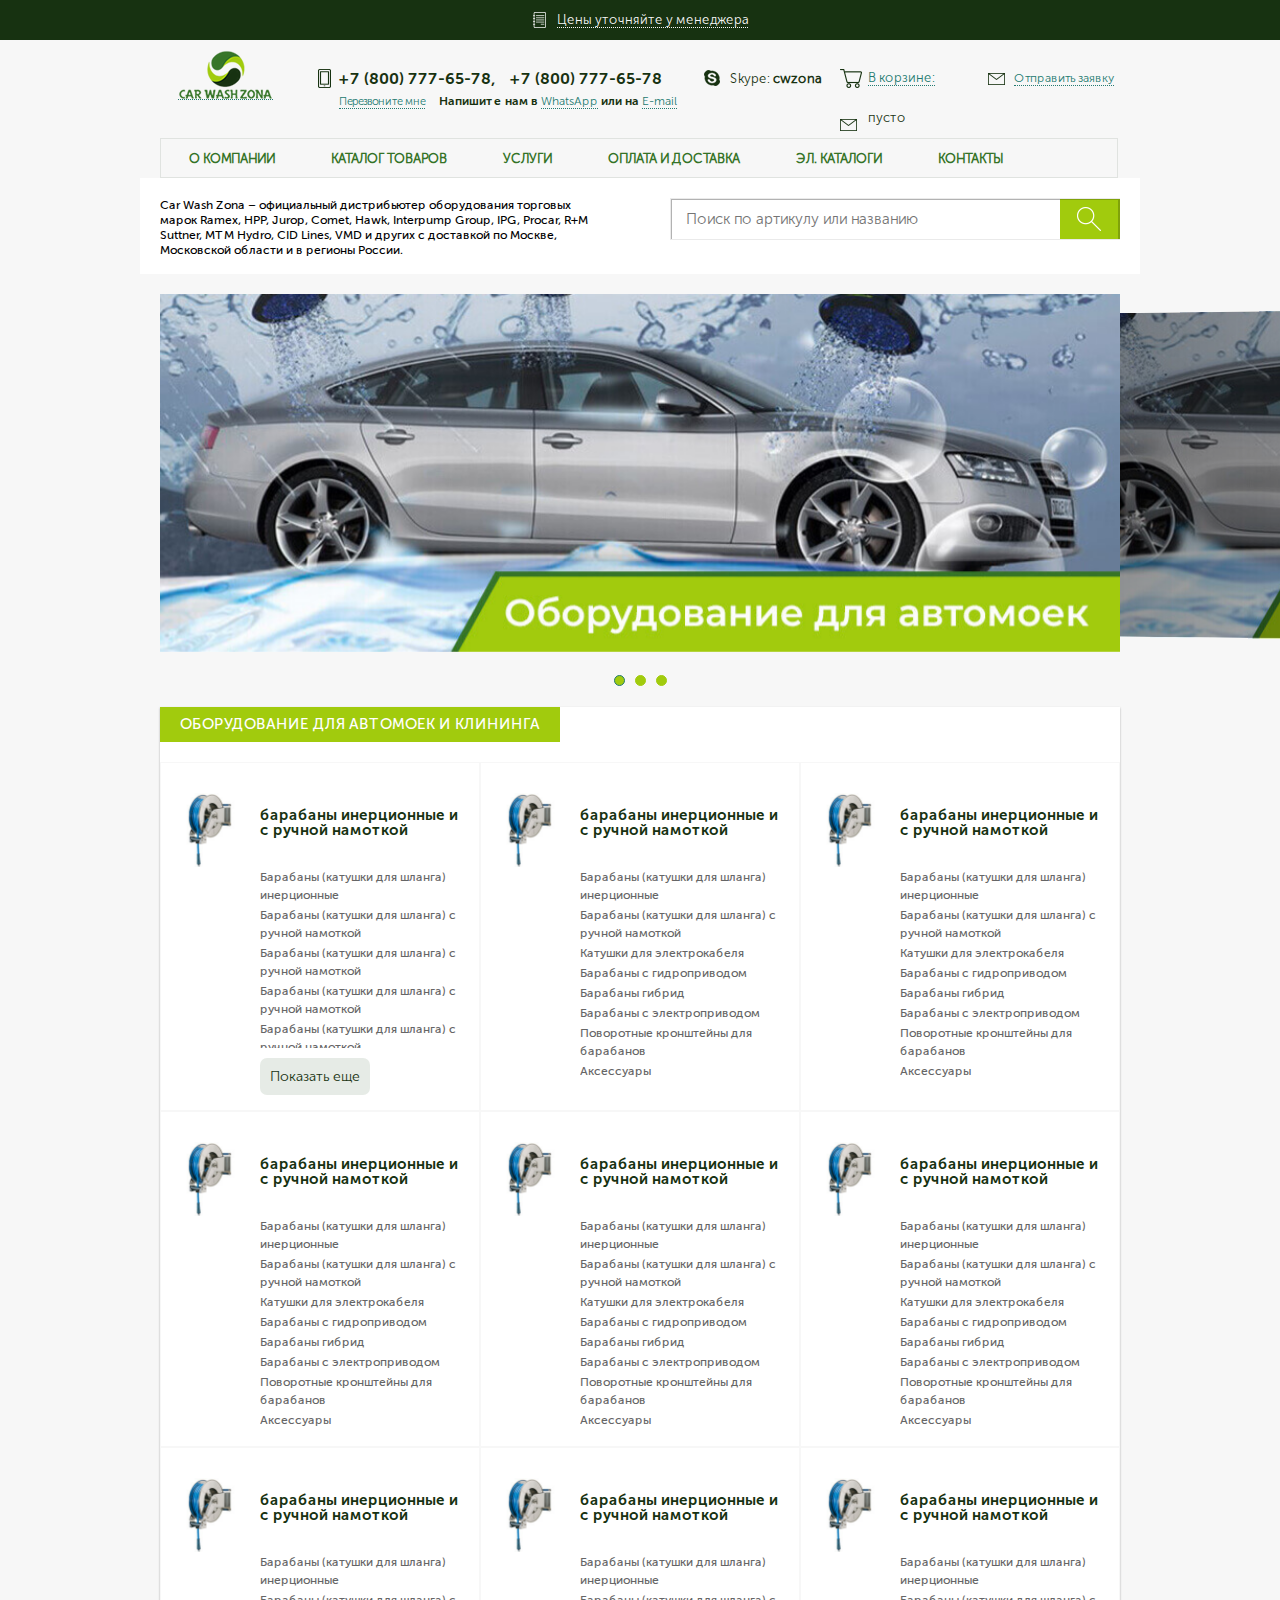
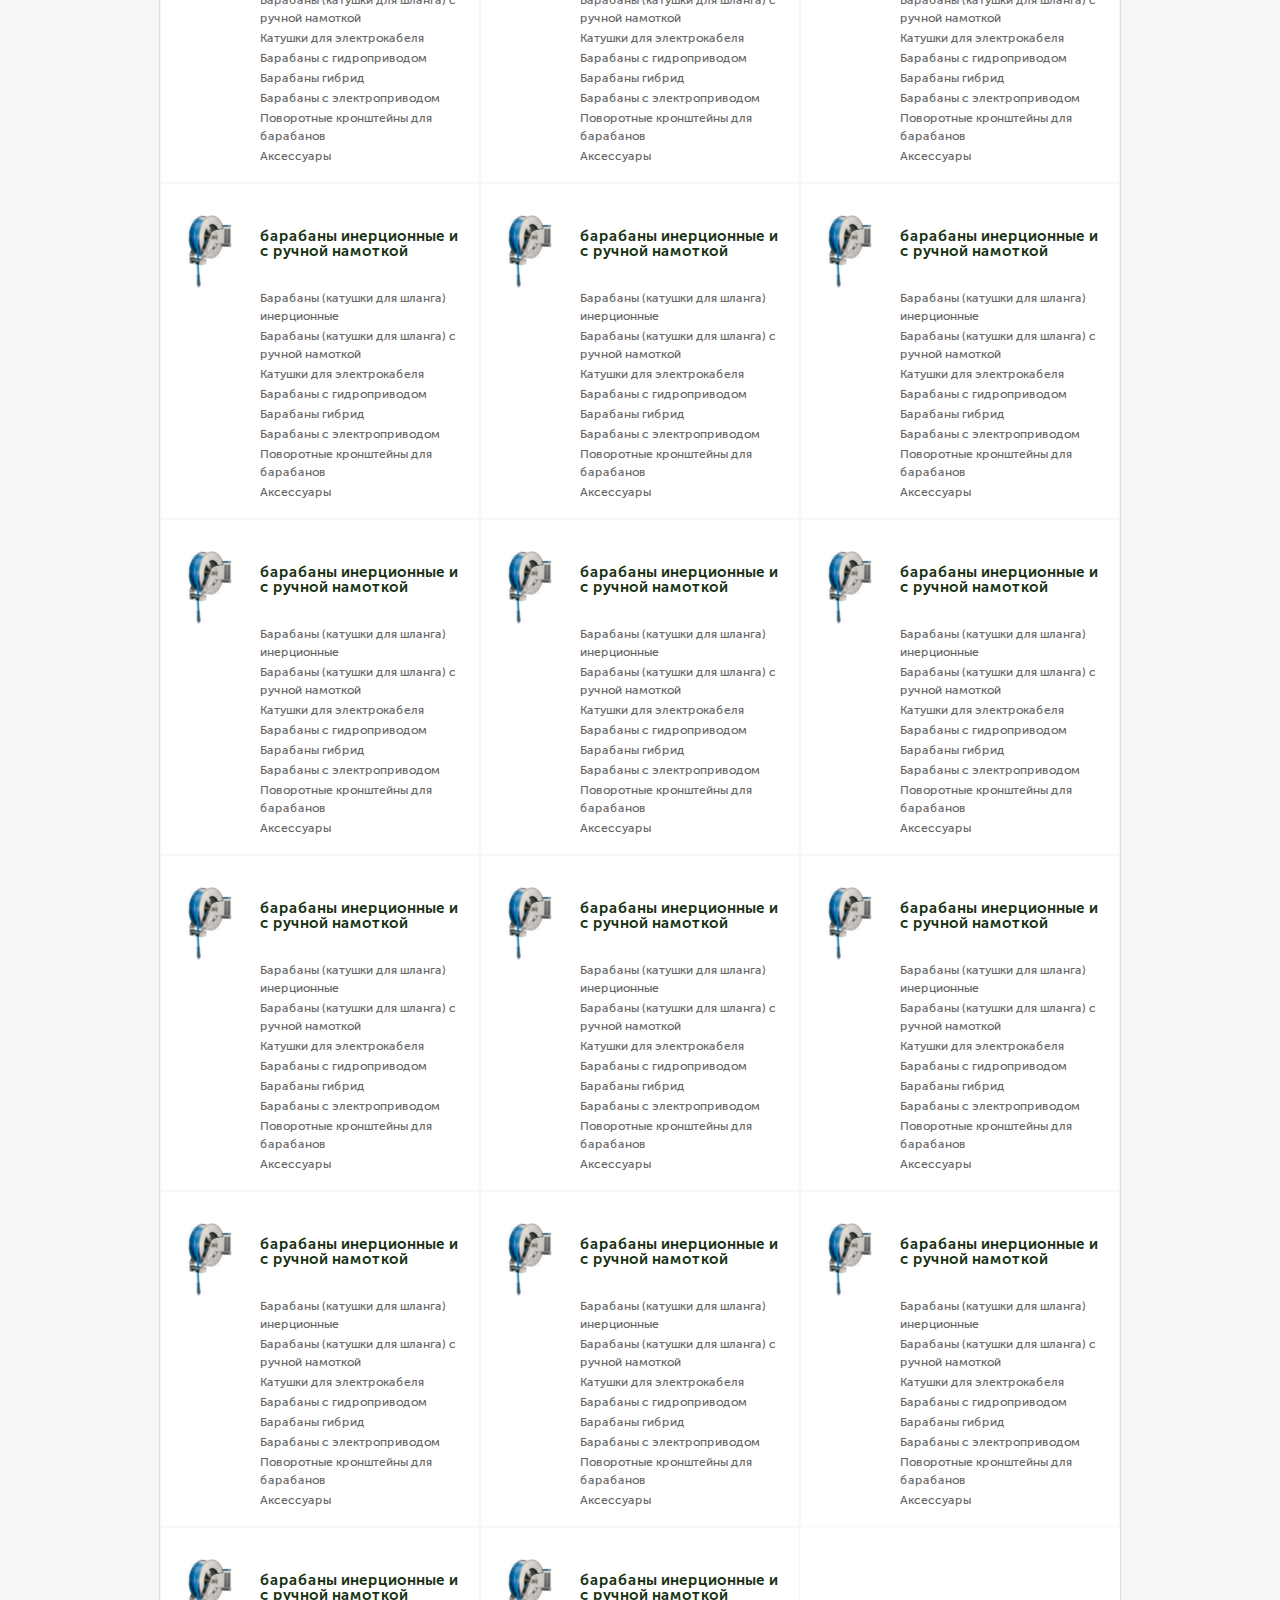
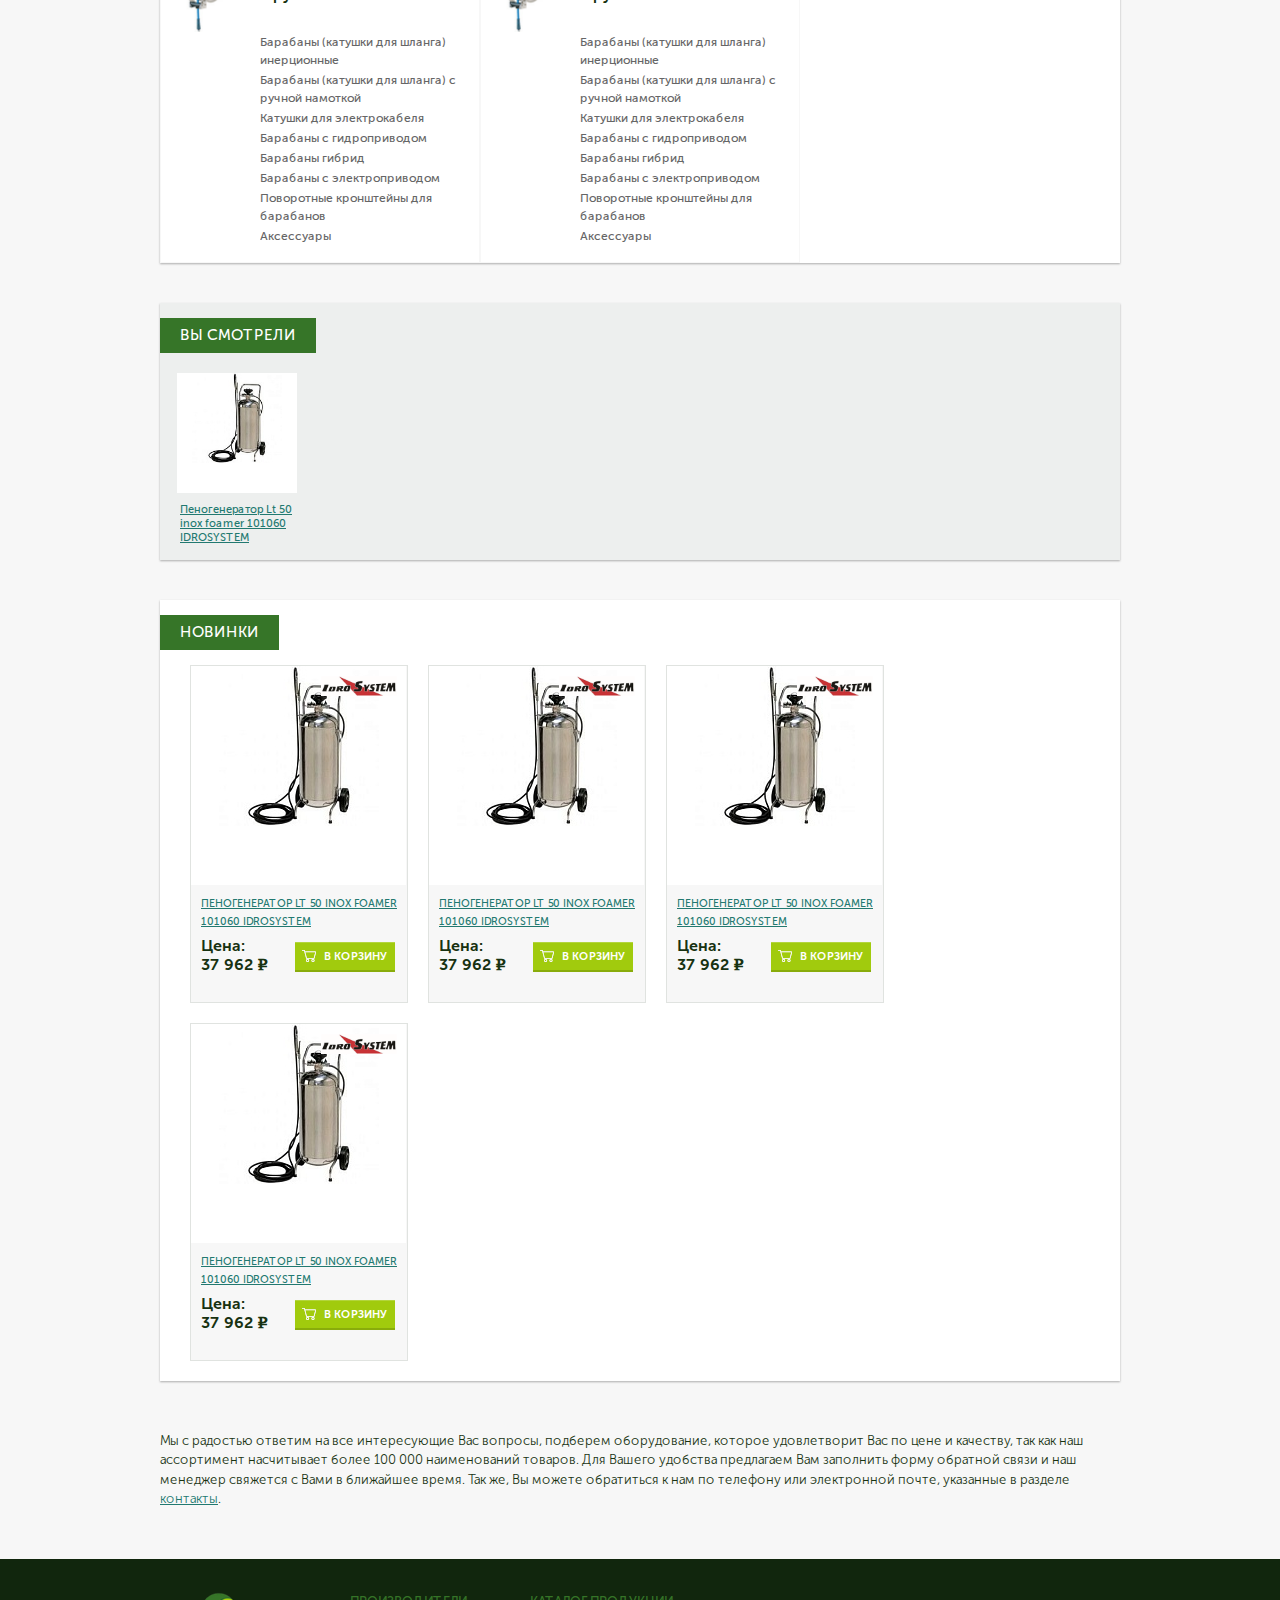
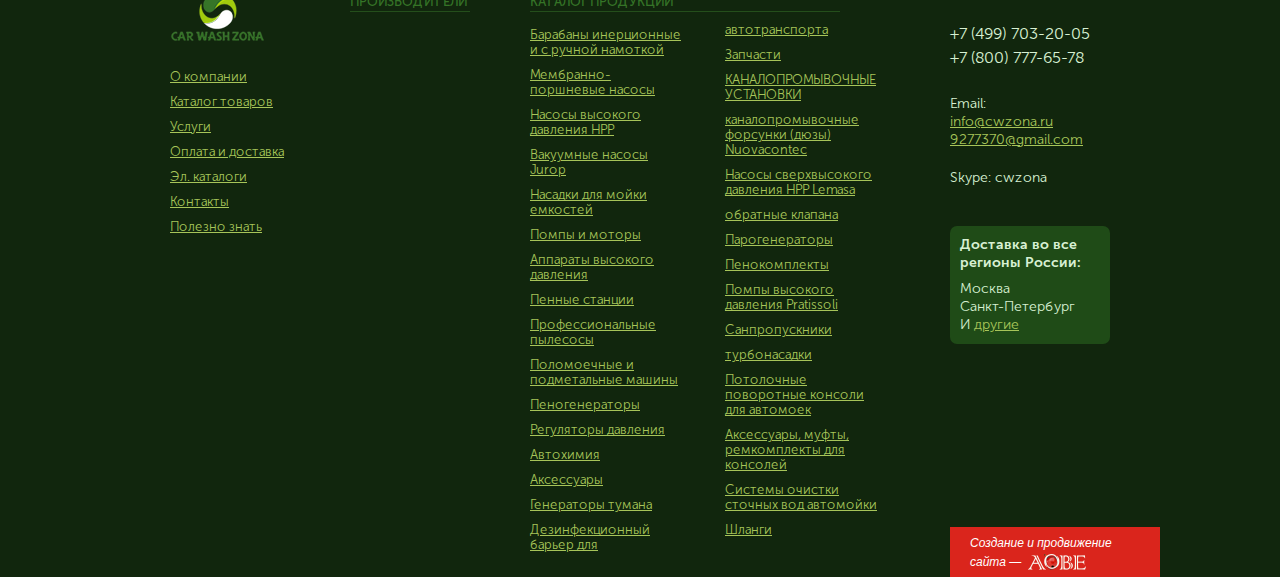
<file: index.html>
<!DOCTYPE html>
<html lang="ru">
  <head>
    <meta charset="UTF-8" />
    <meta http-equiv="X-UA-Compatible" content="IE=edge" />
    <meta name="viewport" content="width=device-width, initial-scale=1.0" />
    <link
      rel="stylesheet"
      href="https://unpkg.com/swiper/swiper-bundle.min.css"
    />
    <link rel="stylesheet" href="css/style.css" />
    <link rel="stylesheet" href="css/see.css" />

    <link rel="stylesheet" href="css/footer-element.css" />
    <link rel="stylesheet" href="css/header__nav.css" />
    <link rel="stylesheet" href="css/index.css" />
    <title>Document</title>
  </head>
  <body>
    <div class="fancybox" id="fancyboxMail">
      <div class="fancybox-overlay"></div>
      <div
        class="
          fancybox-wrap fancybox-desktop fancybox-type-ajax fancybox-opened
        "
        tabindex="-1"
        style="
          width: 390px;
          height: auto;
          position: absolute;
          top: 93px;
          left: 50%;
          opacity: 1;
          overflow: visible;
          transform: translate(-50%, 0px);
        "
      >
        <div
          class="fancybox-skin"
          style="padding: 15px; width: auto; height: auto"
        >
          <div class="fancybox-outer">
            <div
              class="fancybox-inner"
              style="overflow: hidden; width: 360px; height: 450px"
            >
              <div class="mfeedback inner-form popup-form">
                <h2 class="title-15">Оставить заявку</h2>
                <br />

                <form class="feedback-form">
                  <input type="hidden" name="sessid" id="sessid" />
                  <div class="mf-name">
                    <div class="mf-text">Имя<span class="mf-req">*</span></div>
                    <input type="text" name="user_name" value="" />
                  </div>
                  <div class="mf-email">
                    <div class="mf-text">
                      Электронная почта<span class="mf-req">*</span>
                    </div>
                    <input type="text" name="user_email" value="" />
                  </div>

                  <div class="mf-message">
                    <div class="mf-text">Вопросы или пожелания</div>
                    <input type="text" name="MESSAGE" value="" />
                  </div>

                  <div class="mf-message">
                    <div class="mf-text"></div>
                    <div style="float: left; font-size: 16px">
                      <input
                        checked=""
                        name="personal"
                        style="font-size: 20px"
                        type="checkbox"
                      />Вы соглашаетесь на
                      <a href="/agreement/" target="_blank">обработку</a> ваших
                      данных
                    </div>
                  </div>

                  <br />
                  <input
                    type="hidden"
                    name="PARAMS_HASH"
                    value="b29a5f7033972c40f264d51792b8e9ad"
                  />
                  <input
                    id="cel_1"
                    type="submit"
                    name="submit"
                    onclick="yaCounter33634304.reachGoal('zvonok'); return true;"
                    value="отправить"
                  />
                </form>
              </div>
            </div>
          </div>
        </div>
        <a
          id="request-close"
          title="Close"
          class="fancybox-item fancybox-close"
          href="javascript:;"
        >
        </a>
      </div>
    </div>
    <div class="fancybox" id="fancyboxTele">
      <div class="fancybox-overlay"></div>
      <div
        class="
          fancybox-wrap fancybox-desktop fancybox-type-ajax fancybox-opened
        "
        tabindex="-1"
        style="
          width: 390px;
          height: auto;
          position: absolute;
          top: 57px;
          left: 50%;
          opacity: 1;
          overflow: visible;
          transform: translate(-50%, 0px);
        "
      >
        <div
          class="fancybox-skin"
          style="padding: 15px; width: auto; height: auto"
        >
          <div class="fancybox-outer">
            <div
              class="fancybox-inner"
              style="overflow: hidden; width: 360px; height: 450px"
            >
              <div class="mfeedback inner-form popup-form">
                <h2 class="title-15">Заказать обратный звонок</h2>
                <br />

                <form class="feedback-form">
                  <input type="hidden" name="sessid" id="sessid" />
                  <div class="mf-name">
                    <div class="mf-text">Имя<span class="mf-req">*</span></div>
                    <input type="text" name="user_name" value="" />
                  </div>
                  <div class="mf-email">
                    <div class="mf-text">
                      Телефон<span class="mf-req">*</span>
                    </div>
                    <input type="text" name="user_email" value="" />
                  </div>

                  <div class="mf-message">
                    <div class="mf-text">Удобное время для звонка</div>
                    <input type="text" name="MESSAGE" value="" />
                  </div>

                  <div class="mf-message">
                    <div class="mf-text"></div>
                    <div style="float: left; font-size: 16px">
                      <input
                        checked=""
                        name="personal"
                        style="font-size: 20px"
                        type="checkbox"
                      />Вы соглашаетесь на
                      <a href="/agreement/" target="_blank">обработку</a> ваших
                      данных
                    </div>
                  </div>

                  <br />
                  <input
                    type="hidden"
                    name="PARAMS_HASH"
                    value="b29a5f7033972c40f264d51792b8e9ad"
                  />
                  <input
                    id="cel_1"
                    type="submit"
                    name="submit"
                    onclick="yaCounter33634304.reachGoal('zvonok'); return true;"
                    value="отправить"
                  />
                </form>
              </div>
            </div>
          </div>
        </div>
        <a
          id="request-close"
          title="Close"
          class="fancybox-item fancybox-close"
          href="javascript:;"
        >
        </a>
      </div>
    </div>

    <section class="header">
      <div class="header__line">
        <div class="header__line-container">
          <div class="header__line-pricelist">
            <a href="" class="header__line-pricelist-content"
              >Цены уточняйте у менеджера</a
            >
          </div>
          <div class="empty"></div>
        </div>
        <div class="header__hamb">
          <span></span>
        </div>
      </div>
      <div class="wrap">
        <div class="header__top">
          <div class="container">
            <div class="header__cont">
              <a href="" class="logo"></a>
              <div class="phone">
                <a href="tel:+7 (800) 777-65-78" class="phone__tel"
                  >+7 (800) 777-65-78</a
                >,
                <span class="phone__probel"></span>
                <a href="tel:+7 (800) 777-65-78" class="phone__tel"
                  >+7 (800) 777-65-78</a
                >
                <br />
                <div class="call__me">
                  <a href="#" class="call__me-tel">Перезвоните мне</a>
                  <span
                    >Напишите нам в
                    <a target="_blank" href="https://wa.me/79269277370"
                      >WhatsApp</a
                    >
                    или на <a href="mailto:info@cwzona.ru">E-mail</a></span
                  >
                </div>
              </div>
              <div class="skype">Skype: <span class="bold">cwzona</span></div>
              <div class="cart cart__header">
                <a href="/cart/">В корзине:</a> <span class="count">пусто</span>
              </div>
              <div class="request">
                <a href="#" class="psevdo feedback fancybox.ajax"
                  >Отправить заявку</a
                >
              </div>
            </div>
            <div class="header__menu">
              <div class="header__menu-close"></div>
              <ul class="header__menu-nav">
                <li><a href="" class="header__menu-link">О компании</a></li>
                <li>
                  <a href="katalog.html" class="header__menu-link"
                    >Каталог товаров</a
                  >
                </li>
                <li class="parent">
                  <a href="#" class="header__menu-link">Услуги</a>
                  <ul class="root-item sub-menu-left">
                    <li>
                      <a href="uslugi-remont.html" itemprop="discussionUrl"
                        >Ремонт оборудования</a
                      >
                    </li>

                    <li>
                      <a itemprop="discussionUrl" href="uslugi-prokat.html"
                        >Прокат оборудования</a
                      >
                    </li>
                  </ul>
                </li>
                <li>
                  <a href="" class="header__menu-link">Оплата и доставка</a>
                </li>
                <li>
                  <a href="el-katalog.html" class="header__menu-link"
                    >эл. каталоги</a
                  >
                </li>
                <li>
                  <a href="contact.html" class="header__menu-link">Контакты</a>
                </li>
              </ul>
            </div>

            <div class="empty"></div>
          </div>
        </div>
        <form class="search__form" action="/search/" id="top-search">
          <input
            class="search"
            type="text"
            name="q"
            maxlength="50"
            placeholder="Поиск по артикулу или названию"
          />
          <input
            class="search-img"
            type="submit"
            name="s"
            onfocus="this.blur();"
            value=""
            id="search-submit-button"
          />
        </form>
      </div>
    </section>
    <div class="wrap">
      <section class="descript">
        <p class="top-text">
          Сar Wash Zona – официальный дистрибьютер оборудования торговых марок
          Ramex, HPP, Jurop, Comet, Hawk, Interpump Group, IPG, Procar, R+M
          Suttner, MTM Hydro, CID Lines, VMD и других с доставкой по Москве,
          Московской области и в регионы России.
        </p>
        <form class="search__form1" action="/search/" id="top-search">
          <input
            class="search1"
            type="text"
            name="q"
            maxlength="50"
            placeholder="Поиск по артикулу или названию"
          />
          <input
            class="search-img1"
            type="submit"
            name="s"
            onfocus="this.blur();"
            value=""
            id="search-submit-button"
          />
        </form>
      </section>
    </div>
    <div class="wrap">
      <section class="slider">
        <div class="index__slider swiper-container">
          <!-- Additional required wrapper -->
          <div class="swiper-wrapper">
            <!-- Slides -->
            <div class="swiper-slide">
              <a href=""
                ><img
                  src="img/index__slider.jpg"
                  alt=""
                  class="index__slider-img"
              /></a>
            </div>
            <div class="swiper-slide">
              <a href=""
                ><img
                  src="img/index__slider.jpg"
                  alt=""
                  class="index__slider-img"
              /></a>
            </div>
            <div class="swiper-slide">
              <a href=""
                ><img
                  src="img/index__slider.jpg"
                  alt=""
                  class="index__slider-img"
              /></a>
            </div>
          </div>
          <!-- If we need pagination -->
          <div class="swiper-pagination"></div>
        </div>
      </section>
    </div>
    <section class="main__katalog">
      <div class="wrap__block">
        <h1 class="catalog-title">ОБОРУДОВАНИЕ ДЛЯ АВТОМОЕК И КЛИНИНГА</h1>
        <div class="main__katalog-row">
          <div class="categs__item">
            <a href="/products/barabany/" class="categs__item-img"
              ><img alt="cat1" src="img/categs1.jpg"
            /></a>
            <div class="categs__item-cont">
              <h3 class="categs__title">
                <a href="/products/barabany/"
                  >Барабаны инерционные и с ручной намоткой</a
                >
              </h3>
              <ul class="categs__ul">
                <li>
                  <a href="/products/baraban-inertsionnyy83/"
                    >барабаны (катушки для шланга) инерционные</a
                  >
                </li>
                <li>
                  <a href="/products/baraban_s_ruchnoy_namotkoy/"
                    >барабаны (катушки для шланга) с ручной намоткой</a
                  >
                </li>
                <li>
                  <a href="/products/baraban_s_ruchnoy_namotkoy/"
                    >барабаны (катушки для шланга) с ручной намоткой</a
                  >
                </li>
                <li>
                  <a href="/products/baraban_s_ruchnoy_namotkoy/"
                    >барабаны (катушки для шланга) с ручной намоткой</a
                  >
                </li>
                <li>
                  <a href="/products/baraban_s_ruchnoy_namotkoy/"
                    >барабаны (катушки для шланга) с ручной намоткой</a
                  >
                </li>
                <li>
                  <a href="/products/katushki_dlya_elektrokabelya/"
                    >катушки для электрокабеля</a
                  >
                </li>
                <li>
                  <a href="/products/s_gidroprivodom/"
                    >барабаны с гидроприводом</a
                  >
                </li>
                <li>
                  <a href="/products/barabany_gibrid/">барабаны гибрид</a>
                </li>
                <li>
                  <a href="/products/s_elektroprivodom/"
                    >барабаны с электроприводом</a
                  >
                </li>
                <li>
                  <a href="/products/povorotnye_kronshteyny_/"
                    >поворотные кронштейны для барабанов</a
                  >
                </li>
                <li><a href="/products/aksessuarys/">аксессуары</a></li>
              </ul>
            </div>
          </div>
          <div class="categs__item">
            <a href="/products/barabany/" class="categs__item-img"
              ><img alt="cat1" src="img/categs1.jpg"
            /></a>
            <div class="categs__item-cont">
              <h3 class="categs__title">
                <a href="/products/barabany/"
                  >Барабаны инерционные и с ручной намоткой</a
                >
              </h3>
              <ul class="categs__ul">
                <li>
                  <a href="/products/baraban-inertsionnyy83/"
                    >барабаны (катушки для шланга) инерционные</a
                  >
                </li>
                <li>
                  <a href="/products/baraban_s_ruchnoy_namotkoy/"
                    >барабаны (катушки для шланга) с ручной намоткой</a
                  >
                </li>
                <li>
                  <a href="/products/katushki_dlya_elektrokabelya/"
                    >катушки для электрокабеля</a
                  >
                </li>
                <li>
                  <a href="/products/s_gidroprivodom/"
                    >барабаны с гидроприводом</a
                  >
                </li>
                <li>
                  <a href="/products/barabany_gibrid/">барабаны гибрид</a>
                </li>
                <li>
                  <a href="/products/s_elektroprivodom/"
                    >барабаны с электроприводом</a
                  >
                </li>
                <li>
                  <a href="/products/povorotnye_kronshteyny_/"
                    >поворотные кронштейны для барабанов</a
                  >
                </li>
                <li><a href="/products/aksessuarys/">аксессуары</a></li>
              </ul>
            </div>
          </div>
          <div class="categs__item">
            <a href="/products/barabany/" class="categs__item-img"
              ><img alt="cat1" src="img/categs1.jpg"
            /></a>
            <div class="categs__item-cont">
              <h3 class="categs__title">
                <a href="/products/barabany/"
                  >Барабаны инерционные и с ручной намоткой</a
                >
              </h3>
              <ul class="categs__ul">
                <li>
                  <a href="/products/baraban-inertsionnyy83/"
                    >барабаны (катушки для шланга) инерционные</a
                  >
                </li>
                <li>
                  <a href="/products/baraban_s_ruchnoy_namotkoy/"
                    >барабаны (катушки для шланга) с ручной намоткой</a
                  >
                </li>
                <li>
                  <a href="/products/katushki_dlya_elektrokabelya/"
                    >катушки для электрокабеля</a
                  >
                </li>
                <li>
                  <a href="/products/s_gidroprivodom/"
                    >барабаны с гидроприводом</a
                  >
                </li>
                <li>
                  <a href="/products/barabany_gibrid/">барабаны гибрид</a>
                </li>
                <li>
                  <a href="/products/s_elektroprivodom/"
                    >барабаны с электроприводом</a
                  >
                </li>
                <li>
                  <a href="/products/povorotnye_kronshteyny_/"
                    >поворотные кронштейны для барабанов</a
                  >
                </li>
                <li><a href="/products/aksessuarys/">аксессуары</a></li>
              </ul>
            </div>
          </div>
          <div class="categs__item">
            <a href="/products/barabany/" class="categs__item-img"
              ><img alt="cat1" src="img/categs1.jpg"
            /></a>
            <div class="categs__item-cont">
              <h3 class="categs__title">
                <a href="/products/barabany/"
                  >Барабаны инерционные и с ручной намоткой</a
                >
              </h3>
              <ul class="categs__ul">
                <li>
                  <a href="/products/baraban-inertsionnyy83/"
                    >барабаны (катушки для шланга) инерционные</a
                  >
                </li>
                <li>
                  <a href="/products/baraban_s_ruchnoy_namotkoy/"
                    >барабаны (катушки для шланга) с ручной намоткой</a
                  >
                </li>
                <li>
                  <a href="/products/katushki_dlya_elektrokabelya/"
                    >катушки для электрокабеля</a
                  >
                </li>
                <li>
                  <a href="/products/s_gidroprivodom/"
                    >барабаны с гидроприводом</a
                  >
                </li>
                <li>
                  <a href="/products/barabany_gibrid/">барабаны гибрид</a>
                </li>
                <li>
                  <a href="/products/s_elektroprivodom/"
                    >барабаны с электроприводом</a
                  >
                </li>
                <li>
                  <a href="/products/povorotnye_kronshteyny_/"
                    >поворотные кронштейны для барабанов</a
                  >
                </li>
                <li><a href="/products/aksessuarys/">аксессуары</a></li>
              </ul>
            </div>
          </div>
          <div class="categs__item">
            <a href="/products/barabany/" class="categs__item-img"
              ><img alt="cat1" src="img/categs1.jpg"
            /></a>
            <div class="categs__item-cont">
              <h3 class="categs__title">
                <a href="/products/barabany/"
                  >Барабаны инерционные и с ручной намоткой</a
                >
              </h3>
              <ul class="categs__ul">
                <li>
                  <a href="/products/baraban-inertsionnyy83/"
                    >барабаны (катушки для шланга) инерционные</a
                  >
                </li>
                <li>
                  <a href="/products/baraban_s_ruchnoy_namotkoy/"
                    >барабаны (катушки для шланга) с ручной намоткой</a
                  >
                </li>
                <li>
                  <a href="/products/katushki_dlya_elektrokabelya/"
                    >катушки для электрокабеля</a
                  >
                </li>
                <li>
                  <a href="/products/s_gidroprivodom/"
                    >барабаны с гидроприводом</a
                  >
                </li>
                <li>
                  <a href="/products/barabany_gibrid/">барабаны гибрид</a>
                </li>
                <li>
                  <a href="/products/s_elektroprivodom/"
                    >барабаны с электроприводом</a
                  >
                </li>
                <li>
                  <a href="/products/povorotnye_kronshteyny_/"
                    >поворотные кронштейны для барабанов</a
                  >
                </li>
                <li><a href="/products/aksessuarys/">аксессуары</a></li>
              </ul>
            </div>
          </div>
          <div class="categs__item">
            <a href="/products/barabany/" class="categs__item-img"
              ><img alt="cat1" src="img/categs1.jpg"
            /></a>
            <div class="categs__item-cont">
              <h3 class="categs__title">
                <a href="/products/barabany/"
                  >Барабаны инерционные и с ручной намоткой</a
                >
              </h3>
              <ul class="categs__ul">
                <li>
                  <a href="/products/baraban-inertsionnyy83/"
                    >барабаны (катушки для шланга) инерционные</a
                  >
                </li>
                <li>
                  <a href="/products/baraban_s_ruchnoy_namotkoy/"
                    >барабаны (катушки для шланга) с ручной намоткой</a
                  >
                </li>
                <li>
                  <a href="/products/katushki_dlya_elektrokabelya/"
                    >катушки для электрокабеля</a
                  >
                </li>
                <li>
                  <a href="/products/s_gidroprivodom/"
                    >барабаны с гидроприводом</a
                  >
                </li>
                <li>
                  <a href="/products/barabany_gibrid/">барабаны гибрид</a>
                </li>
                <li>
                  <a href="/products/s_elektroprivodom/"
                    >барабаны с электроприводом</a
                  >
                </li>
                <li>
                  <a href="/products/povorotnye_kronshteyny_/"
                    >поворотные кронштейны для барабанов</a
                  >
                </li>
                <li><a href="/products/aksessuarys/">аксессуары</a></li>
              </ul>
            </div>
          </div>
          <div class="categs__item">
            <a href="/products/barabany/" class="categs__item-img"
              ><img alt="cat1" src="img/categs1.jpg"
            /></a>
            <div class="categs__item-cont">
              <h3 class="categs__title">
                <a href="/products/barabany/"
                  >Барабаны инерционные и с ручной намоткой</a
                >
              </h3>
              <ul class="categs__ul">
                <li>
                  <a href="/products/baraban-inertsionnyy83/"
                    >барабаны (катушки для шланга) инерционные</a
                  >
                </li>
                <li>
                  <a href="/products/baraban_s_ruchnoy_namotkoy/"
                    >барабаны (катушки для шланга) с ручной намоткой</a
                  >
                </li>
                <li>
                  <a href="/products/katushki_dlya_elektrokabelya/"
                    >катушки для электрокабеля</a
                  >
                </li>
                <li>
                  <a href="/products/s_gidroprivodom/"
                    >барабаны с гидроприводом</a
                  >
                </li>
                <li>
                  <a href="/products/barabany_gibrid/">барабаны гибрид</a>
                </li>
                <li>
                  <a href="/products/s_elektroprivodom/"
                    >барабаны с электроприводом</a
                  >
                </li>
                <li>
                  <a href="/products/povorotnye_kronshteyny_/"
                    >поворотные кронштейны для барабанов</a
                  >
                </li>
                <li><a href="/products/aksessuarys/">аксессуары</a></li>
              </ul>
            </div>
          </div>
          <div class="categs__item">
            <a href="/products/barabany/" class="categs__item-img"
              ><img alt="cat1" src="img/categs1.jpg"
            /></a>
            <div class="categs__item-cont">
              <h3 class="categs__title">
                <a href="/products/barabany/"
                  >Барабаны инерционные и с ручной намоткой</a
                >
              </h3>
              <ul class="categs__ul">
                <li>
                  <a href="/products/baraban-inertsionnyy83/"
                    >барабаны (катушки для шланга) инерционные</a
                  >
                </li>
                <li>
                  <a href="/products/baraban_s_ruchnoy_namotkoy/"
                    >барабаны (катушки для шланга) с ручной намоткой</a
                  >
                </li>
                <li>
                  <a href="/products/katushki_dlya_elektrokabelya/"
                    >катушки для электрокабеля</a
                  >
                </li>
                <li>
                  <a href="/products/s_gidroprivodom/"
                    >барабаны с гидроприводом</a
                  >
                </li>
                <li>
                  <a href="/products/barabany_gibrid/">барабаны гибрид</a>
                </li>
                <li>
                  <a href="/products/s_elektroprivodom/"
                    >барабаны с электроприводом</a
                  >
                </li>
                <li>
                  <a href="/products/povorotnye_kronshteyny_/"
                    >поворотные кронштейны для барабанов</a
                  >
                </li>
                <li><a href="/products/aksessuarys/">аксессуары</a></li>
              </ul>
            </div>
          </div>
          <div class="categs__item">
            <a href="/products/barabany/" class="categs__item-img"
              ><img alt="cat1" src="img/categs1.jpg"
            /></a>
            <div class="categs__item-cont">
              <h3 class="categs__title">
                <a href="/products/barabany/"
                  >Барабаны инерционные и с ручной намоткой</a
                >
              </h3>
              <ul class="categs__ul">
                <li>
                  <a href="/products/baraban-inertsionnyy83/"
                    >барабаны (катушки для шланга) инерционные</a
                  >
                </li>
                <li>
                  <a href="/products/baraban_s_ruchnoy_namotkoy/"
                    >барабаны (катушки для шланга) с ручной намоткой</a
                  >
                </li>
                <li>
                  <a href="/products/katushki_dlya_elektrokabelya/"
                    >катушки для электрокабеля</a
                  >
                </li>
                <li>
                  <a href="/products/s_gidroprivodom/"
                    >барабаны с гидроприводом</a
                  >
                </li>
                <li>
                  <a href="/products/barabany_gibrid/">барабаны гибрид</a>
                </li>
                <li>
                  <a href="/products/s_elektroprivodom/"
                    >барабаны с электроприводом</a
                  >
                </li>
                <li>
                  <a href="/products/povorotnye_kronshteyny_/"
                    >поворотные кронштейны для барабанов</a
                  >
                </li>
                <li><a href="/products/aksessuarys/">аксессуары</a></li>
              </ul>
            </div>
          </div>
          <div class="categs__item">
            <a href="/products/barabany/" class="categs__item-img"
              ><img alt="cat1" src="img/categs1.jpg"
            /></a>
            <div class="categs__item-cont">
              <h3 class="categs__title">
                <a href="/products/barabany/"
                  >Барабаны инерционные и с ручной намоткой</a
                >
              </h3>
              <ul class="categs__ul">
                <li>
                  <a href="/products/baraban-inertsionnyy83/"
                    >барабаны (катушки для шланга) инерционные</a
                  >
                </li>
                <li>
                  <a href="/products/baraban_s_ruchnoy_namotkoy/"
                    >барабаны (катушки для шланга) с ручной намоткой</a
                  >
                </li>
                <li>
                  <a href="/products/katushki_dlya_elektrokabelya/"
                    >катушки для электрокабеля</a
                  >
                </li>
                <li>
                  <a href="/products/s_gidroprivodom/"
                    >барабаны с гидроприводом</a
                  >
                </li>
                <li>
                  <a href="/products/barabany_gibrid/">барабаны гибрид</a>
                </li>
                <li>
                  <a href="/products/s_elektroprivodom/"
                    >барабаны с электроприводом</a
                  >
                </li>
                <li>
                  <a href="/products/povorotnye_kronshteyny_/"
                    >поворотные кронштейны для барабанов</a
                  >
                </li>
                <li><a href="/products/aksessuarys/">аксессуары</a></li>
              </ul>
            </div>
          </div>
          <div class="categs__item">
            <a href="/products/barabany/" class="categs__item-img"
              ><img alt="cat1" src="img/categs1.jpg"
            /></a>
            <div class="categs__item-cont">
              <h3 class="categs__title">
                <a href="/products/barabany/"
                  >Барабаны инерционные и с ручной намоткой</a
                >
              </h3>
              <ul class="categs__ul">
                <li>
                  <a href="/products/baraban-inertsionnyy83/"
                    >барабаны (катушки для шланга) инерционные</a
                  >
                </li>
                <li>
                  <a href="/products/baraban_s_ruchnoy_namotkoy/"
                    >барабаны (катушки для шланга) с ручной намоткой</a
                  >
                </li>
                <li>
                  <a href="/products/katushki_dlya_elektrokabelya/"
                    >катушки для электрокабеля</a
                  >
                </li>
                <li>
                  <a href="/products/s_gidroprivodom/"
                    >барабаны с гидроприводом</a
                  >
                </li>
                <li>
                  <a href="/products/barabany_gibrid/">барабаны гибрид</a>
                </li>
                <li>
                  <a href="/products/s_elektroprivodom/"
                    >барабаны с электроприводом</a
                  >
                </li>
                <li>
                  <a href="/products/povorotnye_kronshteyny_/"
                    >поворотные кронштейны для барабанов</a
                  >
                </li>
                <li><a href="/products/aksessuarys/">аксессуары</a></li>
              </ul>
            </div>
          </div>
          <div class="categs__item">
            <a href="/products/barabany/" class="categs__item-img"
              ><img alt="cat1" src="img/categs1.jpg"
            /></a>
            <div class="categs__item-cont">
              <h3 class="categs__title">
                <a href="/products/barabany/"
                  >Барабаны инерционные и с ручной намоткой</a
                >
              </h3>
              <ul class="categs__ul">
                <li>
                  <a href="/products/baraban-inertsionnyy83/"
                    >барабаны (катушки для шланга) инерционные</a
                  >
                </li>
                <li>
                  <a href="/products/baraban_s_ruchnoy_namotkoy/"
                    >барабаны (катушки для шланга) с ручной намоткой</a
                  >
                </li>
                <li>
                  <a href="/products/katushki_dlya_elektrokabelya/"
                    >катушки для электрокабеля</a
                  >
                </li>
                <li>
                  <a href="/products/s_gidroprivodom/"
                    >барабаны с гидроприводом</a
                  >
                </li>
                <li>
                  <a href="/products/barabany_gibrid/">барабаны гибрид</a>
                </li>
                <li>
                  <a href="/products/s_elektroprivodom/"
                    >барабаны с электроприводом</a
                  >
                </li>
                <li>
                  <a href="/products/povorotnye_kronshteyny_/"
                    >поворотные кронштейны для барабанов</a
                  >
                </li>
                <li><a href="/products/aksessuarys/">аксессуары</a></li>
              </ul>
            </div>
          </div>
          <div class="categs__item">
            <a href="/products/barabany/" class="categs__item-img"
              ><img alt="cat1" src="img/categs1.jpg"
            /></a>
            <div class="categs__item-cont">
              <h3 class="categs__title">
                <a href="/products/barabany/"
                  >Барабаны инерционные и с ручной намоткой</a
                >
              </h3>
              <ul class="categs__ul">
                <li>
                  <a href="/products/baraban-inertsionnyy83/"
                    >барабаны (катушки для шланга) инерционные</a
                  >
                </li>
                <li>
                  <a href="/products/baraban_s_ruchnoy_namotkoy/"
                    >барабаны (катушки для шланга) с ручной намоткой</a
                  >
                </li>
                <li>
                  <a href="/products/katushki_dlya_elektrokabelya/"
                    >катушки для электрокабеля</a
                  >
                </li>
                <li>
                  <a href="/products/s_gidroprivodom/"
                    >барабаны с гидроприводом</a
                  >
                </li>
                <li>
                  <a href="/products/barabany_gibrid/">барабаны гибрид</a>
                </li>
                <li>
                  <a href="/products/s_elektroprivodom/"
                    >барабаны с электроприводом</a
                  >
                </li>
                <li>
                  <a href="/products/povorotnye_kronshteyny_/"
                    >поворотные кронштейны для барабанов</a
                  >
                </li>
                <li><a href="/products/aksessuarys/">аксессуары</a></li>
              </ul>
            </div>
          </div>
          <div class="categs__item">
            <a href="/products/barabany/" class="categs__item-img"
              ><img alt="cat1" src="img/categs1.jpg"
            /></a>
            <div class="categs__item-cont">
              <h3 class="categs__title">
                <a href="/products/barabany/"
                  >Барабаны инерционные и с ручной намоткой</a
                >
              </h3>
              <ul class="categs__ul">
                <li>
                  <a href="/products/baraban-inertsionnyy83/"
                    >барабаны (катушки для шланга) инерционные</a
                  >
                </li>
                <li>
                  <a href="/products/baraban_s_ruchnoy_namotkoy/"
                    >барабаны (катушки для шланга) с ручной намоткой</a
                  >
                </li>
                <li>
                  <a href="/products/katushki_dlya_elektrokabelya/"
                    >катушки для электрокабеля</a
                  >
                </li>
                <li>
                  <a href="/products/s_gidroprivodom/"
                    >барабаны с гидроприводом</a
                  >
                </li>
                <li>
                  <a href="/products/barabany_gibrid/">барабаны гибрид</a>
                </li>
                <li>
                  <a href="/products/s_elektroprivodom/"
                    >барабаны с электроприводом</a
                  >
                </li>
                <li>
                  <a href="/products/povorotnye_kronshteyny_/"
                    >поворотные кронштейны для барабанов</a
                  >
                </li>
                <li><a href="/products/aksessuarys/">аксессуары</a></li>
              </ul>
            </div>
          </div>
          <div class="categs__item">
            <a href="/products/barabany/" class="categs__item-img"
              ><img alt="cat1" src="img/categs1.jpg"
            /></a>
            <div class="categs__item-cont">
              <h3 class="categs__title">
                <a href="/products/barabany/"
                  >Барабаны инерционные и с ручной намоткой</a
                >
              </h3>
              <ul class="categs__ul">
                <li>
                  <a href="/products/baraban-inertsionnyy83/"
                    >барабаны (катушки для шланга) инерционные</a
                  >
                </li>
                <li>
                  <a href="/products/baraban_s_ruchnoy_namotkoy/"
                    >барабаны (катушки для шланга) с ручной намоткой</a
                  >
                </li>
                <li>
                  <a href="/products/katushki_dlya_elektrokabelya/"
                    >катушки для электрокабеля</a
                  >
                </li>
                <li>
                  <a href="/products/s_gidroprivodom/"
                    >барабаны с гидроприводом</a
                  >
                </li>
                <li>
                  <a href="/products/barabany_gibrid/">барабаны гибрид</a>
                </li>
                <li>
                  <a href="/products/s_elektroprivodom/"
                    >барабаны с электроприводом</a
                  >
                </li>
                <li>
                  <a href="/products/povorotnye_kronshteyny_/"
                    >поворотные кронштейны для барабанов</a
                  >
                </li>
                <li><a href="/products/aksessuarys/">аксессуары</a></li>
              </ul>
            </div>
          </div>
          <div class="categs__item">
            <a href="/products/barabany/" class="categs__item-img"
              ><img alt="cat1" src="img/categs1.jpg"
            /></a>
            <div class="categs__item-cont">
              <h3 class="categs__title">
                <a href="/products/barabany/"
                  >Барабаны инерционные и с ручной намоткой</a
                >
              </h3>
              <ul class="categs__ul">
                <li>
                  <a href="/products/baraban-inertsionnyy83/"
                    >барабаны (катушки для шланга) инерционные</a
                  >
                </li>
                <li>
                  <a href="/products/baraban_s_ruchnoy_namotkoy/"
                    >барабаны (катушки для шланга) с ручной намоткой</a
                  >
                </li>
                <li>
                  <a href="/products/katushki_dlya_elektrokabelya/"
                    >катушки для электрокабеля</a
                  >
                </li>
                <li>
                  <a href="/products/s_gidroprivodom/"
                    >барабаны с гидроприводом</a
                  >
                </li>
                <li>
                  <a href="/products/barabany_gibrid/">барабаны гибрид</a>
                </li>
                <li>
                  <a href="/products/s_elektroprivodom/"
                    >барабаны с электроприводом</a
                  >
                </li>
                <li>
                  <a href="/products/povorotnye_kronshteyny_/"
                    >поворотные кронштейны для барабанов</a
                  >
                </li>
                <li><a href="/products/aksessuarys/">аксессуары</a></li>
              </ul>
            </div>
          </div>
          <div class="categs__item">
            <a href="/products/barabany/" class="categs__item-img"
              ><img alt="cat1" src="img/categs1.jpg"
            /></a>
            <div class="categs__item-cont">
              <h3 class="categs__title">
                <a href="/products/barabany/"
                  >Барабаны инерционные и с ручной намоткой</a
                >
              </h3>
              <ul class="categs__ul">
                <li>
                  <a href="/products/baraban-inertsionnyy83/"
                    >барабаны (катушки для шланга) инерционные</a
                  >
                </li>
                <li>
                  <a href="/products/baraban_s_ruchnoy_namotkoy/"
                    >барабаны (катушки для шланга) с ручной намоткой</a
                  >
                </li>
                <li>
                  <a href="/products/katushki_dlya_elektrokabelya/"
                    >катушки для электрокабеля</a
                  >
                </li>
                <li>
                  <a href="/products/s_gidroprivodom/"
                    >барабаны с гидроприводом</a
                  >
                </li>
                <li>
                  <a href="/products/barabany_gibrid/">барабаны гибрид</a>
                </li>
                <li>
                  <a href="/products/s_elektroprivodom/"
                    >барабаны с электроприводом</a
                  >
                </li>
                <li>
                  <a href="/products/povorotnye_kronshteyny_/"
                    >поворотные кронштейны для барабанов</a
                  >
                </li>
                <li><a href="/products/aksessuarys/">аксессуары</a></li>
              </ul>
            </div>
          </div>
          <div class="categs__item">
            <a href="/products/barabany/" class="categs__item-img"
              ><img alt="cat1" src="img/categs1.jpg"
            /></a>
            <div class="categs__item-cont">
              <h3 class="categs__title">
                <a href="/products/barabany/"
                  >Барабаны инерционные и с ручной намоткой</a
                >
              </h3>
              <ul class="categs__ul">
                <li>
                  <a href="/products/baraban-inertsionnyy83/"
                    >барабаны (катушки для шланга) инерционные</a
                  >
                </li>
                <li>
                  <a href="/products/baraban_s_ruchnoy_namotkoy/"
                    >барабаны (катушки для шланга) с ручной намоткой</a
                  >
                </li>
                <li>
                  <a href="/products/katushki_dlya_elektrokabelya/"
                    >катушки для электрокабеля</a
                  >
                </li>
                <li>
                  <a href="/products/s_gidroprivodom/"
                    >барабаны с гидроприводом</a
                  >
                </li>
                <li>
                  <a href="/products/barabany_gibrid/">барабаны гибрид</a>
                </li>
                <li>
                  <a href="/products/s_elektroprivodom/"
                    >барабаны с электроприводом</a
                  >
                </li>
                <li>
                  <a href="/products/povorotnye_kronshteyny_/"
                    >поворотные кронштейны для барабанов</a
                  >
                </li>
                <li><a href="/products/aksessuarys/">аксессуары</a></li>
              </ul>
            </div>
          </div>
          <div class="categs__item">
            <a href="/products/barabany/" class="categs__item-img"
              ><img alt="cat1" src="img/categs1.jpg"
            /></a>
            <div class="categs__item-cont">
              <h3 class="categs__title">
                <a href="/products/barabany/"
                  >Барабаны инерционные и с ручной намоткой</a
                >
              </h3>
              <ul class="categs__ul">
                <li>
                  <a href="/products/baraban-inertsionnyy83/"
                    >барабаны (катушки для шланга) инерционные</a
                  >
                </li>
                <li>
                  <a href="/products/baraban_s_ruchnoy_namotkoy/"
                    >барабаны (катушки для шланга) с ручной намоткой</a
                  >
                </li>
                <li>
                  <a href="/products/katushki_dlya_elektrokabelya/"
                    >катушки для электрокабеля</a
                  >
                </li>
                <li>
                  <a href="/products/s_gidroprivodom/"
                    >барабаны с гидроприводом</a
                  >
                </li>
                <li>
                  <a href="/products/barabany_gibrid/">барабаны гибрид</a>
                </li>
                <li>
                  <a href="/products/s_elektroprivodom/"
                    >барабаны с электроприводом</a
                  >
                </li>
                <li>
                  <a href="/products/povorotnye_kronshteyny_/"
                    >поворотные кронштейны для барабанов</a
                  >
                </li>
                <li><a href="/products/aksessuarys/">аксессуары</a></li>
              </ul>
            </div>
          </div>
          <div class="categs__item">
            <a href="/products/barabany/" class="categs__item-img"
              ><img alt="cat1" src="img/categs1.jpg"
            /></a>
            <div class="categs__item-cont">
              <h3 class="categs__title">
                <a href="/products/barabany/"
                  >Барабаны инерционные и с ручной намоткой</a
                >
              </h3>
              <ul class="categs__ul">
                <li>
                  <a href="/products/baraban-inertsionnyy83/"
                    >барабаны (катушки для шланга) инерционные</a
                  >
                </li>
                <li>
                  <a href="/products/baraban_s_ruchnoy_namotkoy/"
                    >барабаны (катушки для шланга) с ручной намоткой</a
                  >
                </li>
                <li>
                  <a href="/products/katushki_dlya_elektrokabelya/"
                    >катушки для электрокабеля</a
                  >
                </li>
                <li>
                  <a href="/products/s_gidroprivodom/"
                    >барабаны с гидроприводом</a
                  >
                </li>
                <li>
                  <a href="/products/barabany_gibrid/">барабаны гибрид</a>
                </li>
                <li>
                  <a href="/products/s_elektroprivodom/"
                    >барабаны с электроприводом</a
                  >
                </li>
                <li>
                  <a href="/products/povorotnye_kronshteyny_/"
                    >поворотные кронштейны для барабанов</a
                  >
                </li>
                <li><a href="/products/aksessuarys/">аксессуары</a></li>
              </ul>
            </div>
          </div>
          <div class="categs__item">
            <a href="/products/barabany/" class="categs__item-img"
              ><img alt="cat1" src="img/categs1.jpg"
            /></a>
            <div class="categs__item-cont">
              <h3 class="categs__title">
                <a href="/products/barabany/"
                  >Барабаны инерционные и с ручной намоткой</a
                >
              </h3>
              <ul class="categs__ul">
                <li>
                  <a href="/products/baraban-inertsionnyy83/"
                    >барабаны (катушки для шланга) инерционные</a
                  >
                </li>
                <li>
                  <a href="/products/baraban_s_ruchnoy_namotkoy/"
                    >барабаны (катушки для шланга) с ручной намоткой</a
                  >
                </li>
                <li>
                  <a href="/products/katushki_dlya_elektrokabelya/"
                    >катушки для электрокабеля</a
                  >
                </li>
                <li>
                  <a href="/products/s_gidroprivodom/"
                    >барабаны с гидроприводом</a
                  >
                </li>
                <li>
                  <a href="/products/barabany_gibrid/">барабаны гибрид</a>
                </li>
                <li>
                  <a href="/products/s_elektroprivodom/"
                    >барабаны с электроприводом</a
                  >
                </li>
                <li>
                  <a href="/products/povorotnye_kronshteyny_/"
                    >поворотные кронштейны для барабанов</a
                  >
                </li>
                <li><a href="/products/aksessuarys/">аксессуары</a></li>
              </ul>
            </div>
          </div>
          <div class="categs__item">
            <a href="/products/barabany/" class="categs__item-img"
              ><img alt="cat1" src="img/categs1.jpg"
            /></a>
            <div class="categs__item-cont">
              <h3 class="categs__title">
                <a href="/products/barabany/"
                  >Барабаны инерционные и с ручной намоткой</a
                >
              </h3>
              <ul class="categs__ul">
                <li>
                  <a href="/products/baraban-inertsionnyy83/"
                    >барабаны (катушки для шланга) инерционные</a
                  >
                </li>
                <li>
                  <a href="/products/baraban_s_ruchnoy_namotkoy/"
                    >барабаны (катушки для шланга) с ручной намоткой</a
                  >
                </li>
                <li>
                  <a href="/products/katushki_dlya_elektrokabelya/"
                    >катушки для электрокабеля</a
                  >
                </li>
                <li>
                  <a href="/products/s_gidroprivodom/"
                    >барабаны с гидроприводом</a
                  >
                </li>
                <li>
                  <a href="/products/barabany_gibrid/">барабаны гибрид</a>
                </li>
                <li>
                  <a href="/products/s_elektroprivodom/"
                    >барабаны с электроприводом</a
                  >
                </li>
                <li>
                  <a href="/products/povorotnye_kronshteyny_/"
                    >поворотные кронштейны для барабанов</a
                  >
                </li>
                <li><a href="/products/aksessuarys/">аксессуары</a></li>
              </ul>
            </div>
          </div>
          <div class="categs__item">
            <a href="/products/barabany/" class="categs__item-img"
              ><img alt="cat1" src="img/categs1.jpg"
            /></a>
            <div class="categs__item-cont">
              <h3 class="categs__title">
                <a href="/products/barabany/"
                  >Барабаны инерционные и с ручной намоткой</a
                >
              </h3>
              <ul class="categs__ul">
                <li>
                  <a href="/products/baraban-inertsionnyy83/"
                    >барабаны (катушки для шланга) инерционные</a
                  >
                </li>
                <li>
                  <a href="/products/baraban_s_ruchnoy_namotkoy/"
                    >барабаны (катушки для шланга) с ручной намоткой</a
                  >
                </li>
                <li>
                  <a href="/products/katushki_dlya_elektrokabelya/"
                    >катушки для электрокабеля</a
                  >
                </li>
                <li>
                  <a href="/products/s_gidroprivodom/"
                    >барабаны с гидроприводом</a
                  >
                </li>
                <li>
                  <a href="/products/barabany_gibrid/">барабаны гибрид</a>
                </li>
                <li>
                  <a href="/products/s_elektroprivodom/"
                    >барабаны с электроприводом</a
                  >
                </li>
                <li>
                  <a href="/products/povorotnye_kronshteyny_/"
                    >поворотные кронштейны для барабанов</a
                  >
                </li>
                <li><a href="/products/aksessuarys/">аксессуары</a></li>
              </ul>
            </div>
          </div>
        </div>
      </div>
    </section>
    <section class="wrap__block see">
      <h3 class="catalog-title catalog-title-dark">вы смотрели</h3>
      <div class="catalog-viewed">
        <div class="item">
          <div class="img-wrap">
            <a href=""
              ><img src="img/new__img.jpg" width="90" height="90" alt=""
            /></a>
          </div>
          <div class="name">
            <a href="">Пеногенератор Lt 50 inox foamer 101060 IDROSYSTEM</a>
          </div>
        </div>

        <div class="empty"></div>
      </div>
    </section>
    <section class="new">
      <div class="wrap__block">
        <h3 class="catalog-title catalog-title-dark">НОВИНКИ</h3>
        <div class="new__row">
          <div class="item">
            <img class="new__logo" src="img/new__img-comp.png" alt="" />
            <div class="img-wrap">
              <a href=""
                ><img src="img/new__img.jpg" width="160" height="160" alt=""
              /></a>
            </div>
            <div class="name">
              <a href="">Пеногенератор Lt 50 inox foamer 101060 IDROSYSTEM</a>
            </div>
            <div class="price">
              <span class="price__text">Цена:</span>
              <span id="price">37 962</span>
              <span class="rouble">e</span>
            </div>
            <a href="" class="buy-btn" id="2098">В КОРЗИНУ</a>
          </div>
          <div class="item">
            <img class="new__logo" src="img/new__img-comp.png" alt="" />
            <div class="img-wrap">
              <a href=""
                ><img src="img/new__img.jpg" width="160" height="160" alt=""
              /></a>
            </div>
            <div class="name">
              <a href="">Пеногенератор Lt 50 inox foamer 101060 IDROSYSTEM</a>
            </div>
            <div class="price">
              <span class="price__text">Цена:</span>
              <span id="price">37 962</span>
              <span class="rouble">e</span>
            </div>
            <a href="" class="buy-btn" id="2098">В КОРЗИНУ</a>
          </div>
          <div class="item">
            <img class="new__logo" src="img/new__img-comp.png" alt="" />
            <div class="img-wrap">
              <a href=""
                ><img src="img/new__img.jpg" width="160" height="160" alt=""
              /></a>
            </div>
            <div class="name">
              <a href="">Пеногенератор Lt 50 inox foamer 101060 IDROSYSTEM</a>
            </div>
            <div class="price">
              <span class="price__text">Цена:</span>
              <span id="price">37 962</span>
              <span class="rouble">e</span>
            </div>
            <a href="" class="buy-btn" id="2098">В КОРЗИНУ</a>
          </div>
          <div class="item">
            <img class="new__logo" src="img/new__img-comp.png" alt="" />
            <div class="img-wrap">
              <a href=""
                ><img src="img/new__img.jpg" width="160" height="160" alt=""
              /></a>
            </div>
            <div class="name">
              <a href="">Пеногенератор Lt 50 inox foamer 101060 IDROSYSTEM</a>
            </div>
            <div class="price">
              <span class="price__text">Цена:</span>
              <span id="price">37 962</span>
              <span class="rouble">e</span>
            </div>
            <a href="" class="buy-btn" id="2098">В КОРЗИНУ</a>
          </div>
        </div>
      </div>
      <div class="wrap bottom-text">
        Мы с радостью ответим на все интересующие Вас вопросы, подберем
        оборудование, которое удовлетворит Вас по цене и качеству, так как наш
        ассортимент насчитывает более 100 000 наименований товаров. Для Вашего
        удобства предлагаем Вам заполнить форму обратной связи и наш менеджер
        свяжется с Вами в ближайшее время. Так же, Вы можете обратиться к нам по
        телефону или электронной почте, указанные в разделе
        <a href="/contacts/">контакты</a>.
      </div>
    </section>
    <footer class="footer">
      <div class="wrap">
        <div class="col-160">
          <a class="logo" href="index.html"></a>
          <ul>
            <li>
              <a href="/company/">О компании</a>
            </li>
            <li>
              <a href="katalog.html">Каталог товаров</a>
            </li>
            <li class="parent">
              <a href="/services/">Услуги</a>
            </li>
            <li>
              <a href="/delivery/">Оплата и доставка</a>
            </li>
            <li>
              <a href="/catalogs/">Эл. каталоги</a>
            </li>
            <li>
              <a href="/contacts/">Контакты</a>
            </li>
            <li>
              <a href="/polezno/">Полезно знать</a>
            </li>
          </ul>
        </div>
        <div class="col-160">
          <div class="col-title">ПРОИЗВОДИТЕЛИ</div>
        </div>
        <div class="col-360">
          <div class="col-title">КАТАЛОГ ПРОДУКЦИИ</div>
          <ul>
            <li>
              <a href="/products/barabany/"
                >Барабаны инерционные и с ручной намоткой</a
              >
            </li>

            <li>
              <a href="/products/membranno_porshnevye_nasosy_/"
                >Мембранно-поршневые насосы
              </a>
            </li>

            <li>
              <a href="/products/nasosy_vysokogo_davleniya_nrr/"
                >Насосы высокого давления НРР</a
              >
            </li>

            <li>
              <a href="/products/vakuumnye_nasosy_jurop/"
                >Вакуумные насосы Jurop</a
              >
            </li>

            <li>
              <a href="/products/nasadki_dlya_moyki_emkostey/"
                >Насадки для мойки емкостей</a
              >
            </li>

            <li>
              <a href="/products/pompy-i-elektrodvigateli63/">Помпы и моторы</a>
            </li>

            <li>
              <a href="/products/apparaty-vysokogo-davleniya28/"
                >Аппараты высокого давления</a
              >
            </li>

            <li><a href="/products/pennye_stancii/">Пенные станции</a></li>

            <li>
              <a href="/products/professionalnye-pylesosy18/"
                >Профессиональные пылесосы</a
              >
            </li>

            <li>
              <a href="/products/polomoechnye-i-podmetalnye-mashiny56/"
                >Поломоечные и подметальные машины</a
              >
            </li>

            <li><a href="/products/penogeneratory51/">Пеногенераторы</a></li>

            <li>
              <a href="/products/regulyatory-davleniya6/"
                >Регуляторы давления</a
              >
            </li>

            <li><a href="/products/avtokhimiya73/">Автохимия</a></li>

            <li><a href="/products/aksessuary41/">Аксессуары</a></li>

            <li>
              <a href="/products/generatory_tumana/">Генераторы тумана</a>
            </li>

            <li>
              <a href="/products/dezinfektsionnyy_barer_dlya_avtotransporta/"
                >Дезинфекционный барьер для автотранспорта</a
              >
            </li>

            <li><a href="/products/zapchasti19/">Запчасти</a></li>

            <li>
              <a href="/products/kanalopromyvochnye_ustanovki/"
                >КАНАЛОПРОМЫВОЧНЫЕ УСТАНОВКИ</a
              >
            </li>

            <li>
              <a href="/products/kanalopromyvochnye_dyuzy_nuovacontec/"
                >каналопромывочные форсунки (дюзы) Nuovacontec</a
              >
            </li>

            <li>
              <a href="/products/nasosy_vysokogo_davleniya_hpp_h_lemasa/"
                >Насосы сверхвысокого давления HPP Lemasa</a
              >
            </li>

            <li><a href="/products/obratnye_klapana/">обратные клапана</a></li>

            <li><a href="/products/parogeneratory/">Парогенераторы</a></li>

            <li><a href="/products/penokomplekty80/">Пенокомплекты</a></li>

            <li>
              <a href="/products/pompy_vysokogo_davleniya_pratissoli/"
                >Помпы высокого давления Pratissoli</a
              >
            </li>

            <li><a href="/products/sanpropuskniki/">Санпропускники</a></li>

            <li><a href="/products/turbonasadki/">турбонасадки</a></li>

            <li>
              <a href="/products/konsoli45/"
                >Потолочные поворотные консоли для автомоек</a
              >
            </li>

            <li>
              <a href="/products/aksessuary_mufty_remkomplekty_dlya_konsoley/"
                >Аксессуары, муфты, ремкомплекты для консолей</a
              >
            </li>

            <li>
              <a href="/products/sistemy_ochistki_stochnykh_vod_avtomoyki/"
                >Системы очистки сточных вод автомойки</a
              >
            </li>

            <li><a href="/products/shlangi17/">Шланги</a></li>
          </ul>
        </div>
        <div class="col-160">
          <p class="phone">
            +7 (499) 703-20-05<br />
            +7 (800) 777-65-78
          </p>
          <noindex>
            <p>
              Email: <br />
              <a href="mailto:info@cwzona.ru">info@cwzona.ru</a><br />
              <a href="mailto:9277370@gmail.com">9277370@gmail.com</a>
            </p>
            <p>Skype: cwzona</p>
          </noindex>
          <br />
          <p class="footer__dostavka">
            <b>Доставка во все регионы России:</b> <br />
            Москва <br />
            Санкт-Петербург <br />
            И <a href="https://cwzona.ru/delivery/">другие</a>
          </p>
        </div>
        <div class="empty"></div>
        <div class="aqbe">
          <a href="http://www.aqbe.ru" target="_blank"
            >Создание и продвижение<br />
            сайта —</a
          >
        </div>
      </div>
    </footer>
    <script src="https://unpkg.com/swiper/swiper-bundle.min.js"></script>
    <script src="js/index__slider.js"></script>
    <script src="js/read-more.js"></script>
    <script src="js/script.js"></script>
    <script src="js/scroll__top.js"></script>
  </body>
</html>
</file>
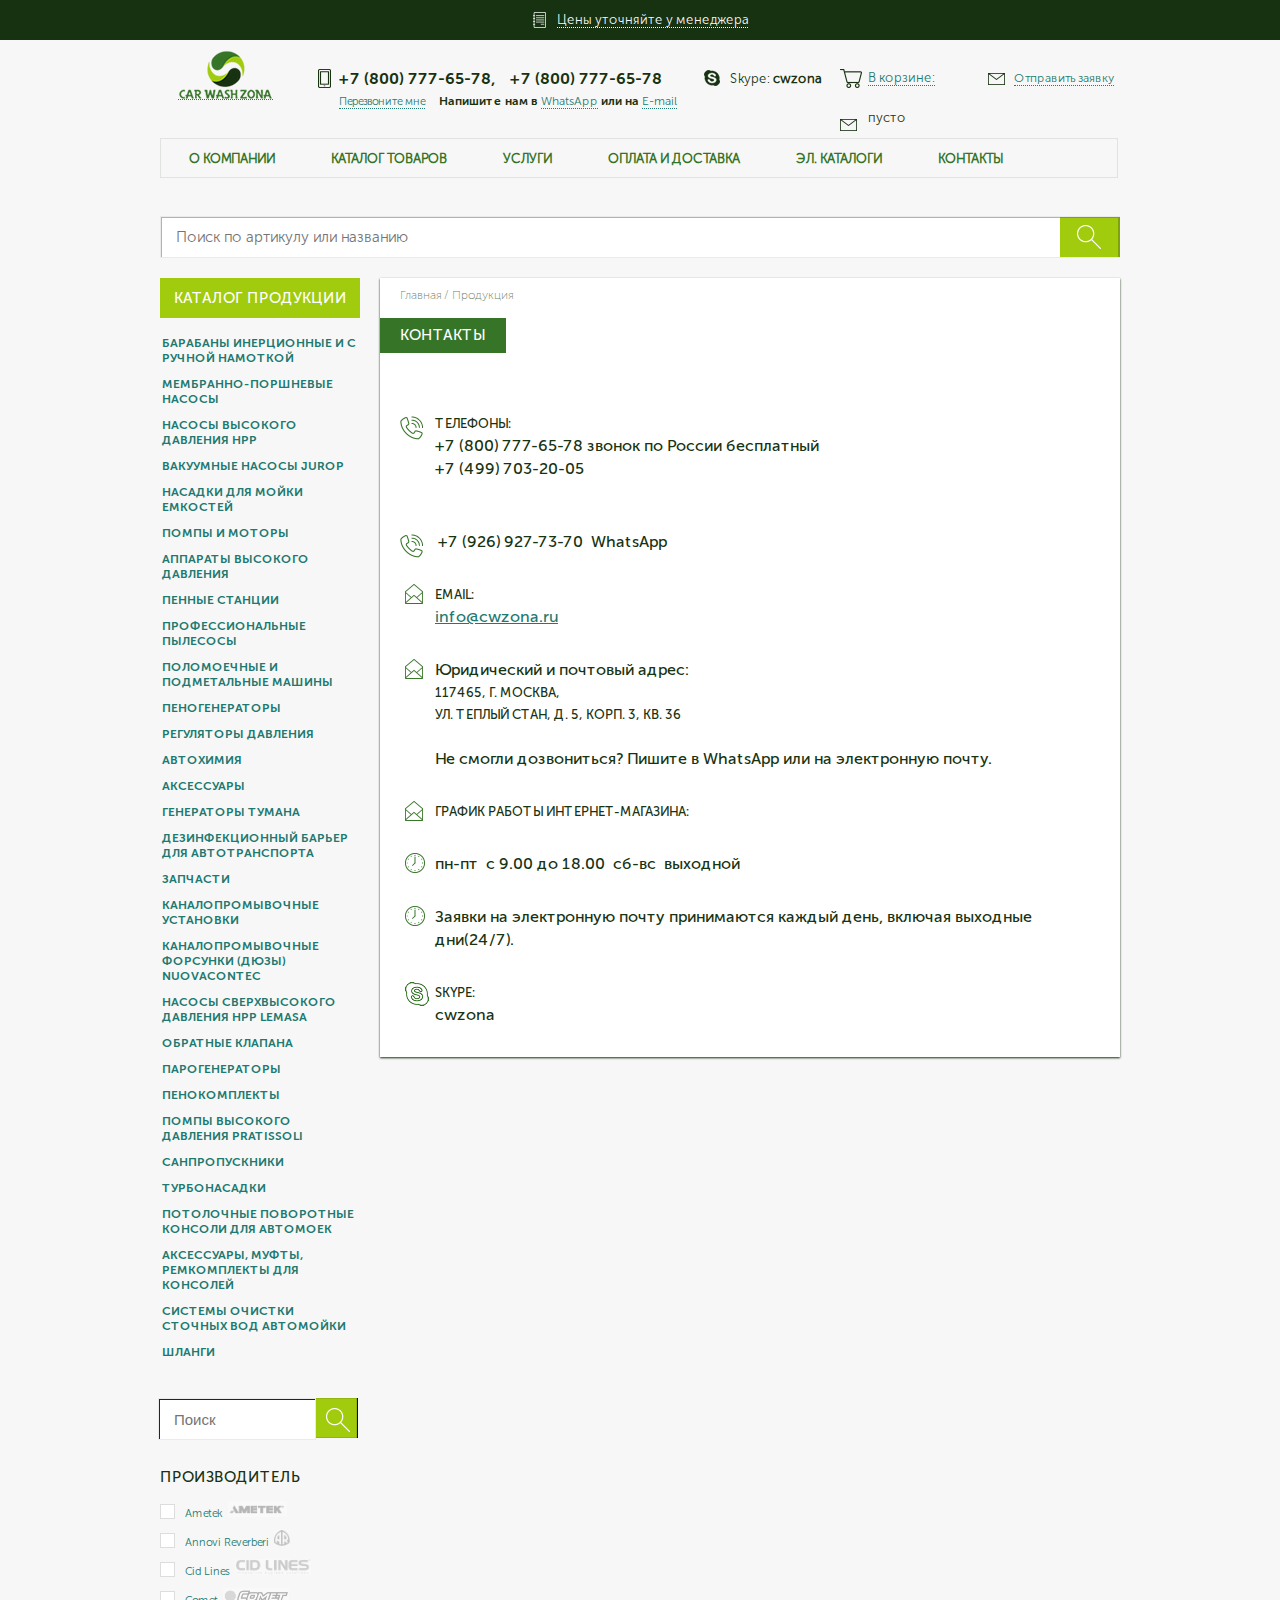
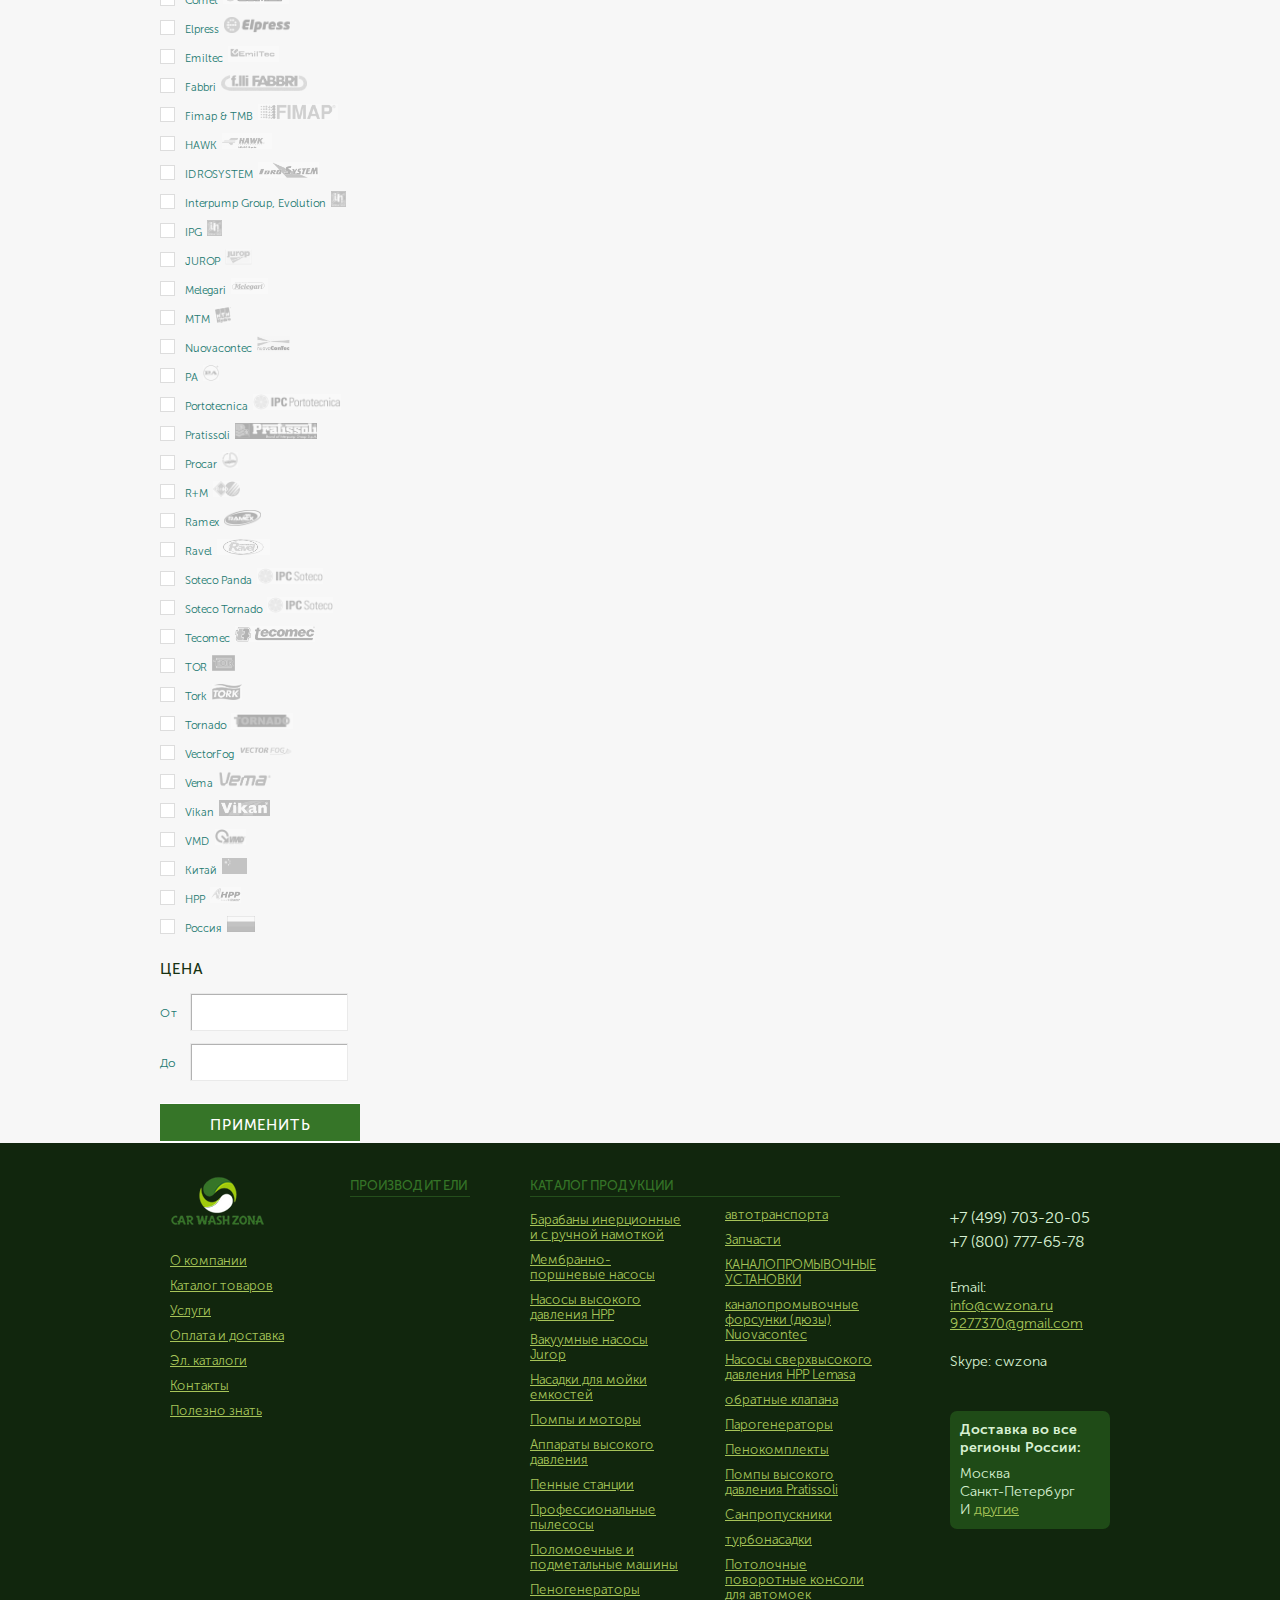
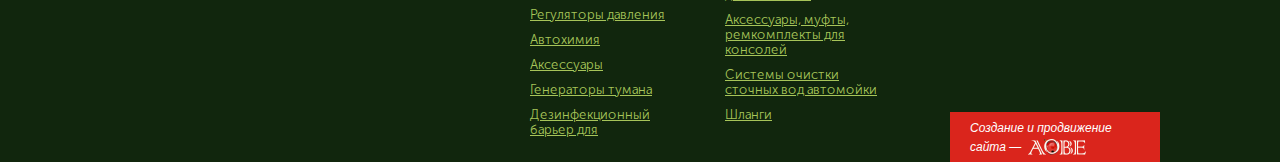
<file: contact.html>
<!DOCTYPE html>
<html lang="ru">
  <head>
    <meta charset="UTF-8" />
    <meta http-equiv="X-UA-Compatible" content="IE=edge" />
    <meta name="viewport" content="width=device-width, initial-scale=1.0" />
    <link rel="stylesheet" href="css/header__nav.css" />
    <link rel="stylesheet" href="css/left-filter.css" />
    <link rel="stylesheet" href="css/footer-element.css" />
    <link rel="stylesheet" href="css/style.css" />
    <link rel="stylesheet" href="css/contact.css" />
    <title>El katalog</title>
  </head>
  <body>
    <div class="fancybox" id="fancyboxMail">
      <div class="fancybox-overlay"></div>
      <div
        class="
          fancybox-wrap fancybox-desktop fancybox-type-ajax fancybox-opened
        "
        tabindex="-1"
        style="
          width: 390px;
          height: auto;
          position: absolute;
          top: 93px;
          left: 50%;
          opacity: 1;
          overflow: visible;
          transform: translate(-50%, 0px);
        "
      >
        <div
          class="fancybox-skin"
          style="padding: 15px; width: auto; height: auto"
        >
          <div class="fancybox-outer">
            <div
              class="fancybox-inner"
              style="overflow: hidden; width: 360px; height: 450px"
            >
              <div class="mfeedback inner-form popup-form">
                <h2 class="title-15">Оставить заявку</h2>
                <br />

                <form class="feedback-form">
                  <input type="hidden" name="sessid" id="sessid" />
                  <div class="mf-name">
                    <div class="mf-text">Имя<span class="mf-req">*</span></div>
                    <input type="text" name="user_name" value="" />
                  </div>
                  <div class="mf-email">
                    <div class="mf-text">
                      Электронная почта<span class="mf-req">*</span>
                    </div>
                    <input type="text" name="user_email" value="" />
                  </div>

                  <div class="mf-message">
                    <div class="mf-text">Вопросы или пожелания</div>
                    <input type="text" name="MESSAGE" value="" />
                  </div>

                  <div class="mf-message">
                    <div class="mf-text"></div>
                    <div style="float: left; font-size: 16px">
                      <input
                        checked=""
                        name="personal"
                        style="font-size: 20px"
                        type="checkbox"
                      />Вы соглашаетесь на
                      <a href="/agreement/" target="_blank">обработку</a> ваших
                      данных
                    </div>
                  </div>

                  <br />
                  <input
                    type="hidden"
                    name="PARAMS_HASH"
                    value="b29a5f7033972c40f264d51792b8e9ad"
                  />
                  <input
                    id="cel_1"
                    type="submit"
                    name="submit"
                    onclick="yaCounter33634304.reachGoal('zvonok'); return true;"
                    value="отправить"
                  />
                </form>
              </div>
            </div>
          </div>
        </div>
        <a
          id="request-close"
          title="Close"
          class="fancybox-item fancybox-close"
          href="javascript:;"
        >
        </a>
      </div>
    </div>
    <div class="fancybox" id="fancyboxTele">
      <div class="fancybox-overlay"></div>
      <div
        class="
          fancybox-wrap fancybox-desktop fancybox-type-ajax fancybox-opened
        "
        tabindex="-1"
        style="
          width: 390px;
          height: auto;
          position: absolute;
          top: 57px;
          left: 50%;
          opacity: 1;
          overflow: visible;
          transform: translate(-50%, 0px);
        "
      >
        <div
          class="fancybox-skin"
          style="padding: 15px; width: auto; height: auto"
        >
          <div class="fancybox-outer">
            <div
              class="fancybox-inner"
              style="overflow: hidden; width: 360px; height: 450px"
            >
              <div class="mfeedback inner-form popup-form">
                <h2 class="title-15">Заказать обратный звонок</h2>
                <br />

                <form class="feedback-form">
                  <input type="hidden" name="sessid" id="sessid" />
                  <div class="mf-name">
                    <div class="mf-text">Имя<span class="mf-req">*</span></div>
                    <input type="text" name="user_name" value="" />
                  </div>
                  <div class="mf-email">
                    <div class="mf-text">
                      Телефон<span class="mf-req">*</span>
                    </div>
                    <input type="text" name="user_email" value="" />
                  </div>

                  <div class="mf-message">
                    <div class="mf-text">Удобное время для звонка</div>
                    <input type="text" name="MESSAGE" value="" />
                  </div>

                  <div class="mf-message">
                    <div class="mf-text"></div>
                    <div style="float: left; font-size: 16px">
                      <input
                        checked=""
                        name="personal"
                        style="font-size: 20px"
                        type="checkbox"
                      />Вы соглашаетесь на
                      <a href="/agreement/" target="_blank">обработку</a> ваших
                      данных
                    </div>
                  </div>

                  <br />
                  <input
                    type="hidden"
                    name="PARAMS_HASH"
                    value="b29a5f7033972c40f264d51792b8e9ad"
                  />
                  <input
                    id="cel_1"
                    type="submit"
                    name="submit"
                    onclick="yaCounter33634304.reachGoal('zvonok'); return true;"
                    value="отправить"
                  />
                </form>
              </div>
            </div>
          </div>
        </div>
        <a
          id="request-close"
          title="Close"
          class="fancybox-item fancybox-close"
          href="javascript:;"
        >
        </a>
      </div>
    </div>
    <section class="header">
      <div class="header__line">
        <div class="header__line-container">
          <div class="header__line-pricelist">
            <a href="" class="header__line-pricelist-content"
              >Цены уточняйте у менеджера</a
            >
          </div>
          <div class="empty"></div>
        </div>
        <div class="header__hamb">
          <span></span>
        </div>
      </div>
      <div class="wrap">
        <div class="header__top">
          <div class="container">
            <div class="header__cont">
              <a href="" class="logo"></a>
              <div class="phone">
                <a href="tel:+7 (800) 777-65-78" class="phone__tel"
                  >+7 (800) 777-65-78</a
                >,
                <span class="phone__probel"></span>
                <a href="tel:+7 (800) 777-65-78" class="phone__tel"
                  >+7 (800) 777-65-78</a
                >
                <br />
                <div class="call__me">
                  <a href="#" class="call__me-tel">Перезвоните мне</a>
                  <span
                    >Напишите нам в
                    <a target="_blank" href="https://wa.me/79269277370"
                      >WhatsApp</a
                    >
                    или на <a href="mailto:info@cwzona.ru">E-mail</a></span
                  >
                </div>
              </div>
              <div class="skype">Skype: <span class="bold">cwzona</span></div>
              <div class="cart cart__header">
                <a href="/cart/">В корзине:</a> <span class="count">пусто</span>
              </div>
              <div class="request">
                <a href="#" class="psevdo feedback fancybox.ajax"
                  >Отправить заявку</a
                >
              </div>
            </div>
            <div class="header__menu">
              <div class="header__menu-close"></div>
              <ul class="header__menu-nav">
                <li><a href="" class="header__menu-link">О компании</a></li>
                <li>
                  <a href="" class="header__menu-link">Каталог товаров</a>
                </li>
                <li class="parent">
                  <a href="#" class="header__menu-link">Услуги</a>
                  <ul class="root-item sub-menu-left">
                    <li>
                      <a
                        itemprop="discussionUrl"
                        href="/services/remont-oborudovaniya/"
                        >Ремонт оборудования</a
                      >
                    </li>

                    <li>
                      <a
                        itemprop="discussionUrl"
                        href="/services/prokat-oborudovaniya/"
                        >Прокат оборудования</a
                      >
                    </li>
                  </ul>
                </li>
                <li>
                  <a href="" class="header__menu-link">Оплата и доставка</a>
                </li>
                <li><a href="" class="header__menu-link">эл. каталоги</a></li>
                <li><a href="" class="header__menu-link">Контакты</a></li>
              </ul>
            </div>

            <div class="empty"></div>
          </div>
        </div>
        <form class="search__form" action="/search/" id="top-search">
          <input
            class="search"
            type="text"
            name="q"
            maxlength="50"
            placeholder="Поиск по артикулу или названию"
          />
          <input
            class="search-img"
            type="submit"
            name="s"
            onfocus="this.blur();"
            value=""
            id="search-submit-button"
          />
        </form>
      </div>
    </section>
    <section class="katalog wrap">
      <div id="show-catalog" class="show-catalog">Каталог и фильтры</div>
      <div class="col__inner">
        <div class="col-inner-left">
          <a href="/products/" class="col-title">КАТАЛОГ ПРОДУКЦИИ</a>
          <ul class="menu-left">
            <li>
              <a href="/products/barabany/" class="root-item"
                >Барабаны инерционные и с ручной намоткой</a
              >
              <ul class="root-item sub-menu-left close">
                <li>
                  <a href="/products/baraban-inertsionnyy83/"
                    >барабаны (катушки) для шланга вд c инерционной смоткой</a
                  >
                </li>

                <li>
                  <a href="/products/baraban_s_ruchnoy_namotkoy/"
                    >барабаны (катушки для шланга) с ручной намоткой</a
                  >
                </li>

                <li>
                  <a href="/products/katushki_dlya_elektrokabelya/"
                    >барабаны для электрокабеля</a
                  >
                </li>

                <li>
                  <a href="/products/s_gidroprivodom/"
                    >барабаны с гидроприводом</a
                  >
                </li>

                <li>
                  <a href="/products/barabany_pozharovzryvobezopasnye/"
                    >барабаны пожаровзрывобезопасные</a
                  >
                </li>

                <li>
                  <a href="/products/barabany_adblue_dlya_biotopliva/"
                    >барабаны ADBlue для биотоплива</a
                  >
                </li>

                <li>
                  <a href="/products/barabany_gibrid/">барабаны гибрид</a>
                </li>

                <li>
                  <a href="/products/barabany_dlya_bolshogo_potoka_0_80_bar/"
                    >барабаны для большого потока (0-80 бар)</a
                  >
                </li>

                <li>
                  <a href="/products/barabany_dlya_vozdukha/"
                    >барабаны для воздуха</a
                  >
                </li>

                <li>
                  <a href="/products/barabany_dlya_vsasyvaniya/"
                    >барабаны для всасывания</a
                  >
                </li>

                <li>
                  <a href="/products/barabany_dlya_dizelnogo_topliva/"
                    >барабаны для дизельного топлива</a
                  >
                </li>

                <li>
                  <a href="/products/barabany_dlya_masla_i_zhira_0_400_bar/"
                    >барабаны для масла и жира (0-400 бар)</a
                  >
                </li>

                <li>
                  <a href="/products/barabany_dlya_para_160_c/"
                    >барабаны для пара 160 °C</a
                  >
                </li>

                <li>
                  <a href="/products/barabany_dlya_pitevoy_vody/"
                    >барабаны для питьевой воды</a
                  >
                </li>

                <li>
                  <a href="/products/barabany_dlya_svarki/"
                    >барабаны для сварки</a
                  >
                </li>

                <li>
                  <a href="/products/barabany_dlya_szhatogo_vozdukha/"
                    >барабаны для сжатого воздуха</a
                  >
                </li>

                <li>
                  <a href="/products/barabany_rabochee_davlenie_1000_bar/"
                    >барабаны рабочее давление 1000 бар</a
                  >
                </li>

                <li>
                  <a href="/products/barabany_rabochee_davlenie_400_bar/"
                    >барабаны рабочее давление 400 бар</a
                  >
                </li>

                <li>
                  <a href="/products/barabany_rabochee_davlenie_600_bar/"
                    >барабаны рабочее давление 600 бар</a
                  >
                </li>

                <li>
                  <a
                    href="/products/barabany_s_dvoynym_vkhodom_vozdukh_zhidkost/"
                    >барабаны с двойным входом воздух/жидкость</a
                  >
                </li>

                <li>
                  <a
                    href="/products/barabany_s_dvoynym_vkhodom_zhidkost_zhidkost/"
                    >барабаны с двойным входом жидкость/жидкость</a
                  >
                </li>

                <li>
                  <a
                    href="/products/barabany_s_mekhanizmom_bezopasnogo_smatyvaniya/"
                    >барабаны с механизмом безопасного сматывания</a
                  >
                </li>

                <li>
                  <a href="/products/barabany_s_pnevmonicheskim_privodom/"
                    >барабаны с пневматическим приводом</a
                  >
                </li>

                <li>
                  <a href="/products/s_elektroprivodom/"
                    >барабаны с электроприводом</a
                  >
                </li>

                <li>
                  <a href="/products/povorotnye_kronshteyny_/"
                    >поворотные кронштейны для барабанов</a
                  >
                </li>

                <li><a href="/products/aksessuarys/">аксессуары</a></li>
              </ul>
            </li>

            <li>
              <a
                href="/products/membranno_porshnevye_nasosy_/"
                class="root-item"
                >Мембранно-поршневые насосы
              </a>
              <ul class="root-item sub-menu-left close">
                <li>
                  <a href="/products/nasosy_comet_agrokulturnye_serii_bp/"
                    >насосы Comet агрокультурные серии BP</a
                  >
                </li>

                <li>
                  <a href="/products/nasosy_comet_agrokulturnye_serii_bps/"
                    >насосы Comet агрокультурные серии BPS</a
                  >
                </li>

                <li>
                  <a href="/products/nasosy_comet_agrokulturnye_serii_aps/"
                    >насосы Comet агрокультурные серии COMET APS</a
                  >
                </li>

                <li>
                  <a href="/products/nasosy_comet_agrokulturnye_serii_everflo/"
                    >насосы Comet агрокультурные серии COMET EVERFLO</a
                  >
                </li>

                <li>
                  <a href="/products/nasosy_comet_agrokulturnye_serii_ids/"
                    >насосы Comet агрокультурные серии IDS</a
                  >
                </li>

                <li>
                  <a href="/products/nasosy_comet_agrokulturnye_serii_mc/"
                    >насосы Comet агрокультурные серии MC</a
                  >
                </li>

                <li>
                  <a href="/products/nasosy_comet_agrokulturnye_serii_mp/"
                    >насосы Comet агрокультурные серии MP</a
                  >
                </li>

                <li>
                  <a href="/products/nasosy_comet_agrokulturnye_serii_p/"
                    >насосы Comet агрокультурные серии P</a
                  >
                </li>

                <li>
                  <a href="/products/plunzhernye_nasosy_comet/"
                    >плунжерные насосы Comet серия YA</a
                  >
                </li>

                <li>
                  <a href="/products/tsentrobezhnye_nasosy_comet/"
                    >центробежные насосы Comet серии C</a
                  >
                </li>

                <li><a href="/products/aksessuary/">аксессуары</a></li>
              </ul>
            </li>

            <li>
              <a
                href="/products/nasosy_vysokogo_davleniya_nrr/"
                class="root-item"
                >Насосы высокого давления НРР</a
              >
              <ul class="root-item sub-menu-left close">
                <li>
                  <a href="/products/zapchasti_hpp/">
                    запчасти серии GL-SL-EL</a
                  >
                </li>

                <li><a href="/products/zapchasti_nrr/">запчасти</a></li>

                <li>
                  <a href="/products/zapchasti_serii_slr/"
                    >запчасти серии SLR</a
                  >
                </li>

                <li>
                  <a href="/products/zapchasti_seriya_clw_/"
                    >запчасти серии CLW
                  </a>
                </li>

                <li>
                  <a href="/products/zapchasti_serii_el/">запчасти серии EL</a>
                </li>

                <li>
                  <a href="/products/zapchasti_serii_el_elr_elh_elhr/"
                    >запчасти серии EL-ELR-ELH-ELHR</a
                  >
                </li>

                <li>
                  <a href="/products/zapchasti_serii_es/">запчасти серии ES</a>
                </li>

                <li>
                  <a href="/products/zapchasti_serii_gl/">запчасти серии GL</a>
                </li>

                <li>
                  <a href="/products/zapchasti_serii_gl_el/"
                    >запчасти серии GL-EL</a
                  >
                </li>

                <li>
                  <a href="/products/zapchasti_serii_gl_sl/"
                    >запчасти серии GL-SL</a
                  >
                </li>

                <li>
                  <a href="/products/zapchasti_serii_glr/"
                    >запчасти серии GLR</a
                  >
                </li>

                <li>
                  <a href="/products/zapchasti_serii_sl/">запчасти серии SL</a>
                </li>

                <li>
                  <a href="/products/nasosy_serii_el_elr_els_nrr/"
                    >насосы серии EL-ELR-ELS НРР</a
                  >
                </li>

                <li>
                  <a href="/products/nasosy_serii_ev_evr_nrr_/"
                    >насосы серии EV/EVR НРР
                  </a>
                </li>

                <li>
                  <a href="/products/nasosy_serii_ch_nrr/"
                    >насосы серии CH НРР</a
                  >
                </li>

                <li>
                  <a href="/products/nasosy_serii_cl_clw_nrr/"
                    >насосы серии CL/CLW НРР</a
                  >
                </li>

                <li>
                  <a href="/products/nasosy_serii_elh_elhr_nrr/"
                    >насосы серии ELH-ELHR НРР</a
                  >
                </li>

                <li>
                  <a href="/products/nasosy_serii_es_esr_nrr/"
                    >насосы серии ES-ESR НРР</a
                  >
                </li>

                <li>
                  <a href="/products/nasosy_serii_mlr_nrr/"
                    >насосы серии MLR НРР</a
                  >
                </li>

                <li>
                  <a href="/products/nasosy_serii_rlr_nrr/"
                    >насосы серии RLR НРР</a
                  >
                </li>

                <li>
                  <a href="/products/nasosy_serii_slr_nrr/"
                    >насосы серии SLR НРР</a
                  >
                </li>

                <li>
                  <a href="/products/nasosy_serii_et_nrr/"
                    >насосы серии ЕТ НРР</a
                  >
                </li>

                <li>
                  <a href="/products/nasosy_seriya_ef_efr_hpp/"
                    >насосы серия EF-EFR HPP</a
                  >
                </li>

                <li>
                  <a href="/products/nasosy_serii_gl_glr_hpp/"
                    >насосы серия GL-GLR HPP</a
                  >
                </li>
              </ul>
            </li>

            <li>
              <a href="/products/vakuumnye_nasosy_jurop/" class="root-item"
                >Вакуумные насосы Jurop</a
              >
              <ul class="root-item sub-menu-left close">
                <li><a href="/products/_seriya_pvt/"> серия PVT</a></li>

                <li><a href="/products/zapchasti_jurop/">запчасти </a></li>

                <li><a href="/products/seriya_lc/">серия LC</a></li>

                <li><a href="/products/seriya_pn/">серия PN</a></li>

                <li><a href="/products/seriya_dl/">серия DL</a></li>

                <li><a href="/products/seriya_pnr_pne/">серия PNR/PNE</a></li>

                <li><a href="/products/seriya_pr/">серия PR</a></li>

                <li><a href="/products/seriya_vl/">серия VL</a></li>
              </ul>
            </li>

            <li>
              <a href="/products/nasadki_dlya_moyki_emkostey/" class="root-item"
                >Насадки для мойки емкостей</a
              >
              <ul class="root-item sub-menu-left close">
                <li>
                  <a href="/products/elektroprivod/"> с электроприводом</a>
                </li>

                <li>
                  <a href="/products/vrashchayushchiysya_fiting/"
                    >вращающийся фитинг</a
                  >
                </li>

                <li>
                  <a href="/products/nasadki_s_gidroprivodom_/"
                    >с гидроприводом</a
                  >
                </li>

                <li><a href="/products/s_otkachkoy/">с откачкой</a></li>

                <li>
                  <a href="/products/s_pnevmoprivodom/">с пневмоприводом</a>
                </li>
              </ul>
            </li>

            <li>
              <a href="/products/pompy-i-elektrodvigateli63/" class="root-item"
                >Помпы и моторы</a
              >
              <ul class="root-item sub-menu-left close">
                <li>
                  <a href="/products/motory_s_vneshnim_valom_ravel/"
                    >моторы с внешним валом</a
                  >
                </li>

                <li>
                  <a href="/products/elektrodvigatel-ravel55/"
                    >моторы с полым валом</a
                  >
                </li>

                <li>
                  <a href="/products/nasosy_ipg_morskaya_voda/"
                    >насосы IPG (морская вода)</a
                  >
                </li>

                <li>
                  <a href="/products/nasosy_ipg_s_kh/"
                    >насосы IPG (сел/хозяйство)</a
                  >
                </li>

                <li>
                  <a href="/products/nasosy_ipg_dlya_benzinovykh_dvigateley/"
                    >насосы IPG для бензиновых двигателей</a
                  >
                </li>

                <li>
                  <a
                    href="/products/nasosy-vysokogo-davleniya-anovi-reverberi84/"
                    >насосы высокого давления Anovi Reverberi</a
                  >
                </li>

                <li>
                  <a href="/products/nasosy_vysokogo_davleniya_comet/"
                    >насосы высокого давления Comet</a
                  >
                </li>

                <li>
                  <a href="/products/nasosy-vysokogo-davleniya-evolution15/"
                    >насосы высокого давления EVOLUTION</a
                  >
                </li>

                <li>
                  <a href="/products/nasosy-vysokogo-davleniya-hawk42/"
                    >насосы высокого давления HAWK</a
                  >
                </li>

                <li>
                  <a href="/products/nasosy-vysokogo-davleniya-portotecnica18/"
                    >насосы высокого давления PORTOTECNICA</a
                  >
                </li>

                <li>
                  <a href="/products/nasosy_promyshlennye_portotecnica/"
                    >насосы промышленные IPG</a
                  >
                </li>

                <li>
                  <a href="/products/nasosy_ipg_goryachaya_voda_do_85_c/"
                    >помпы для горячей воды</a
                  >
                </li>
              </ul>
            </li>

            <li>
              <a
                href="/products/apparaty-vysokogo-davleniya28/"
                class="root-item"
                >Аппараты высокого давления</a
              >
              <ul class="root-item sub-menu-left close">
                <li><a href="/products/avd_comet/">авд Comet</a></li>

                <li>
                  <a href="/products/avd_elite/"
                    >авд Portotecnica ELITE 2840T
                  </a>
                </li>

                <li>
                  <a href="/products/mobilnye-avd-bez-nagreva-vody61/"
                    >авд мобильные без нагрева воды</a
                  >
                </li>

                <li><a href="/products/bytovye-avd80/">бытовая серия</a></li>

                <li>
                  <a href="/products/generatory-goryachey-vody5/"
                    >генераторы горячей воды</a
                  >
                </li>

                <li>
                  <a href="/products/monobloki-bez-nagreva-vody70/"
                    >моноблоки без нагрева воды</a
                  >
                </li>

                <li>
                  <a
                    href="/products/monobloki_vysokogo_davleniya_annovi_reverberi/"
                    >моноблоки высокого давления Annovi Reverberi</a
                  >
                </li>

                <li>
                  <a href="/products/nastennye-apparaty-bez-nagreva-vody35/"
                    >настенные аппараты без нагрева воды с помпами AR</a
                  >
                </li>

                <li>
                  <a
                    href="/products/nastennye_apparaty_bez_nagreva_vody_s_s_pompami_ipg_serii_evolution/"
                    >настенные аппараты без нагрева воды с с помпами IPG серии
                    EVOLUTION</a
                  >
                </li>

                <li>
                  <a href="/products/s-benzinovym-dvigatelem63/"
                    >с бензиновым двигателем</a
                  >
                </li>

                <li>
                  <a href="/products/s-nagrevom-vody30/">с нагревом воды</a>
                </li>

                <li>
                  <a href="/products/statsionarnye-apparaty-bez-nagreva-vody5/"
                    >стационарные аппараты без нагрева воды</a
                  >
                </li>
              </ul>
            </li>

            <li>
              <a href="/products/pennye_stancii/" class="root-item"
                >Пенные станции</a
              >
              <ul class="root-item sub-menu-left close">
                <li><a href="/products/elpress/"> Elpress</a></li>

                <li><a href="/products/pennye_stancii_ramex/">Ramex</a></li>

                <li><a href="/products/pennye_stancii_vema/">Vema</a></li>
              </ul>
            </li>

            <li>
              <a href="/products/professionalnye-pylesosy18/" class="root-item"
                >Профессиональные пылесосы</a
              >
              <ul class="root-item sub-menu-left close">
                <li>
                  <a href="/products/pylesosy_i_pylevodososy_comet/"
                    >пылесосы и пылеводососы Comet</a
                  >
                </li>

                <li>
                  <a href="/products/pylesosy_portotecnica/"
                    >пылесосы Portotecnica</a
                  >
                </li>

                <li>
                  <a href="/products/pylesosy_soteco_panda/"
                    >пылесосы Soteco Panda</a
                  >
                </li>

                <li>
                  <a href="/products/pylesosy_soteco_tornado/"
                    >пылесосы Soteco Tornado</a
                  >
                </li>

                <li><a href="/products/turbiny/">турбины</a></li>

                <li><a href="/products/shlangi/">шланги для пылесосов</a></li>

                <li><a href="/products/aksessuary92/">аксессуары</a></li>
              </ul>
            </li>

            <li>
              <a
                href="/products/polomoechnye-i-podmetalnye-mashiny56/"
                class="root-item"
                >Поломоечные и подметальные машины</a
              >
              <ul class="root-item sub-menu-left close">
                <li>
                  <a href="/products/polomoechnye_mashiny_pa/"
                    >поломоечные машины PA</a
                  >
                </li>

                <li>
                  <a href="/products/aksessuary_fimap_tmb/"
                    >аксессуары Fimap &amp; TMB</a
                  >
                </li>

                <li>
                  <a href="/products/podmetalnye_mashiny_comet/"
                    >подметальные машины Comet</a
                  >
                </li>

                <li>
                  <a href="/products/podmetalnye_mashiny_fimap_tmb/"
                    >подметальные машины Fimap &amp; TMB</a
                  >
                </li>

                <li>
                  <a href="/products/polomoechnye_mashiny_comet/"
                    >поломоечные машины Comet</a
                  >
                </li>

                <li>
                  <a href="/products/polomoechnye_mashiny_fimap_tmb/"
                    >поломоечные машины Fimap &amp; TMB</a
                  >
                </li>

                <li>
                  <a href="/products/lavamatic3/"
                    >поломоечные машины Lavamatic</a
                  >
                </li>
              </ul>
            </li>

            <li>
              <a href="/products/penogeneratory51/" class="root-item"
                >Пеногенераторы</a
              >
              <ul class="root-item sub-menu-left close">
                <li>
                  <a href="/products/iz-nerzhaveyushchey-stali0/"
                    >из нержавеющей стали</a
                  >
                </li>

                <li><a href="/products/iz_plastmassy/">из пластмассы</a></li>

                <li>
                  <a href="/products/iz-chernogo-metalla-krashennye-9/"
                    >из черного металла (крашенные)</a
                  >
                </li>

                <li><a href="/products/spreery54/">спрееры</a></li>

                <li><a href="/products/aksessuary42/">аксессуары</a></li>
              </ul>
            </li>

            <li>
              <a href="/products/regulyatory-davleniya6/" class="root-item"
                >Регуляторы давления</a
              >
              <ul class="root-item sub-menu-left close">
                <li>
                  <a href="/products/regulyatory-davleniya-ra93/"
                    >регуляторы давления РА</a
                  >
                </li>

                <li>
                  <a href="/products/predokhranitelnye_klapana_pa/"
                    >предохранительные клапана PA</a
                  >
                </li>

                <li>
                  <a href="/products/klapana_s_pnevmoupravleniem_pa/"
                    >клапана с пневмоуправлением PA</a
                  >
                </li>

                <li>
                  <a href="/products/termoklapana_pa/">термоклапана PA</a>
                </li>

                <li>
                  <a href="/products/perepusknoy-klapan-ra22/"
                    >перепускной клапан РА</a
                  >
                </li>

                <li>
                  <a href="/products/predokhranitelnye-klapana41/"
                    >предохранительные клапана MTM</a
                  >
                </li>

                <li>
                  <a href="/products/predokhranitelnye-klapana-r-m11/"
                    >предохранительные клапана R+M</a
                  >
                </li>

                <li>
                  <a href="/products/regulyatory_davleniya_ipg/"
                    >регуляторы давления IPG</a
                  >
                </li>

                <li>
                  <a href="/products/regulyatory-davleniya-r-m44/"
                    >регуляторы давления R+M</a
                  >
                </li>

                <li>
                  <a href="/products/regulyatory_davleniya_tecomec/"
                    >регуляторы давления Tecomec</a
                  >
                </li>

                <li>
                  <a
                    href="/products/regulyatory_davleniya_dlya_pomp_promyshlennogo_primeneniya_ipg/"
                    >регуляторы давления для помп промышленного применения
                    IPG</a
                  >
                </li>

                <li>
                  <a href="/products/regulyatory_davleniya_mtm/"
                    >регуляторы давления МТМ</a
                  >
                </li>

                <li>
                  <a href="/products/remkomplekty-r-m51/">ремкомплекты R+M</a>
                </li>

                <li>
                  <a href="/products/remkomplekty_ra/">ремкомплекты РА</a>
                </li>

                <li>
                  <a href="/products/upravlenie_szhatym_vozdukhom/"
                    >управление сжатым воздухом</a
                  >
                </li>
              </ul>
            </li>

            <li>
              <a href="/products/avtokhimiya73/" class="root-item">Автохимия</a>
              <ul class="root-item sub-menu-left close">
                <li>
                  <a href="/products/dlya-polomoechnykh-mashin-cid-lines74/"
                    >для поломоечных машин CID LINES</a
                  >
                </li>

                <li>
                  <a href="/products/zhidkiy-vosk-cid-lines94/"
                    >жидкий воск CID LINES</a
                  >
                </li>

                <li>
                  <a href="/products/ochistiteli-salona-cid-lines42/"
                    >очистители салона CID LINES</a
                  >
                </li>

                <li>
                  <a href="/products/ochistitel-stekol-cid-lines20/"
                    >очиститель стекол CID LINES</a
                  >
                </li>

                <li>
                  <a href="/products/ochistka-diskov-cid-lines38/"
                    >очистка дисков CID LINES</a
                  >
                </li>

                <li>
                  <a href="/products/ochistka-ruk-cid-lines44/"
                    >очистка рук CID LINES</a
                  >
                </li>

                <li>
                  <a href="/products/polirol-kuzova-cid-lines88/"
                    >полироль кузова CID LINES</a
                  >
                </li>

                <li>
                  <a href="/products/protirochnyy-material83/"
                    >протирочный материал</a
                  >
                </li>

                <li>
                  <a href="/products/smazochnye-materialy-vmd41/"
                    >смазочные материалы VMD</a
                  >
                </li>

                <li>
                  <a href="/products/uborochnyy-inventar64/"
                    >уборочный инвентарь</a
                  >
                </li>

                <li>
                  <a href="/products/chernenie-reziny-cid-lines93/"
                    >чернение резины CID LINES</a
                  >
                </li>
              </ul>
            </li>

            <li>
              <a href="/products/aksessuary41/" class="root-item">Аксессуары</a>
              <ul class="root-item sub-menu-left close">
                <li><a href="/products/ars/">ARS</a></li>

                <li>
                  <a href="/products/mosmatic-pod-zakaz-52/"
                    >Mosmatic (под заказ)</a
                  >
                </li>

                <li><a href="/products/brs/">БРС</a></li>

                <li>
                  <a href="/products/gidrokompensatory99/">гидрокомпенсаторы</a>
                </li>

                <li>
                  <a href="/products/gryazevaya-freza68/">грязевая фреза</a>
                </li>

                <li>
                  <a href="/products/datchiki_davleniya/">датчики давления</a>
                </li>

                <li>
                  <a href="/products/derzhateli-dlya-pistoleta31/"
                    >держатели для пистолета</a
                  >
                </li>

                <li>
                  <a href="/products/derzhatel_dlya_kanistr/"
                    >держатель для канистр</a
                  >
                </li>

                <li>
                  <a href="/products/derzhatel_dlya_kovrikov_/"
                    >держатель для ковриков
                  </a>
                </li>

                <li>
                  <a
                    href="/products/dlya-prochistki-trub-i-promyvki-kanalizatsii47/"
                    >для прочистки труб и промывки канализации</a
                  >
                </li>

                <li><a href="/products/dozatron/">дозатрон</a></li>

                <li><a href="/products/zaglushki54/">заглушки</a></li>

                <li><a href="/products/zmeeviki83/">змеевики</a></li>

                <li>
                  <a href="/products/katushki-dlya-shlangov-vd25/"
                    >катушки для шлангов вд</a
                  >
                </li>

                <li><a href="/products/kran-sharovoy97/">кран шаровой</a></li>

                <li><a href="/products/manometry2/">манометры</a></li>

                <li>
                  <a href="/products/perekhodnik-uglovoy83/"
                    >переходник угловой</a
                  >
                </li>

                <li><a href="/products/perekhodniki22/">переходники</a></li>

                <li>
                  <a href="/products/peskostruynye-nasadki-dlya-portotecnica11/"
                    >пескоструйные насадки</a
                  >
                </li>

                <li><a href="/products/raznoe23/">разное</a></li>

                <li><a href="/products/reduktory_pa/">редукторы PА</a></li>

                <li>
                  <a href="/products/schetchiki-motochasov95/"
                    >счетчики моточасов</a
                  >
                </li>

                <li>
                  <a href="/products/teleskopicheskie_nasadki/"
                    >телескопические насадки</a
                  >
                </li>

                <li><a href="/products/troyniki5/">тройники</a></li>

                <li>
                  <a href="/products/umyvalnik_rukomoynik/"
                    >умывальник (рукомойник)</a
                  >
                </li>

                <li>
                  <a href="/products/filtry-vkhodnye-dlya-avd85/"
                    >фильтры входные для авд</a
                  >
                </li>

                <li><a href="/products/forsunki37/">форсунки </a></li>

                <li>
                  <a href="/products/forsunki-dlya-karcher86/"
                    >форсунки для KARCHER</a
                  >
                </li>

                <li>
                  <a href="/products/shtorki_dlya_avtomoek/"
                    >шторки для автомоек</a
                  >
                </li>

                <li>
                  <a href="/products/ezhektory_i_inzhektory/"
                    >эжекторы и инжекторы</a
                  >
                </li>
              </ul>
            </li>

            <li>
              <a href="/products/generatory_tumana/" class="root-item"
                >Генераторы тумана</a
              >
              <ul class="root-item sub-menu-left close">
                <li><a href="/products/goryachiy_tuman/">горячий туман</a></li>

                <li><a href="/products/kholodnyy_tuman/">холодный туман</a></li>
              </ul>
            </li>

            <li>
              <a
                href="/products/dezinfektsionnyy_barer_dlya_avtotransporta/"
                class="root-item"
                >Дезинфекционный барьер для автотранспорта</a
              >
            </li>

            <li>
              <a href="/products/zapchasti19/" class="root-item">Запчасти</a>
              <ul class="root-item sub-menu-left close">
                <li><a href="/products/dlya-evolution64/">для Evolution</a></li>

                <li><a href="/products/dlya-hawk59/">для HAWK</a></li>

                <li>
                  <a href="/products/dlya-portotecnica21/">для Portotecnica</a>
                </li>
              </ul>
            </li>

            <li>
              <a
                href="/products/kanalopromyvochnye_ustanovki/"
                class="root-item"
                >КАНАЛОПРОМЫВОЧНЫЕ УСТАНОВКИ</a
              >
            </li>

            <li>
              <a
                href="/products/kanalopromyvochnye_dyuzy_nuovacontec/"
                class="root-item"
                >каналопромывочные форсунки (дюзы) Nuovacontec</a
              >
              <ul class="root-item sub-menu-left close">
                <li>
                  <a href="/products/arzino_standartnye_forsunki/"
                    >ARZINО - стандартные форсунки</a
                  >
                </li>

                <li>
                  <a href="/products/avian_drobitelnye_forsunki/"
                    >AVIAN - дробительные форсунки</a
                  >
                </li>

                <li>
                  <a href="/products/barcis_sverlilnye_forsunki/"
                    >BARCIS сверлильные форсунки</a
                  >
                </li>

                <li>
                  <a
                    href="/products/carnia_friuli_ustroystva_dlya_obrezki_korney/"
                    >CARNIA - FRIULI устройства для обрезки корней</a
                  >
                </li>

                <li>
                  <a href="/products/cellina_standartnye_forsunki/"
                    >CELLINA - стандартные форсунки</a
                  >
                </li>

                <li>
                  <a href="/products/cimolais_propellernye_forsunki/"
                    >CIMOLAIS - пропеллерные форсунки</a
                  >
                </li>

                <li>
                  <a
                    href="/products/fara_duranno_canin_forsunki_s_vysokoy_proizvoditelnostyu_ochistki/"
                    >FARA - DURANNO - CANIN форсунки с высокой
                    производительностью очистки</a
                  >
                </li>

                <li>
                  <a
                    href="/products/isonzo_forsunki_s_vysokoy_proizvoditelnostyu_ochistki/"
                    >ISONZO форсунки с высокой производительностью очистки</a
                  >
                </li>

                <li>
                  <a href="/products/julia_izmelchayushchie_forsunki/"
                    >JULIA - измельчающие форсунки</a
                  >
                </li>

                <li>
                  <a href="/products/kombi_ustroystva_dlya_obrezki_korney/"
                    >KOMBI устройства для обрезки корней</a
                  >
                </li>

                <li>
                  <a href="/products/livenza_standartnye_forsunki/"
                    >LIVENZA - стандартные форсунки</a
                  >
                </li>

                <li>
                  <a href="/products/meduna_standartnye_forsunki/"
                    >MEDUNA - стандартные форсунки</a
                  >
                </li>

                <li>
                  <a
                    href="/products/mega_piave_donnye_forsunki_dlya_peska_i_gliny/"
                    >MEGA - PIAVE - донные форсунки для песка и глины</a
                  >
                </li>

                <li>
                  <a
                    href="/products/natisone_moshchnye_forsunki_dlya_peska_i_gliny/"
                    >NATISONE -мощные форсунки для песка и глины</a
                  >
                </li>

                <li>
                  <a href="/products/piciul_standartnye_forsunki/"
                    >PICIUL - стандартные форсунки</a
                  >
                </li>

                <li>
                  <a href="/products/platin_cut_200_frezernye_nasadki/"
                    >PLATIN CUT-фрезерные насадки</a
                  >
                </li>

                <li>
                  <a href="/products/raut_treugolnye_forsunki/"
                    >RAUT -треугольные форсунки</a
                  >
                </li>

                <li>
                  <a href="/products/rds_v_vibratsionnye_forsunki/"
                    >RDS-V вибрационные форсунки</a
                  >
                </li>

                <li>
                  <a
                    href="/products/tremol_vrashchayushchiesya_forsunki_s_radialnymi_struyami/"
                    >TREMOL - вращающиеся форсунки с радиальными струями</a
                  >
                </li>

                <li>
                  <a
                    href="/products/venturi_forsunki_v_forme_torpedy_i_ustroystva_dlya_vsasyvaniya_glinistogo_rastvora/"
                    >VENTURI форсунки в форме «торпеды» и устройства для
                    всасывания глинистого раствора</a
                  >
                </li>

                <li>
                  <a href="/products/vortex_standartnye_forsunki/"
                    >VORTEX - стандартные форсунки</a
                  >
                </li>

                <li>
                  <a
                    href="/products/warthog_forsunki_s_vysokoy_proizvoditelnostyu_ochistki/"
                    >WARTHOG - форсунки с высокой производительностью очистки</a
                  >
                </li>
              </ul>
            </li>

            <li>
              <a
                href="/products/nasosy_vysokogo_davleniya_hpp_h_lemasa/"
                class="root-item"
                >Насосы сверхвысокого давления HPP Lemasa</a
              >
            </li>

            <li>
              <a href="/products/obratnye_klapana/" class="root-item"
                >обратные клапана</a
              >
              <ul class="root-item sub-menu-left close">
                <li>
                  <a href="/products/proizvoditel_pa/">производитель PA</a>
                </li>

                <li>
                  <a href="/products/proizvoditel_r_m/">производитель R+M</a>
                </li>
              </ul>
            </li>

            <li>
              <a href="/products/parogeneratory/" class="root-item"
                >Парогенераторы</a
              >
              <ul class="root-item sub-menu-left close">
                <li>
                  <a href="/products/parogeneratory_comet/"
                    >парогенераторы Comet</a
                  >
                </li>

                <li>
                  <a href="/products/parogeneratory_portotecnica/"
                    >парогенераторы Portotecnica</a
                  >
                </li>
              </ul>
            </li>

            <li>
              <a href="/products/penokomplekty80/" class="root-item"
                >Пенокомплекты</a
              >
              <ul class="root-item sub-menu-left close">
                <li><a href="/products/adaptery45/">адаптеры</a></li>

                <li><a href="/products/aksessuary10/">аксессуары</a></li>

                <li>
                  <a href="/products/vrashchayushcheesya_soedineniya/"
                    >вращающееся соединения</a
                  >
                </li>

                <li><a href="/products/mufty-bayonet33/">муфты-байонет</a></li>

                <li><a href="/products/nippelya/">ниппеля</a></li>

                <li>
                  <a href="/products/penokomplekty_500_mm/"
                    >пенокомплекты 500 мм</a
                  >
                </li>

                <li>
                  <a href="/products/penokomplekty_600_mmm/"
                    >пенокомплекты 600 мм</a
                  >
                </li>

                <li>
                  <a href="/products/penokomplekty_700_mm/"
                    >пенокомплекты 700 мм</a
                  >
                </li>

                <li>
                  <a href="/products/penokomplekty_900_mm/"
                    >пенокомплекты 900 мм</a
                  >
                </li>

                <li>
                  <a href="/products/penokomplekty_s_perekhodnikami/"
                    >пенокомплекты с переходниками
                  </a>
                </li>

                <li><a href="/products/penonasadki/">пенонасадки</a></li>

                <li>
                  <a href="/products/penoraspyliteli94/">пенораспылители</a>
                </li>

                <li><a href="/products/pistolety64/">пистолеты</a></li>

                <li>
                  <a href="/products/pistolet_vysokogo_davleniya/"
                    >пистолеты высокого давления</a
                  >
                </li>

                <li>
                  <a href="/products/pistolety_dlya_moek_samoobsluzhivaniya/"
                    >пистолеты для моек самообслуживания</a
                  >
                </li>

                <li>
                  <a href="/products/pistolety_dlya_peny/"
                    >пистолеты для пены</a
                  >
                </li>

                <li>
                  <a href="/products/pistolety-nizkogo-davleniya38/"
                    >пистолеты низкого давления</a
                  >
                </li>

                <li>
                  <a href="/products/pistolety_sverkhvysokogo_davleniya/"
                    >пистолеты сверхвысокого давления</a
                  >
                </li>

                <li>
                  <a href="/products/pistolety-srednego-davleniya30/"
                    >пистолеты среднего давления</a
                  >
                </li>

                <li>
                  <a
                    href="/products/plastikovyy_nakonenchik_kopya_forsunkoderzhatel/"
                    >пластиковый наконечник копья (форсункодержатель)</a
                  >
                </li>

                <li>
                  <a href="/products/raspyliteli-dlya-khimchistki98/"
                    >распылители для химчистки</a
                  >
                </li>

                <li>
                  <a href="/products/raspyliteli-ruchnye4/"
                    >распылители и пенораспылители низкого давления</a
                  >
                </li>

                <li>
                  <a href="/products/remkomplekty-dlya-pistoletov59/"
                    >ремкомплекты для пистолетов</a
                  >
                </li>

                <li>
                  <a href="/products/setchatyy_filtr_tabletka/"
                    >сетчатый фильтр (таблетка)</a
                  >
                </li>

                <li>
                  <a href="/products/struynye_trubki_i_kopya_120_sm/"
                    >струйные трубки и копья 100-200 см
                  </a>
                </li>

                <li>
                  <a href="/products/stroynye_trubki_i_kopya_20sm/"
                    >струйные трубки и копья 20 см</a
                  >
                </li>

                <li>
                  <a href="/products/kopya_30_sm/"
                    >струйные трубки и копья 30 -38 см</a
                  >
                </li>

                <li>
                  <a href="/products/kopya_40_sm/"
                    >струйные трубки и копья 40 -45 см</a
                  >
                </li>

                <li>
                  <a href="/products/kopya_50_mm/"
                    >струйные трубки и копья 50 см</a
                  >
                </li>

                <li>
                  <a href="/products/kopya_60_sm/"
                    >струйные трубки и копья 60 см</a
                  >
                </li>

                <li>
                  <a href="/products/kopya_70_sm/"
                    >струйные трубки и копья 70-76,8 см</a
                  >
                </li>

                <li>
                  <a href="/products/struynye_trubki_i_kopya_80_sm/"
                    >струйные трубки и копья 80-88.7 см</a
                  >
                </li>

                <li>
                  <a href="/products/struynye_trubki_i_kopya_90_sm/"
                    >струйные трубки и копья 90 см</a
                  >
                </li>
              </ul>
            </li>

            <li>
              <a
                href="/products/pompy_vysokogo_davleniya_pratissoli/"
                class="root-item"
                >Помпы высокого давления Pratissoli</a
              >
              <ul class="root-item sub-menu-left close">
                <li>
                  <a href="/products/regulyatory_davleniya_/"
                    >регуляторы давления Pratissoli</a
                  >
                </li>

                <li>
                  <a
                    href="/products/pompy_pratissoli_kommunalnaya_sfera_primeneniya/"
                    >помпы Pratissoli коммунальная сфера применения</a
                  >
                </li>

                <li>
                  <a href="/products/pompy_pratissoli_sverkhvysokoe_davlenie/"
                    >помпы Pratissoli сверхвысокое давление</a
                  >
                </li>

                <li>
                  <a href="/products/pompy_pratissoli_dlya_pozharotusheniya/"
                    >помпы Pratissoli для пожаротушения</a
                  >
                </li>

                <li>
                  <a href="/products/pompy_pratissoli_dlya_rabot_po_bureniyu/"
                    >помпы Pratissoli для работ по бурению</a
                  >
                </li>

                <li>
                  <a
                    href="/products/pompy_pratissoli_spetsialnogo_primeneniya_ochistka_ot_nakipi/"
                    >помпы Pratissoli специального применения (очистка от
                    накипи)</a
                  >
                </li>

                <li>
                  <a
                    href="/products/pompy_pratissoli_spetsialnogo_primeneniya_dlya_tekstilnoy_promyshlennosti/"
                    >помпы Pratissoli специального применения (для текстильной
                    промышленности)</a
                  >
                </li>
              </ul>
            </li>

            <li>
              <a href="/products/sanpropuskniki/" class="root-item"
                >Санпропускники</a
              >
            </li>

            <li>
              <a href="/products/turbonasadki/" class="root-item"
                >турбонасадки</a
              >
              <ul class="root-item sub-menu-left close">
                <li>
                  <a href="/products/turbofrezy_160_250_bar/"
                    >турбофрезы 160-250 бар</a
                  >
                </li>

                <li>
                  <a href="/products/turbofrezy_350_600_bar/"
                    >турбофрезы 350-700 бар</a
                  >
                </li>
              </ul>
            </li>

            <li>
              <a href="/products/konsoli45/" class="root-item"
                >Потолочные поворотные консоли для автомоек</a
              >
              <ul class="root-item sub-menu-left close">
                <li><a href="/products/konsoli-r-m60/">консоли R+M</a></li>

                <li>
                  <a href="/products/konsoli-mtm-hydro15/">консоли МТМ Hydro</a>
                </li>

                <li>
                  <a href="/products/konsoli_otechestvennogo_proizvodstva_/"
                    >консоли производства Россия</a
                  >
                </li>

                <li><a href="/products/konsoli-ra35/">консоли РА</a></li>
              </ul>
            </li>

            <li>
              <a
                href="/products/aksessuary_mufty_remkomplekty_dlya_konsoley/"
                class="root-item"
                >Аксессуары, муфты, ремкомплекты для консолей</a
              >
              <ul class="root-item sub-menu-left close">
                <li><a href="/products/aksessuary86/">аксессуары</a></li>

                <li>
                  <a href="/products/povorotnye-mufty-dlya-konsoley-r-m39/"
                    >поворотные муфты для консолей R+M</a
                  >
                </li>

                <li>
                  <a
                    href="/products/povorotnye-mufty-dlya-konsoley-mtm-hydro89/"
                    >поворотные муфты для консолей МТМ Hydro</a
                  >
                </li>

                <li>
                  <a href="/products/povorotnye-mufty-dlya-konsoley-ra47/"
                    >поворотные муфты для консолей РА</a
                  >
                </li>

                <li>
                  <a href="/products/remkomplekty-dlya-konsoley-r-m8/"
                    >ремкомплекты для консолей R+M</a
                  >
                </li>

                <li>
                  <a href="/products/remkomplekty-dlya-konsoley-ra18/"
                    >ремкомплекты для консолей РА</a
                  >
                </li>

                <li>
                  <a
                    href="/products/remkomplekty-dlya-povorotnykh-muft-mtm-hydro85/"
                    >ремкомплекты для поворотных муфт MTM Hydro</a
                  >
                </li>
              </ul>
            </li>

            <li>
              <a
                href="/products/sistemy_ochistki_stochnykh_vod_avtomoyki/"
                class="root-item"
                >Системы очистки сточных вод автомойки</a
              >
              <ul class="root-item sub-menu-left close">
                <li>
                  <a href="/products/otstoyniki_dlya_avtomoyki_/"
                    >отстойники для автомойки
                  </a>
                </li>

                <li>
                  <a href="/products/ochistnye_sooruzheniya_dlya_avtomoyki/"
                    >очистные сооружения для автомойки</a
                  >
                </li>
              </ul>
            </li>

            <li>
              <a href="/products/shlangi17/" class="root-item">Шланги</a>
              <ul class="root-item sub-menu-left close">
                <li>
                  <a href="/products/armatura-dlya-shlangov34/">арматура</a>
                </li>

                <li>
                  <a href="/products/rukav-vysokogo-davleniya28/"
                    >высокого давления в бухтах</a
                  >
                </li>

                <li>
                  <a
                    href="/products/vysokogo-davleniya-s-zashchitoy-ot-peregiba42/"
                    >высокого давления с защитой от перегиба</a
                  >
                </li>

                <li>
                  <a href="/products/derzhateli_dlya_shlanga/"
                    >держатели для шланга</a
                  >
                </li>

                <li><a href="/products/bytovye_karcher/">для KARCHER</a></li>

                <li>
                  <a href="/products/dlya_moek_samoobsluzhivaniya/"
                    >для моек самообслуживания</a
                  >
                </li>

                <li>
                  <a href="/products/vysokogo-davleniya20/"
                    >для пищевой промышленности</a
                  >
                </li>

                <li>
                  <a
                    href="/products/dlya_prochistki_trub_i_promyvki_kanalizatsii/"
                    >для прочистки труб и промывки канализации</a
                  >
                </li>

                <li>
                  <a
                    href="/products/kanalopromyvochnyy_rukav_dlya_kommunalnoy_tekhniki/"
                    >каналопромывочный рукав для коммунальной техники</a
                  >
                </li>

                <li>
                  <a href="/products/nizkogo-davleniya26/">низкого давления</a>
                </li>

                <li>
                  <a href="/products/srednego_davleniya/">среднего давления</a>
                </li>
              </ul>
            </li>
          </ul>
          <form action="/search/" class="search-form" id="left-search">
            <input
              class="search"
              type="text"
              name="q"
              maxlength="50"
              placeholder="Поиск"
            />
            <input
              class="search-img"
              type="submit"
              name="s"
              onfocus="this.blur();"
              value=""
              id="search-submit-button"
            />
          </form>
          <form action="" class="left-filter">
            <div class="title">Производитель</div>
            <div class="left-comp-check">
              <div class="jq-checkbox">
                <input
                  unselectable="on"
                  type="checkbox"
                  value="Y"
                  name="arrFilter_8_2307795737"
                  id="arrFilter_8_2307795737"
                />
                <div class="jq-checkbox__div"></div>
              </div>
              <label for="arrFilter_8_2307795737"
                >Ametek<img
                  class="comp-img grey"
                  src="img/comp1.gif"
                  style="height: 16px; margin-left: 5px; /*float:left*/"
              /></label>
            </div>
            <div class="left-comp-check">
              <div class="jq-checkbox">
                <input
                  unselectable="on"
                  type="checkbox"
                  value="Y"
                  name="arrFilter_8_2307795737"
                  id="arrFilter_8_2307795737"
                />
                <div class="jq-checkbox__div"></div>
              </div>
              <label for="arrFilter_8_2307795737"
                >Annovi Reverberi<img
                  class="comp-img grey"
                  src="img/comp2.jpg"
                  style="height: 16px; margin-left: 5px; /*float:left*/"
              /></label>
            </div>
            <div class="left-comp-check">
              <div class="jq-checkbox">
                <input
                  unselectable="on"
                  type="checkbox"
                  value="Y"
                  name="arrFilter_8_2307795737"
                  id="arrFilter_8_2307795737"
                />
                <div class="jq-checkbox__div"></div>
              </div>
              <label for="arrFilter_8_2307795737"
                >Cid Lines<img
                  class="comp-img grey"
                  src="img/comp3.png"
                  style="height: 16px; margin-left: 5px; /*float:left*/"
              /></label>
            </div>
            <div class="left-comp-check">
              <div class="jq-checkbox">
                <input
                  unselectable="on"
                  type="checkbox"
                  value="Y"
                  name="arrFilter_8_2307795737"
                  id="arrFilter_8_2307795737"
                />
                <div class="jq-checkbox__div"></div>
              </div>
              <label for="arrFilter_8_2307795737"
                >Comet<img
                  class="comp-img grey"
                  src="img/comp4.png"
                  style="height: 16px; margin-left: 5px; /*float:left*/"
              /></label>
            </div>
            <div class="left-comp-check">
              <div class="jq-checkbox">
                <input
                  unselectable="on"
                  type="checkbox"
                  value="Y"
                  name="arrFilter_8_2307795737"
                  id="arrFilter_8_2307795737"
                />
                <div class="jq-checkbox__div"></div>
              </div>
              <label for="arrFilter_8_2307795737"
                >Elpress<img
                  class="comp-img grey"
                  src="img/comp5.png"
                  style="height: 16px; margin-left: 5px; /*float:left*/"
              /></label>
            </div>
            <div class="left-comp-check">
              <div class="jq-checkbox">
                <input
                  unselectable="on"
                  type="checkbox"
                  value="Y"
                  name="arrFilter_8_2307795737"
                  id="arrFilter_8_2307795737"
                />
                <div class="jq-checkbox__div"></div>
              </div>
              <label for="arrFilter_8_2307795737"
                >Emiltec<img
                  class="comp-img grey"
                  src="img/comp6.png"
                  style="height: 16px; margin-left: 5px; /*float:left*/"
              /></label>
            </div>
            <div class="left-comp-check">
              <div class="jq-checkbox">
                <input
                  unselectable="on"
                  type="checkbox"
                  value="Y"
                  name="arrFilter_8_2307795737"
                  id="arrFilter_8_2307795737"
                />
                <div class="jq-checkbox__div"></div>
              </div>
              <label for="arrFilter_8_2307795737"
                >Fabbri<img
                  class="comp-img grey"
                  src="img/comp7.png"
                  style="height: 16px; margin-left: 5px; /*float:left*/"
              /></label>
            </div>
            <div class="left-comp-check">
              <div class="jq-checkbox">
                <input
                  unselectable="on"
                  type="checkbox"
                  value="Y"
                  name="arrFilter_8_2307795737"
                  id="arrFilter_8_2307795737"
                />
                <div class="jq-checkbox__div"></div>
              </div>
              <label for="arrFilter_8_2307795737"
                >Fimap & TMB<img
                  class="comp-img grey"
                  src="img/comp8.jpg"
                  style="height: 16px; margin-left: 5px; /*float:left*/"
              /></label>
            </div>
            <div class="left-comp-check">
              <div class="jq-checkbox">
                <input
                  unselectable="on"
                  type="checkbox"
                  value="Y"
                  name="arrFilter_8_2307795737"
                  id="arrFilter_8_2307795737"
                />
                <div class="jq-checkbox__div"></div>
              </div>
              <label for="arrFilter_8_2307795737"
                >HAWK<img
                  class="comp-img grey"
                  src="img/comp9.jpg"
                  style="height: 16px; margin-left: 5px; /*float:left*/"
              /></label>
            </div>
            <div class="left-comp-check">
              <div class="jq-checkbox">
                <input
                  unselectable="on"
                  type="checkbox"
                  value="Y"
                  name="arrFilter_8_2307795737"
                  id="arrFilter_8_2307795737"
                />
                <div class="jq-checkbox__div"></div>
              </div>
              <label for="arrFilter_8_2307795737"
                >IDROSYSTEM<img
                  class="comp-img grey"
                  src="img/comp10.png"
                  style="height: 16px; margin-left: 5px; /*float:left*/"
              /></label>
            </div>
            <div class="left-comp-check">
              <div class="jq-checkbox">
                <input
                  unselectable="on"
                  type="checkbox"
                  value="Y"
                  name="arrFilter_8_2307795737"
                  id="arrFilter_8_2307795737"
                />
                <div class="jq-checkbox__div"></div>
              </div>
              <label for="arrFilter_8_2307795737"
                >Interpump Group, Evolution<img
                  class="comp-img grey"
                  src="img/comp11.png"
                  style="height: 16px; margin-left: 5px; /*float:left*/"
              /></label>
            </div>
            <div class="left-comp-check">
              <div class="jq-checkbox">
                <input
                  unselectable="on"
                  type="checkbox"
                  value="Y"
                  name="arrFilter_8_2307795737"
                  id="arrFilter_8_2307795737"
                />
                <div class="jq-checkbox__div"></div>
              </div>
              <label for="arrFilter_8_2307795737"
                >IPG<img
                  class="comp-img grey"
                  src="img/comp12.png"
                  style="height: 16px; margin-left: 5px; /*float:left*/"
              /></label>
            </div>
            <div class="left-comp-check">
              <div class="jq-checkbox">
                <input
                  unselectable="on"
                  type="checkbox"
                  value="Y"
                  name="arrFilter_8_2307795737"
                  id="arrFilter_8_2307795737"
                />
                <div class="jq-checkbox__div"></div>
              </div>
              <label for="arrFilter_8_2307795737"
                >JUROP<img
                  class="comp-img grey"
                  src="img/comp13.png"
                  style="height: 16px; margin-left: 5px; /*float:left*/"
              /></label>
            </div>
            <div class="left-comp-check">
              <div class="jq-checkbox">
                <input
                  unselectable="on"
                  type="checkbox"
                  value="Y"
                  name="arrFilter_8_2307795737"
                  id="arrFilter_8_2307795737"
                />
                <div class="jq-checkbox__div"></div>
              </div>
              <label for="arrFilter_8_2307795737"
                >Melegari<img
                  class="comp-img grey"
                  src="img/comp14.png"
                  style="height: 16px; margin-left: 5px; /*float:left*/"
              /></label>
            </div>
            <div class="left-comp-check">
              <div class="jq-checkbox">
                <input
                  unselectable="on"
                  type="checkbox"
                  value="Y"
                  name="arrFilter_8_2307795737"
                  id="arrFilter_8_2307795737"
                />
                <div class="jq-checkbox__div"></div>
              </div>
              <label for="arrFilter_8_2307795737"
                >MTM<img
                  class="comp-img grey"
                  src="img/comp15.jpg"
                  style="height: 16px; margin-left: 5px; /*float:left*/"
              /></label>
            </div>
            <div class="left-comp-check">
              <div class="jq-checkbox">
                <input
                  unselectable="on"
                  type="checkbox"
                  value="Y"
                  name="arrFilter_8_2307795737"
                  id="arrFilter_8_2307795737"
                />
                <div class="jq-checkbox__div"></div>
              </div>
              <label for="arrFilter_8_2307795737"
                >Nuovacontec<img
                  class="comp-img grey"
                  src="img/comp16.png"
                  style="height: 16px; margin-left: 5px; /*float:left*/"
              /></label>
            </div>
            <div class="left-comp-check">
              <div class="jq-checkbox">
                <input
                  unselectable="on"
                  type="checkbox"
                  value="Y"
                  name="arrFilter_8_2307795737"
                  id="arrFilter_8_2307795737"
                />
                <div class="jq-checkbox__div"></div>
              </div>
              <label for="arrFilter_8_2307795737"
                >PA<img
                  class="comp-img grey"
                  src="img/comp17.png"
                  style="height: 16px; margin-left: 5px; /*float:left*/"
              /></label>
            </div>
            <div class="left-comp-check">
              <div class="jq-checkbox">
                <input
                  unselectable="on"
                  type="checkbox"
                  value="Y"
                  name="arrFilter_8_2307795737"
                  id="arrFilter_8_2307795737"
                />
                <div class="jq-checkbox__div"></div>
              </div>
              <label for="arrFilter_8_2307795737"
                >Portotecnica<img
                  class="comp-img grey"
                  src="img/comp18.png"
                  style="height: 16px; margin-left: 5px; /*float:left*/"
              /></label>
            </div>
            <div class="left-comp-check">
              <div class="jq-checkbox">
                <input
                  unselectable="on"
                  type="checkbox"
                  value="Y"
                  name="arrFilter_8_2307795737"
                  id="arrFilter_8_2307795737"
                />
                <div class="jq-checkbox__div"></div>
              </div>
              <label for="arrFilter_8_2307795737"
                >Pratissoli<img
                  class="comp-img grey"
                  src="img/comp19.jpg"
                  style="height: 16px; margin-left: 5px; /*float:left*/"
              /></label>
            </div>
            <div class="left-comp-check">
              <div class="jq-checkbox">
                <input
                  unselectable="on"
                  type="checkbox"
                  value="Y"
                  name="arrFilter_8_2307795737"
                  id="arrFilter_8_2307795737"
                />
                <div class="jq-checkbox__div"></div>
              </div>
              <label for="arrFilter_8_2307795737"
                >Procar<img
                  class="comp-img grey"
                  src="img/comp20.png"
                  style="height: 16px; margin-left: 5px; /*float:left*/"
              /></label>
            </div>
            <div class="left-comp-check">
              <div class="jq-checkbox">
                <input
                  unselectable="on"
                  type="checkbox"
                  value="Y"
                  name="arrFilter_8_2307795737"
                  id="arrFilter_8_2307795737"
                />
                <div class="jq-checkbox__div"></div>
              </div>
              <label for="arrFilter_8_2307795737"
                >R+M<img
                  class="comp-img grey"
                  src="img/comp21.png"
                  style="height: 16px; margin-left: 5px; /*float:left*/"
              /></label>
            </div>
            <div class="left-comp-check">
              <div class="jq-checkbox">
                <input
                  unselectable="on"
                  type="checkbox"
                  value="Y"
                  name="arrFilter_8_2307795737"
                  id="arrFilter_8_2307795737"
                />
                <div class="jq-checkbox__div"></div>
              </div>
              <label for="arrFilter_8_2307795737"
                >Ramex<img
                  class="comp-img grey"
                  src="img/comp22.png"
                  style="height: 16px; margin-left: 5px; /*float:left*/"
              /></label>
            </div>
            <div class="left-comp-check">
              <div class="jq-checkbox">
                <input
                  unselectable="on"
                  type="checkbox"
                  value="Y"
                  name="arrFilter_8_2307795737"
                  id="arrFilter_8_2307795737"
                />
                <div class="jq-checkbox__div"></div>
              </div>
              <label for="arrFilter_8_2307795737"
                >Ravel<img
                  class="comp-img grey"
                  src="img/comp23.jpg"
                  style="height: 16px; margin-left: 5px; /*float:left*/"
              /></label>
            </div>
            <div class="left-comp-check">
              <div class="jq-checkbox">
                <input
                  unselectable="on"
                  type="checkbox"
                  value="Y"
                  name="arrFilter_8_2307795737"
                  id="arrFilter_8_2307795737"
                />
                <div class="jq-checkbox__div"></div>
              </div>
              <label for="arrFilter_8_2307795737"
                >Soteco Panda<img
                  class="comp-img grey"
                  src="img/comp24.png"
                  style="height: 16px; margin-left: 5px; /*float:left*/"
              /></label>
            </div>
            <div class="left-comp-check">
              <div class="jq-checkbox">
                <input
                  unselectable="on"
                  type="checkbox"
                  value="Y"
                  name="arrFilter_8_2307795737"
                  id="arrFilter_8_2307795737"
                />
                <div class="jq-checkbox__div"></div>
              </div>
              <label for="arrFilter_8_2307795737"
                >Soteco Tornado<img
                  class="comp-img grey"
                  src="img/comp25.png"
                  style="height: 16px; margin-left: 5px; /*float:left*/"
              /></label>
            </div>
            <div class="left-comp-check">
              <div class="jq-checkbox">
                <input
                  unselectable="on"
                  type="checkbox"
                  value="Y"
                  name="arrFilter_8_2307795737"
                  id="arrFilter_8_2307795737"
                />
                <div class="jq-checkbox__div"></div>
              </div>
              <label for="arrFilter_8_2307795737"
                >Tecomec<img
                  class="comp-img grey"
                  src="img/comp26.png"
                  style="height: 16px; margin-left: 5px; /*float:left*/"
              /></label>
            </div>
            <div class="left-comp-check">
              <div class="jq-checkbox">
                <input
                  unselectable="on"
                  type="checkbox"
                  value="Y"
                  name="arrFilter_8_2307795737"
                  id="arrFilter_8_2307795737"
                />
                <div class="jq-checkbox__div"></div>
              </div>
              <label for="arrFilter_8_2307795737"
                >TOR<img
                  class="comp-img grey"
                  src="img/comp27.png"
                  style="height: 16px; margin-left: 5px; /*float:left*/"
              /></label>
            </div>
            <div class="left-comp-check">
              <div class="jq-checkbox">
                <input
                  unselectable="on"
                  type="checkbox"
                  value="Y"
                  name="arrFilter_8_2307795737"
                  id="arrFilter_8_2307795737"
                />
                <div class="jq-checkbox__div"></div>
              </div>
              <label for="arrFilter_8_2307795737"
                >Tork<img
                  class="comp-img grey"
                  src="img/comp28.png"
                  style="height: 16px; margin-left: 5px; /*float:left*/"
              /></label>
            </div>
            <div class="left-comp-check">
              <div class="jq-checkbox">
                <input
                  unselectable="on"
                  type="checkbox"
                  value="Y"
                  name="arrFilter_8_2307795737"
                  id="arrFilter_8_2307795737"
                />
                <div class="jq-checkbox__div"></div>
              </div>
              <label for="arrFilter_8_2307795737"
                >Tornado<img
                  class="comp-img grey"
                  src="img/comp29.png"
                  style="height: 16px; margin-left: 5px; /*float:left*/"
              /></label>
            </div>
            <div class="left-comp-check">
              <div class="jq-checkbox">
                <input
                  unselectable="on"
                  type="checkbox"
                  value="Y"
                  name="arrFilter_8_2307795737"
                  id="arrFilter_8_2307795737"
                />
                <div class="jq-checkbox__div"></div>
              </div>
              <label for="arrFilter_8_2307795737"
                >VectorFog<img
                  class="comp-img grey"
                  src="img/comp30.png"
                  style="height: 16px; margin-left: 5px; /*float:left*/"
              /></label>
            </div>
            <div class="left-comp-check">
              <div class="jq-checkbox">
                <input
                  unselectable="on"
                  type="checkbox"
                  value="Y"
                  name="arrFilter_8_2307795737"
                  id="arrFilter_8_2307795737"
                />
                <div class="jq-checkbox__div"></div>
              </div>
              <label for="arrFilter_8_2307795737"
                >Vema<img
                  class="comp-img grey"
                  src="img/comp31.png"
                  style="height: 16px; margin-left: 5px; /*float:left*/"
              /></label>
            </div>
            <div class="left-comp-check">
              <div class="jq-checkbox">
                <input
                  unselectable="on"
                  type="checkbox"
                  value="Y"
                  name="arrFilter_8_2307795737"
                  id="arrFilter_8_2307795737"
                />
                <div class="jq-checkbox__div"></div>
              </div>
              <label for="arrFilter_8_2307795737"
                >Vikan<img
                  class="comp-img grey"
                  src="img/comp32.jpg"
                  style="height: 16px; margin-left: 5px; /*float:left*/"
              /></label>
            </div>
            <div class="left-comp-check">
              <div class="jq-checkbox">
                <input
                  unselectable="on"
                  type="checkbox"
                  value="Y"
                  name="arrFilter_8_2307795737"
                  id="arrFilter_8_2307795737"
                />
                <div class="jq-checkbox__div"></div>
              </div>
              <label for="arrFilter_8_2307795737"
                >VMD<img
                  class="comp-img grey"
                  src="img/comp33.png"
                  style="height: 16px; margin-left: 5px; /*float:left*/"
              /></label>
            </div>
            <div class="left-comp-check">
              <div class="jq-checkbox">
                <input
                  unselectable="on"
                  type="checkbox"
                  value="Y"
                  name="arrFilter_8_2307795737"
                  id="arrFilter_8_2307795737"
                />
                <div class="jq-checkbox__div"></div>
              </div>
              <label for="arrFilter_8_2307795737"
                >Китай<img
                  class="comp-img grey"
                  src="img/comp34.jpg"
                  style="height: 16px; margin-left: 5px; /*float:left*/"
              /></label>
            </div>
            <div class="left-comp-check">
              <div class="jq-checkbox">
                <input
                  unselectable="on"
                  type="checkbox"
                  value="Y"
                  name="arrFilter_8_2307795737"
                  id="arrFilter_8_2307795737"
                />
                <div class="jq-checkbox__div"></div>
              </div>
              <label for="arrFilter_8_2307795737"
                >НРР<img
                  class="comp-img grey"
                  src="img/comp35.jpg"
                  style="height: 16px; margin-left: 5px; /*float:left*/"
              /></label>
            </div>
            <div class="left-comp-check">
              <div class="jq-checkbox">
                <input
                  unselectable="on"
                  type="checkbox"
                  value="Y"
                  name="arrFilter_8_2307795737"
                  id="arrFilter_8_2307795737"
                />
                <div class="jq-checkbox__div"></div>
              </div>
              <label for="arrFilter_8_2307795737"
                >Россия<img
                  class="comp-img grey"
                  src="img/comp36.png"
                  style="height: 16px; margin-left: 5px; /*float:left*/"
              /></label>
            </div>
            <div class="empty"></div>
            <div class="title">Цена</div>

            <label class="price-filter">От</label>
            <input
              class="min-price"
              type="text"
              name="arrFilter_2_MIN"
              id="arrFilter_2_MIN"
              value=""
              size="5"
            />
            <label class="price-filter">До</label>
            <input
              class="min-price"
              type="text"
              name="arrFilter_2_MIN"
              id="arrFilter_2_MIN"
              value=""
              size="5"
            />
            <input
              type="submit"
              id="set_filter"
              name="set_filter"
              value="ПРИМЕНИТЬ"
            />
          </form>
        </div>
        <div class="col-inner-content">
          <div class="breadcrumbs" itemscope="itemscope">
            <span
              itemprop="itemListElement"
              itemscope="itemscope"
              itemtype="http://schema.org/ListItem"
              ><a href="/" title="Главная" itemprop="item">
                <span itemprop="name">Главная</span>
                <meta itemprop="position" content="0" />
              </a>
            </span>

            /
            <span>Продукция</span>
          </div>
          <h1 class="page-title">Контакты</h1>
          <p class="call-us contacts">
            Телефоны:&nbsp; <br />
            <b
              ><span itemprop="telephone"
                >+7 (800) 777-65-78 звонок по России бесплатный</span
              ><br />
              +7 (499) 703-20-05</b
            >
          </p>
          <p class="call-us contacts">
            &nbsp;<b>+7 (926) 927-73-70&nbsp; WhatsApp</b>
          </p>
          <p class="mail-us contacts">
            Email:&nbsp; <br />
            <b>
              <span itemprop="email"
                ><a href="mailto:info@cwzona.ru">info@cwzona.ru</a></span
              ></b
            >
          </p>
          <p class="mail-us contacts">
            <b>Юридический и почтовый адрес:<br /> </b>117465, Г. МОСКВА,<br />
            УЛ. ТЕПЛЫЙ СТАН, Д. 5, КОРП. 3, КВ. 36<br />
            <br />
            <b
              >Не смогли дозвониться? Пишите в WhatsApp или на электронную
              почту.</b
            >
          </p>
          <p class="mail-us contacts">График работы интернет-магазина:<br /></p>
          <p class="time-us contacts">
            <b>пн-пт&nbsp; с 9.00 до 18.00&nbsp;&nbsp;</b
            ><b>сб-вс&nbsp; выходной</b>
          </p>
          <p class="time-us contacts">
            <b
              >Заявки на электронную почту принимаются каждый день, включая
              выходные дни(24/7).</b
            >
          </p>
          <p class="skype-us contacts">
            Skype:<br />
            <b>cwzona</b>
          </p>
        </div>
      </div>
    </section>
    <footer class="footer">
      <div class="wrap">
        <div class="col-160">
          <a class="logo" href="#"></a>
          <ul>
            <li>
              <a href="/company/">О компании</a>
            </li>
            <li>
              <a href="/products/">Каталог товаров</a>
            </li>
            <li class="parent">
              <a href="/services/">Услуги</a>
            </li>
            <li>
              <a href="/delivery/">Оплата и доставка</a>
            </li>
            <li>
              <a href="/catalogs/">Эл. каталоги</a>
            </li>
            <li>
              <a href="/contacts/">Контакты</a>
            </li>
            <li>
              <a href="/polezno/">Полезно знать</a>
            </li>
          </ul>
        </div>
        <div class="col-160">
          <div class="col-title">ПРОИЗВОДИТЕЛИ</div>
        </div>
        <div class="col-360">
          <div class="col-title">КАТАЛОГ ПРОДУКЦИИ</div>
          <ul>
            <li>
              <a href="/products/barabany/"
                >Барабаны инерционные и с ручной намоткой</a
              >
            </li>

            <li>
              <a href="/products/membranno_porshnevye_nasosy_/"
                >Мембранно-поршневые насосы
              </a>
            </li>

            <li>
              <a href="/products/nasosy_vysokogo_davleniya_nrr/"
                >Насосы высокого давления НРР</a
              >
            </li>

            <li>
              <a href="/products/vakuumnye_nasosy_jurop/"
                >Вакуумные насосы Jurop</a
              >
            </li>

            <li>
              <a href="/products/nasadki_dlya_moyki_emkostey/"
                >Насадки для мойки емкостей</a
              >
            </li>

            <li>
              <a href="/products/pompy-i-elektrodvigateli63/">Помпы и моторы</a>
            </li>

            <li>
              <a href="/products/apparaty-vysokogo-davleniya28/"
                >Аппараты высокого давления</a
              >
            </li>

            <li><a href="/products/pennye_stancii/">Пенные станции</a></li>

            <li>
              <a href="/products/professionalnye-pylesosy18/"
                >Профессиональные пылесосы</a
              >
            </li>

            <li>
              <a href="/products/polomoechnye-i-podmetalnye-mashiny56/"
                >Поломоечные и подметальные машины</a
              >
            </li>

            <li><a href="/products/penogeneratory51/">Пеногенераторы</a></li>

            <li>
              <a href="/products/regulyatory-davleniya6/"
                >Регуляторы давления</a
              >
            </li>

            <li><a href="/products/avtokhimiya73/">Автохимия</a></li>

            <li><a href="/products/aksessuary41/">Аксессуары</a></li>

            <li>
              <a href="/products/generatory_tumana/">Генераторы тумана</a>
            </li>

            <li>
              <a href="/products/dezinfektsionnyy_barer_dlya_avtotransporta/"
                >Дезинфекционный барьер для автотранспорта</a
              >
            </li>

            <li><a href="/products/zapchasti19/">Запчасти</a></li>

            <li>
              <a href="/products/kanalopromyvochnye_ustanovki/"
                >КАНАЛОПРОМЫВОЧНЫЕ УСТАНОВКИ</a
              >
            </li>

            <li>
              <a href="/products/kanalopromyvochnye_dyuzy_nuovacontec/"
                >каналопромывочные форсунки (дюзы) Nuovacontec</a
              >
            </li>

            <li>
              <a href="/products/nasosy_vysokogo_davleniya_hpp_h_lemasa/"
                >Насосы сверхвысокого давления HPP Lemasa</a
              >
            </li>

            <li><a href="/products/obratnye_klapana/">обратные клапана</a></li>

            <li><a href="/products/parogeneratory/">Парогенераторы</a></li>

            <li><a href="/products/penokomplekty80/">Пенокомплекты</a></li>

            <li>
              <a href="/products/pompy_vysokogo_davleniya_pratissoli/"
                >Помпы высокого давления Pratissoli</a
              >
            </li>

            <li><a href="/products/sanpropuskniki/">Санпропускники</a></li>

            <li><a href="/products/turbonasadki/">турбонасадки</a></li>

            <li>
              <a href="/products/konsoli45/"
                >Потолочные поворотные консоли для автомоек</a
              >
            </li>

            <li>
              <a href="/products/aksessuary_mufty_remkomplekty_dlya_konsoley/"
                >Аксессуары, муфты, ремкомплекты для консолей</a
              >
            </li>

            <li>
              <a href="/products/sistemy_ochistki_stochnykh_vod_avtomoyki/"
                >Системы очистки сточных вод автомойки</a
              >
            </li>

            <li><a href="/products/shlangi17/">Шланги</a></li>
          </ul>
        </div>
        <div class="col-160">
          <p class="phone">
            +7 (499) 703-20-05<br />
            +7 (800) 777-65-78
          </p>
          <noindex>
            <p>
              Email: <br />
              <a href="mailto:info@cwzona.ru">info@cwzona.ru</a><br />
              <a href="mailto:9277370@gmail.com">9277370@gmail.com</a>
            </p>
            <p>Skype: cwzona</p>
          </noindex>
          <br />
          <p class="footer__dostavka">
            <b>Доставка во все регионы России:</b> <br />
            Москва <br />
            Санкт-Петербург <br />
            И <a href="https://cwzona.ru/delivery/">другие</a>
          </p>
        </div>
        <div class="empty"></div>
        <div class="aqbe">
          <a href="http://www.aqbe.ru" target="_blank"
            >Создание и продвижение<br />
            сайта —</a
          >
        </div>
      </div>
    </footer>
    <script src="js/scroll__top-all.js"></script>
    <script src="js/script.js"></script>
    <script src="js/checked-left-comp.js"></script>
  </body>
</html>
</file>
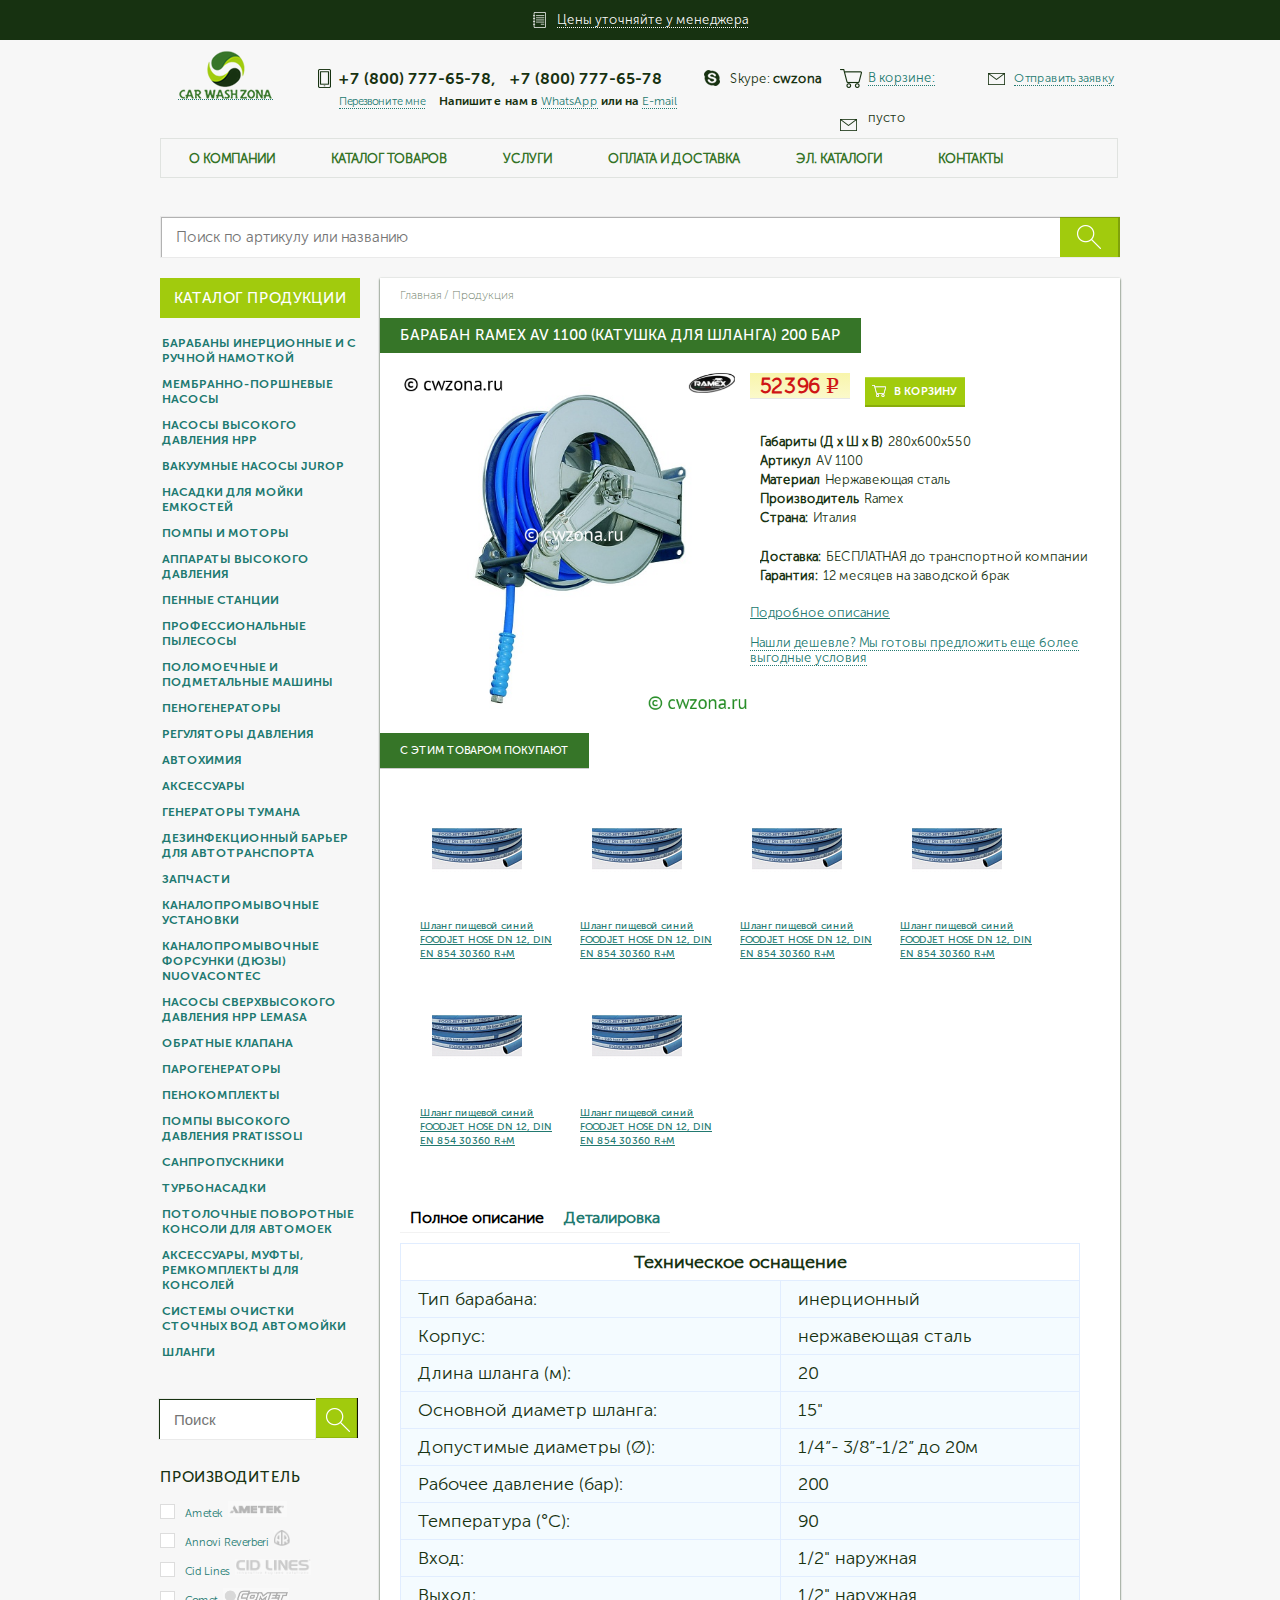
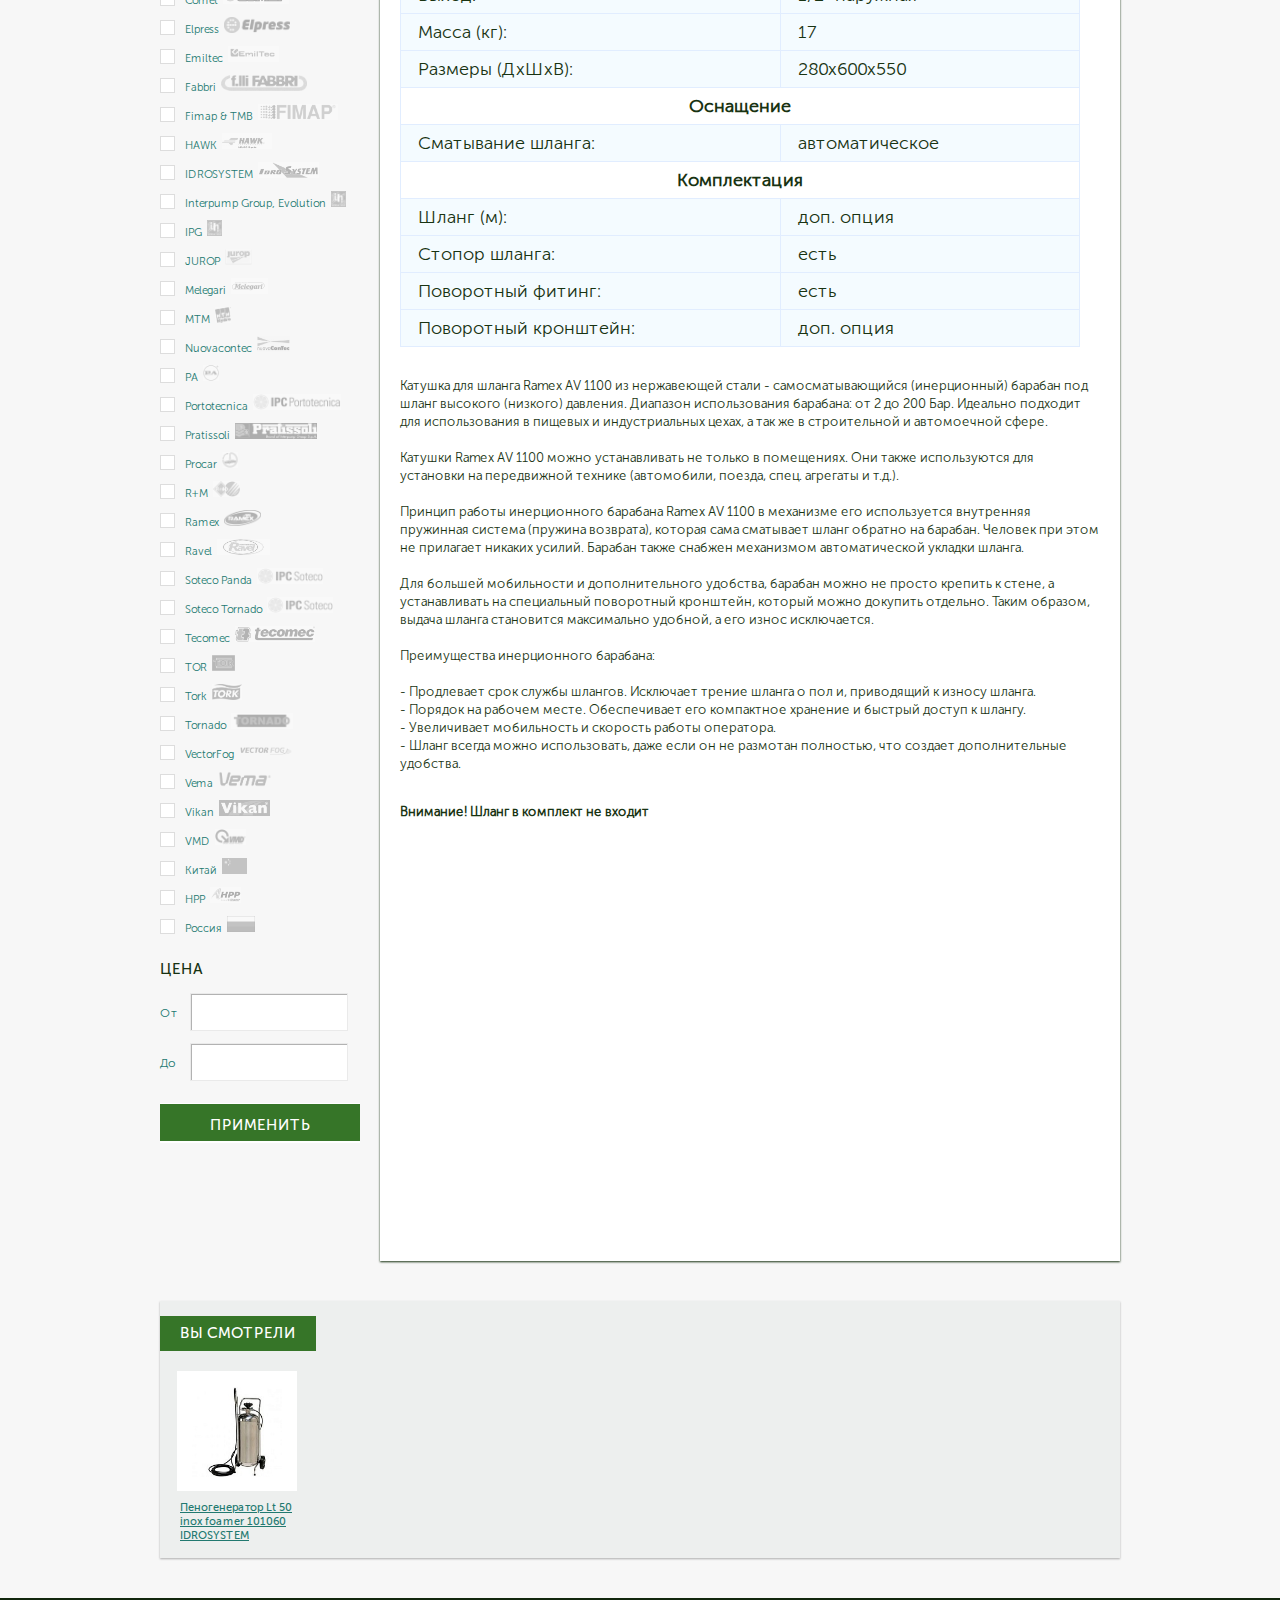
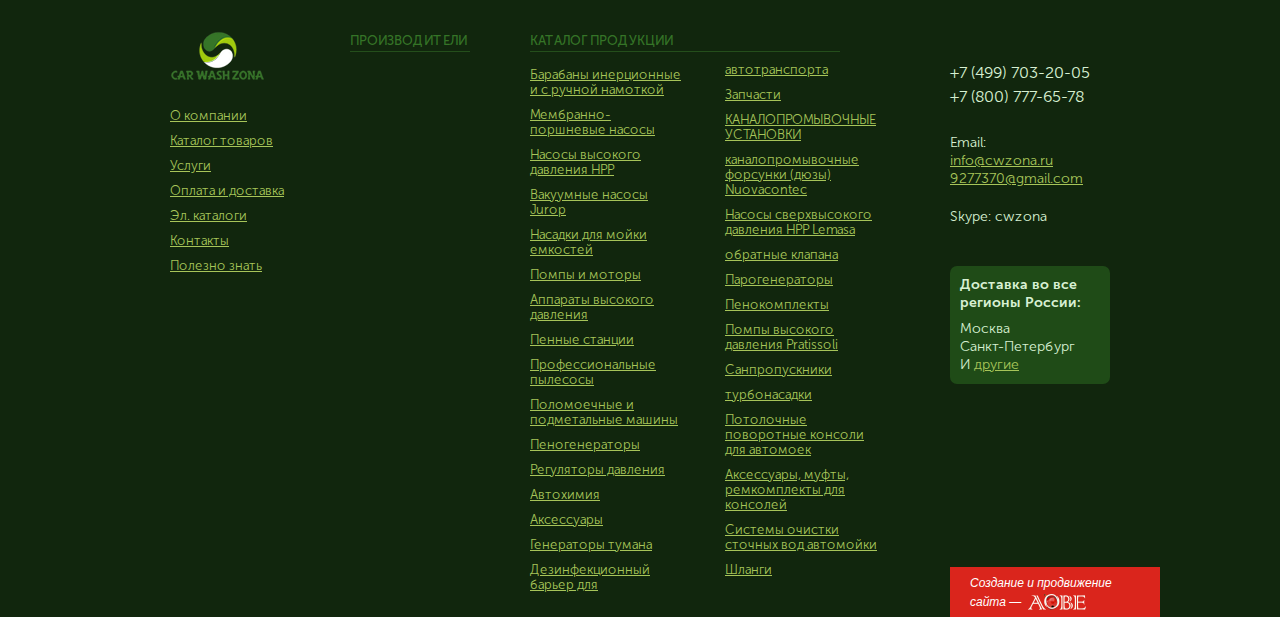
<file: detalka.html>
<!DOCTYPE html>
<html lang="ru">
  <head>
    <meta charset="UTF-8" />
    <meta http-equiv="X-UA-Compatible" content="IE=edge" />
    <meta name="viewport" content="width=device-width, initial-scale=1.0" />

    <link rel="stylesheet" href="css/left-filter.css" />
    <link rel="stylesheet" href="css/style.css" />
    <link rel="stylesheet" href="css/footer-element.css" />
    <link rel="stylesheet" href="css/header__nav.css" />
    <link rel="stylesheet" href="css/see.css" />
    <link rel="stylesheet" href="css/detalka.css" />
    <title>Detalka</title>
  </head>
  <body>
    <div class="fancybox" id="fancyboxMail">
      <div class="fancybox-overlay"></div>
      <div
        class="
          fancybox-wrap fancybox-desktop fancybox-type-ajax fancybox-opened
        "
        tabindex="-1"
        style="
          width: 390px;
          height: auto;
          position: absolute;
          top: 93px;
          left: 50%;
          opacity: 1;
          overflow: visible;
          transform: translate(-50%, 0px);
        "
      >
        <div
          class="fancybox-skin"
          style="padding: 15px; width: auto; height: auto"
        >
          <div class="fancybox-outer">
            <div
              class="fancybox-inner"
              style="overflow: hidden; width: 360px; height: 450px"
            >
              <div class="mfeedback inner-form popup-form">
                <h2 class="title-15">Оставить заявку</h2>
                <br />

                <form class="feedback-form">
                  <input type="hidden" name="sessid" id="sessid" />
                  <div class="mf-name">
                    <div class="mf-text">Имя<span class="mf-req">*</span></div>
                    <input type="text" name="user_name" value="" />
                  </div>
                  <div class="mf-email">
                    <div class="mf-text">
                      Электронная почта<span class="mf-req">*</span>
                    </div>
                    <input type="text" name="user_email" value="" />
                  </div>

                  <div class="mf-message">
                    <div class="mf-text">Вопросы или пожелания</div>
                    <input type="text" name="MESSAGE" value="" />
                  </div>

                  <div class="mf-message">
                    <div class="mf-text"></div>
                    <div style="float: left; font-size: 16px">
                      <input
                        checked=""
                        name="personal"
                        style="font-size: 20px"
                        type="checkbox"
                      />Вы соглашаетесь на
                      <a href="/agreement/" target="_blank">обработку</a> ваших
                      данных
                    </div>
                  </div>

                  <br />
                  <input
                    type="hidden"
                    name="PARAMS_HASH"
                    value="b29a5f7033972c40f264d51792b8e9ad"
                  />
                  <input
                    id="cel_1"
                    type="submit"
                    name="submit"
                    onclick="yaCounter33634304.reachGoal('zvonok'); return true;"
                    value="отправить"
                  />
                </form>
              </div>
            </div>
          </div>
        </div>
        <a
          id="request-close"
          title="Close"
          class="fancybox-item fancybox-close"
          href="javascript:;"
        >
        </a>
      </div>
    </div>
    <div class="fancybox" id="fancyboxTele">
      <div class="fancybox-overlay"></div>
      <div
        class="
          fancybox-wrap fancybox-desktop fancybox-type-ajax fancybox-opened
        "
        tabindex="-1"
        style="
          width: 390px;
          height: auto;
          position: absolute;
          top: 57px;
          left: 50%;
          opacity: 1;
          overflow: visible;
          transform: translate(-50%, 0px);
        "
      >
        <div
          class="fancybox-skin"
          style="padding: 15px; width: auto; height: auto"
        >
          <div class="fancybox-outer">
            <div
              class="fancybox-inner"
              style="overflow: hidden; width: 360px; height: 450px"
            >
              <div class="mfeedback inner-form popup-form">
                <h2 class="title-15">Заказать обратный звонок</h2>
                <br />

                <form class="feedback-form">
                  <input type="hidden" name="sessid" id="sessid" />
                  <div class="mf-name">
                    <div class="mf-text">Имя<span class="mf-req">*</span></div>
                    <input type="text" name="user_name" value="" />
                  </div>
                  <div class="mf-email">
                    <div class="mf-text">
                      Телефон<span class="mf-req">*</span>
                    </div>
                    <input type="text" name="user_email" value="" />
                  </div>

                  <div class="mf-message">
                    <div class="mf-text">Удобное время для звонка</div>
                    <input type="text" name="MESSAGE" value="" />
                  </div>

                  <div class="mf-message">
                    <div class="mf-text"></div>
                    <div style="float: left; font-size: 16px">
                      <input
                        checked=""
                        name="personal"
                        style="font-size: 20px"
                        type="checkbox"
                      />Вы соглашаетесь на
                      <a href="/agreement/" target="_blank">обработку</a> ваших
                      данных
                    </div>
                  </div>

                  <br />
                  <input
                    type="hidden"
                    name="PARAMS_HASH"
                    value="b29a5f7033972c40f264d51792b8e9ad"
                  />
                  <input
                    id="cel_1"
                    type="submit"
                    name="submit"
                    onclick="yaCounter33634304.reachGoal('zvonok'); return true;"
                    value="отправить"
                  />
                </form>
              </div>
            </div>
          </div>
        </div>
        <a
          id="request-close"
          title="Close"
          class="fancybox-item fancybox-close"
          href="javascript:;"
        >
        </a>
      </div>
    </div>
    <section class="header">
      <div class="header__line">
        <div class="header__line-container">
          <div class="header__line-pricelist">
            <a href="" class="header__line-pricelist-content"
              >Цены уточняйте у менеджера</a
            >
          </div>
          <div class="empty"></div>
        </div>
        <div class="header__hamb">
          <span></span>
        </div>
      </div>
      <div class="wrap">
        <div class="header__top">
          <div class="container">
            <div class="header__cont">
              <a href="" class="logo"></a>
              <div class="phone">
                <a href="tel:+7 (800) 777-65-78" class="phone__tel"
                  >+7 (800) 777-65-78</a
                >,
                <span class="phone__probel"></span>
                <a href="tel:+7 (800) 777-65-78" class="phone__tel"
                  >+7 (800) 777-65-78</a
                >
                <br />
                <div class="call__me">
                  <a href="#" class="call__me-tel">Перезвоните мне</a>
                  <span
                    >Напишите нам в
                    <a target="_blank" href="https://wa.me/79269277370"
                      >WhatsApp</a
                    >
                    или на <a href="mailto:info@cwzona.ru">E-mail</a></span
                  >
                </div>
              </div>
              <div class="skype">Skype: <span class="bold">cwzona</span></div>
              <div class="cart cart__header">
                <a href="/cart/">В корзине:</a> <span class="count">пусто</span>
              </div>
              <div class="request">
                <a href="#" class="psevdo feedback fancybox.ajax"
                  >Отправить заявку</a
                >
              </div>
            </div>
            <div class="header__menu">
              <div class="header__menu-close"></div>
              <ul class="header__menu-nav">
                <li><a href="" class="header__menu-link">О компании</a></li>
                <li>
                  <a href="" class="header__menu-link">Каталог товаров</a>
                </li>
                <li class="parent">
                  <a href="#" class="header__menu-link">Услуги</a>
                  <ul class="root-item sub-menu-left">
                    <li>
                      <a
                        itemprop="discussionUrl"
                        href="/services/remont-oborudovaniya/"
                        >Ремонт оборудования</a
                      >
                    </li>

                    <li>
                      <a
                        itemprop="discussionUrl"
                        href="/services/prokat-oborudovaniya/"
                        >Прокат оборудования</a
                      >
                    </li>
                  </ul>
                </li>
                <li>
                  <a href="" class="header__menu-link">Оплата и доставка</a>
                </li>
                <li><a href="" class="header__menu-link">эл. каталоги</a></li>
                <li><a href="" class="header__menu-link">Контакты</a></li>
              </ul>
            </div>

            <div class="empty"></div>
          </div>
        </div>
        <form class="search__form" action="/search/" id="top-search">
          <input
            class="search"
            type="text"
            name="q"
            maxlength="50"
            placeholder="Поиск по артикулу или названию"
          />
          <input
            class="search-img"
            type="submit"
            name="s"
            onfocus="this.blur();"
            value=""
            id="search-submit-button"
          />
        </form>
      </div>
    </section>
    <section class="katalog wrap">
      <div id="show-catalog" class="show-catalog">Каталог и фильтры</div>
      <div class="col__inner">
        <div class="col-inner-left">
          <a href="/products/" class="col-title">КАТАЛОГ ПРОДУКЦИИ</a>
          <ul class="menu-left">
            <li>
              <a href="/products/barabany/" class="root-item"
                >Барабаны инерционные и с ручной намоткой</a
              >
              <ul class="root-item sub-menu-left close">
                <li>
                  <a href="/products/baraban-inertsionnyy83/"
                    >барабаны (катушки) для шланга вд c инерционной смоткой</a
                  >
                </li>

                <li>
                  <a href="/products/baraban_s_ruchnoy_namotkoy/"
                    >барабаны (катушки для шланга) с ручной намоткой</a
                  >
                </li>

                <li>
                  <a href="/products/katushki_dlya_elektrokabelya/"
                    >барабаны для электрокабеля</a
                  >
                </li>

                <li>
                  <a href="/products/s_gidroprivodom/"
                    >барабаны с гидроприводом</a
                  >
                </li>

                <li>
                  <a href="/products/barabany_pozharovzryvobezopasnye/"
                    >барабаны пожаровзрывобезопасные</a
                  >
                </li>

                <li>
                  <a href="/products/barabany_adblue_dlya_biotopliva/"
                    >барабаны ADBlue для биотоплива</a
                  >
                </li>

                <li>
                  <a href="/products/barabany_gibrid/">барабаны гибрид</a>
                </li>

                <li>
                  <a href="/products/barabany_dlya_bolshogo_potoka_0_80_bar/"
                    >барабаны для большого потока (0-80 бар)</a
                  >
                </li>

                <li>
                  <a href="/products/barabany_dlya_vozdukha/"
                    >барабаны для воздуха</a
                  >
                </li>

                <li>
                  <a href="/products/barabany_dlya_vsasyvaniya/"
                    >барабаны для всасывания</a
                  >
                </li>

                <li>
                  <a href="/products/barabany_dlya_dizelnogo_topliva/"
                    >барабаны для дизельного топлива</a
                  >
                </li>

                <li>
                  <a href="/products/barabany_dlya_masla_i_zhira_0_400_bar/"
                    >барабаны для масла и жира (0-400 бар)</a
                  >
                </li>

                <li>
                  <a href="/products/barabany_dlya_para_160_c/"
                    >барабаны для пара 160 °C</a
                  >
                </li>

                <li>
                  <a href="/products/barabany_dlya_pitevoy_vody/"
                    >барабаны для питьевой воды</a
                  >
                </li>

                <li>
                  <a href="/products/barabany_dlya_svarki/"
                    >барабаны для сварки</a
                  >
                </li>

                <li>
                  <a href="/products/barabany_dlya_szhatogo_vozdukha/"
                    >барабаны для сжатого воздуха</a
                  >
                </li>

                <li>
                  <a href="/products/barabany_rabochee_davlenie_1000_bar/"
                    >барабаны рабочее давление 1000 бар</a
                  >
                </li>

                <li>
                  <a href="/products/barabany_rabochee_davlenie_400_bar/"
                    >барабаны рабочее давление 400 бар</a
                  >
                </li>

                <li>
                  <a href="/products/barabany_rabochee_davlenie_600_bar/"
                    >барабаны рабочее давление 600 бар</a
                  >
                </li>

                <li>
                  <a
                    href="/products/barabany_s_dvoynym_vkhodom_vozdukh_zhidkost/"
                    >барабаны с двойным входом воздух/жидкость</a
                  >
                </li>

                <li>
                  <a
                    href="/products/barabany_s_dvoynym_vkhodom_zhidkost_zhidkost/"
                    >барабаны с двойным входом жидкость/жидкость</a
                  >
                </li>

                <li>
                  <a
                    href="/products/barabany_s_mekhanizmom_bezopasnogo_smatyvaniya/"
                    >барабаны с механизмом безопасного сматывания</a
                  >
                </li>

                <li>
                  <a href="/products/barabany_s_pnevmonicheskim_privodom/"
                    >барабаны с пневматическим приводом</a
                  >
                </li>

                <li>
                  <a href="/products/s_elektroprivodom/"
                    >барабаны с электроприводом</a
                  >
                </li>

                <li>
                  <a href="/products/povorotnye_kronshteyny_/"
                    >поворотные кронштейны для барабанов</a
                  >
                </li>

                <li><a href="/products/aksessuarys/">аксессуары</a></li>
              </ul>
            </li>

            <li>
              <a
                href="/products/membranno_porshnevye_nasosy_/"
                class="root-item"
                >Мембранно-поршневые насосы
              </a>
              <ul class="root-item sub-menu-left close">
                <li>
                  <a href="/products/nasosy_comet_agrokulturnye_serii_bp/"
                    >насосы Comet агрокультурные серии BP</a
                  >
                </li>

                <li>
                  <a href="/products/nasosy_comet_agrokulturnye_serii_bps/"
                    >насосы Comet агрокультурные серии BPS</a
                  >
                </li>

                <li>
                  <a href="/products/nasosy_comet_agrokulturnye_serii_aps/"
                    >насосы Comet агрокультурные серии COMET APS</a
                  >
                </li>

                <li>
                  <a href="/products/nasosy_comet_agrokulturnye_serii_everflo/"
                    >насосы Comet агрокультурные серии COMET EVERFLO</a
                  >
                </li>

                <li>
                  <a href="/products/nasosy_comet_agrokulturnye_serii_ids/"
                    >насосы Comet агрокультурные серии IDS</a
                  >
                </li>

                <li>
                  <a href="/products/nasosy_comet_agrokulturnye_serii_mc/"
                    >насосы Comet агрокультурные серии MC</a
                  >
                </li>

                <li>
                  <a href="/products/nasosy_comet_agrokulturnye_serii_mp/"
                    >насосы Comet агрокультурные серии MP</a
                  >
                </li>

                <li>
                  <a href="/products/nasosy_comet_agrokulturnye_serii_p/"
                    >насосы Comet агрокультурные серии P</a
                  >
                </li>

                <li>
                  <a href="/products/plunzhernye_nasosy_comet/"
                    >плунжерные насосы Comet серия YA</a
                  >
                </li>

                <li>
                  <a href="/products/tsentrobezhnye_nasosy_comet/"
                    >центробежные насосы Comet серии C</a
                  >
                </li>

                <li><a href="/products/aksessuary/">аксессуары</a></li>
              </ul>
            </li>

            <li>
              <a
                href="/products/nasosy_vysokogo_davleniya_nrr/"
                class="root-item"
                >Насосы высокого давления НРР</a
              >
              <ul class="root-item sub-menu-left close">
                <li>
                  <a href="/products/zapchasti_hpp/">
                    запчасти серии GL-SL-EL</a
                  >
                </li>

                <li><a href="/products/zapchasti_nrr/">запчасти</a></li>

                <li>
                  <a href="/products/zapchasti_serii_slr/"
                    >запчасти серии SLR</a
                  >
                </li>

                <li>
                  <a href="/products/zapchasti_seriya_clw_/"
                    >запчасти серии CLW
                  </a>
                </li>

                <li>
                  <a href="/products/zapchasti_serii_el/">запчасти серии EL</a>
                </li>

                <li>
                  <a href="/products/zapchasti_serii_el_elr_elh_elhr/"
                    >запчасти серии EL-ELR-ELH-ELHR</a
                  >
                </li>

                <li>
                  <a href="/products/zapchasti_serii_es/">запчасти серии ES</a>
                </li>

                <li>
                  <a href="/products/zapchasti_serii_gl/">запчасти серии GL</a>
                </li>

                <li>
                  <a href="/products/zapchasti_serii_gl_el/"
                    >запчасти серии GL-EL</a
                  >
                </li>

                <li>
                  <a href="/products/zapchasti_serii_gl_sl/"
                    >запчасти серии GL-SL</a
                  >
                </li>

                <li>
                  <a href="/products/zapchasti_serii_glr/"
                    >запчасти серии GLR</a
                  >
                </li>

                <li>
                  <a href="/products/zapchasti_serii_sl/">запчасти серии SL</a>
                </li>

                <li>
                  <a href="/products/nasosy_serii_el_elr_els_nrr/"
                    >насосы серии EL-ELR-ELS НРР</a
                  >
                </li>

                <li>
                  <a href="/products/nasosy_serii_ev_evr_nrr_/"
                    >насосы серии EV/EVR НРР
                  </a>
                </li>

                <li>
                  <a href="/products/nasosy_serii_ch_nrr/"
                    >насосы серии CH НРР</a
                  >
                </li>

                <li>
                  <a href="/products/nasosy_serii_cl_clw_nrr/"
                    >насосы серии CL/CLW НРР</a
                  >
                </li>

                <li>
                  <a href="/products/nasosy_serii_elh_elhr_nrr/"
                    >насосы серии ELH-ELHR НРР</a
                  >
                </li>

                <li>
                  <a href="/products/nasosy_serii_es_esr_nrr/"
                    >насосы серии ES-ESR НРР</a
                  >
                </li>

                <li>
                  <a href="/products/nasosy_serii_mlr_nrr/"
                    >насосы серии MLR НРР</a
                  >
                </li>

                <li>
                  <a href="/products/nasosy_serii_rlr_nrr/"
                    >насосы серии RLR НРР</a
                  >
                </li>

                <li>
                  <a href="/products/nasosy_serii_slr_nrr/"
                    >насосы серии SLR НРР</a
                  >
                </li>

                <li>
                  <a href="/products/nasosy_serii_et_nrr/"
                    >насосы серии ЕТ НРР</a
                  >
                </li>

                <li>
                  <a href="/products/nasosy_seriya_ef_efr_hpp/"
                    >насосы серия EF-EFR HPP</a
                  >
                </li>

                <li>
                  <a href="/products/nasosy_serii_gl_glr_hpp/"
                    >насосы серия GL-GLR HPP</a
                  >
                </li>
              </ul>
            </li>

            <li>
              <a href="/products/vakuumnye_nasosy_jurop/" class="root-item"
                >Вакуумные насосы Jurop</a
              >
              <ul class="root-item sub-menu-left close">
                <li><a href="/products/_seriya_pvt/"> серия PVT</a></li>

                <li><a href="/products/zapchasti_jurop/">запчасти </a></li>

                <li><a href="/products/seriya_lc/">серия LC</a></li>

                <li><a href="/products/seriya_pn/">серия PN</a></li>

                <li><a href="/products/seriya_dl/">серия DL</a></li>

                <li><a href="/products/seriya_pnr_pne/">серия PNR/PNE</a></li>

                <li><a href="/products/seriya_pr/">серия PR</a></li>

                <li><a href="/products/seriya_vl/">серия VL</a></li>
              </ul>
            </li>

            <li>
              <a href="/products/nasadki_dlya_moyki_emkostey/" class="root-item"
                >Насадки для мойки емкостей</a
              >
              <ul class="root-item sub-menu-left close">
                <li>
                  <a href="/products/elektroprivod/"> с электроприводом</a>
                </li>

                <li>
                  <a href="/products/vrashchayushchiysya_fiting/"
                    >вращающийся фитинг</a
                  >
                </li>

                <li>
                  <a href="/products/nasadki_s_gidroprivodom_/"
                    >с гидроприводом</a
                  >
                </li>

                <li><a href="/products/s_otkachkoy/">с откачкой</a></li>

                <li>
                  <a href="/products/s_pnevmoprivodom/">с пневмоприводом</a>
                </li>
              </ul>
            </li>

            <li>
              <a href="/products/pompy-i-elektrodvigateli63/" class="root-item"
                >Помпы и моторы</a
              >
              <ul class="root-item sub-menu-left close">
                <li>
                  <a href="/products/motory_s_vneshnim_valom_ravel/"
                    >моторы с внешним валом</a
                  >
                </li>

                <li>
                  <a href="/products/elektrodvigatel-ravel55/"
                    >моторы с полым валом</a
                  >
                </li>

                <li>
                  <a href="/products/nasosy_ipg_morskaya_voda/"
                    >насосы IPG (морская вода)</a
                  >
                </li>

                <li>
                  <a href="/products/nasosy_ipg_s_kh/"
                    >насосы IPG (сел/хозяйство)</a
                  >
                </li>

                <li>
                  <a href="/products/nasosy_ipg_dlya_benzinovykh_dvigateley/"
                    >насосы IPG для бензиновых двигателей</a
                  >
                </li>

                <li>
                  <a
                    href="/products/nasosy-vysokogo-davleniya-anovi-reverberi84/"
                    >насосы высокого давления Anovi Reverberi</a
                  >
                </li>

                <li>
                  <a href="/products/nasosy_vysokogo_davleniya_comet/"
                    >насосы высокого давления Comet</a
                  >
                </li>

                <li>
                  <a href="/products/nasosy-vysokogo-davleniya-evolution15/"
                    >насосы высокого давления EVOLUTION</a
                  >
                </li>

                <li>
                  <a href="/products/nasosy-vysokogo-davleniya-hawk42/"
                    >насосы высокого давления HAWK</a
                  >
                </li>

                <li>
                  <a href="/products/nasosy-vysokogo-davleniya-portotecnica18/"
                    >насосы высокого давления PORTOTECNICA</a
                  >
                </li>

                <li>
                  <a href="/products/nasosy_promyshlennye_portotecnica/"
                    >насосы промышленные IPG</a
                  >
                </li>

                <li>
                  <a href="/products/nasosy_ipg_goryachaya_voda_do_85_c/"
                    >помпы для горячей воды</a
                  >
                </li>
              </ul>
            </li>

            <li>
              <a
                href="/products/apparaty-vysokogo-davleniya28/"
                class="root-item"
                >Аппараты высокого давления</a
              >
              <ul class="root-item sub-menu-left close">
                <li><a href="/products/avd_comet/">авд Comet</a></li>

                <li>
                  <a href="/products/avd_elite/"
                    >авд Portotecnica ELITE 2840T
                  </a>
                </li>

                <li>
                  <a href="/products/mobilnye-avd-bez-nagreva-vody61/"
                    >авд мобильные без нагрева воды</a
                  >
                </li>

                <li><a href="/products/bytovye-avd80/">бытовая серия</a></li>

                <li>
                  <a href="/products/generatory-goryachey-vody5/"
                    >генераторы горячей воды</a
                  >
                </li>

                <li>
                  <a href="/products/monobloki-bez-nagreva-vody70/"
                    >моноблоки без нагрева воды</a
                  >
                </li>

                <li>
                  <a
                    href="/products/monobloki_vysokogo_davleniya_annovi_reverberi/"
                    >моноблоки высокого давления Annovi Reverberi</a
                  >
                </li>

                <li>
                  <a href="/products/nastennye-apparaty-bez-nagreva-vody35/"
                    >настенные аппараты без нагрева воды с помпами AR</a
                  >
                </li>

                <li>
                  <a
                    href="/products/nastennye_apparaty_bez_nagreva_vody_s_s_pompami_ipg_serii_evolution/"
                    >настенные аппараты без нагрева воды с с помпами IPG серии
                    EVOLUTION</a
                  >
                </li>

                <li>
                  <a href="/products/s-benzinovym-dvigatelem63/"
                    >с бензиновым двигателем</a
                  >
                </li>

                <li>
                  <a href="/products/s-nagrevom-vody30/">с нагревом воды</a>
                </li>

                <li>
                  <a href="/products/statsionarnye-apparaty-bez-nagreva-vody5/"
                    >стационарные аппараты без нагрева воды</a
                  >
                </li>
              </ul>
            </li>

            <li>
              <a href="/products/pennye_stancii/" class="root-item"
                >Пенные станции</a
              >
              <ul class="root-item sub-menu-left close">
                <li><a href="/products/elpress/"> Elpress</a></li>

                <li><a href="/products/pennye_stancii_ramex/">Ramex</a></li>

                <li><a href="/products/pennye_stancii_vema/">Vema</a></li>
              </ul>
            </li>

            <li>
              <a href="/products/professionalnye-pylesosy18/" class="root-item"
                >Профессиональные пылесосы</a
              >
              <ul class="root-item sub-menu-left close">
                <li>
                  <a href="/products/pylesosy_i_pylevodososy_comet/"
                    >пылесосы и пылеводососы Comet</a
                  >
                </li>

                <li>
                  <a href="/products/pylesosy_portotecnica/"
                    >пылесосы Portotecnica</a
                  >
                </li>

                <li>
                  <a href="/products/pylesosy_soteco_panda/"
                    >пылесосы Soteco Panda</a
                  >
                </li>

                <li>
                  <a href="/products/pylesosy_soteco_tornado/"
                    >пылесосы Soteco Tornado</a
                  >
                </li>

                <li><a href="/products/turbiny/">турбины</a></li>

                <li><a href="/products/shlangi/">шланги для пылесосов</a></li>

                <li><a href="/products/aksessuary92/">аксессуары</a></li>
              </ul>
            </li>

            <li>
              <a
                href="/products/polomoechnye-i-podmetalnye-mashiny56/"
                class="root-item"
                >Поломоечные и подметальные машины</a
              >
              <ul class="root-item sub-menu-left close">
                <li>
                  <a href="/products/polomoechnye_mashiny_pa/"
                    >поломоечные машины PA</a
                  >
                </li>

                <li>
                  <a href="/products/aksessuary_fimap_tmb/"
                    >аксессуары Fimap &amp; TMB</a
                  >
                </li>

                <li>
                  <a href="/products/podmetalnye_mashiny_comet/"
                    >подметальные машины Comet</a
                  >
                </li>

                <li>
                  <a href="/products/podmetalnye_mashiny_fimap_tmb/"
                    >подметальные машины Fimap &amp; TMB</a
                  >
                </li>

                <li>
                  <a href="/products/polomoechnye_mashiny_comet/"
                    >поломоечные машины Comet</a
                  >
                </li>

                <li>
                  <a href="/products/polomoechnye_mashiny_fimap_tmb/"
                    >поломоечные машины Fimap &amp; TMB</a
                  >
                </li>

                <li>
                  <a href="/products/lavamatic3/"
                    >поломоечные машины Lavamatic</a
                  >
                </li>
              </ul>
            </li>

            <li>
              <a href="/products/penogeneratory51/" class="root-item"
                >Пеногенераторы</a
              >
              <ul class="root-item sub-menu-left close">
                <li>
                  <a href="/products/iz-nerzhaveyushchey-stali0/"
                    >из нержавеющей стали</a
                  >
                </li>

                <li><a href="/products/iz_plastmassy/">из пластмассы</a></li>

                <li>
                  <a href="/products/iz-chernogo-metalla-krashennye-9/"
                    >из черного металла (крашенные)</a
                  >
                </li>

                <li><a href="/products/spreery54/">спрееры</a></li>

                <li><a href="/products/aksessuary42/">аксессуары</a></li>
              </ul>
            </li>

            <li>
              <a href="/products/regulyatory-davleniya6/" class="root-item"
                >Регуляторы давления</a
              >
              <ul class="root-item sub-menu-left close">
                <li>
                  <a href="/products/regulyatory-davleniya-ra93/"
                    >регуляторы давления РА</a
                  >
                </li>

                <li>
                  <a href="/products/predokhranitelnye_klapana_pa/"
                    >предохранительные клапана PA</a
                  >
                </li>

                <li>
                  <a href="/products/klapana_s_pnevmoupravleniem_pa/"
                    >клапана с пневмоуправлением PA</a
                  >
                </li>

                <li>
                  <a href="/products/termoklapana_pa/">термоклапана PA</a>
                </li>

                <li>
                  <a href="/products/perepusknoy-klapan-ra22/"
                    >перепускной клапан РА</a
                  >
                </li>

                <li>
                  <a href="/products/predokhranitelnye-klapana41/"
                    >предохранительные клапана MTM</a
                  >
                </li>

                <li>
                  <a href="/products/predokhranitelnye-klapana-r-m11/"
                    >предохранительные клапана R+M</a
                  >
                </li>

                <li>
                  <a href="/products/regulyatory_davleniya_ipg/"
                    >регуляторы давления IPG</a
                  >
                </li>

                <li>
                  <a href="/products/regulyatory-davleniya-r-m44/"
                    >регуляторы давления R+M</a
                  >
                </li>

                <li>
                  <a href="/products/regulyatory_davleniya_tecomec/"
                    >регуляторы давления Tecomec</a
                  >
                </li>

                <li>
                  <a
                    href="/products/regulyatory_davleniya_dlya_pomp_promyshlennogo_primeneniya_ipg/"
                    >регуляторы давления для помп промышленного применения
                    IPG</a
                  >
                </li>

                <li>
                  <a href="/products/regulyatory_davleniya_mtm/"
                    >регуляторы давления МТМ</a
                  >
                </li>

                <li>
                  <a href="/products/remkomplekty-r-m51/">ремкомплекты R+M</a>
                </li>

                <li>
                  <a href="/products/remkomplekty_ra/">ремкомплекты РА</a>
                </li>

                <li>
                  <a href="/products/upravlenie_szhatym_vozdukhom/"
                    >управление сжатым воздухом</a
                  >
                </li>
              </ul>
            </li>

            <li>
              <a href="/products/avtokhimiya73/" class="root-item">Автохимия</a>
              <ul class="root-item sub-menu-left close">
                <li>
                  <a href="/products/dlya-polomoechnykh-mashin-cid-lines74/"
                    >для поломоечных машин CID LINES</a
                  >
                </li>

                <li>
                  <a href="/products/zhidkiy-vosk-cid-lines94/"
                    >жидкий воск CID LINES</a
                  >
                </li>

                <li>
                  <a href="/products/ochistiteli-salona-cid-lines42/"
                    >очистители салона CID LINES</a
                  >
                </li>

                <li>
                  <a href="/products/ochistitel-stekol-cid-lines20/"
                    >очиститель стекол CID LINES</a
                  >
                </li>

                <li>
                  <a href="/products/ochistka-diskov-cid-lines38/"
                    >очистка дисков CID LINES</a
                  >
                </li>

                <li>
                  <a href="/products/ochistka-ruk-cid-lines44/"
                    >очистка рук CID LINES</a
                  >
                </li>

                <li>
                  <a href="/products/polirol-kuzova-cid-lines88/"
                    >полироль кузова CID LINES</a
                  >
                </li>

                <li>
                  <a href="/products/protirochnyy-material83/"
                    >протирочный материал</a
                  >
                </li>

                <li>
                  <a href="/products/smazochnye-materialy-vmd41/"
                    >смазочные материалы VMD</a
                  >
                </li>

                <li>
                  <a href="/products/uborochnyy-inventar64/"
                    >уборочный инвентарь</a
                  >
                </li>

                <li>
                  <a href="/products/chernenie-reziny-cid-lines93/"
                    >чернение резины CID LINES</a
                  >
                </li>
              </ul>
            </li>

            <li>
              <a href="/products/aksessuary41/" class="root-item">Аксессуары</a>
              <ul class="root-item sub-menu-left close">
                <li><a href="/products/ars/">ARS</a></li>

                <li>
                  <a href="/products/mosmatic-pod-zakaz-52/"
                    >Mosmatic (под заказ)</a
                  >
                </li>

                <li><a href="/products/brs/">БРС</a></li>

                <li>
                  <a href="/products/gidrokompensatory99/">гидрокомпенсаторы</a>
                </li>

                <li>
                  <a href="/products/gryazevaya-freza68/">грязевая фреза</a>
                </li>

                <li>
                  <a href="/products/datchiki_davleniya/">датчики давления</a>
                </li>

                <li>
                  <a href="/products/derzhateli-dlya-pistoleta31/"
                    >держатели для пистолета</a
                  >
                </li>

                <li>
                  <a href="/products/derzhatel_dlya_kanistr/"
                    >держатель для канистр</a
                  >
                </li>

                <li>
                  <a href="/products/derzhatel_dlya_kovrikov_/"
                    >держатель для ковриков
                  </a>
                </li>

                <li>
                  <a
                    href="/products/dlya-prochistki-trub-i-promyvki-kanalizatsii47/"
                    >для прочистки труб и промывки канализации</a
                  >
                </li>

                <li><a href="/products/dozatron/">дозатрон</a></li>

                <li><a href="/products/zaglushki54/">заглушки</a></li>

                <li><a href="/products/zmeeviki83/">змеевики</a></li>

                <li>
                  <a href="/products/katushki-dlya-shlangov-vd25/"
                    >катушки для шлангов вд</a
                  >
                </li>

                <li><a href="/products/kran-sharovoy97/">кран шаровой</a></li>

                <li><a href="/products/manometry2/">манометры</a></li>

                <li>
                  <a href="/products/perekhodnik-uglovoy83/"
                    >переходник угловой</a
                  >
                </li>

                <li><a href="/products/perekhodniki22/">переходники</a></li>

                <li>
                  <a href="/products/peskostruynye-nasadki-dlya-portotecnica11/"
                    >пескоструйные насадки</a
                  >
                </li>

                <li><a href="/products/raznoe23/">разное</a></li>

                <li><a href="/products/reduktory_pa/">редукторы PА</a></li>

                <li>
                  <a href="/products/schetchiki-motochasov95/"
                    >счетчики моточасов</a
                  >
                </li>

                <li>
                  <a href="/products/teleskopicheskie_nasadki/"
                    >телескопические насадки</a
                  >
                </li>

                <li><a href="/products/troyniki5/">тройники</a></li>

                <li>
                  <a href="/products/umyvalnik_rukomoynik/"
                    >умывальник (рукомойник)</a
                  >
                </li>

                <li>
                  <a href="/products/filtry-vkhodnye-dlya-avd85/"
                    >фильтры входные для авд</a
                  >
                </li>

                <li><a href="/products/forsunki37/">форсунки </a></li>

                <li>
                  <a href="/products/forsunki-dlya-karcher86/"
                    >форсунки для KARCHER</a
                  >
                </li>

                <li>
                  <a href="/products/shtorki_dlya_avtomoek/"
                    >шторки для автомоек</a
                  >
                </li>

                <li>
                  <a href="/products/ezhektory_i_inzhektory/"
                    >эжекторы и инжекторы</a
                  >
                </li>
              </ul>
            </li>

            <li>
              <a href="/products/generatory_tumana/" class="root-item"
                >Генераторы тумана</a
              >
              <ul class="root-item sub-menu-left close">
                <li><a href="/products/goryachiy_tuman/">горячий туман</a></li>

                <li><a href="/products/kholodnyy_tuman/">холодный туман</a></li>
              </ul>
            </li>

            <li>
              <a
                href="/products/dezinfektsionnyy_barer_dlya_avtotransporta/"
                class="root-item"
                >Дезинфекционный барьер для автотранспорта</a
              >
            </li>

            <li>
              <a href="/products/zapchasti19/" class="root-item">Запчасти</a>
              <ul class="root-item sub-menu-left close">
                <li><a href="/products/dlya-evolution64/">для Evolution</a></li>

                <li><a href="/products/dlya-hawk59/">для HAWK</a></li>

                <li>
                  <a href="/products/dlya-portotecnica21/">для Portotecnica</a>
                </li>
              </ul>
            </li>

            <li>
              <a
                href="/products/kanalopromyvochnye_ustanovki/"
                class="root-item"
                >КАНАЛОПРОМЫВОЧНЫЕ УСТАНОВКИ</a
              >
            </li>

            <li>
              <a
                href="/products/kanalopromyvochnye_dyuzy_nuovacontec/"
                class="root-item"
                >каналопромывочные форсунки (дюзы) Nuovacontec</a
              >
              <ul class="root-item sub-menu-left close">
                <li>
                  <a href="/products/arzino_standartnye_forsunki/"
                    >ARZINО - стандартные форсунки</a
                  >
                </li>

                <li>
                  <a href="/products/avian_drobitelnye_forsunki/"
                    >AVIAN - дробительные форсунки</a
                  >
                </li>

                <li>
                  <a href="/products/barcis_sverlilnye_forsunki/"
                    >BARCIS сверлильные форсунки</a
                  >
                </li>

                <li>
                  <a
                    href="/products/carnia_friuli_ustroystva_dlya_obrezki_korney/"
                    >CARNIA - FRIULI устройства для обрезки корней</a
                  >
                </li>

                <li>
                  <a href="/products/cellina_standartnye_forsunki/"
                    >CELLINA - стандартные форсунки</a
                  >
                </li>

                <li>
                  <a href="/products/cimolais_propellernye_forsunki/"
                    >CIMOLAIS - пропеллерные форсунки</a
                  >
                </li>

                <li>
                  <a
                    href="/products/fara_duranno_canin_forsunki_s_vysokoy_proizvoditelnostyu_ochistki/"
                    >FARA - DURANNO - CANIN форсунки с высокой
                    производительностью очистки</a
                  >
                </li>

                <li>
                  <a
                    href="/products/isonzo_forsunki_s_vysokoy_proizvoditelnostyu_ochistki/"
                    >ISONZO форсунки с высокой производительностью очистки</a
                  >
                </li>

                <li>
                  <a href="/products/julia_izmelchayushchie_forsunki/"
                    >JULIA - измельчающие форсунки</a
                  >
                </li>

                <li>
                  <a href="/products/kombi_ustroystva_dlya_obrezki_korney/"
                    >KOMBI устройства для обрезки корней</a
                  >
                </li>

                <li>
                  <a href="/products/livenza_standartnye_forsunki/"
                    >LIVENZA - стандартные форсунки</a
                  >
                </li>

                <li>
                  <a href="/products/meduna_standartnye_forsunki/"
                    >MEDUNA - стандартные форсунки</a
                  >
                </li>

                <li>
                  <a
                    href="/products/mega_piave_donnye_forsunki_dlya_peska_i_gliny/"
                    >MEGA - PIAVE - донные форсунки для песка и глины</a
                  >
                </li>

                <li>
                  <a
                    href="/products/natisone_moshchnye_forsunki_dlya_peska_i_gliny/"
                    >NATISONE -мощные форсунки для песка и глины</a
                  >
                </li>

                <li>
                  <a href="/products/piciul_standartnye_forsunki/"
                    >PICIUL - стандартные форсунки</a
                  >
                </li>

                <li>
                  <a href="/products/platin_cut_200_frezernye_nasadki/"
                    >PLATIN CUT-фрезерные насадки</a
                  >
                </li>

                <li>
                  <a href="/products/raut_treugolnye_forsunki/"
                    >RAUT -треугольные форсунки</a
                  >
                </li>

                <li>
                  <a href="/products/rds_v_vibratsionnye_forsunki/"
                    >RDS-V вибрационные форсунки</a
                  >
                </li>

                <li>
                  <a
                    href="/products/tremol_vrashchayushchiesya_forsunki_s_radialnymi_struyami/"
                    >TREMOL - вращающиеся форсунки с радиальными струями</a
                  >
                </li>

                <li>
                  <a
                    href="/products/venturi_forsunki_v_forme_torpedy_i_ustroystva_dlya_vsasyvaniya_glinistogo_rastvora/"
                    >VENTURI форсунки в форме «торпеды» и устройства для
                    всасывания глинистого раствора</a
                  >
                </li>

                <li>
                  <a href="/products/vortex_standartnye_forsunki/"
                    >VORTEX - стандартные форсунки</a
                  >
                </li>

                <li>
                  <a
                    href="/products/warthog_forsunki_s_vysokoy_proizvoditelnostyu_ochistki/"
                    >WARTHOG - форсунки с высокой производительностью очистки</a
                  >
                </li>
              </ul>
            </li>

            <li>
              <a
                href="/products/nasosy_vysokogo_davleniya_hpp_h_lemasa/"
                class="root-item"
                >Насосы сверхвысокого давления HPP Lemasa</a
              >
            </li>

            <li>
              <a href="/products/obratnye_klapana/" class="root-item"
                >обратные клапана</a
              >
              <ul class="root-item sub-menu-left close">
                <li>
                  <a href="/products/proizvoditel_pa/">производитель PA</a>
                </li>

                <li>
                  <a href="/products/proizvoditel_r_m/">производитель R+M</a>
                </li>
              </ul>
            </li>

            <li>
              <a href="/products/parogeneratory/" class="root-item"
                >Парогенераторы</a
              >
              <ul class="root-item sub-menu-left close">
                <li>
                  <a href="/products/parogeneratory_comet/"
                    >парогенераторы Comet</a
                  >
                </li>

                <li>
                  <a href="/products/parogeneratory_portotecnica/"
                    >парогенераторы Portotecnica</a
                  >
                </li>
              </ul>
            </li>

            <li>
              <a href="/products/penokomplekty80/" class="root-item"
                >Пенокомплекты</a
              >
              <ul class="root-item sub-menu-left close">
                <li><a href="/products/adaptery45/">адаптеры</a></li>

                <li><a href="/products/aksessuary10/">аксессуары</a></li>

                <li>
                  <a href="/products/vrashchayushcheesya_soedineniya/"
                    >вращающееся соединения</a
                  >
                </li>

                <li><a href="/products/mufty-bayonet33/">муфты-байонет</a></li>

                <li><a href="/products/nippelya/">ниппеля</a></li>

                <li>
                  <a href="/products/penokomplekty_500_mm/"
                    >пенокомплекты 500 мм</a
                  >
                </li>

                <li>
                  <a href="/products/penokomplekty_600_mmm/"
                    >пенокомплекты 600 мм</a
                  >
                </li>

                <li>
                  <a href="/products/penokomplekty_700_mm/"
                    >пенокомплекты 700 мм</a
                  >
                </li>

                <li>
                  <a href="/products/penokomplekty_900_mm/"
                    >пенокомплекты 900 мм</a
                  >
                </li>

                <li>
                  <a href="/products/penokomplekty_s_perekhodnikami/"
                    >пенокомплекты с переходниками
                  </a>
                </li>

                <li><a href="/products/penonasadki/">пенонасадки</a></li>

                <li>
                  <a href="/products/penoraspyliteli94/">пенораспылители</a>
                </li>

                <li><a href="/products/pistolety64/">пистолеты</a></li>

                <li>
                  <a href="/products/pistolet_vysokogo_davleniya/"
                    >пистолеты высокого давления</a
                  >
                </li>

                <li>
                  <a href="/products/pistolety_dlya_moek_samoobsluzhivaniya/"
                    >пистолеты для моек самообслуживания</a
                  >
                </li>

                <li>
                  <a href="/products/pistolety_dlya_peny/"
                    >пистолеты для пены</a
                  >
                </li>

                <li>
                  <a href="/products/pistolety-nizkogo-davleniya38/"
                    >пистолеты низкого давления</a
                  >
                </li>

                <li>
                  <a href="/products/pistolety_sverkhvysokogo_davleniya/"
                    >пистолеты сверхвысокого давления</a
                  >
                </li>

                <li>
                  <a href="/products/pistolety-srednego-davleniya30/"
                    >пистолеты среднего давления</a
                  >
                </li>

                <li>
                  <a
                    href="/products/plastikovyy_nakonenchik_kopya_forsunkoderzhatel/"
                    >пластиковый наконечник копья (форсункодержатель)</a
                  >
                </li>

                <li>
                  <a href="/products/raspyliteli-dlya-khimchistki98/"
                    >распылители для химчистки</a
                  >
                </li>

                <li>
                  <a href="/products/raspyliteli-ruchnye4/"
                    >распылители и пенораспылители низкого давления</a
                  >
                </li>

                <li>
                  <a href="/products/remkomplekty-dlya-pistoletov59/"
                    >ремкомплекты для пистолетов</a
                  >
                </li>

                <li>
                  <a href="/products/setchatyy_filtr_tabletka/"
                    >сетчатый фильтр (таблетка)</a
                  >
                </li>

                <li>
                  <a href="/products/struynye_trubki_i_kopya_120_sm/"
                    >струйные трубки и копья 100-200 см
                  </a>
                </li>

                <li>
                  <a href="/products/stroynye_trubki_i_kopya_20sm/"
                    >струйные трубки и копья 20 см</a
                  >
                </li>

                <li>
                  <a href="/products/kopya_30_sm/"
                    >струйные трубки и копья 30 -38 см</a
                  >
                </li>

                <li>
                  <a href="/products/kopya_40_sm/"
                    >струйные трубки и копья 40 -45 см</a
                  >
                </li>

                <li>
                  <a href="/products/kopya_50_mm/"
                    >струйные трубки и копья 50 см</a
                  >
                </li>

                <li>
                  <a href="/products/kopya_60_sm/"
                    >струйные трубки и копья 60 см</a
                  >
                </li>

                <li>
                  <a href="/products/kopya_70_sm/"
                    >струйные трубки и копья 70-76,8 см</a
                  >
                </li>

                <li>
                  <a href="/products/struynye_trubki_i_kopya_80_sm/"
                    >струйные трубки и копья 80-88.7 см</a
                  >
                </li>

                <li>
                  <a href="/products/struynye_trubki_i_kopya_90_sm/"
                    >струйные трубки и копья 90 см</a
                  >
                </li>
              </ul>
            </li>

            <li>
              <a
                href="/products/pompy_vysokogo_davleniya_pratissoli/"
                class="root-item"
                >Помпы высокого давления Pratissoli</a
              >
              <ul class="root-item sub-menu-left close">
                <li>
                  <a href="/products/regulyatory_davleniya_/"
                    >регуляторы давления Pratissoli</a
                  >
                </li>

                <li>
                  <a
                    href="/products/pompy_pratissoli_kommunalnaya_sfera_primeneniya/"
                    >помпы Pratissoli коммунальная сфера применения</a
                  >
                </li>

                <li>
                  <a href="/products/pompy_pratissoli_sverkhvysokoe_davlenie/"
                    >помпы Pratissoli сверхвысокое давление</a
                  >
                </li>

                <li>
                  <a href="/products/pompy_pratissoli_dlya_pozharotusheniya/"
                    >помпы Pratissoli для пожаротушения</a
                  >
                </li>

                <li>
                  <a href="/products/pompy_pratissoli_dlya_rabot_po_bureniyu/"
                    >помпы Pratissoli для работ по бурению</a
                  >
                </li>

                <li>
                  <a
                    href="/products/pompy_pratissoli_spetsialnogo_primeneniya_ochistka_ot_nakipi/"
                    >помпы Pratissoli специального применения (очистка от
                    накипи)</a
                  >
                </li>

                <li>
                  <a
                    href="/products/pompy_pratissoli_spetsialnogo_primeneniya_dlya_tekstilnoy_promyshlennosti/"
                    >помпы Pratissoli специального применения (для текстильной
                    промышленности)</a
                  >
                </li>
              </ul>
            </li>

            <li>
              <a href="/products/sanpropuskniki/" class="root-item"
                >Санпропускники</a
              >
            </li>

            <li>
              <a href="/products/turbonasadki/" class="root-item"
                >турбонасадки</a
              >
              <ul class="root-item sub-menu-left close">
                <li>
                  <a href="/products/turbofrezy_160_250_bar/"
                    >турбофрезы 160-250 бар</a
                  >
                </li>

                <li>
                  <a href="/products/turbofrezy_350_600_bar/"
                    >турбофрезы 350-700 бар</a
                  >
                </li>
              </ul>
            </li>

            <li>
              <a href="/products/konsoli45/" class="root-item"
                >Потолочные поворотные консоли для автомоек</a
              >
              <ul class="root-item sub-menu-left close">
                <li><a href="/products/konsoli-r-m60/">консоли R+M</a></li>

                <li>
                  <a href="/products/konsoli-mtm-hydro15/">консоли МТМ Hydro</a>
                </li>

                <li>
                  <a href="/products/konsoli_otechestvennogo_proizvodstva_/"
                    >консоли производства Россия</a
                  >
                </li>

                <li><a href="/products/konsoli-ra35/">консоли РА</a></li>
              </ul>
            </li>

            <li>
              <a
                href="/products/aksessuary_mufty_remkomplekty_dlya_konsoley/"
                class="root-item"
                >Аксессуары, муфты, ремкомплекты для консолей</a
              >
              <ul class="root-item sub-menu-left close">
                <li><a href="/products/aksessuary86/">аксессуары</a></li>

                <li>
                  <a href="/products/povorotnye-mufty-dlya-konsoley-r-m39/"
                    >поворотные муфты для консолей R+M</a
                  >
                </li>

                <li>
                  <a
                    href="/products/povorotnye-mufty-dlya-konsoley-mtm-hydro89/"
                    >поворотные муфты для консолей МТМ Hydro</a
                  >
                </li>

                <li>
                  <a href="/products/povorotnye-mufty-dlya-konsoley-ra47/"
                    >поворотные муфты для консолей РА</a
                  >
                </li>

                <li>
                  <a href="/products/remkomplekty-dlya-konsoley-r-m8/"
                    >ремкомплекты для консолей R+M</a
                  >
                </li>

                <li>
                  <a href="/products/remkomplekty-dlya-konsoley-ra18/"
                    >ремкомплекты для консолей РА</a
                  >
                </li>

                <li>
                  <a
                    href="/products/remkomplekty-dlya-povorotnykh-muft-mtm-hydro85/"
                    >ремкомплекты для поворотных муфт MTM Hydro</a
                  >
                </li>
              </ul>
            </li>

            <li>
              <a
                href="/products/sistemy_ochistki_stochnykh_vod_avtomoyki/"
                class="root-item"
                >Системы очистки сточных вод автомойки</a
              >
              <ul class="root-item sub-menu-left close">
                <li>
                  <a href="/products/otstoyniki_dlya_avtomoyki_/"
                    >отстойники для автомойки
                  </a>
                </li>

                <li>
                  <a href="/products/ochistnye_sooruzheniya_dlya_avtomoyki/"
                    >очистные сооружения для автомойки</a
                  >
                </li>
              </ul>
            </li>

            <li>
              <a href="/products/shlangi17/" class="root-item">Шланги</a>
              <ul class="root-item sub-menu-left close">
                <li>
                  <a href="/products/armatura-dlya-shlangov34/">арматура</a>
                </li>

                <li>
                  <a href="/products/rukav-vysokogo-davleniya28/"
                    >высокого давления в бухтах</a
                  >
                </li>

                <li>
                  <a
                    href="/products/vysokogo-davleniya-s-zashchitoy-ot-peregiba42/"
                    >высокого давления с защитой от перегиба</a
                  >
                </li>

                <li>
                  <a href="/products/derzhateli_dlya_shlanga/"
                    >держатели для шланга</a
                  >
                </li>

                <li><a href="/products/bytovye_karcher/">для KARCHER</a></li>

                <li>
                  <a href="/products/dlya_moek_samoobsluzhivaniya/"
                    >для моек самообслуживания</a
                  >
                </li>

                <li>
                  <a href="/products/vysokogo-davleniya20/"
                    >для пищевой промышленности</a
                  >
                </li>

                <li>
                  <a
                    href="/products/dlya_prochistki_trub_i_promyvki_kanalizatsii/"
                    >для прочистки труб и промывки канализации</a
                  >
                </li>

                <li>
                  <a
                    href="/products/kanalopromyvochnyy_rukav_dlya_kommunalnoy_tekhniki/"
                    >каналопромывочный рукав для коммунальной техники</a
                  >
                </li>

                <li>
                  <a href="/products/nizkogo-davleniya26/">низкого давления</a>
                </li>

                <li>
                  <a href="/products/srednego_davleniya/">среднего давления</a>
                </li>
              </ul>
            </li>
          </ul>
          <form action="/search/" class="search-form" id="left-search">
            <input
              class="search"
              type="text"
              name="q"
              maxlength="50"
              placeholder="Поиск"
            />
            <input
              class="search-img"
              type="submit"
              name="s"
              onfocus="this.blur();"
              value=""
              id="search-submit-button"
            />
          </form>
          <form action="" class="left-filter">
            <div class="title">Производитель</div>
            <div class="left-comp-check">
              <div class="jq-checkbox">
                <input
                  unselectable="on"
                  type="checkbox"
                  value="Y"
                  name="arrFilter_8_2307795737"
                  id="arrFilter_8_2307795737"
                />
                <div class="jq-checkbox__div"></div>
              </div>
              <label for="arrFilter_8_2307795737"
                >Ametek<img
                  class="comp-img grey"
                  src="img/comp1.gif"
                  style="height: 16px; margin-left: 5px; /*float:left*/"
              /></label>
            </div>
            <div class="left-comp-check">
              <div class="jq-checkbox">
                <input
                  unselectable="on"
                  type="checkbox"
                  value="Y"
                  name="arrFilter_8_2307795737"
                  id="arrFilter_8_2307795737"
                />
                <div class="jq-checkbox__div"></div>
              </div>
              <label for="arrFilter_8_2307795737"
                >Annovi Reverberi<img
                  class="comp-img grey"
                  src="img/comp2.jpg"
                  style="height: 16px; margin-left: 5px; /*float:left*/"
              /></label>
            </div>
            <div class="left-comp-check">
              <div class="jq-checkbox">
                <input
                  unselectable="on"
                  type="checkbox"
                  value="Y"
                  name="arrFilter_8_2307795737"
                  id="arrFilter_8_2307795737"
                />
                <div class="jq-checkbox__div"></div>
              </div>
              <label for="arrFilter_8_2307795737"
                >Cid Lines<img
                  class="comp-img grey"
                  src="img/comp3.png"
                  style="height: 16px; margin-left: 5px; /*float:left*/"
              /></label>
            </div>
            <div class="left-comp-check">
              <div class="jq-checkbox">
                <input
                  unselectable="on"
                  type="checkbox"
                  value="Y"
                  name="arrFilter_8_2307795737"
                  id="arrFilter_8_2307795737"
                />
                <div class="jq-checkbox__div"></div>
              </div>
              <label for="arrFilter_8_2307795737"
                >Comet<img
                  class="comp-img grey"
                  src="img/comp4.png"
                  style="height: 16px; margin-left: 5px; /*float:left*/"
              /></label>
            </div>
            <div class="left-comp-check">
              <div class="jq-checkbox">
                <input
                  unselectable="on"
                  type="checkbox"
                  value="Y"
                  name="arrFilter_8_2307795737"
                  id="arrFilter_8_2307795737"
                />
                <div class="jq-checkbox__div"></div>
              </div>
              <label for="arrFilter_8_2307795737"
                >Elpress<img
                  class="comp-img grey"
                  src="img/comp5.png"
                  style="height: 16px; margin-left: 5px; /*float:left*/"
              /></label>
            </div>
            <div class="left-comp-check">
              <div class="jq-checkbox">
                <input
                  unselectable="on"
                  type="checkbox"
                  value="Y"
                  name="arrFilter_8_2307795737"
                  id="arrFilter_8_2307795737"
                />
                <div class="jq-checkbox__div"></div>
              </div>
              <label for="arrFilter_8_2307795737"
                >Emiltec<img
                  class="comp-img grey"
                  src="img/comp6.png"
                  style="height: 16px; margin-left: 5px; /*float:left*/"
              /></label>
            </div>
            <div class="left-comp-check">
              <div class="jq-checkbox">
                <input
                  unselectable="on"
                  type="checkbox"
                  value="Y"
                  name="arrFilter_8_2307795737"
                  id="arrFilter_8_2307795737"
                />
                <div class="jq-checkbox__div"></div>
              </div>
              <label for="arrFilter_8_2307795737"
                >Fabbri<img
                  class="comp-img grey"
                  src="img/comp7.png"
                  style="height: 16px; margin-left: 5px; /*float:left*/"
              /></label>
            </div>
            <div class="left-comp-check">
              <div class="jq-checkbox">
                <input
                  unselectable="on"
                  type="checkbox"
                  value="Y"
                  name="arrFilter_8_2307795737"
                  id="arrFilter_8_2307795737"
                />
                <div class="jq-checkbox__div"></div>
              </div>
              <label for="arrFilter_8_2307795737"
                >Fimap & TMB<img
                  class="comp-img grey"
                  src="img/comp8.jpg"
                  style="height: 16px; margin-left: 5px; /*float:left*/"
              /></label>
            </div>
            <div class="left-comp-check">
              <div class="jq-checkbox">
                <input
                  unselectable="on"
                  type="checkbox"
                  value="Y"
                  name="arrFilter_8_2307795737"
                  id="arrFilter_8_2307795737"
                />
                <div class="jq-checkbox__div"></div>
              </div>
              <label for="arrFilter_8_2307795737"
                >HAWK<img
                  class="comp-img grey"
                  src="img/comp9.jpg"
                  style="height: 16px; margin-left: 5px; /*float:left*/"
              /></label>
            </div>
            <div class="left-comp-check">
              <div class="jq-checkbox">
                <input
                  unselectable="on"
                  type="checkbox"
                  value="Y"
                  name="arrFilter_8_2307795737"
                  id="arrFilter_8_2307795737"
                />
                <div class="jq-checkbox__div"></div>
              </div>
              <label for="arrFilter_8_2307795737"
                >IDROSYSTEM<img
                  class="comp-img grey"
                  src="img/comp10.png"
                  style="height: 16px; margin-left: 5px; /*float:left*/"
              /></label>
            </div>
            <div class="left-comp-check">
              <div class="jq-checkbox">
                <input
                  unselectable="on"
                  type="checkbox"
                  value="Y"
                  name="arrFilter_8_2307795737"
                  id="arrFilter_8_2307795737"
                />
                <div class="jq-checkbox__div"></div>
              </div>
              <label for="arrFilter_8_2307795737"
                >Interpump Group, Evolution<img
                  class="comp-img grey"
                  src="img/comp11.png"
                  style="height: 16px; margin-left: 5px; /*float:left*/"
              /></label>
            </div>
            <div class="left-comp-check">
              <div class="jq-checkbox">
                <input
                  unselectable="on"
                  type="checkbox"
                  value="Y"
                  name="arrFilter_8_2307795737"
                  id="arrFilter_8_2307795737"
                />
                <div class="jq-checkbox__div"></div>
              </div>
              <label for="arrFilter_8_2307795737"
                >IPG<img
                  class="comp-img grey"
                  src="img/comp12.png"
                  style="height: 16px; margin-left: 5px; /*float:left*/"
              /></label>
            </div>
            <div class="left-comp-check">
              <div class="jq-checkbox">
                <input
                  unselectable="on"
                  type="checkbox"
                  value="Y"
                  name="arrFilter_8_2307795737"
                  id="arrFilter_8_2307795737"
                />
                <div class="jq-checkbox__div"></div>
              </div>
              <label for="arrFilter_8_2307795737"
                >JUROP<img
                  class="comp-img grey"
                  src="img/comp13.png"
                  style="height: 16px; margin-left: 5px; /*float:left*/"
              /></label>
            </div>
            <div class="left-comp-check">
              <div class="jq-checkbox">
                <input
                  unselectable="on"
                  type="checkbox"
                  value="Y"
                  name="arrFilter_8_2307795737"
                  id="arrFilter_8_2307795737"
                />
                <div class="jq-checkbox__div"></div>
              </div>
              <label for="arrFilter_8_2307795737"
                >Melegari<img
                  class="comp-img grey"
                  src="img/comp14.png"
                  style="height: 16px; margin-left: 5px; /*float:left*/"
              /></label>
            </div>
            <div class="left-comp-check">
              <div class="jq-checkbox">
                <input
                  unselectable="on"
                  type="checkbox"
                  value="Y"
                  name="arrFilter_8_2307795737"
                  id="arrFilter_8_2307795737"
                />
                <div class="jq-checkbox__div"></div>
              </div>
              <label for="arrFilter_8_2307795737"
                >MTM<img
                  class="comp-img grey"
                  src="img/comp15.jpg"
                  style="height: 16px; margin-left: 5px; /*float:left*/"
              /></label>
            </div>
            <div class="left-comp-check">
              <div class="jq-checkbox">
                <input
                  unselectable="on"
                  type="checkbox"
                  value="Y"
                  name="arrFilter_8_2307795737"
                  id="arrFilter_8_2307795737"
                />
                <div class="jq-checkbox__div"></div>
              </div>
              <label for="arrFilter_8_2307795737"
                >Nuovacontec<img
                  class="comp-img grey"
                  src="img/comp16.png"
                  style="height: 16px; margin-left: 5px; /*float:left*/"
              /></label>
            </div>
            <div class="left-comp-check">
              <div class="jq-checkbox">
                <input
                  unselectable="on"
                  type="checkbox"
                  value="Y"
                  name="arrFilter_8_2307795737"
                  id="arrFilter_8_2307795737"
                />
                <div class="jq-checkbox__div"></div>
              </div>
              <label for="arrFilter_8_2307795737"
                >PA<img
                  class="comp-img grey"
                  src="img/comp17.png"
                  style="height: 16px; margin-left: 5px; /*float:left*/"
              /></label>
            </div>
            <div class="left-comp-check">
              <div class="jq-checkbox">
                <input
                  unselectable="on"
                  type="checkbox"
                  value="Y"
                  name="arrFilter_8_2307795737"
                  id="arrFilter_8_2307795737"
                />
                <div class="jq-checkbox__div"></div>
              </div>
              <label for="arrFilter_8_2307795737"
                >Portotecnica<img
                  class="comp-img grey"
                  src="img/comp18.png"
                  style="height: 16px; margin-left: 5px; /*float:left*/"
              /></label>
            </div>
            <div class="left-comp-check">
              <div class="jq-checkbox">
                <input
                  unselectable="on"
                  type="checkbox"
                  value="Y"
                  name="arrFilter_8_2307795737"
                  id="arrFilter_8_2307795737"
                />
                <div class="jq-checkbox__div"></div>
              </div>
              <label for="arrFilter_8_2307795737"
                >Pratissoli<img
                  class="comp-img grey"
                  src="img/comp19.jpg"
                  style="height: 16px; margin-left: 5px; /*float:left*/"
              /></label>
            </div>
            <div class="left-comp-check">
              <div class="jq-checkbox">
                <input
                  unselectable="on"
                  type="checkbox"
                  value="Y"
                  name="arrFilter_8_2307795737"
                  id="arrFilter_8_2307795737"
                />
                <div class="jq-checkbox__div"></div>
              </div>
              <label for="arrFilter_8_2307795737"
                >Procar<img
                  class="comp-img grey"
                  src="img/comp20.png"
                  style="height: 16px; margin-left: 5px; /*float:left*/"
              /></label>
            </div>
            <div class="left-comp-check">
              <div class="jq-checkbox">
                <input
                  unselectable="on"
                  type="checkbox"
                  value="Y"
                  name="arrFilter_8_2307795737"
                  id="arrFilter_8_2307795737"
                />
                <div class="jq-checkbox__div"></div>
              </div>
              <label for="arrFilter_8_2307795737"
                >R+M<img
                  class="comp-img grey"
                  src="img/comp21.png"
                  style="height: 16px; margin-left: 5px; /*float:left*/"
              /></label>
            </div>
            <div class="left-comp-check">
              <div class="jq-checkbox">
                <input
                  unselectable="on"
                  type="checkbox"
                  value="Y"
                  name="arrFilter_8_2307795737"
                  id="arrFilter_8_2307795737"
                />
                <div class="jq-checkbox__div"></div>
              </div>
              <label for="arrFilter_8_2307795737"
                >Ramex<img
                  class="comp-img grey"
                  src="img/comp22.png"
                  style="height: 16px; margin-left: 5px; /*float:left*/"
              /></label>
            </div>
            <div class="left-comp-check">
              <div class="jq-checkbox">
                <input
                  unselectable="on"
                  type="checkbox"
                  value="Y"
                  name="arrFilter_8_2307795737"
                  id="arrFilter_8_2307795737"
                />
                <div class="jq-checkbox__div"></div>
              </div>
              <label for="arrFilter_8_2307795737"
                >Ravel<img
                  class="comp-img grey"
                  src="img/comp23.jpg"
                  style="height: 16px; margin-left: 5px; /*float:left*/"
              /></label>
            </div>
            <div class="left-comp-check">
              <div class="jq-checkbox">
                <input
                  unselectable="on"
                  type="checkbox"
                  value="Y"
                  name="arrFilter_8_2307795737"
                  id="arrFilter_8_2307795737"
                />
                <div class="jq-checkbox__div"></div>
              </div>
              <label for="arrFilter_8_2307795737"
                >Soteco Panda<img
                  class="comp-img grey"
                  src="img/comp24.png"
                  style="height: 16px; margin-left: 5px; /*float:left*/"
              /></label>
            </div>
            <div class="left-comp-check">
              <div class="jq-checkbox">
                <input
                  unselectable="on"
                  type="checkbox"
                  value="Y"
                  name="arrFilter_8_2307795737"
                  id="arrFilter_8_2307795737"
                />
                <div class="jq-checkbox__div"></div>
              </div>
              <label for="arrFilter_8_2307795737"
                >Soteco Tornado<img
                  class="comp-img grey"
                  src="img/comp25.png"
                  style="height: 16px; margin-left: 5px; /*float:left*/"
              /></label>
            </div>
            <div class="left-comp-check">
              <div class="jq-checkbox">
                <input
                  unselectable="on"
                  type="checkbox"
                  value="Y"
                  name="arrFilter_8_2307795737"
                  id="arrFilter_8_2307795737"
                />
                <div class="jq-checkbox__div"></div>
              </div>
              <label for="arrFilter_8_2307795737"
                >Tecomec<img
                  class="comp-img grey"
                  src="img/comp26.png"
                  style="height: 16px; margin-left: 5px; /*float:left*/"
              /></label>
            </div>
            <div class="left-comp-check">
              <div class="jq-checkbox">
                <input
                  unselectable="on"
                  type="checkbox"
                  value="Y"
                  name="arrFilter_8_2307795737"
                  id="arrFilter_8_2307795737"
                />
                <div class="jq-checkbox__div"></div>
              </div>
              <label for="arrFilter_8_2307795737"
                >TOR<img
                  class="comp-img grey"
                  src="img/comp27.png"
                  style="height: 16px; margin-left: 5px; /*float:left*/"
              /></label>
            </div>
            <div class="left-comp-check">
              <div class="jq-checkbox">
                <input
                  unselectable="on"
                  type="checkbox"
                  value="Y"
                  name="arrFilter_8_2307795737"
                  id="arrFilter_8_2307795737"
                />
                <div class="jq-checkbox__div"></div>
              </div>
              <label for="arrFilter_8_2307795737"
                >Tork<img
                  class="comp-img grey"
                  src="img/comp28.png"
                  style="height: 16px; margin-left: 5px; /*float:left*/"
              /></label>
            </div>
            <div class="left-comp-check">
              <div class="jq-checkbox">
                <input
                  unselectable="on"
                  type="checkbox"
                  value="Y"
                  name="arrFilter_8_2307795737"
                  id="arrFilter_8_2307795737"
                />
                <div class="jq-checkbox__div"></div>
              </div>
              <label for="arrFilter_8_2307795737"
                >Tornado<img
                  class="comp-img grey"
                  src="img/comp29.png"
                  style="height: 16px; margin-left: 5px; /*float:left*/"
              /></label>
            </div>
            <div class="left-comp-check">
              <div class="jq-checkbox">
                <input
                  unselectable="on"
                  type="checkbox"
                  value="Y"
                  name="arrFilter_8_2307795737"
                  id="arrFilter_8_2307795737"
                />
                <div class="jq-checkbox__div"></div>
              </div>
              <label for="arrFilter_8_2307795737"
                >VectorFog<img
                  class="comp-img grey"
                  src="img/comp30.png"
                  style="height: 16px; margin-left: 5px; /*float:left*/"
              /></label>
            </div>
            <div class="left-comp-check">
              <div class="jq-checkbox">
                <input
                  unselectable="on"
                  type="checkbox"
                  value="Y"
                  name="arrFilter_8_2307795737"
                  id="arrFilter_8_2307795737"
                />
                <div class="jq-checkbox__div"></div>
              </div>
              <label for="arrFilter_8_2307795737"
                >Vema<img
                  class="comp-img grey"
                  src="img/comp31.png"
                  style="height: 16px; margin-left: 5px; /*float:left*/"
              /></label>
            </div>
            <div class="left-comp-check">
              <div class="jq-checkbox">
                <input
                  unselectable="on"
                  type="checkbox"
                  value="Y"
                  name="arrFilter_8_2307795737"
                  id="arrFilter_8_2307795737"
                />
                <div class="jq-checkbox__div"></div>
              </div>
              <label for="arrFilter_8_2307795737"
                >Vikan<img
                  class="comp-img grey"
                  src="img/comp32.jpg"
                  style="height: 16px; margin-left: 5px; /*float:left*/"
              /></label>
            </div>
            <div class="left-comp-check">
              <div class="jq-checkbox">
                <input
                  unselectable="on"
                  type="checkbox"
                  value="Y"
                  name="arrFilter_8_2307795737"
                  id="arrFilter_8_2307795737"
                />
                <div class="jq-checkbox__div"></div>
              </div>
              <label for="arrFilter_8_2307795737"
                >VMD<img
                  class="comp-img grey"
                  src="img/comp33.png"
                  style="height: 16px; margin-left: 5px; /*float:left*/"
              /></label>
            </div>
            <div class="left-comp-check">
              <div class="jq-checkbox">
                <input
                  unselectable="on"
                  type="checkbox"
                  value="Y"
                  name="arrFilter_8_2307795737"
                  id="arrFilter_8_2307795737"
                />
                <div class="jq-checkbox__div"></div>
              </div>
              <label for="arrFilter_8_2307795737"
                >Китай<img
                  class="comp-img grey"
                  src="img/comp34.jpg"
                  style="height: 16px; margin-left: 5px; /*float:left*/"
              /></label>
            </div>
            <div class="left-comp-check">
              <div class="jq-checkbox">
                <input
                  unselectable="on"
                  type="checkbox"
                  value="Y"
                  name="arrFilter_8_2307795737"
                  id="arrFilter_8_2307795737"
                />
                <div class="jq-checkbox__div"></div>
              </div>
              <label for="arrFilter_8_2307795737"
                >НРР<img
                  class="comp-img grey"
                  src="img/comp35.jpg"
                  style="height: 16px; margin-left: 5px; /*float:left*/"
              /></label>
            </div>
            <div class="left-comp-check">
              <div class="jq-checkbox">
                <input
                  unselectable="on"
                  type="checkbox"
                  value="Y"
                  name="arrFilter_8_2307795737"
                  id="arrFilter_8_2307795737"
                />
                <div class="jq-checkbox__div"></div>
              </div>
              <label for="arrFilter_8_2307795737"
                >Россия<img
                  class="comp-img grey"
                  src="img/comp36.png"
                  style="height: 16px; margin-left: 5px; /*float:left*/"
              /></label>
            </div>
            <div class="empty"></div>
            <div class="title">Цена</div>

            <label class="price-filter">От</label>
            <input
              class="min-price"
              type="text"
              name="arrFilter_2_MIN"
              id="arrFilter_2_MIN"
              value=""
              size="5"
            />
            <label class="price-filter">До</label>
            <input
              class="min-price"
              type="text"
              name="arrFilter_2_MIN"
              id="arrFilter_2_MIN"
              value=""
              size="5"
            />
            <input
              type="submit"
              id="set_filter"
              name="set_filter"
              value="ПРИМЕНИТЬ"
            />
          </form>
        </div>
        <div class="col-inner-content">
          <div class="breadcrumbs" itemscope="itemscope">
            <span
              itemprop="itemListElement"
              itemscope="itemscope"
              itemtype="http://schema.org/ListItem"
              ><a href="/" title="Главная" itemprop="item">
                <span itemprop="name">Главная</span>
                <meta itemprop="position" content="0" />
              </a>
            </span>

            /
            <span>Продукция</span>
          </div>
          <h1 class="page-title">
            Барабан Ramex AV 1100 (катушка для шланга) 200 БАР
          </h1>
          <div class="detale__item">
            <div class="detale__item-left">
              <img
                src="img/detale-logo.png"
                alt=""
                class="detale__item-left-logo"
              />
              <a href=""
                ><img
                  src="img/detalka-img.jpeg"
                  alt=""
                  class="detale__item-left-img"
              /></a>
            </div>
            <div class="detale__item-right">
              <div class="detale__right-price">
                <div class="detale__right-price-text">
                  52396
                  <span class="rouble" itemprop="priceCurrency" content="RUB"
                    >e</span
                  >
                </div>
                <div class="buy-btn">В корзину</div>
              </div>
              <div class="item_info_section">
                <dl>
                  <dt>Габариты (Д х Ш х В)</dt>
                  <dd>280х600х550</dd>
                  <dt>Артикул</dt>
                  <dd>AV 1100</dd>
                  <dt>Материал</dt>
                  <dd>Нержавеющая сталь</dd>
                  <dt>Производитель</dt>
                  <dd>Ramex</dd>
                  <dt>Страна:</dt>
                  <dd>Италия</dd>
                </dl>

                <dl>
                  <dt>Доставка:</dt>
                  <dd>БЕСПЛАТНАЯ до транспортной компании</dd>
                  <dt>Гарантия:</dt>
                  <dd>12 месяцев на заводской брак</dd>
                </dl>
              </div>
              <a
                href="#desc"
                onclick="$('body,html').animate({scrollTop: ($('#desc').offset().top-400) }, 1000); return false;"
                >Подробное описание</a
              >
              <br />
              <br />
              <a href="" class="deshevle"
                >Нашли дешевле? Мы готовы предложить еще более выгодные
                условия</a
              >
            </div>
          </div>
          <div class="row-title-dark">С этим товаром покупают</div>
          <div class="catalog-viewed">
            <div class="item">
              <div class="img-wrap">
                <a href=""
                  ><img
                    src="img/detalka-recom.png"
                    width="90"
                    height="45"
                    alt=""
                /></a>
              </div>
              <div class="name">
                <a href=""
                  >Шланг пищевой синий FOODJET HOSE DN 12, DIN EN 854 30360
                  R+M</a
                >
              </div>
            </div>

            <div class="item">
              <div class="img-wrap">
                <a href=""
                  ><img
                    src="img/detalka-recom.png"
                    width="90"
                    height="45"
                    alt=""
                /></a>
              </div>
              <div class="name">
                <a href=""
                  >Шланг пищевой синий FOODJET HOSE DN 12, DIN EN 854 30360
                  R+M</a
                >
              </div>
            </div>
            <div class="item">
              <div class="img-wrap">
                <a href=""
                  ><img
                    src="img/detalka-recom.png"
                    width="90"
                    height="45"
                    alt=""
                /></a>
              </div>
              <div class="name">
                <a href=""
                  >Шланг пищевой синий FOODJET HOSE DN 12, DIN EN 854 30360
                  R+M</a
                >
              </div>
            </div>
            <div class="item">
              <div class="img-wrap">
                <a href=""
                  ><img
                    src="img/detalka-recom.png"
                    width="90"
                    height="45"
                    alt=""
                /></a>
              </div>
              <div class="name">
                <a href=""
                  >Шланг пищевой синий FOODJET HOSE DN 12, DIN EN 854 30360
                  R+M</a
                >
              </div>
            </div>
            <div class="item">
              <div class="img-wrap">
                <a href=""
                  ><img
                    src="img/detalka-recom.png"
                    width="90"
                    height="45"
                    alt=""
                /></a>
              </div>
              <div class="name">
                <a href=""
                  >Шланг пищевой синий FOODJET HOSE DN 12, DIN EN 854 30360
                  R+M</a
                >
              </div>
            </div>

            <div class="item">
              <div class="img-wrap">
                <a href=""
                  ><img
                    src="img/detalka-recom.png"
                    width="90"
                    height="45"
                    alt=""
                /></a>
              </div>
              <div class="name">
                <a href=""
                  >Шланг пищевой синий FOODJET HOSE DN 12, DIN EN 854 30360
                  R+M</a
                >
              </div>
            </div>

            <div class="empty"></div>
          </div>
          <div class="detalka-btns">
            <a
              class="detalka-link-btn detalka-link-btn1 active"
              href="#desc"
              style="border-bottom: 1px solid #f2f2f2"
              >Полное описание</a
            >
            <a
              class="detalka-link-btn detalka-link-btn2"
              href="#detail"
              style="border-bottom: 1px solid #f2f2f2"
              >Деталировка</a
            >
          </div>
          <div class="empty"></div>
          <table class="info-table">
            <tbody>
              <tr>
                <th colspan="2">Техническое оснащение</th>
              </tr>
              <tr>
                <td>Тип барабана:</td>
                <td>инерционный</td>
              </tr>
              <tr>
                <td>Корпус:</td>
                <td>нержавеющая сталь</td>
              </tr>
              <tr>
                <td>Длина шланга (м):</td>
                <td>20</td>
              </tr>
              <tr>
                <td>Основной диаметр шланга:</td>
                <td>15"</td>
              </tr>
              <tr>
                <td>Допустимые диаметры (Ø):</td>
                <td>1/4”- 3/8”-1/2” до 20м</td>
              </tr>
              <tr>
                <td>Рабочее давление (бар):</td>
                <td>200</td>
              </tr>
              <tr>
                <td>Температура (°C):</td>
                <td>90</td>
              </tr>
              <tr>
                <td>Вход:</td>
                <td>1/2" наружная</td>
              </tr>
              <tr>
                <td>Выход:</td>
                <td>1/2" наружная</td>
              </tr>
              <tr>
                <td>Масса (кг):</td>
                <td>17</td>
              </tr>
              <tr>
                <td>Размеры (ДхШхВ):</td>
                <td>280х600х550</td>
              </tr>

              <tr>
                <th colspan="2">Оснащение</th>
              </tr>
              <tr>
                <td>Сматывание шланга:</td>
                <td>автоматическое</td>
              </tr>
              <tr>
                <th colspan="2">Комплектация</th>
              </tr>

              <tr>
                <td>Шланг (м):</td>
                <td>доп. опция</td>
              </tr>
              <tr>
                <td>Стопор шланга:</td>
                <td>есть</td>
              </tr>
              <tr>
                <td>Поворотный фитинг:</td>
                <td>есть</td>
              </tr>
              <tr>
                <td>Поворотный кронштейн:</td>
                <td>доп. опция</td>
              </tr>
            </tbody>
          </table>
          <div class="detalka-text">
            <p></p>
            <p>
              Катушка для шланга Ramex AV 1100 из нержавеющей стали -
              самосматывающийся (инерционный) барабан под шланг высокого
              (низкого) давления. Диапазон использования барабана: от 2 до 200
              Бар. Идеально подходит для использования в пищевых и
              индустриальных цехах, а так же в строительной и автомоечной
              сфере.<br />
              <br />
              Катушки Ramex AV 1100 можно устанавливать не только в помещениях.
              Они также используются для установки на передвижной технике
              (автомобили, поезда, спец. агрегаты и т.д.).<br />
              <br />
              Принцип работы инерционного барабана Ramex AV 1100 в механизме его
              используется внутренняя пружинная система (пружина возврата),
              которая сама сматывает шланг обратно на барабан. Человек при этом
              не прилагает никаких усилий. Барабан также снабжен механизмом
              автоматической укладки шланга.<br />
              <br />
              Для большей мобильности и дополнительного удобства, барабан можно
              не просто крепить к стене, а устанавливать на специальный
              поворотный кронштейн, который можно докупить отдельно. Таким
              образом, выдача шланга становится максимально удобной, а его износ
              исключается.<br />
              <br />
              Преимущества инерционного барабана:<br />
              <br />
              - Продлевает срок службы шлангов. Исключает трение шланга о пол и,
              приводящий к износу шланга.<br />
              - Порядок на рабочем месте. Обеспечивает его компактное хранение и
              быстрый доступ к шлангу.<br />
              - Увеличивает мобильность и скорость работы оператора.<br />
              - Шланг всегда можно использовать, даже если он не размотан
              полностью, что создает дополнительные удобства.
            </p>
            <p><b>Внимание! Шланг в комплект не входит</b></p>
            <p></p>
            <iframe
              width="560"
              height="315"
              src="https://www.youtube.com/embed/qCRHsQX49uA"
              frameborder="0"
              allowfullscreen=""
            >
            </iframe>
            <br />
          </div>
          <div id="detail" class="tabs">
            <a
              href="/images/detalirovki/AV1100 Ramex.dwg Model (1.pdf"
              target="_blank"
              >Деталировка</a
            ><br />
            <a href="/images/detalirovki/AV1100.pdf" target="_blank"
              >Описание pdf</a
            >
          </div>
        </div>
      </div>
    </section>
    <section class="wrap__block see">
      <h3 class="catalog-title catalog-title-dark">вы смотрели</h3>
      <div class="catalog-viewed">
        <div class="item">
          <div class="img-wrap">
            <a href=""
              ><img src="img/new__img.jpg" width="90" height="90" alt=""
            /></a>
          </div>
          <div class="name">
            <a href="">Пеногенератор Lt 50 inox foamer 101060 IDROSYSTEM</a>
          </div>
        </div>

        <div class="empty"></div>
      </div>
    </section>
    <footer class="footer">
      <div class="wrap">
        <div class="col-160">
          <a class="logo" href="#"></a>
          <ul>
            <li>
              <a href="/company/">О компании</a>
            </li>
            <li>
              <a href="/products/">Каталог товаров</a>
            </li>
            <li class="parent">
              <a href="/services/">Услуги</a>
            </li>
            <li>
              <a href="/delivery/">Оплата и доставка</a>
            </li>
            <li>
              <a href="/catalogs/">Эл. каталоги</a>
            </li>
            <li>
              <a href="/contacts/">Контакты</a>
            </li>
            <li>
              <a href="/polezno/">Полезно знать</a>
            </li>
          </ul>
        </div>
        <div class="col-160">
          <div class="col-title">ПРОИЗВОДИТЕЛИ</div>
        </div>
        <div class="col-360">
          <div class="col-title">КАТАЛОГ ПРОДУКЦИИ</div>
          <ul>
            <li>
              <a href="/products/barabany/"
                >Барабаны инерционные и с ручной намоткой</a
              >
            </li>

            <li>
              <a href="/products/membranno_porshnevye_nasosy_/"
                >Мембранно-поршневые насосы
              </a>
            </li>

            <li>
              <a href="/products/nasosy_vysokogo_davleniya_nrr/"
                >Насосы высокого давления НРР</a
              >
            </li>

            <li>
              <a href="/products/vakuumnye_nasosy_jurop/"
                >Вакуумные насосы Jurop</a
              >
            </li>

            <li>
              <a href="/products/nasadki_dlya_moyki_emkostey/"
                >Насадки для мойки емкостей</a
              >
            </li>

            <li>
              <a href="/products/pompy-i-elektrodvigateli63/">Помпы и моторы</a>
            </li>

            <li>
              <a href="/products/apparaty-vysokogo-davleniya28/"
                >Аппараты высокого давления</a
              >
            </li>

            <li><a href="/products/pennye_stancii/">Пенные станции</a></li>

            <li>
              <a href="/products/professionalnye-pylesosy18/"
                >Профессиональные пылесосы</a
              >
            </li>

            <li>
              <a href="/products/polomoechnye-i-podmetalnye-mashiny56/"
                >Поломоечные и подметальные машины</a
              >
            </li>

            <li><a href="/products/penogeneratory51/">Пеногенераторы</a></li>

            <li>
              <a href="/products/regulyatory-davleniya6/"
                >Регуляторы давления</a
              >
            </li>

            <li><a href="/products/avtokhimiya73/">Автохимия</a></li>

            <li><a href="/products/aksessuary41/">Аксессуары</a></li>

            <li>
              <a href="/products/generatory_tumana/">Генераторы тумана</a>
            </li>

            <li>
              <a href="/products/dezinfektsionnyy_barer_dlya_avtotransporta/"
                >Дезинфекционный барьер для автотранспорта</a
              >
            </li>

            <li><a href="/products/zapchasti19/">Запчасти</a></li>

            <li>
              <a href="/products/kanalopromyvochnye_ustanovki/"
                >КАНАЛОПРОМЫВОЧНЫЕ УСТАНОВКИ</a
              >
            </li>

            <li>
              <a href="/products/kanalopromyvochnye_dyuzy_nuovacontec/"
                >каналопромывочные форсунки (дюзы) Nuovacontec</a
              >
            </li>

            <li>
              <a href="/products/nasosy_vysokogo_davleniya_hpp_h_lemasa/"
                >Насосы сверхвысокого давления HPP Lemasa</a
              >
            </li>

            <li><a href="/products/obratnye_klapana/">обратные клапана</a></li>

            <li><a href="/products/parogeneratory/">Парогенераторы</a></li>

            <li><a href="/products/penokomplekty80/">Пенокомплекты</a></li>

            <li>
              <a href="/products/pompy_vysokogo_davleniya_pratissoli/"
                >Помпы высокого давления Pratissoli</a
              >
            </li>

            <li><a href="/products/sanpropuskniki/">Санпропускники</a></li>

            <li><a href="/products/turbonasadki/">турбонасадки</a></li>

            <li>
              <a href="/products/konsoli45/"
                >Потолочные поворотные консоли для автомоек</a
              >
            </li>

            <li>
              <a href="/products/aksessuary_mufty_remkomplekty_dlya_konsoley/"
                >Аксессуары, муфты, ремкомплекты для консолей</a
              >
            </li>

            <li>
              <a href="/products/sistemy_ochistki_stochnykh_vod_avtomoyki/"
                >Системы очистки сточных вод автомойки</a
              >
            </li>

            <li><a href="/products/shlangi17/">Шланги</a></li>
          </ul>
        </div>
        <div class="col-160">
          <p class="phone">
            +7 (499) 703-20-05<br />
            +7 (800) 777-65-78
          </p>
          <noindex>
            <p>
              Email: <br />
              <a href="mailto:info@cwzona.ru">info@cwzona.ru</a><br />
              <a href="mailto:9277370@gmail.com">9277370@gmail.com</a>
            </p>
            <p>Skype: cwzona</p>
          </noindex>
          <br />
          <p class="footer__dostavka">
            <b>Доставка во все регионы России:</b> <br />
            Москва <br />
            Санкт-Петербург <br />
            И <a href="https://cwzona.ru/delivery/">другие</a>
          </p>
        </div>
        <div class="empty"></div>
        <div class="aqbe">
          <a href="http://www.aqbe.ru" target="_blank"
            >Создание и продвижение<br />
            сайта —</a
          >
        </div>
      </div>
    </footer>
    <script src="js/detalka-btn.js"></script>
    <script src="js/checked-left-comp.js"></script>
    <script src="js/script.js"></script>
    <script src="js/scroll__top-all.js"></script>
  </body>
</html>
</file>
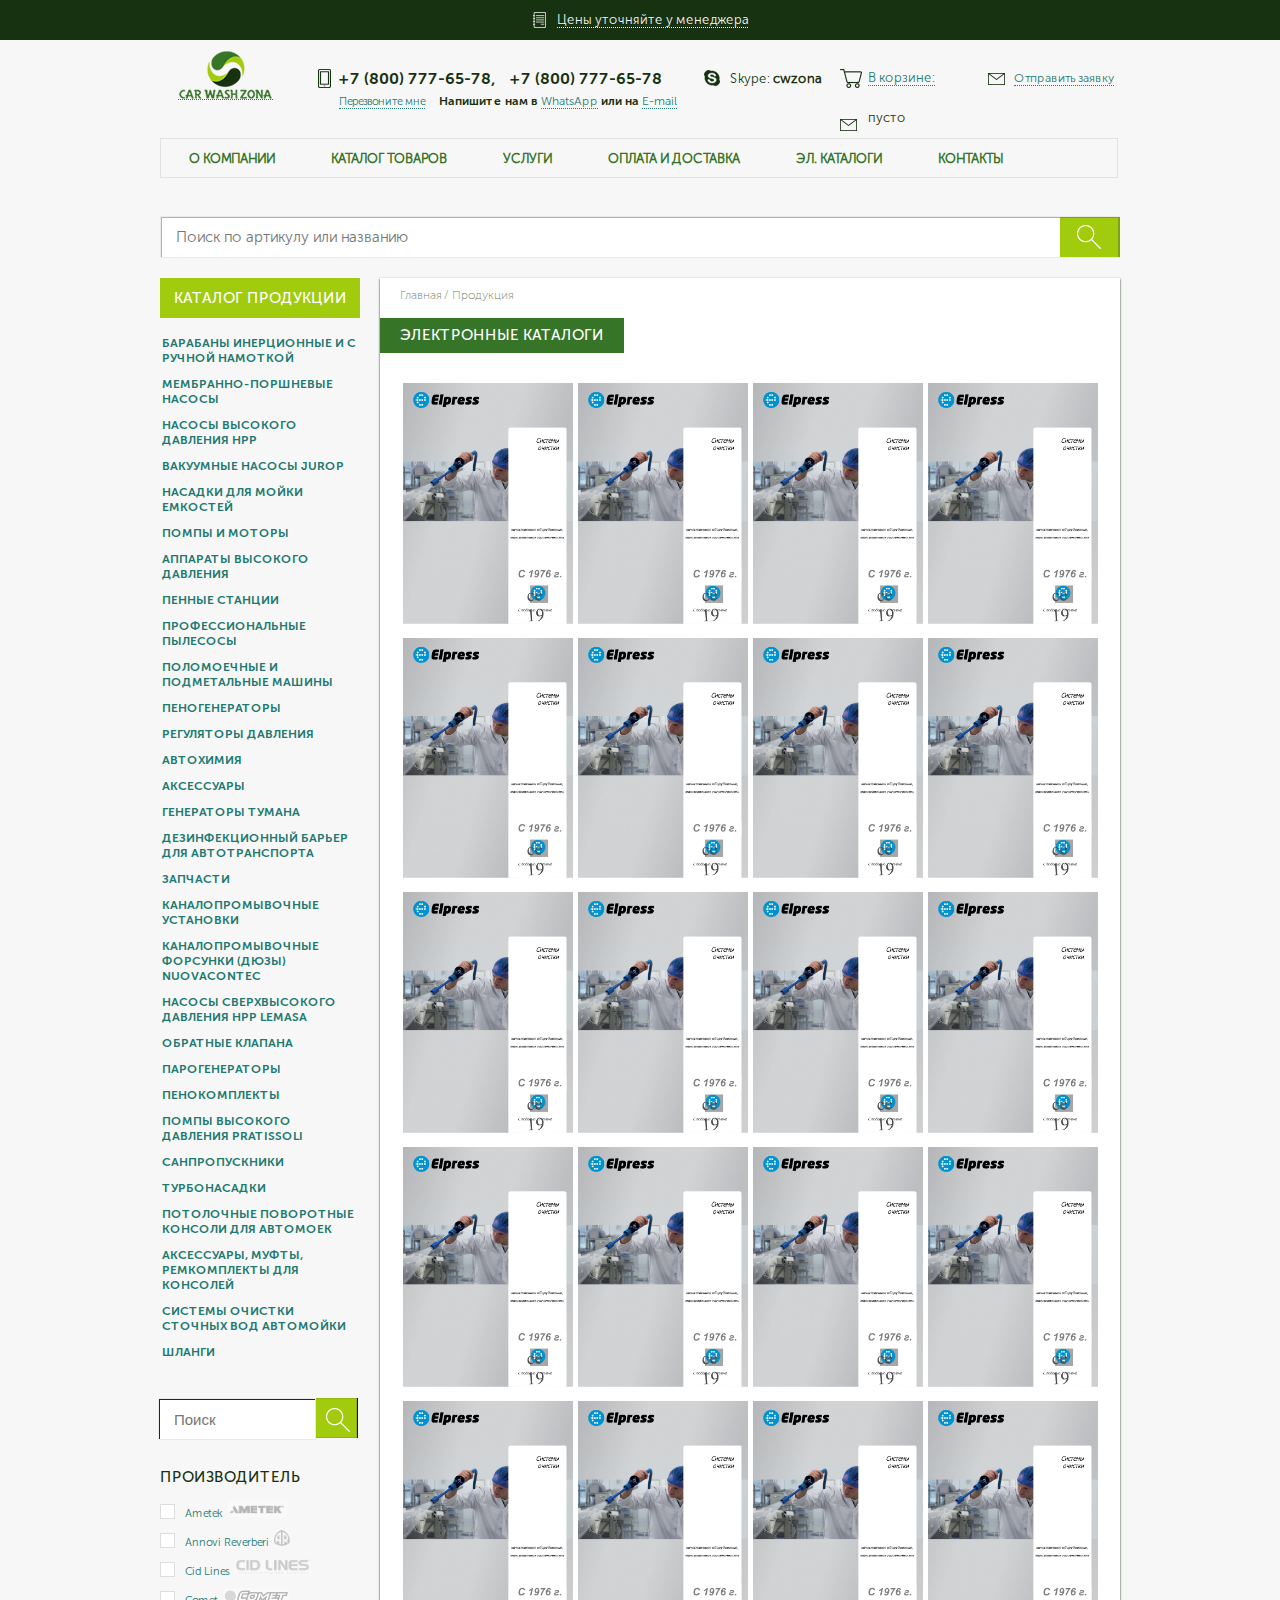
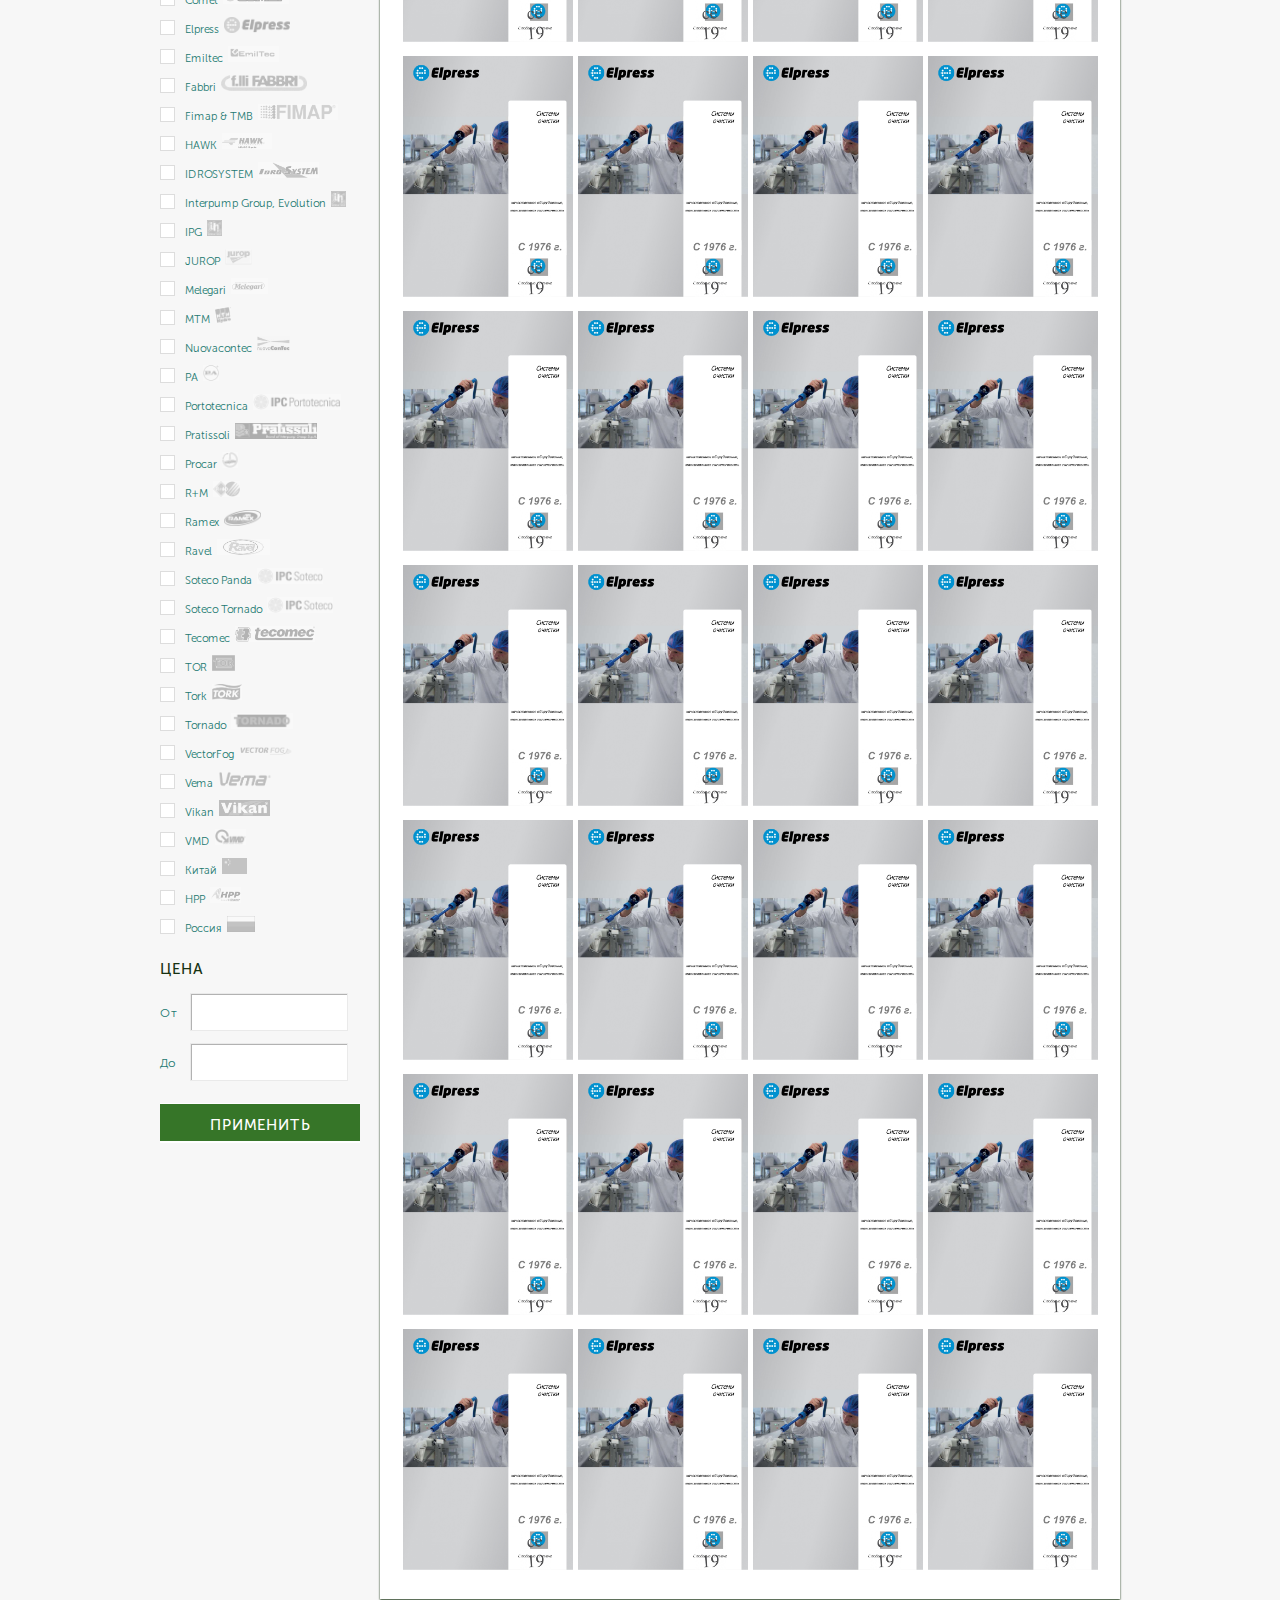
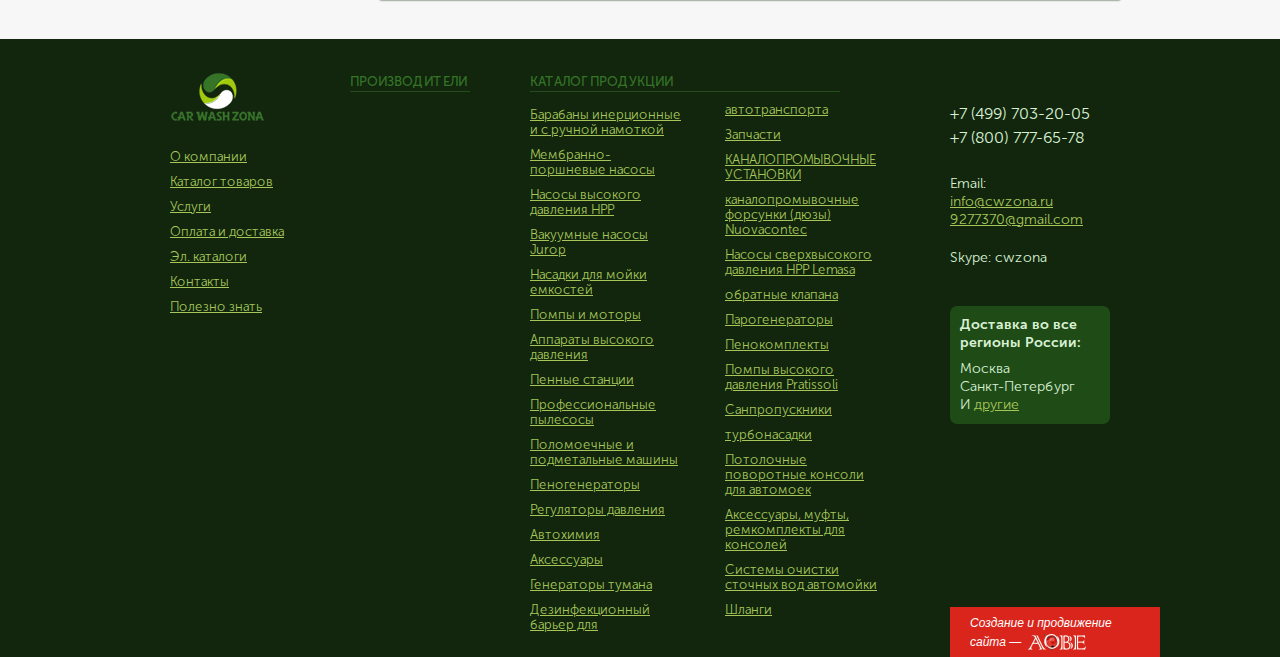
<file: el-katalog.html>
<!DOCTYPE html>
<html lang="ru">
<head>
	<meta charset="UTF-8">
	<meta http-equiv="X-UA-Compatible" content="IE=edge">
	<meta name="viewport" content="width=device-width, initial-scale=1.0">
	<link rel="stylesheet" href="css/header__nav.css">
	<link rel="stylesheet" href="css/left-filter.css">
	<link rel="stylesheet" href="css/footer-element.css">
	<link rel="stylesheet" href="css/style.css">
	<link rel="stylesheet" href="css/el.css">
	<title>El katalog</title>
</head>
<body>
  <div class="fancybox" id="fancyboxMail">
    <div class="fancybox-overlay"></div>
    <div
      class="
        fancybox-wrap fancybox-desktop fancybox-type-ajax fancybox-opened
      "
      tabindex="-1"
      style="
        width: 390px;
        height: auto;
        position: absolute;
        top: 93px;
        left: 50%;
        opacity: 1;
        overflow: visible;
        transform: translate(-50%, 0px);
      "
    >
      <div
        class="fancybox-skin"
        style="padding: 15px; width: auto; height: auto"
      >
        <div class="fancybox-outer">
          <div
            class="fancybox-inner"
            style="overflow: hidden; width: 360px; height: 450px"
          >
            <div class="mfeedback inner-form popup-form">
              <h2 class="title-15">Оставить заявку</h2>
              <br />

              <form class="feedback-form">
                <input type="hidden" name="sessid" id="sessid" />
                <div class="mf-name">
                  <div class="mf-text">Имя<span class="mf-req">*</span></div>
                  <input type="text" name="user_name" value="" />
                </div>
                <div class="mf-email">
                  <div class="mf-text">
                    Электронная почта<span class="mf-req">*</span>
                  </div>
                  <input type="text" name="user_email" value="" />
                </div>

                <div class="mf-message">
                  <div class="mf-text">Вопросы или пожелания</div>
                  <input type="text" name="MESSAGE" value="" />
                </div>

                <div class="mf-message">
                  <div class="mf-text"></div>
                  <div style="float: left; font-size: 16px">
                    <input
                      checked=""
                      name="personal"
                      style="font-size: 20px"
                      type="checkbox"
                    />Вы соглашаетесь на
                    <a href="/agreement/" target="_blank">обработку</a> ваших
                    данных
                  </div>
                </div>

                <br />
                <input
                  type="hidden"
                  name="PARAMS_HASH"
                  value="b29a5f7033972c40f264d51792b8e9ad"
                />
                <input
                  id="cel_1"
                  type="submit"
                  name="submit"
                  onclick="yaCounter33634304.reachGoal('zvonok'); return true;"
                  value="отправить"
                />
              </form>
            </div>
          </div>
        </div>
      </div>
      <a
        id="request-close"
        title="Close"
        class="fancybox-item fancybox-close"
        href="javascript:;"
      >
      </a>
    </div>
  </div>
  <div class="fancybox" id="fancyboxTele">
    <div class="fancybox-overlay"></div>
    <div
      class="
        fancybox-wrap fancybox-desktop fancybox-type-ajax fancybox-opened
      "
      tabindex="-1"
      style="
        width: 390px;
        height: auto;
        position: absolute;
        top: 57px;
        left: 50%;
        opacity: 1;
        overflow: visible;
        transform: translate(-50%, 0px);
      "
    >
      <div
        class="fancybox-skin"
        style="padding: 15px; width: auto; height: auto"
      >
        <div class="fancybox-outer">
          <div
            class="fancybox-inner"
            style="overflow: hidden; width: 360px; height: 450px"
          >
            <div class="mfeedback inner-form popup-form">
              <h2 class="title-15">Заказать обратный звонок</h2>
              <br />

              <form class="feedback-form">
                <input type="hidden" name="sessid" id="sessid" />
                <div class="mf-name">
                  <div class="mf-text">Имя<span class="mf-req">*</span></div>
                  <input type="text" name="user_name" value="" />
                </div>
                <div class="mf-email">
                  <div class="mf-text">
                    Телефон<span class="mf-req">*</span>
                  </div>
                  <input type="text" name="user_email" value="" />
                </div>

                <div class="mf-message">
                  <div class="mf-text">Удобное время для звонка</div>
                  <input type="text" name="MESSAGE" value="" />
                </div>

                <div class="mf-message">
                  <div class="mf-text"></div>
                  <div style="float: left; font-size: 16px">
                    <input
                      checked=""
                      name="personal"
                      style="font-size: 20px"
                      type="checkbox"
                    />Вы соглашаетесь на
                    <a href="/agreement/" target="_blank">обработку</a> ваших
                    данных
                  </div>
                </div>

                <br />
                <input
                  type="hidden"
                  name="PARAMS_HASH"
                  value="b29a5f7033972c40f264d51792b8e9ad"
                />
                <input
                  id="cel_1"
                  type="submit"
                  name="submit"
                  onclick="yaCounter33634304.reachGoal('zvonok'); return true;"
                  value="отправить"
                />
              </form>
            </div>
          </div>
        </div>
      </div>
      <a
        id="request-close"
        title="Close"
        class="fancybox-item fancybox-close"
        href="javascript:;"
      >
      </a>
    </div>
  </div>
	<section class="header">
      <div class="header__line">
        <div class="header__line-container">
          <div class="header__line-pricelist">
            <a href="" class="header__line-pricelist-content"
              >Цены уточняйте у менеджера</a
            >
          </div>
          <div class="empty"></div>
        </div>
        <div class="header__hamb">
          <span></span>
        </div>
      </div>
      <div class="wrap">
        <div class="header__top">
          <div class="container">
            <div class="header__cont">
              <a href="" class="logo"></a>
              <div class="phone">
                <a href="tel:+7 (800) 777-65-78" class="phone__tel"
                  >+7 (800) 777-65-78</a
                >,
                <span class="phone__probel"></span>
                <a href="tel:+7 (800) 777-65-78" class="phone__tel"
                  >+7 (800) 777-65-78</a
                >
                <br />
                <div class="call__me">
                  <a href="#" class="call__me-tel">Перезвоните мне</a>
                  <span
                    >Напишите нам в
                    <a target="_blank" href="https://wa.me/79269277370"
                      >WhatsApp</a
                    >
                    или на <a href="mailto:info@cwzona.ru">E-mail</a></span
                  >
                </div>
              </div>
              <div class="skype">Skype: <span class="bold">cwzona</span></div>
              <div class="cart cart__header">
                <a href="/cart/">В корзине:</a> <span class="count">пусто</span>
              </div>
              <div class="request">
                <a href="#" class="psevdo feedback fancybox.ajax"
                  >Отправить заявку</a
                >
              </div>
            </div>
            <div class="header__menu">
              <div class="header__menu-close"></div>
              <ul class="header__menu-nav">
                <li><a href="" class="header__menu-link">О компании</a></li>
                <li>
                  <a href="" class="header__menu-link">Каталог товаров</a>
                </li>
                <li class="parent">
                  <a href="#" class="header__menu-link">Услуги</a>
                  <ul class="root-item sub-menu-left">
                    <li>
                      <a
                        itemprop="discussionUrl"
                        href="/services/remont-oborudovaniya/"
                        >Ремонт оборудования</a
                      >
                    </li>

                    <li>
                      <a
                        itemprop="discussionUrl"
                        href="/services/prokat-oborudovaniya/"
                        >Прокат оборудования</a
                      >
                    </li>
                  </ul>
                </li>
                <li>
                  <a href="" class="header__menu-link">Оплата и доставка</a>
                </li>
                <li><a href="" class="header__menu-link">эл. каталоги</a></li>
                <li><a href="" class="header__menu-link">Контакты</a></li>
              </ul>
            </div>

            <div class="empty"></div>
          </div>
        </div>
        <form class="search__form" action="/search/" id="top-search">
          <input
            class="search"
            type="text"
            name="q"
            maxlength="50"
            placeholder="Поиск по артикулу или названию"
          />
          <input
            class="search-img"
            type="submit"
            name="s"
            onfocus="this.blur();"
            value=""
            id="search-submit-button"
          />
        </form>
      </div>
    </section>
	 <section class="katalog wrap">
      <div id="show-catalog" class="show-catalog">Каталог и фильтры</div>
      <div class="col__inner">
        <div class="col-inner-left">
          <a href="/products/" class="col-title">КАТАЛОГ ПРОДУКЦИИ</a>
          <ul class="menu-left">
            <li>
              <a href="/products/barabany/" class="root-item"
                >Барабаны инерционные и с ручной намоткой</a
              >
              <ul class="root-item sub-menu-left close">
                <li>
                  <a href="/products/baraban-inertsionnyy83/"
                    >барабаны (катушки) для шланга вд c инерционной смоткой</a
                  >
                </li>

                <li>
                  <a href="/products/baraban_s_ruchnoy_namotkoy/"
                    >барабаны (катушки для шланга) с ручной намоткой</a
                  >
                </li>

                <li>
                  <a href="/products/katushki_dlya_elektrokabelya/"
                    >барабаны для электрокабеля</a
                  >
                </li>

                <li>
                  <a href="/products/s_gidroprivodom/"
                    >барабаны с гидроприводом</a
                  >
                </li>

                <li>
                  <a href="/products/barabany_pozharovzryvobezopasnye/"
                    >барабаны пожаровзрывобезопасные</a
                  >
                </li>

                <li>
                  <a href="/products/barabany_adblue_dlya_biotopliva/"
                    >барабаны ADBlue для биотоплива</a
                  >
                </li>

                <li>
                  <a href="/products/barabany_gibrid/">барабаны гибрид</a>
                </li>

                <li>
                  <a href="/products/barabany_dlya_bolshogo_potoka_0_80_bar/"
                    >барабаны для большого потока (0-80 бар)</a
                  >
                </li>

                <li>
                  <a href="/products/barabany_dlya_vozdukha/"
                    >барабаны для воздуха</a
                  >
                </li>

                <li>
                  <a href="/products/barabany_dlya_vsasyvaniya/"
                    >барабаны для всасывания</a
                  >
                </li>

                <li>
                  <a href="/products/barabany_dlya_dizelnogo_topliva/"
                    >барабаны для дизельного топлива</a
                  >
                </li>

                <li>
                  <a href="/products/barabany_dlya_masla_i_zhira_0_400_bar/"
                    >барабаны для масла и жира (0-400 бар)</a
                  >
                </li>

                <li>
                  <a href="/products/barabany_dlya_para_160_c/"
                    >барабаны для пара 160 °C</a
                  >
                </li>

                <li>
                  <a href="/products/barabany_dlya_pitevoy_vody/"
                    >барабаны для питьевой воды</a
                  >
                </li>

                <li>
                  <a href="/products/barabany_dlya_svarki/"
                    >барабаны для сварки</a
                  >
                </li>

                <li>
                  <a href="/products/barabany_dlya_szhatogo_vozdukha/"
                    >барабаны для сжатого воздуха</a
                  >
                </li>

                <li>
                  <a href="/products/barabany_rabochee_davlenie_1000_bar/"
                    >барабаны рабочее давление 1000 бар</a
                  >
                </li>

                <li>
                  <a href="/products/barabany_rabochee_davlenie_400_bar/"
                    >барабаны рабочее давление 400 бар</a
                  >
                </li>

                <li>
                  <a href="/products/barabany_rabochee_davlenie_600_bar/"
                    >барабаны рабочее давление 600 бар</a
                  >
                </li>

                <li>
                  <a
                    href="/products/barabany_s_dvoynym_vkhodom_vozdukh_zhidkost/"
                    >барабаны с двойным входом воздух/жидкость</a
                  >
                </li>

                <li>
                  <a
                    href="/products/barabany_s_dvoynym_vkhodom_zhidkost_zhidkost/"
                    >барабаны с двойным входом жидкость/жидкость</a
                  >
                </li>

                <li>
                  <a
                    href="/products/barabany_s_mekhanizmom_bezopasnogo_smatyvaniya/"
                    >барабаны с механизмом безопасного сматывания</a
                  >
                </li>

                <li>
                  <a href="/products/barabany_s_pnevmonicheskim_privodom/"
                    >барабаны с пневматическим приводом</a
                  >
                </li>

                <li>
                  <a href="/products/s_elektroprivodom/"
                    >барабаны с электроприводом</a
                  >
                </li>

                <li>
                  <a href="/products/povorotnye_kronshteyny_/"
                    >поворотные кронштейны для барабанов</a
                  >
                </li>

                <li><a href="/products/aksessuarys/">аксессуары</a></li>
              </ul>
            </li>

            <li>
              <a
                href="/products/membranno_porshnevye_nasosy_/"
                class="root-item"
                >Мембранно-поршневые насосы
              </a>
              <ul class="root-item sub-menu-left close">
                <li>
                  <a href="/products/nasosy_comet_agrokulturnye_serii_bp/"
                    >насосы Comet агрокультурные серии BP</a
                  >
                </li>

                <li>
                  <a href="/products/nasosy_comet_agrokulturnye_serii_bps/"
                    >насосы Comet агрокультурные серии BPS</a
                  >
                </li>

                <li>
                  <a href="/products/nasosy_comet_agrokulturnye_serii_aps/"
                    >насосы Comet агрокультурные серии COMET APS</a
                  >
                </li>

                <li>
                  <a href="/products/nasosy_comet_agrokulturnye_serii_everflo/"
                    >насосы Comet агрокультурные серии COMET EVERFLO</a
                  >
                </li>

                <li>
                  <a href="/products/nasosy_comet_agrokulturnye_serii_ids/"
                    >насосы Comet агрокультурные серии IDS</a
                  >
                </li>

                <li>
                  <a href="/products/nasosy_comet_agrokulturnye_serii_mc/"
                    >насосы Comet агрокультурные серии MC</a
                  >
                </li>

                <li>
                  <a href="/products/nasosy_comet_agrokulturnye_serii_mp/"
                    >насосы Comet агрокультурные серии MP</a
                  >
                </li>

                <li>
                  <a href="/products/nasosy_comet_agrokulturnye_serii_p/"
                    >насосы Comet агрокультурные серии P</a
                  >
                </li>

                <li>
                  <a href="/products/plunzhernye_nasosy_comet/"
                    >плунжерные насосы Comet серия YA</a
                  >
                </li>

                <li>
                  <a href="/products/tsentrobezhnye_nasosy_comet/"
                    >центробежные насосы Comet серии C</a
                  >
                </li>

                <li><a href="/products/aksessuary/">аксессуары</a></li>
              </ul>
            </li>

            <li>
              <a
                href="/products/nasosy_vysokogo_davleniya_nrr/"
                class="root-item"
                >Насосы высокого давления НРР</a
              >
              <ul class="root-item sub-menu-left close">
                <li>
                  <a href="/products/zapchasti_hpp/">
                    запчасти серии GL-SL-EL</a
                  >
                </li>

                <li><a href="/products/zapchasti_nrr/">запчасти</a></li>

                <li>
                  <a href="/products/zapchasti_serii_slr/"
                    >запчасти серии SLR</a
                  >
                </li>

                <li>
                  <a href="/products/zapchasti_seriya_clw_/"
                    >запчасти серии CLW
                  </a>
                </li>

                <li>
                  <a href="/products/zapchasti_serii_el/">запчасти серии EL</a>
                </li>

                <li>
                  <a href="/products/zapchasti_serii_el_elr_elh_elhr/"
                    >запчасти серии EL-ELR-ELH-ELHR</a
                  >
                </li>

                <li>
                  <a href="/products/zapchasti_serii_es/">запчасти серии ES</a>
                </li>

                <li>
                  <a href="/products/zapchasti_serii_gl/">запчасти серии GL</a>
                </li>

                <li>
                  <a href="/products/zapchasti_serii_gl_el/"
                    >запчасти серии GL-EL</a
                  >
                </li>

                <li>
                  <a href="/products/zapchasti_serii_gl_sl/"
                    >запчасти серии GL-SL</a
                  >
                </li>

                <li>
                  <a href="/products/zapchasti_serii_glr/"
                    >запчасти серии GLR</a
                  >
                </li>

                <li>
                  <a href="/products/zapchasti_serii_sl/">запчасти серии SL</a>
                </li>

                <li>
                  <a href="/products/nasosy_serii_el_elr_els_nrr/"
                    >насосы серии EL-ELR-ELS НРР</a
                  >
                </li>

                <li>
                  <a href="/products/nasosy_serii_ev_evr_nrr_/"
                    >насосы серии EV/EVR НРР
                  </a>
                </li>

                <li>
                  <a href="/products/nasosy_serii_ch_nrr/"
                    >насосы серии CH НРР</a
                  >
                </li>

                <li>
                  <a href="/products/nasosy_serii_cl_clw_nrr/"
                    >насосы серии CL/CLW НРР</a
                  >
                </li>

                <li>
                  <a href="/products/nasosy_serii_elh_elhr_nrr/"
                    >насосы серии ELH-ELHR НРР</a
                  >
                </li>

                <li>
                  <a href="/products/nasosy_serii_es_esr_nrr/"
                    >насосы серии ES-ESR НРР</a
                  >
                </li>

                <li>
                  <a href="/products/nasosy_serii_mlr_nrr/"
                    >насосы серии MLR НРР</a
                  >
                </li>

                <li>
                  <a href="/products/nasosy_serii_rlr_nrr/"
                    >насосы серии RLR НРР</a
                  >
                </li>

                <li>
                  <a href="/products/nasosy_serii_slr_nrr/"
                    >насосы серии SLR НРР</a
                  >
                </li>

                <li>
                  <a href="/products/nasosy_serii_et_nrr/"
                    >насосы серии ЕТ НРР</a
                  >
                </li>

                <li>
                  <a href="/products/nasosy_seriya_ef_efr_hpp/"
                    >насосы серия EF-EFR HPP</a
                  >
                </li>

                <li>
                  <a href="/products/nasosy_serii_gl_glr_hpp/"
                    >насосы серия GL-GLR HPP</a
                  >
                </li>
              </ul>
            </li>

            <li>
              <a href="/products/vakuumnye_nasosy_jurop/" class="root-item"
                >Вакуумные насосы Jurop</a
              >
              <ul class="root-item sub-menu-left close">
                <li><a href="/products/_seriya_pvt/"> серия PVT</a></li>

                <li><a href="/products/zapchasti_jurop/">запчасти </a></li>

                <li><a href="/products/seriya_lc/">серия LC</a></li>

                <li><a href="/products/seriya_pn/">серия PN</a></li>

                <li><a href="/products/seriya_dl/">серия DL</a></li>

                <li><a href="/products/seriya_pnr_pne/">серия PNR/PNE</a></li>

                <li><a href="/products/seriya_pr/">серия PR</a></li>

                <li><a href="/products/seriya_vl/">серия VL</a></li>
              </ul>
            </li>

            <li>
              <a href="/products/nasadki_dlya_moyki_emkostey/" class="root-item"
                >Насадки для мойки емкостей</a
              >
              <ul class="root-item sub-menu-left close">
                <li>
                  <a href="/products/elektroprivod/"> с электроприводом</a>
                </li>

                <li>
                  <a href="/products/vrashchayushchiysya_fiting/"
                    >вращающийся фитинг</a
                  >
                </li>

                <li>
                  <a href="/products/nasadki_s_gidroprivodom_/"
                    >с гидроприводом</a
                  >
                </li>

                <li><a href="/products/s_otkachkoy/">с откачкой</a></li>

                <li>
                  <a href="/products/s_pnevmoprivodom/">с пневмоприводом</a>
                </li>
              </ul>
            </li>

            <li>
              <a href="/products/pompy-i-elektrodvigateli63/" class="root-item"
                >Помпы и моторы</a
              >
              <ul class="root-item sub-menu-left close">
                <li>
                  <a href="/products/motory_s_vneshnim_valom_ravel/"
                    >моторы с внешним валом</a
                  >
                </li>

                <li>
                  <a href="/products/elektrodvigatel-ravel55/"
                    >моторы с полым валом</a
                  >
                </li>

                <li>
                  <a href="/products/nasosy_ipg_morskaya_voda/"
                    >насосы IPG (морская вода)</a
                  >
                </li>

                <li>
                  <a href="/products/nasosy_ipg_s_kh/"
                    >насосы IPG (сел/хозяйство)</a
                  >
                </li>

                <li>
                  <a href="/products/nasosy_ipg_dlya_benzinovykh_dvigateley/"
                    >насосы IPG для бензиновых двигателей</a
                  >
                </li>

                <li>
                  <a
                    href="/products/nasosy-vysokogo-davleniya-anovi-reverberi84/"
                    >насосы высокого давления Anovi Reverberi</a
                  >
                </li>

                <li>
                  <a href="/products/nasosy_vysokogo_davleniya_comet/"
                    >насосы высокого давления Comet</a
                  >
                </li>

                <li>
                  <a href="/products/nasosy-vysokogo-davleniya-evolution15/"
                    >насосы высокого давления EVOLUTION</a
                  >
                </li>

                <li>
                  <a href="/products/nasosy-vysokogo-davleniya-hawk42/"
                    >насосы высокого давления HAWK</a
                  >
                </li>

                <li>
                  <a href="/products/nasosy-vysokogo-davleniya-portotecnica18/"
                    >насосы высокого давления PORTOTECNICA</a
                  >
                </li>

                <li>
                  <a href="/products/nasosy_promyshlennye_portotecnica/"
                    >насосы промышленные IPG</a
                  >
                </li>

                <li>
                  <a href="/products/nasosy_ipg_goryachaya_voda_do_85_c/"
                    >помпы для горячей воды</a
                  >
                </li>
              </ul>
            </li>

            <li>
              <a
                href="/products/apparaty-vysokogo-davleniya28/"
                class="root-item"
                >Аппараты высокого давления</a
              >
              <ul class="root-item sub-menu-left close">
                <li><a href="/products/avd_comet/">авд Comet</a></li>

                <li>
                  <a href="/products/avd_elite/"
                    >авд Portotecnica ELITE 2840T
                  </a>
                </li>

                <li>
                  <a href="/products/mobilnye-avd-bez-nagreva-vody61/"
                    >авд мобильные без нагрева воды</a
                  >
                </li>

                <li><a href="/products/bytovye-avd80/">бытовая серия</a></li>

                <li>
                  <a href="/products/generatory-goryachey-vody5/"
                    >генераторы горячей воды</a
                  >
                </li>

                <li>
                  <a href="/products/monobloki-bez-nagreva-vody70/"
                    >моноблоки без нагрева воды</a
                  >
                </li>

                <li>
                  <a
                    href="/products/monobloki_vysokogo_davleniya_annovi_reverberi/"
                    >моноблоки высокого давления Annovi Reverberi</a
                  >
                </li>

                <li>
                  <a href="/products/nastennye-apparaty-bez-nagreva-vody35/"
                    >настенные аппараты без нагрева воды с помпами AR</a
                  >
                </li>

                <li>
                  <a
                    href="/products/nastennye_apparaty_bez_nagreva_vody_s_s_pompami_ipg_serii_evolution/"
                    >настенные аппараты без нагрева воды с с помпами IPG серии
                    EVOLUTION</a
                  >
                </li>

                <li>
                  <a href="/products/s-benzinovym-dvigatelem63/"
                    >с бензиновым двигателем</a
                  >
                </li>

                <li>
                  <a href="/products/s-nagrevom-vody30/">с нагревом воды</a>
                </li>

                <li>
                  <a href="/products/statsionarnye-apparaty-bez-nagreva-vody5/"
                    >стационарные аппараты без нагрева воды</a
                  >
                </li>
              </ul>
            </li>

            <li>
              <a href="/products/pennye_stancii/" class="root-item"
                >Пенные станции</a
              >
              <ul class="root-item sub-menu-left close">
                <li><a href="/products/elpress/"> Elpress</a></li>

                <li><a href="/products/pennye_stancii_ramex/">Ramex</a></li>

                <li><a href="/products/pennye_stancii_vema/">Vema</a></li>
              </ul>
            </li>

            <li>
              <a href="/products/professionalnye-pylesosy18/" class="root-item"
                >Профессиональные пылесосы</a
              >
              <ul class="root-item sub-menu-left close">
                <li>
                  <a href="/products/pylesosy_i_pylevodososy_comet/"
                    >пылесосы и пылеводососы Comet</a
                  >
                </li>

                <li>
                  <a href="/products/pylesosy_portotecnica/"
                    >пылесосы Portotecnica</a
                  >
                </li>

                <li>
                  <a href="/products/pylesosy_soteco_panda/"
                    >пылесосы Soteco Panda</a
                  >
                </li>

                <li>
                  <a href="/products/pylesosy_soteco_tornado/"
                    >пылесосы Soteco Tornado</a
                  >
                </li>

                <li><a href="/products/turbiny/">турбины</a></li>

                <li><a href="/products/shlangi/">шланги для пылесосов</a></li>

                <li><a href="/products/aksessuary92/">аксессуары</a></li>
              </ul>
            </li>

            <li>
              <a
                href="/products/polomoechnye-i-podmetalnye-mashiny56/"
                class="root-item"
                >Поломоечные и подметальные машины</a
              >
              <ul class="root-item sub-menu-left close">
                <li>
                  <a href="/products/polomoechnye_mashiny_pa/"
                    >поломоечные машины PA</a
                  >
                </li>

                <li>
                  <a href="/products/aksessuary_fimap_tmb/"
                    >аксессуары Fimap &amp; TMB</a
                  >
                </li>

                <li>
                  <a href="/products/podmetalnye_mashiny_comet/"
                    >подметальные машины Comet</a
                  >
                </li>

                <li>
                  <a href="/products/podmetalnye_mashiny_fimap_tmb/"
                    >подметальные машины Fimap &amp; TMB</a
                  >
                </li>

                <li>
                  <a href="/products/polomoechnye_mashiny_comet/"
                    >поломоечные машины Comet</a
                  >
                </li>

                <li>
                  <a href="/products/polomoechnye_mashiny_fimap_tmb/"
                    >поломоечные машины Fimap &amp; TMB</a
                  >
                </li>

                <li>
                  <a href="/products/lavamatic3/"
                    >поломоечные машины Lavamatic</a
                  >
                </li>
              </ul>
            </li>

            <li>
              <a href="/products/penogeneratory51/" class="root-item"
                >Пеногенераторы</a
              >
              <ul class="root-item sub-menu-left close">
                <li>
                  <a href="/products/iz-nerzhaveyushchey-stali0/"
                    >из нержавеющей стали</a
                  >
                </li>

                <li><a href="/products/iz_plastmassy/">из пластмассы</a></li>

                <li>
                  <a href="/products/iz-chernogo-metalla-krashennye-9/"
                    >из черного металла (крашенные)</a
                  >
                </li>

                <li><a href="/products/spreery54/">спрееры</a></li>

                <li><a href="/products/aksessuary42/">аксессуары</a></li>
              </ul>
            </li>

            <li>
              <a href="/products/regulyatory-davleniya6/" class="root-item"
                >Регуляторы давления</a
              >
              <ul class="root-item sub-menu-left close">
                <li>
                  <a href="/products/regulyatory-davleniya-ra93/"
                    >регуляторы давления РА</a
                  >
                </li>

                <li>
                  <a href="/products/predokhranitelnye_klapana_pa/"
                    >предохранительные клапана PA</a
                  >
                </li>

                <li>
                  <a href="/products/klapana_s_pnevmoupravleniem_pa/"
                    >клапана с пневмоуправлением PA</a
                  >
                </li>

                <li>
                  <a href="/products/termoklapana_pa/">термоклапана PA</a>
                </li>

                <li>
                  <a href="/products/perepusknoy-klapan-ra22/"
                    >перепускной клапан РА</a
                  >
                </li>

                <li>
                  <a href="/products/predokhranitelnye-klapana41/"
                    >предохранительные клапана MTM</a
                  >
                </li>

                <li>
                  <a href="/products/predokhranitelnye-klapana-r-m11/"
                    >предохранительные клапана R+M</a
                  >
                </li>

                <li>
                  <a href="/products/regulyatory_davleniya_ipg/"
                    >регуляторы давления IPG</a
                  >
                </li>

                <li>
                  <a href="/products/regulyatory-davleniya-r-m44/"
                    >регуляторы давления R+M</a
                  >
                </li>

                <li>
                  <a href="/products/regulyatory_davleniya_tecomec/"
                    >регуляторы давления Tecomec</a
                  >
                </li>

                <li>
                  <a
                    href="/products/regulyatory_davleniya_dlya_pomp_promyshlennogo_primeneniya_ipg/"
                    >регуляторы давления для помп промышленного применения
                    IPG</a
                  >
                </li>

                <li>
                  <a href="/products/regulyatory_davleniya_mtm/"
                    >регуляторы давления МТМ</a
                  >
                </li>

                <li>
                  <a href="/products/remkomplekty-r-m51/">ремкомплекты R+M</a>
                </li>

                <li>
                  <a href="/products/remkomplekty_ra/">ремкомплекты РА</a>
                </li>

                <li>
                  <a href="/products/upravlenie_szhatym_vozdukhom/"
                    >управление сжатым воздухом</a
                  >
                </li>
              </ul>
            </li>

            <li>
              <a href="/products/avtokhimiya73/" class="root-item">Автохимия</a>
              <ul class="root-item sub-menu-left close">
                <li>
                  <a href="/products/dlya-polomoechnykh-mashin-cid-lines74/"
                    >для поломоечных машин CID LINES</a
                  >
                </li>

                <li>
                  <a href="/products/zhidkiy-vosk-cid-lines94/"
                    >жидкий воск CID LINES</a
                  >
                </li>

                <li>
                  <a href="/products/ochistiteli-salona-cid-lines42/"
                    >очистители салона CID LINES</a
                  >
                </li>

                <li>
                  <a href="/products/ochistitel-stekol-cid-lines20/"
                    >очиститель стекол CID LINES</a
                  >
                </li>

                <li>
                  <a href="/products/ochistka-diskov-cid-lines38/"
                    >очистка дисков CID LINES</a
                  >
                </li>

                <li>
                  <a href="/products/ochistka-ruk-cid-lines44/"
                    >очистка рук CID LINES</a
                  >
                </li>

                <li>
                  <a href="/products/polirol-kuzova-cid-lines88/"
                    >полироль кузова CID LINES</a
                  >
                </li>

                <li>
                  <a href="/products/protirochnyy-material83/"
                    >протирочный материал</a
                  >
                </li>

                <li>
                  <a href="/products/smazochnye-materialy-vmd41/"
                    >смазочные материалы VMD</a
                  >
                </li>

                <li>
                  <a href="/products/uborochnyy-inventar64/"
                    >уборочный инвентарь</a
                  >
                </li>

                <li>
                  <a href="/products/chernenie-reziny-cid-lines93/"
                    >чернение резины CID LINES</a
                  >
                </li>
              </ul>
            </li>

            <li>
              <a href="/products/aksessuary41/" class="root-item">Аксессуары</a>
              <ul class="root-item sub-menu-left close">
                <li><a href="/products/ars/">ARS</a></li>

                <li>
                  <a href="/products/mosmatic-pod-zakaz-52/"
                    >Mosmatic (под заказ)</a
                  >
                </li>

                <li><a href="/products/brs/">БРС</a></li>

                <li>
                  <a href="/products/gidrokompensatory99/">гидрокомпенсаторы</a>
                </li>

                <li>
                  <a href="/products/gryazevaya-freza68/">грязевая фреза</a>
                </li>

                <li>
                  <a href="/products/datchiki_davleniya/">датчики давления</a>
                </li>

                <li>
                  <a href="/products/derzhateli-dlya-pistoleta31/"
                    >держатели для пистолета</a
                  >
                </li>

                <li>
                  <a href="/products/derzhatel_dlya_kanistr/"
                    >держатель для канистр</a
                  >
                </li>

                <li>
                  <a href="/products/derzhatel_dlya_kovrikov_/"
                    >держатель для ковриков
                  </a>
                </li>

                <li>
                  <a
                    href="/products/dlya-prochistki-trub-i-promyvki-kanalizatsii47/"
                    >для прочистки труб и промывки канализации</a
                  >
                </li>

                <li><a href="/products/dozatron/">дозатрон</a></li>

                <li><a href="/products/zaglushki54/">заглушки</a></li>

                <li><a href="/products/zmeeviki83/">змеевики</a></li>

                <li>
                  <a href="/products/katushki-dlya-shlangov-vd25/"
                    >катушки для шлангов вд</a
                  >
                </li>

                <li><a href="/products/kran-sharovoy97/">кран шаровой</a></li>

                <li><a href="/products/manometry2/">манометры</a></li>

                <li>
                  <a href="/products/perekhodnik-uglovoy83/"
                    >переходник угловой</a
                  >
                </li>

                <li><a href="/products/perekhodniki22/">переходники</a></li>

                <li>
                  <a href="/products/peskostruynye-nasadki-dlya-portotecnica11/"
                    >пескоструйные насадки</a
                  >
                </li>

                <li><a href="/products/raznoe23/">разное</a></li>

                <li><a href="/products/reduktory_pa/">редукторы PА</a></li>

                <li>
                  <a href="/products/schetchiki-motochasov95/"
                    >счетчики моточасов</a
                  >
                </li>

                <li>
                  <a href="/products/teleskopicheskie_nasadki/"
                    >телескопические насадки</a
                  >
                </li>

                <li><a href="/products/troyniki5/">тройники</a></li>

                <li>
                  <a href="/products/umyvalnik_rukomoynik/"
                    >умывальник (рукомойник)</a
                  >
                </li>

                <li>
                  <a href="/products/filtry-vkhodnye-dlya-avd85/"
                    >фильтры входные для авд</a
                  >
                </li>

                <li><a href="/products/forsunki37/">форсунки </a></li>

                <li>
                  <a href="/products/forsunki-dlya-karcher86/"
                    >форсунки для KARCHER</a
                  >
                </li>

                <li>
                  <a href="/products/shtorki_dlya_avtomoek/"
                    >шторки для автомоек</a
                  >
                </li>

                <li>
                  <a href="/products/ezhektory_i_inzhektory/"
                    >эжекторы и инжекторы</a
                  >
                </li>
              </ul>
            </li>

            <li>
              <a href="/products/generatory_tumana/" class="root-item"
                >Генераторы тумана</a
              >
              <ul class="root-item sub-menu-left close">
                <li><a href="/products/goryachiy_tuman/">горячий туман</a></li>

                <li><a href="/products/kholodnyy_tuman/">холодный туман</a></li>
              </ul>
            </li>

            <li>
              <a
                href="/products/dezinfektsionnyy_barer_dlya_avtotransporta/"
                class="root-item"
                >Дезинфекционный барьер для автотранспорта</a
              >
            </li>

            <li>
              <a href="/products/zapchasti19/" class="root-item">Запчасти</a>
              <ul class="root-item sub-menu-left close">
                <li><a href="/products/dlya-evolution64/">для Evolution</a></li>

                <li><a href="/products/dlya-hawk59/">для HAWK</a></li>

                <li>
                  <a href="/products/dlya-portotecnica21/">для Portotecnica</a>
                </li>
              </ul>
            </li>

            <li>
              <a
                href="/products/kanalopromyvochnye_ustanovki/"
                class="root-item"
                >КАНАЛОПРОМЫВОЧНЫЕ УСТАНОВКИ</a
              >
            </li>

            <li>
              <a
                href="/products/kanalopromyvochnye_dyuzy_nuovacontec/"
                class="root-item"
                >каналопромывочные форсунки (дюзы) Nuovacontec</a
              >
              <ul class="root-item sub-menu-left close">
                <li>
                  <a href="/products/arzino_standartnye_forsunki/"
                    >ARZINО - стандартные форсунки</a
                  >
                </li>

                <li>
                  <a href="/products/avian_drobitelnye_forsunki/"
                    >AVIAN - дробительные форсунки</a
                  >
                </li>

                <li>
                  <a href="/products/barcis_sverlilnye_forsunki/"
                    >BARCIS сверлильные форсунки</a
                  >
                </li>

                <li>
                  <a
                    href="/products/carnia_friuli_ustroystva_dlya_obrezki_korney/"
                    >CARNIA - FRIULI устройства для обрезки корней</a
                  >
                </li>

                <li>
                  <a href="/products/cellina_standartnye_forsunki/"
                    >CELLINA - стандартные форсунки</a
                  >
                </li>

                <li>
                  <a href="/products/cimolais_propellernye_forsunki/"
                    >CIMOLAIS - пропеллерные форсунки</a
                  >
                </li>

                <li>
                  <a
                    href="/products/fara_duranno_canin_forsunki_s_vysokoy_proizvoditelnostyu_ochistki/"
                    >FARA - DURANNO - CANIN форсунки с высокой
                    производительностью очистки</a
                  >
                </li>

                <li>
                  <a
                    href="/products/isonzo_forsunki_s_vysokoy_proizvoditelnostyu_ochistki/"
                    >ISONZO форсунки с высокой производительностью очистки</a
                  >
                </li>

                <li>
                  <a href="/products/julia_izmelchayushchie_forsunki/"
                    >JULIA - измельчающие форсунки</a
                  >
                </li>

                <li>
                  <a href="/products/kombi_ustroystva_dlya_obrezki_korney/"
                    >KOMBI устройства для обрезки корней</a
                  >
                </li>

                <li>
                  <a href="/products/livenza_standartnye_forsunki/"
                    >LIVENZA - стандартные форсунки</a
                  >
                </li>

                <li>
                  <a href="/products/meduna_standartnye_forsunki/"
                    >MEDUNA - стандартные форсунки</a
                  >
                </li>

                <li>
                  <a
                    href="/products/mega_piave_donnye_forsunki_dlya_peska_i_gliny/"
                    >MEGA - PIAVE - донные форсунки для песка и глины</a
                  >
                </li>

                <li>
                  <a
                    href="/products/natisone_moshchnye_forsunki_dlya_peska_i_gliny/"
                    >NATISONE -мощные форсунки для песка и глины</a
                  >
                </li>

                <li>
                  <a href="/products/piciul_standartnye_forsunki/"
                    >PICIUL - стандартные форсунки</a
                  >
                </li>

                <li>
                  <a href="/products/platin_cut_200_frezernye_nasadki/"
                    >PLATIN CUT-фрезерные насадки</a
                  >
                </li>

                <li>
                  <a href="/products/raut_treugolnye_forsunki/"
                    >RAUT -треугольные форсунки</a
                  >
                </li>

                <li>
                  <a href="/products/rds_v_vibratsionnye_forsunki/"
                    >RDS-V вибрационные форсунки</a
                  >
                </li>

                <li>
                  <a
                    href="/products/tremol_vrashchayushchiesya_forsunki_s_radialnymi_struyami/"
                    >TREMOL - вращающиеся форсунки с радиальными струями</a
                  >
                </li>

                <li>
                  <a
                    href="/products/venturi_forsunki_v_forme_torpedy_i_ustroystva_dlya_vsasyvaniya_glinistogo_rastvora/"
                    >VENTURI форсунки в форме «торпеды» и устройства для
                    всасывания глинистого раствора</a
                  >
                </li>

                <li>
                  <a href="/products/vortex_standartnye_forsunki/"
                    >VORTEX - стандартные форсунки</a
                  >
                </li>

                <li>
                  <a
                    href="/products/warthog_forsunki_s_vysokoy_proizvoditelnostyu_ochistki/"
                    >WARTHOG - форсунки с высокой производительностью очистки</a
                  >
                </li>
              </ul>
            </li>

            <li>
              <a
                href="/products/nasosy_vysokogo_davleniya_hpp_h_lemasa/"
                class="root-item"
                >Насосы сверхвысокого давления HPP Lemasa</a
              >
            </li>

            <li>
              <a href="/products/obratnye_klapana/" class="root-item"
                >обратные клапана</a
              >
              <ul class="root-item sub-menu-left close">
                <li>
                  <a href="/products/proizvoditel_pa/">производитель PA</a>
                </li>

                <li>
                  <a href="/products/proizvoditel_r_m/">производитель R+M</a>
                </li>
              </ul>
            </li>

            <li>
              <a href="/products/parogeneratory/" class="root-item"
                >Парогенераторы</a
              >
              <ul class="root-item sub-menu-left close">
                <li>
                  <a href="/products/parogeneratory_comet/"
                    >парогенераторы Comet</a
                  >
                </li>

                <li>
                  <a href="/products/parogeneratory_portotecnica/"
                    >парогенераторы Portotecnica</a
                  >
                </li>
              </ul>
            </li>

            <li>
              <a href="/products/penokomplekty80/" class="root-item"
                >Пенокомплекты</a
              >
              <ul class="root-item sub-menu-left close">
                <li><a href="/products/adaptery45/">адаптеры</a></li>

                <li><a href="/products/aksessuary10/">аксессуары</a></li>

                <li>
                  <a href="/products/vrashchayushcheesya_soedineniya/"
                    >вращающееся соединения</a
                  >
                </li>

                <li><a href="/products/mufty-bayonet33/">муфты-байонет</a></li>

                <li><a href="/products/nippelya/">ниппеля</a></li>

                <li>
                  <a href="/products/penokomplekty_500_mm/"
                    >пенокомплекты 500 мм</a
                  >
                </li>

                <li>
                  <a href="/products/penokomplekty_600_mmm/"
                    >пенокомплекты 600 мм</a
                  >
                </li>

                <li>
                  <a href="/products/penokomplekty_700_mm/"
                    >пенокомплекты 700 мм</a
                  >
                </li>

                <li>
                  <a href="/products/penokomplekty_900_mm/"
                    >пенокомплекты 900 мм</a
                  >
                </li>

                <li>
                  <a href="/products/penokomplekty_s_perekhodnikami/"
                    >пенокомплекты с переходниками
                  </a>
                </li>

                <li><a href="/products/penonasadki/">пенонасадки</a></li>

                <li>
                  <a href="/products/penoraspyliteli94/">пенораспылители</a>
                </li>

                <li><a href="/products/pistolety64/">пистолеты</a></li>

                <li>
                  <a href="/products/pistolet_vysokogo_davleniya/"
                    >пистолеты высокого давления</a
                  >
                </li>

                <li>
                  <a href="/products/pistolety_dlya_moek_samoobsluzhivaniya/"
                    >пистолеты для моек самообслуживания</a
                  >
                </li>

                <li>
                  <a href="/products/pistolety_dlya_peny/"
                    >пистолеты для пены</a
                  >
                </li>

                <li>
                  <a href="/products/pistolety-nizkogo-davleniya38/"
                    >пистолеты низкого давления</a
                  >
                </li>

                <li>
                  <a href="/products/pistolety_sverkhvysokogo_davleniya/"
                    >пистолеты сверхвысокого давления</a
                  >
                </li>

                <li>
                  <a href="/products/pistolety-srednego-davleniya30/"
                    >пистолеты среднего давления</a
                  >
                </li>

                <li>
                  <a
                    href="/products/plastikovyy_nakonenchik_kopya_forsunkoderzhatel/"
                    >пластиковый наконечник копья (форсункодержатель)</a
                  >
                </li>

                <li>
                  <a href="/products/raspyliteli-dlya-khimchistki98/"
                    >распылители для химчистки</a
                  >
                </li>

                <li>
                  <a href="/products/raspyliteli-ruchnye4/"
                    >распылители и пенораспылители низкого давления</a
                  >
                </li>

                <li>
                  <a href="/products/remkomplekty-dlya-pistoletov59/"
                    >ремкомплекты для пистолетов</a
                  >
                </li>

                <li>
                  <a href="/products/setchatyy_filtr_tabletka/"
                    >сетчатый фильтр (таблетка)</a
                  >
                </li>

                <li>
                  <a href="/products/struynye_trubki_i_kopya_120_sm/"
                    >струйные трубки и копья 100-200 см
                  </a>
                </li>

                <li>
                  <a href="/products/stroynye_trubki_i_kopya_20sm/"
                    >струйные трубки и копья 20 см</a
                  >
                </li>

                <li>
                  <a href="/products/kopya_30_sm/"
                    >струйные трубки и копья 30 -38 см</a
                  >
                </li>

                <li>
                  <a href="/products/kopya_40_sm/"
                    >струйные трубки и копья 40 -45 см</a
                  >
                </li>

                <li>
                  <a href="/products/kopya_50_mm/"
                    >струйные трубки и копья 50 см</a
                  >
                </li>

                <li>
                  <a href="/products/kopya_60_sm/"
                    >струйные трубки и копья 60 см</a
                  >
                </li>

                <li>
                  <a href="/products/kopya_70_sm/"
                    >струйные трубки и копья 70-76,8 см</a
                  >
                </li>

                <li>
                  <a href="/products/struynye_trubki_i_kopya_80_sm/"
                    >струйные трубки и копья 80-88.7 см</a
                  >
                </li>

                <li>
                  <a href="/products/struynye_trubki_i_kopya_90_sm/"
                    >струйные трубки и копья 90 см</a
                  >
                </li>
              </ul>
            </li>

            <li>
              <a
                href="/products/pompy_vysokogo_davleniya_pratissoli/"
                class="root-item"
                >Помпы высокого давления Pratissoli</a
              >
              <ul class="root-item sub-menu-left close">
                <li>
                  <a href="/products/regulyatory_davleniya_/"
                    >регуляторы давления Pratissoli</a
                  >
                </li>

                <li>
                  <a
                    href="/products/pompy_pratissoli_kommunalnaya_sfera_primeneniya/"
                    >помпы Pratissoli коммунальная сфера применения</a
                  >
                </li>

                <li>
                  <a href="/products/pompy_pratissoli_sverkhvysokoe_davlenie/"
                    >помпы Pratissoli сверхвысокое давление</a
                  >
                </li>

                <li>
                  <a href="/products/pompy_pratissoli_dlya_pozharotusheniya/"
                    >помпы Pratissoli для пожаротушения</a
                  >
                </li>

                <li>
                  <a href="/products/pompy_pratissoli_dlya_rabot_po_bureniyu/"
                    >помпы Pratissoli для работ по бурению</a
                  >
                </li>

                <li>
                  <a
                    href="/products/pompy_pratissoli_spetsialnogo_primeneniya_ochistka_ot_nakipi/"
                    >помпы Pratissoli специального применения (очистка от
                    накипи)</a
                  >
                </li>

                <li>
                  <a
                    href="/products/pompy_pratissoli_spetsialnogo_primeneniya_dlya_tekstilnoy_promyshlennosti/"
                    >помпы Pratissoli специального применения (для текстильной
                    промышленности)</a
                  >
                </li>
              </ul>
            </li>

            <li>
              <a href="/products/sanpropuskniki/" class="root-item"
                >Санпропускники</a
              >
            </li>

            <li>
              <a href="/products/turbonasadki/" class="root-item"
                >турбонасадки</a
              >
              <ul class="root-item sub-menu-left close">
                <li>
                  <a href="/products/turbofrezy_160_250_bar/"
                    >турбофрезы 160-250 бар</a
                  >
                </li>

                <li>
                  <a href="/products/turbofrezy_350_600_bar/"
                    >турбофрезы 350-700 бар</a
                  >
                </li>
              </ul>
            </li>

            <li>
              <a href="/products/konsoli45/" class="root-item"
                >Потолочные поворотные консоли для автомоек</a
              >
              <ul class="root-item sub-menu-left close">
                <li><a href="/products/konsoli-r-m60/">консоли R+M</a></li>

                <li>
                  <a href="/products/konsoli-mtm-hydro15/">консоли МТМ Hydro</a>
                </li>

                <li>
                  <a href="/products/konsoli_otechestvennogo_proizvodstva_/"
                    >консоли производства Россия</a
                  >
                </li>

                <li><a href="/products/konsoli-ra35/">консоли РА</a></li>
              </ul>
            </li>

            <li>
              <a
                href="/products/aksessuary_mufty_remkomplekty_dlya_konsoley/"
                class="root-item"
                >Аксессуары, муфты, ремкомплекты для консолей</a
              >
              <ul class="root-item sub-menu-left close">
                <li><a href="/products/aksessuary86/">аксессуары</a></li>

                <li>
                  <a href="/products/povorotnye-mufty-dlya-konsoley-r-m39/"
                    >поворотные муфты для консолей R+M</a
                  >
                </li>

                <li>
                  <a
                    href="/products/povorotnye-mufty-dlya-konsoley-mtm-hydro89/"
                    >поворотные муфты для консолей МТМ Hydro</a
                  >
                </li>

                <li>
                  <a href="/products/povorotnye-mufty-dlya-konsoley-ra47/"
                    >поворотные муфты для консолей РА</a
                  >
                </li>

                <li>
                  <a href="/products/remkomplekty-dlya-konsoley-r-m8/"
                    >ремкомплекты для консолей R+M</a
                  >
                </li>

                <li>
                  <a href="/products/remkomplekty-dlya-konsoley-ra18/"
                    >ремкомплекты для консолей РА</a
                  >
                </li>

                <li>
                  <a
                    href="/products/remkomplekty-dlya-povorotnykh-muft-mtm-hydro85/"
                    >ремкомплекты для поворотных муфт MTM Hydro</a
                  >
                </li>
              </ul>
            </li>

            <li>
              <a
                href="/products/sistemy_ochistki_stochnykh_vod_avtomoyki/"
                class="root-item"
                >Системы очистки сточных вод автомойки</a
              >
              <ul class="root-item sub-menu-left close">
                <li>
                  <a href="/products/otstoyniki_dlya_avtomoyki_/"
                    >отстойники для автомойки
                  </a>
                </li>

                <li>
                  <a href="/products/ochistnye_sooruzheniya_dlya_avtomoyki/"
                    >очистные сооружения для автомойки</a
                  >
                </li>
              </ul>
            </li>

            <li>
              <a href="/products/shlangi17/" class="root-item">Шланги</a>
              <ul class="root-item sub-menu-left close">
                <li>
                  <a href="/products/armatura-dlya-shlangov34/">арматура</a>
                </li>

                <li>
                  <a href="/products/rukav-vysokogo-davleniya28/"
                    >высокого давления в бухтах</a
                  >
                </li>

                <li>
                  <a
                    href="/products/vysokogo-davleniya-s-zashchitoy-ot-peregiba42/"
                    >высокого давления с защитой от перегиба</a
                  >
                </li>

                <li>
                  <a href="/products/derzhateli_dlya_shlanga/"
                    >держатели для шланга</a
                  >
                </li>

                <li><a href="/products/bytovye_karcher/">для KARCHER</a></li>

                <li>
                  <a href="/products/dlya_moek_samoobsluzhivaniya/"
                    >для моек самообслуживания</a
                  >
                </li>

                <li>
                  <a href="/products/vysokogo-davleniya20/"
                    >для пищевой промышленности</a
                  >
                </li>

                <li>
                  <a
                    href="/products/dlya_prochistki_trub_i_promyvki_kanalizatsii/"
                    >для прочистки труб и промывки канализации</a
                  >
                </li>

                <li>
                  <a
                    href="/products/kanalopromyvochnyy_rukav_dlya_kommunalnoy_tekhniki/"
                    >каналопромывочный рукав для коммунальной техники</a
                  >
                </li>

                <li>
                  <a href="/products/nizkogo-davleniya26/">низкого давления</a>
                </li>

                <li>
                  <a href="/products/srednego_davleniya/">среднего давления</a>
                </li>
              </ul>
            </li>
          </ul>
          <form action="/search/" class="search-form" id="left-search">
            <input
              class="search"
              type="text"
              name="q"
              maxlength="50"
              placeholder="Поиск"
            />
            <input
              class="search-img"
              type="submit"
              name="s"
              onfocus="this.blur();"
              value=""
              id="search-submit-button"
            />
          </form>
          <form action="" class="left-filter">
            <div class="title">Производитель</div>
            <div class="left-comp-check">
              <div class="jq-checkbox">
                <input
                  unselectable="on"
                  type="checkbox"
                  value="Y"
                  name="arrFilter_8_2307795737"
                  id="arrFilter_8_2307795737"
                />
                <div class="jq-checkbox__div"></div>
              </div>
              <label for="arrFilter_8_2307795737"
                >Ametek<img
                  class="comp-img grey"
                  src="img/comp1.gif"
                  style="height: 16px; margin-left: 5px; /*float:left*/"
              /></label>
            </div>
            <div class="left-comp-check">
              <div class="jq-checkbox">
                <input
                  unselectable="on"
                  type="checkbox"
                  value="Y"
                  name="arrFilter_8_2307795737"
                  id="arrFilter_8_2307795737"
                />
                <div class="jq-checkbox__div"></div>
              </div>
              <label for="arrFilter_8_2307795737"
                >Annovi Reverberi<img
                  class="comp-img grey"
                  src="img/comp2.jpg"
                  style="height: 16px; margin-left: 5px; /*float:left*/"
              /></label>
            </div>
            <div class="left-comp-check">
              <div class="jq-checkbox">
                <input
                  unselectable="on"
                  type="checkbox"
                  value="Y"
                  name="arrFilter_8_2307795737"
                  id="arrFilter_8_2307795737"
                />
                <div class="jq-checkbox__div"></div>
              </div>
              <label for="arrFilter_8_2307795737"
                >Cid Lines<img
                  class="comp-img grey"
                  src="img/comp3.png"
                  style="height: 16px; margin-left: 5px; /*float:left*/"
              /></label>
            </div>
            <div class="left-comp-check">
              <div class="jq-checkbox">
                <input
                  unselectable="on"
                  type="checkbox"
                  value="Y"
                  name="arrFilter_8_2307795737"
                  id="arrFilter_8_2307795737"
                />
                <div class="jq-checkbox__div"></div>
              </div>
              <label for="arrFilter_8_2307795737"
                >Comet<img
                  class="comp-img grey"
                  src="img/comp4.png"
                  style="height: 16px; margin-left: 5px; /*float:left*/"
              /></label>
            </div>
            <div class="left-comp-check">
              <div class="jq-checkbox">
                <input
                  unselectable="on"
                  type="checkbox"
                  value="Y"
                  name="arrFilter_8_2307795737"
                  id="arrFilter_8_2307795737"
                />
                <div class="jq-checkbox__div"></div>
              </div>
              <label for="arrFilter_8_2307795737"
                >Elpress<img
                  class="comp-img grey"
                  src="img/comp5.png"
                  style="height: 16px; margin-left: 5px; /*float:left*/"
              /></label>
            </div>
            <div class="left-comp-check">
              <div class="jq-checkbox">
                <input
                  unselectable="on"
                  type="checkbox"
                  value="Y"
                  name="arrFilter_8_2307795737"
                  id="arrFilter_8_2307795737"
                />
                <div class="jq-checkbox__div"></div>
              </div>
              <label for="arrFilter_8_2307795737"
                >Emiltec<img
                  class="comp-img grey"
                  src="img/comp6.png"
                  style="height: 16px; margin-left: 5px; /*float:left*/"
              /></label>
            </div>
            <div class="left-comp-check">
              <div class="jq-checkbox">
                <input
                  unselectable="on"
                  type="checkbox"
                  value="Y"
                  name="arrFilter_8_2307795737"
                  id="arrFilter_8_2307795737"
                />
                <div class="jq-checkbox__div"></div>
              </div>
              <label for="arrFilter_8_2307795737"
                >Fabbri<img
                  class="comp-img grey"
                  src="img/comp7.png"
                  style="height: 16px; margin-left: 5px; /*float:left*/"
              /></label>
            </div>
            <div class="left-comp-check">
              <div class="jq-checkbox">
                <input
                  unselectable="on"
                  type="checkbox"
                  value="Y"
                  name="arrFilter_8_2307795737"
                  id="arrFilter_8_2307795737"
                />
                <div class="jq-checkbox__div"></div>
              </div>
              <label for="arrFilter_8_2307795737"
                >Fimap & TMB<img
                  class="comp-img grey"
                  src="img/comp8.jpg"
                  style="height: 16px; margin-left: 5px; /*float:left*/"
              /></label>
            </div>
            <div class="left-comp-check">
              <div class="jq-checkbox">
                <input
                  unselectable="on"
                  type="checkbox"
                  value="Y"
                  name="arrFilter_8_2307795737"
                  id="arrFilter_8_2307795737"
                />
                <div class="jq-checkbox__div"></div>
              </div>
              <label for="arrFilter_8_2307795737"
                >HAWK<img
                  class="comp-img grey"
                  src="img/comp9.jpg"
                  style="height: 16px; margin-left: 5px; /*float:left*/"
              /></label>
            </div>
            <div class="left-comp-check">
              <div class="jq-checkbox">
                <input
                  unselectable="on"
                  type="checkbox"
                  value="Y"
                  name="arrFilter_8_2307795737"
                  id="arrFilter_8_2307795737"
                />
                <div class="jq-checkbox__div"></div>
              </div>
              <label for="arrFilter_8_2307795737"
                >IDROSYSTEM<img
                  class="comp-img grey"
                  src="img/comp10.png"
                  style="height: 16px; margin-left: 5px; /*float:left*/"
              /></label>
            </div>
            <div class="left-comp-check">
              <div class="jq-checkbox">
                <input
                  unselectable="on"
                  type="checkbox"
                  value="Y"
                  name="arrFilter_8_2307795737"
                  id="arrFilter_8_2307795737"
                />
                <div class="jq-checkbox__div"></div>
              </div>
              <label for="arrFilter_8_2307795737"
                >Interpump Group, Evolution<img
                  class="comp-img grey"
                  src="img/comp11.png"
                  style="height: 16px; margin-left: 5px; /*float:left*/"
              /></label>
            </div>
            <div class="left-comp-check">
              <div class="jq-checkbox">
                <input
                  unselectable="on"
                  type="checkbox"
                  value="Y"
                  name="arrFilter_8_2307795737"
                  id="arrFilter_8_2307795737"
                />
                <div class="jq-checkbox__div"></div>
              </div>
              <label for="arrFilter_8_2307795737"
                >IPG<img
                  class="comp-img grey"
                  src="img/comp12.png"
                  style="height: 16px; margin-left: 5px; /*float:left*/"
              /></label>
            </div>
            <div class="left-comp-check">
              <div class="jq-checkbox">
                <input
                  unselectable="on"
                  type="checkbox"
                  value="Y"
                  name="arrFilter_8_2307795737"
                  id="arrFilter_8_2307795737"
                />
                <div class="jq-checkbox__div"></div>
              </div>
              <label for="arrFilter_8_2307795737"
                >JUROP<img
                  class="comp-img grey"
                  src="img/comp13.png"
                  style="height: 16px; margin-left: 5px; /*float:left*/"
              /></label>
            </div>
            <div class="left-comp-check">
              <div class="jq-checkbox">
                <input
                  unselectable="on"
                  type="checkbox"
                  value="Y"
                  name="arrFilter_8_2307795737"
                  id="arrFilter_8_2307795737"
                />
                <div class="jq-checkbox__div"></div>
              </div>
              <label for="arrFilter_8_2307795737"
                >Melegari<img
                  class="comp-img grey"
                  src="img/comp14.png"
                  style="height: 16px; margin-left: 5px; /*float:left*/"
              /></label>
            </div>
            <div class="left-comp-check">
              <div class="jq-checkbox">
                <input
                  unselectable="on"
                  type="checkbox"
                  value="Y"
                  name="arrFilter_8_2307795737"
                  id="arrFilter_8_2307795737"
                />
                <div class="jq-checkbox__div"></div>
              </div>
              <label for="arrFilter_8_2307795737"
                >MTM<img
                  class="comp-img grey"
                  src="img/comp15.jpg"
                  style="height: 16px; margin-left: 5px; /*float:left*/"
              /></label>
            </div>
            <div class="left-comp-check">
              <div class="jq-checkbox">
                <input
                  unselectable="on"
                  type="checkbox"
                  value="Y"
                  name="arrFilter_8_2307795737"
                  id="arrFilter_8_2307795737"
                />
                <div class="jq-checkbox__div"></div>
              </div>
              <label for="arrFilter_8_2307795737"
                >Nuovacontec<img
                  class="comp-img grey"
                  src="img/comp16.png"
                  style="height: 16px; margin-left: 5px; /*float:left*/"
              /></label>
            </div>
            <div class="left-comp-check">
              <div class="jq-checkbox">
                <input
                  unselectable="on"
                  type="checkbox"
                  value="Y"
                  name="arrFilter_8_2307795737"
                  id="arrFilter_8_2307795737"
                />
                <div class="jq-checkbox__div"></div>
              </div>
              <label for="arrFilter_8_2307795737"
                >PA<img
                  class="comp-img grey"
                  src="img/comp17.png"
                  style="height: 16px; margin-left: 5px; /*float:left*/"
              /></label>
            </div>
            <div class="left-comp-check">
              <div class="jq-checkbox">
                <input
                  unselectable="on"
                  type="checkbox"
                  value="Y"
                  name="arrFilter_8_2307795737"
                  id="arrFilter_8_2307795737"
                />
                <div class="jq-checkbox__div"></div>
              </div>
              <label for="arrFilter_8_2307795737"
                >Portotecnica<img
                  class="comp-img grey"
                  src="img/comp18.png"
                  style="height: 16px; margin-left: 5px; /*float:left*/"
              /></label>
            </div>
            <div class="left-comp-check">
              <div class="jq-checkbox">
                <input
                  unselectable="on"
                  type="checkbox"
                  value="Y"
                  name="arrFilter_8_2307795737"
                  id="arrFilter_8_2307795737"
                />
                <div class="jq-checkbox__div"></div>
              </div>
              <label for="arrFilter_8_2307795737"
                >Pratissoli<img
                  class="comp-img grey"
                  src="img/comp19.jpg"
                  style="height: 16px; margin-left: 5px; /*float:left*/"
              /></label>
            </div>
            <div class="left-comp-check">
              <div class="jq-checkbox">
                <input
                  unselectable="on"
                  type="checkbox"
                  value="Y"
                  name="arrFilter_8_2307795737"
                  id="arrFilter_8_2307795737"
                />
                <div class="jq-checkbox__div"></div>
              </div>
              <label for="arrFilter_8_2307795737"
                >Procar<img
                  class="comp-img grey"
                  src="img/comp20.png"
                  style="height: 16px; margin-left: 5px; /*float:left*/"
              /></label>
            </div>
            <div class="left-comp-check">
              <div class="jq-checkbox">
                <input
                  unselectable="on"
                  type="checkbox"
                  value="Y"
                  name="arrFilter_8_2307795737"
                  id="arrFilter_8_2307795737"
                />
                <div class="jq-checkbox__div"></div>
              </div>
              <label for="arrFilter_8_2307795737"
                >R+M<img
                  class="comp-img grey"
                  src="img/comp21.png"
                  style="height: 16px; margin-left: 5px; /*float:left*/"
              /></label>
            </div>
            <div class="left-comp-check">
              <div class="jq-checkbox">
                <input
                  unselectable="on"
                  type="checkbox"
                  value="Y"
                  name="arrFilter_8_2307795737"
                  id="arrFilter_8_2307795737"
                />
                <div class="jq-checkbox__div"></div>
              </div>
              <label for="arrFilter_8_2307795737"
                >Ramex<img
                  class="comp-img grey"
                  src="img/comp22.png"
                  style="height: 16px; margin-left: 5px; /*float:left*/"
              /></label>
            </div>
            <div class="left-comp-check">
              <div class="jq-checkbox">
                <input
                  unselectable="on"
                  type="checkbox"
                  value="Y"
                  name="arrFilter_8_2307795737"
                  id="arrFilter_8_2307795737"
                />
                <div class="jq-checkbox__div"></div>
              </div>
              <label for="arrFilter_8_2307795737"
                >Ravel<img
                  class="comp-img grey"
                  src="img/comp23.jpg"
                  style="height: 16px; margin-left: 5px; /*float:left*/"
              /></label>
            </div>
            <div class="left-comp-check">
              <div class="jq-checkbox">
                <input
                  unselectable="on"
                  type="checkbox"
                  value="Y"
                  name="arrFilter_8_2307795737"
                  id="arrFilter_8_2307795737"
                />
                <div class="jq-checkbox__div"></div>
              </div>
              <label for="arrFilter_8_2307795737"
                >Soteco Panda<img
                  class="comp-img grey"
                  src="img/comp24.png"
                  style="height: 16px; margin-left: 5px; /*float:left*/"
              /></label>
            </div>
            <div class="left-comp-check">
              <div class="jq-checkbox">
                <input
                  unselectable="on"
                  type="checkbox"
                  value="Y"
                  name="arrFilter_8_2307795737"
                  id="arrFilter_8_2307795737"
                />
                <div class="jq-checkbox__div"></div>
              </div>
              <label for="arrFilter_8_2307795737"
                >Soteco Tornado<img
                  class="comp-img grey"
                  src="img/comp25.png"
                  style="height: 16px; margin-left: 5px; /*float:left*/"
              /></label>
            </div>
            <div class="left-comp-check">
              <div class="jq-checkbox">
                <input
                  unselectable="on"
                  type="checkbox"
                  value="Y"
                  name="arrFilter_8_2307795737"
                  id="arrFilter_8_2307795737"
                />
                <div class="jq-checkbox__div"></div>
              </div>
              <label for="arrFilter_8_2307795737"
                >Tecomec<img
                  class="comp-img grey"
                  src="img/comp26.png"
                  style="height: 16px; margin-left: 5px; /*float:left*/"
              /></label>
            </div>
            <div class="left-comp-check">
              <div class="jq-checkbox">
                <input
                  unselectable="on"
                  type="checkbox"
                  value="Y"
                  name="arrFilter_8_2307795737"
                  id="arrFilter_8_2307795737"
                />
                <div class="jq-checkbox__div"></div>
              </div>
              <label for="arrFilter_8_2307795737"
                >TOR<img
                  class="comp-img grey"
                  src="img/comp27.png"
                  style="height: 16px; margin-left: 5px; /*float:left*/"
              /></label>
            </div>
            <div class="left-comp-check">
              <div class="jq-checkbox">
                <input
                  unselectable="on"
                  type="checkbox"
                  value="Y"
                  name="arrFilter_8_2307795737"
                  id="arrFilter_8_2307795737"
                />
                <div class="jq-checkbox__div"></div>
              </div>
              <label for="arrFilter_8_2307795737"
                >Tork<img
                  class="comp-img grey"
                  src="img/comp28.png"
                  style="height: 16px; margin-left: 5px; /*float:left*/"
              /></label>
            </div>
            <div class="left-comp-check">
              <div class="jq-checkbox">
                <input
                  unselectable="on"
                  type="checkbox"
                  value="Y"
                  name="arrFilter_8_2307795737"
                  id="arrFilter_8_2307795737"
                />
                <div class="jq-checkbox__div"></div>
              </div>
              <label for="arrFilter_8_2307795737"
                >Tornado<img
                  class="comp-img grey"
                  src="img/comp29.png"
                  style="height: 16px; margin-left: 5px; /*float:left*/"
              /></label>
            </div>
            <div class="left-comp-check">
              <div class="jq-checkbox">
                <input
                  unselectable="on"
                  type="checkbox"
                  value="Y"
                  name="arrFilter_8_2307795737"
                  id="arrFilter_8_2307795737"
                />
                <div class="jq-checkbox__div"></div>
              </div>
              <label for="arrFilter_8_2307795737"
                >VectorFog<img
                  class="comp-img grey"
                  src="img/comp30.png"
                  style="height: 16px; margin-left: 5px; /*float:left*/"
              /></label>
            </div>
            <div class="left-comp-check">
              <div class="jq-checkbox">
                <input
                  unselectable="on"
                  type="checkbox"
                  value="Y"
                  name="arrFilter_8_2307795737"
                  id="arrFilter_8_2307795737"
                />
                <div class="jq-checkbox__div"></div>
              </div>
              <label for="arrFilter_8_2307795737"
                >Vema<img
                  class="comp-img grey"
                  src="img/comp31.png"
                  style="height: 16px; margin-left: 5px; /*float:left*/"
              /></label>
            </div>
            <div class="left-comp-check">
              <div class="jq-checkbox">
                <input
                  unselectable="on"
                  type="checkbox"
                  value="Y"
                  name="arrFilter_8_2307795737"
                  id="arrFilter_8_2307795737"
                />
                <div class="jq-checkbox__div"></div>
              </div>
              <label for="arrFilter_8_2307795737"
                >Vikan<img
                  class="comp-img grey"
                  src="img/comp32.jpg"
                  style="height: 16px; margin-left: 5px; /*float:left*/"
              /></label>
            </div>
            <div class="left-comp-check">
              <div class="jq-checkbox">
                <input
                  unselectable="on"
                  type="checkbox"
                  value="Y"
                  name="arrFilter_8_2307795737"
                  id="arrFilter_8_2307795737"
                />
                <div class="jq-checkbox__div"></div>
              </div>
              <label for="arrFilter_8_2307795737"
                >VMD<img
                  class="comp-img grey"
                  src="img/comp33.png"
                  style="height: 16px; margin-left: 5px; /*float:left*/"
              /></label>
            </div>
            <div class="left-comp-check">
              <div class="jq-checkbox">
                <input
                  unselectable="on"
                  type="checkbox"
                  value="Y"
                  name="arrFilter_8_2307795737"
                  id="arrFilter_8_2307795737"
                />
                <div class="jq-checkbox__div"></div>
              </div>
              <label for="arrFilter_8_2307795737"
                >Китай<img
                  class="comp-img grey"
                  src="img/comp34.jpg"
                  style="height: 16px; margin-left: 5px; /*float:left*/"
              /></label>
            </div>
            <div class="left-comp-check">
              <div class="jq-checkbox">
                <input
                  unselectable="on"
                  type="checkbox"
                  value="Y"
                  name="arrFilter_8_2307795737"
                  id="arrFilter_8_2307795737"
                />
                <div class="jq-checkbox__div"></div>
              </div>
              <label for="arrFilter_8_2307795737"
                >НРР<img
                  class="comp-img grey"
                  src="img/comp35.jpg"
                  style="height: 16px; margin-left: 5px; /*float:left*/"
              /></label>
            </div>
            <div class="left-comp-check">
              <div class="jq-checkbox">
                <input
                  unselectable="on"
                  type="checkbox"
                  value="Y"
                  name="arrFilter_8_2307795737"
                  id="arrFilter_8_2307795737"
                />
                <div class="jq-checkbox__div"></div>
              </div>
              <label for="arrFilter_8_2307795737"
                >Россия<img
                  class="comp-img grey"
                  src="img/comp36.png"
                  style="height: 16px; margin-left: 5px; /*float:left*/"
              /></label>
            </div>
            <div class="empty"></div>
            <div class="title">Цена</div>

            <label class="price-filter">От</label>
            <input
              class="min-price"
              type="text"
              name="arrFilter_2_MIN"
              id="arrFilter_2_MIN"
              value=""
              size="5"
            />
            <label class="price-filter">До</label>
            <input
              class="min-price"
              type="text"
              name="arrFilter_2_MIN"
              id="arrFilter_2_MIN"
              value=""
              size="5"
            />
            <input
              type="submit"
              id="set_filter"
              name="set_filter"
              value="ПРИМЕНИТЬ"
            />
          </form>
        </div>
        <div class="col-inner-content">
          <div class="breadcrumbs" itemscope="itemscope">
            <span
              itemprop="itemListElement"
              itemscope="itemscope"
              itemtype="http://schema.org/ListItem"
              ><a href="/" title="Главная" itemprop="item">
                <span itemprop="name">Главная</span>
                <meta itemprop="position" content="0" />
              </a>
            </span>

            /
            <span>Продукция</span>
          </div>
          <h1 class="page-title">
           Электронные каталоги
          </h1>
			 <table width="100%">
				<tbody>
				<tr>
					<td>
						<a href="/images/ELPRESS-1.pdf" target="_blank"><img src="img/el1.jpg"></a>
					</td>
					<td>
						<a href="/images/ELPRESS-1.pdf" target="_blank"><img src="img/el1.jpg"></a>
					</td>
					<td>
						<a href="/images/ELPRESS-1.pdf" target="_blank"><img src="img/el1.jpg"></a>
					</td>
					<td>
						<a href="/images/ELPRESS-1.pdf" target="_blank"><img src="img/el1.jpg"></a>
					</td>
				</tr>
				<tr>
					<td>
						<a href="/images/ELPRESS-1.pdf" target="_blank"><img src="img/el1.jpg"></a>
					</td>
					<td>
						<a href="/images/ELPRESS-1.pdf" target="_blank"><img src="img/el1.jpg"></a>
					</td>
					<td>
						<a href="/images/ELPRESS-1.pdf" target="_blank"><img src="img/el1.jpg"></a>
					</td>
					<td>
						<a href="/images/ELPRESS-1.pdf" target="_blank"><img src="img/el1.jpg"></a>
					</td>
				</tr>
				<tr>
					<td>
						<a href="/images/ELPRESS-1.pdf" target="_blank"><img src="img/el1.jpg"></a>
					</td>
					<td>
						<a href="/images/ELPRESS-1.pdf" target="_blank"><img src="img/el1.jpg"></a>
					</td>
					<td>
						<a href="/images/ELPRESS-1.pdf" target="_blank"><img src="img/el1.jpg"></a>
					</td>
					<td>
						<a href="/images/ELPRESS-1.pdf" target="_blank"><img src="img/el1.jpg"></a>
					</td>
				</tr>
				<tr>
					<td>
						<a href="/images/ELPRESS-1.pdf" target="_blank"><img src="img/el1.jpg"></a>
					</td>
					<td>
						<a href="/images/ELPRESS-1.pdf" target="_blank"><img src="img/el1.jpg"></a>
					</td>
					<td>
						<a href="/images/ELPRESS-1.pdf" target="_blank"><img src="img/el1.jpg"></a>
					</td>
					<td>
						<a href="/images/ELPRESS-1.pdf" target="_blank"><img src="img/el1.jpg"></a>
					</td>
				</tr>
				<tr>
					<td>
						<a href="/images/ELPRESS-1.pdf" target="_blank"><img src="img/el1.jpg"></a>
					</td>
					<td>
						<a href="/images/ELPRESS-1.pdf" target="_blank"><img src="img/el1.jpg"></a>
					</td>
					<td>
						<a href="/images/ELPRESS-1.pdf" target="_blank"><img src="img/el1.jpg"></a>
					</td>
					<td>
						<a href="/images/ELPRESS-1.pdf" target="_blank"><img src="img/el1.jpg"></a>
					</td>
				</tr>
				<tr>
					<td>
						<a href="/images/ELPRESS-1.pdf" target="_blank"><img src="img/el1.jpg"></a>
					</td>
					<td>
						<a href="/images/ELPRESS-1.pdf" target="_blank"><img src="img/el1.jpg"></a>
					</td>
					<td>
						<a href="/images/ELPRESS-1.pdf" target="_blank"><img src="img/el1.jpg"></a>
					</td>
					<td>
						<a href="/images/ELPRESS-1.pdf" target="_blank"><img src="img/el1.jpg"></a>
					</td>
				</tr>
				<tr>
					<td>
						<a href="/images/ELPRESS-1.pdf" target="_blank"><img src="img/el1.jpg"></a>
					</td>
					<td>
						<a href="/images/ELPRESS-1.pdf" target="_blank"><img src="img/el1.jpg"></a>
					</td>
					<td>
						<a href="/images/ELPRESS-1.pdf" target="_blank"><img src="img/el1.jpg"></a>
					</td>
					<td>
						<a href="/images/ELPRESS-1.pdf" target="_blank"><img src="img/el1.jpg"></a>
					</td>
				</tr>
				<tr>
					<td>
						<a href="/images/ELPRESS-1.pdf" target="_blank"><img src="img/el1.jpg"></a>
					</td>
					<td>
						<a href="/images/ELPRESS-1.pdf" target="_blank"><img src="img/el1.jpg"></a>
					</td>
					<td>
						<a href="/images/ELPRESS-1.pdf" target="_blank"><img src="img/el1.jpg"></a>
					</td>
					<td>
						<a href="/images/ELPRESS-1.pdf" target="_blank"><img src="img/el1.jpg"></a>
					</td>
				</tr>
				<tr>
					<td>
						<a href="/images/ELPRESS-1.pdf" target="_blank"><img src="img/el1.jpg"></a>
					</td>
					<td>
						<a href="/images/ELPRESS-1.pdf" target="_blank"><img src="img/el1.jpg"></a>
					</td>
					<td>
						<a href="/images/ELPRESS-1.pdf" target="_blank"><img src="img/el1.jpg"></a>
					</td>
					<td>
						<a href="/images/ELPRESS-1.pdf" target="_blank"><img src="img/el1.jpg"></a>
					</td>
				</tr>
				<tr>
					<td>
						<a href="/images/ELPRESS-1.pdf" target="_blank"><img src="img/el1.jpg"></a>
					</td>
					<td>
						<a href="/images/ELPRESS-1.pdf" target="_blank"><img src="img/el1.jpg"></a>
					</td>
					<td>
						<a href="/images/ELPRESS-1.pdf" target="_blank"><img src="img/el1.jpg"></a>
					</td>
					<td>
						<a href="/images/ELPRESS-1.pdf" target="_blank"><img src="img/el1.jpg"></a>
					</td>
				</tr>
				<tr>
					<td>
						<a href="/images/ELPRESS-1.pdf" target="_blank"><img src="img/el1.jpg"></a>
					</td>
					<td>
						<a href="/images/ELPRESS-1.pdf" target="_blank"><img src="img/el1.jpg"></a>
					</td>
					<td>
						<a href="/images/ELPRESS-1.pdf" target="_blank"><img src="img/el1.jpg"></a>
					</td>
					<td>
						<a href="/images/ELPRESS-1.pdf" target="_blank"><img src="img/el1.jpg"></a>
					</td>
				</tr>
				</tbody>
				</table>
			 </div>
			 </div>
			 </section>
			 <footer class="footer">
				<div class="wrap">
				  <div class="col-160">
					 <a class="logo" href="#"></a>
					 <ul>
						<li>
						  <a href="/company/">О компании</a>
						</li>
						<li>
						  <a href="/products/">Каталог товаров</a>
						</li>
						<li class="parent">
						  <a href="/services/">Услуги</a>
						</li>
						<li>
						  <a href="/delivery/">Оплата и доставка</a>
						</li>
						<li>
						  <a href="/catalogs/">Эл. каталоги</a>
						</li>
						<li>
						  <a href="/contacts/">Контакты</a>
						</li>
						<li>
						  <a href="/polezno/">Полезно знать</a>
						</li>
					 </ul>
				  </div>
				  <div class="col-160">
					 <div class="col-title">ПРОИЗВОДИТЕЛИ</div>
				  </div>
				  <div class="col-360">
					 <div class="col-title">КАТАЛОГ ПРОДУКЦИИ</div>
					 <ul>
						<li>
						  <a href="/products/barabany/"
							 >Барабаны инерционные и с ручной намоткой</a
						  >
						</li>
		
						<li>
						  <a href="/products/membranno_porshnevye_nasosy_/"
							 >Мембранно-поршневые насосы
						  </a>
						</li>
		
						<li>
						  <a href="/products/nasosy_vysokogo_davleniya_nrr/"
							 >Насосы высокого давления НРР</a
						  >
						</li>
		
						<li>
						  <a href="/products/vakuumnye_nasosy_jurop/"
							 >Вакуумные насосы Jurop</a
						  >
						</li>
		
						<li>
						  <a href="/products/nasadki_dlya_moyki_emkostey/"
							 >Насадки для мойки емкостей</a
						  >
						</li>
		
						<li>
						  <a href="/products/pompy-i-elektrodvigateli63/">Помпы и моторы</a>
						</li>
		
						<li>
						  <a href="/products/apparaty-vysokogo-davleniya28/"
							 >Аппараты высокого давления</a
						  >
						</li>
		
						<li><a href="/products/pennye_stancii/">Пенные станции</a></li>
		
						<li>
						  <a href="/products/professionalnye-pylesosy18/"
							 >Профессиональные пылесосы</a
						  >
						</li>
		
						<li>
						  <a href="/products/polomoechnye-i-podmetalnye-mashiny56/"
							 >Поломоечные и подметальные машины</a
						  >
						</li>
		
						<li><a href="/products/penogeneratory51/">Пеногенераторы</a></li>
		
						<li>
						  <a href="/products/regulyatory-davleniya6/"
							 >Регуляторы давления</a
						  >
						</li>
		
						<li><a href="/products/avtokhimiya73/">Автохимия</a></li>
		
						<li><a href="/products/aksessuary41/">Аксессуары</a></li>
		
						<li>
						  <a href="/products/generatory_tumana/">Генераторы тумана</a>
						</li>
		
						<li>
						  <a href="/products/dezinfektsionnyy_barer_dlya_avtotransporta/"
							 >Дезинфекционный барьер для автотранспорта</a
						  >
						</li>
		
						<li><a href="/products/zapchasti19/">Запчасти</a></li>
		
						<li>
						  <a href="/products/kanalopromyvochnye_ustanovki/"
							 >КАНАЛОПРОМЫВОЧНЫЕ УСТАНОВКИ</a
						  >
						</li>
		
						<li>
						  <a href="/products/kanalopromyvochnye_dyuzy_nuovacontec/"
							 >каналопромывочные форсунки (дюзы) Nuovacontec</a
						  >
						</li>
		
						<li>
						  <a href="/products/nasosy_vysokogo_davleniya_hpp_h_lemasa/"
							 >Насосы сверхвысокого давления HPP Lemasa</a
						  >
						</li>
		
						<li><a href="/products/obratnye_klapana/">обратные клапана</a></li>
		
						<li><a href="/products/parogeneratory/">Парогенераторы</a></li>
		
						<li><a href="/products/penokomplekty80/">Пенокомплекты</a></li>
		
						<li>
						  <a href="/products/pompy_vysokogo_davleniya_pratissoli/"
							 >Помпы высокого давления Pratissoli</a
						  >
						</li>
		
						<li><a href="/products/sanpropuskniki/">Санпропускники</a></li>
		
						<li><a href="/products/turbonasadki/">турбонасадки</a></li>
		
						<li>
						  <a href="/products/konsoli45/"
							 >Потолочные поворотные консоли для автомоек</a
						  >
						</li>
		
						<li>
						  <a href="/products/aksessuary_mufty_remkomplekty_dlya_konsoley/"
							 >Аксессуары, муфты, ремкомплекты для консолей</a
						  >
						</li>
		
						<li>
						  <a href="/products/sistemy_ochistki_stochnykh_vod_avtomoyki/"
							 >Системы очистки сточных вод автомойки</a
						  >
						</li>
		
						<li><a href="/products/shlangi17/">Шланги</a></li>
					 </ul>
				  </div>
				  <div class="col-160">
					 <p class="phone">
						+7 (499) 703-20-05<br />
						+7 (800) 777-65-78
					 </p>
					 <noindex>
						<p>
						  Email: <br />
						  <a href="mailto:info@cwzona.ru">info@cwzona.ru</a><br />
						  <a href="mailto:9277370@gmail.com">9277370@gmail.com</a>
						</p>
						<p>Skype: cwzona</p>
					 </noindex>
					 <br />
					 <p class="footer__dostavka">
						<b>Доставка во все регионы России:</b> <br />
						Москва <br />
						Санкт-Петербург <br />
						И <a href="https://cwzona.ru/delivery/">другие</a>
					 </p>
				  </div>
				  <div class="empty"></div>
				  <div class="aqbe">
					 <a href="http://www.aqbe.ru" target="_blank"
						>Создание и продвижение<br />
						сайта —</a
					 >
				  </div>
				</div>
			 </footer>
			 <script src="js/scroll__top-all.js"></script>
			 <script src="js/script.js"></script>
			 <script src="js/checked-left-comp.js"></script>


</body>
</html>
</file>
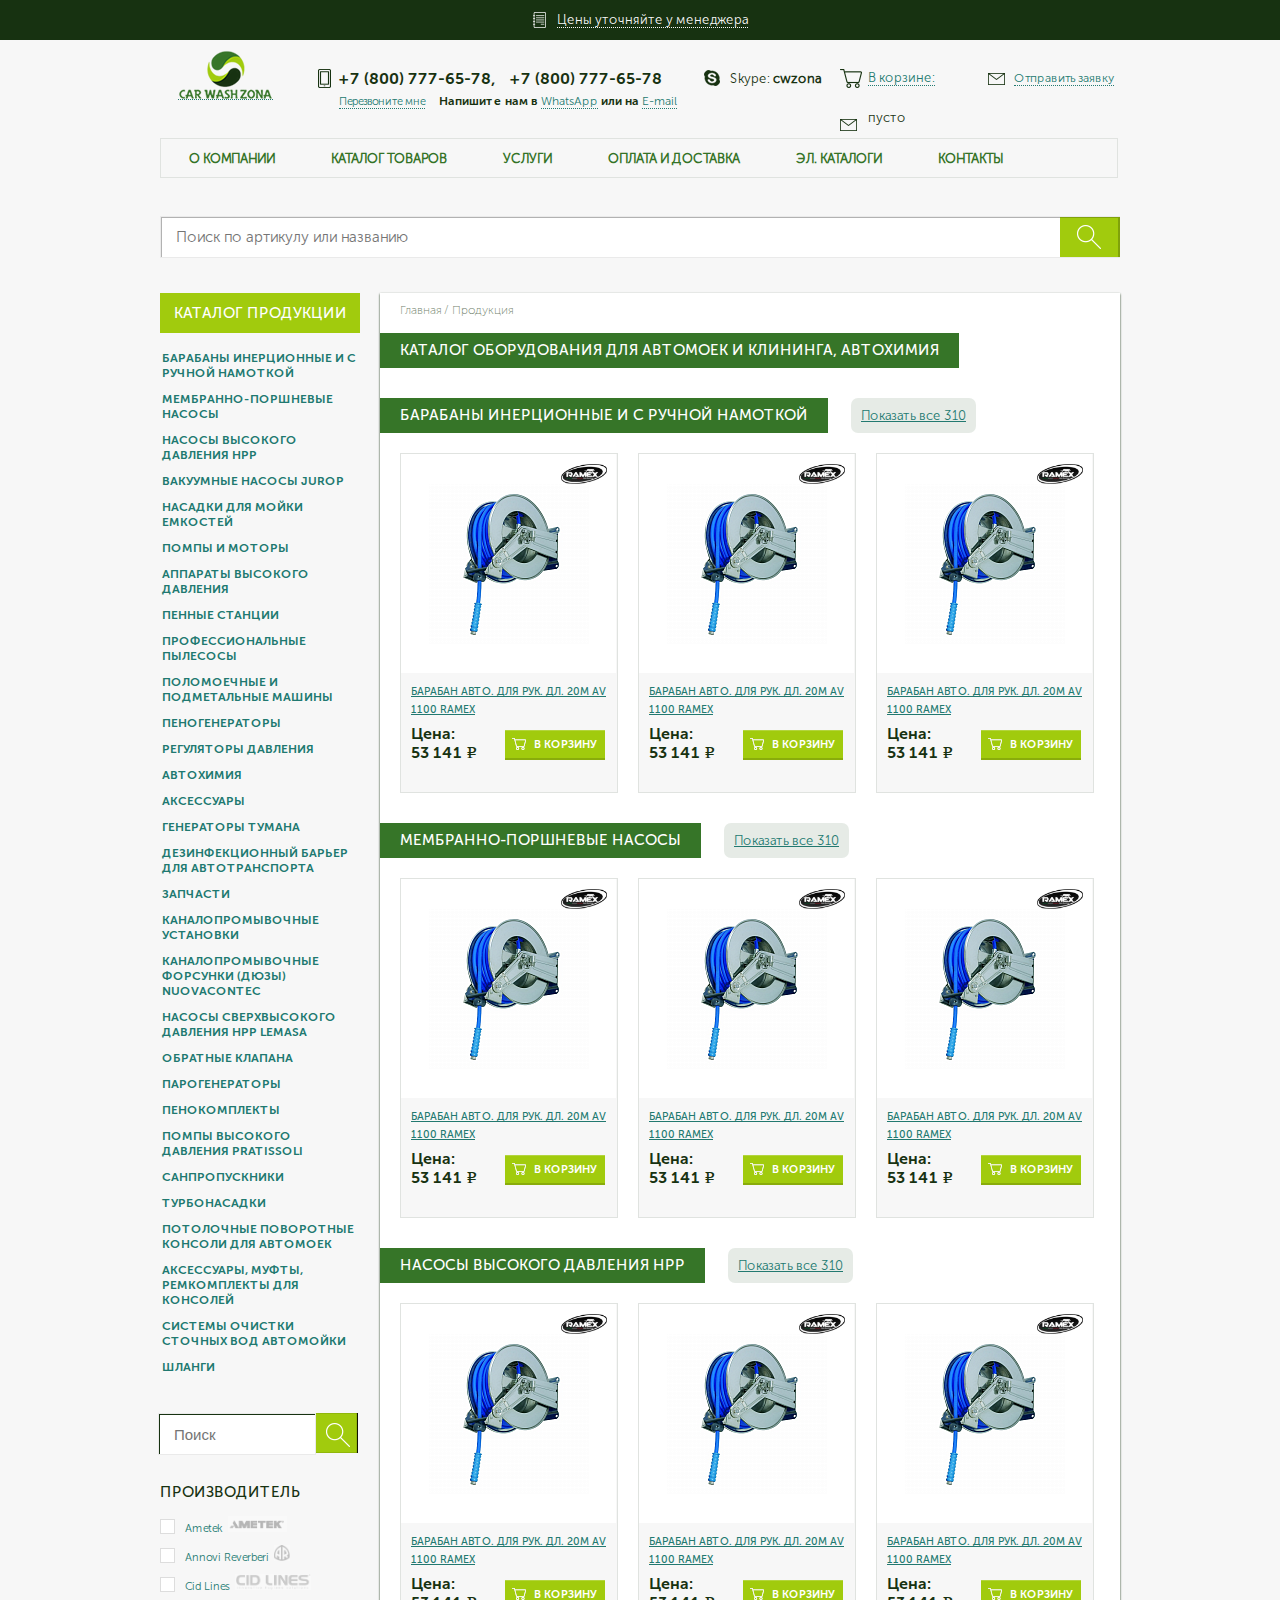
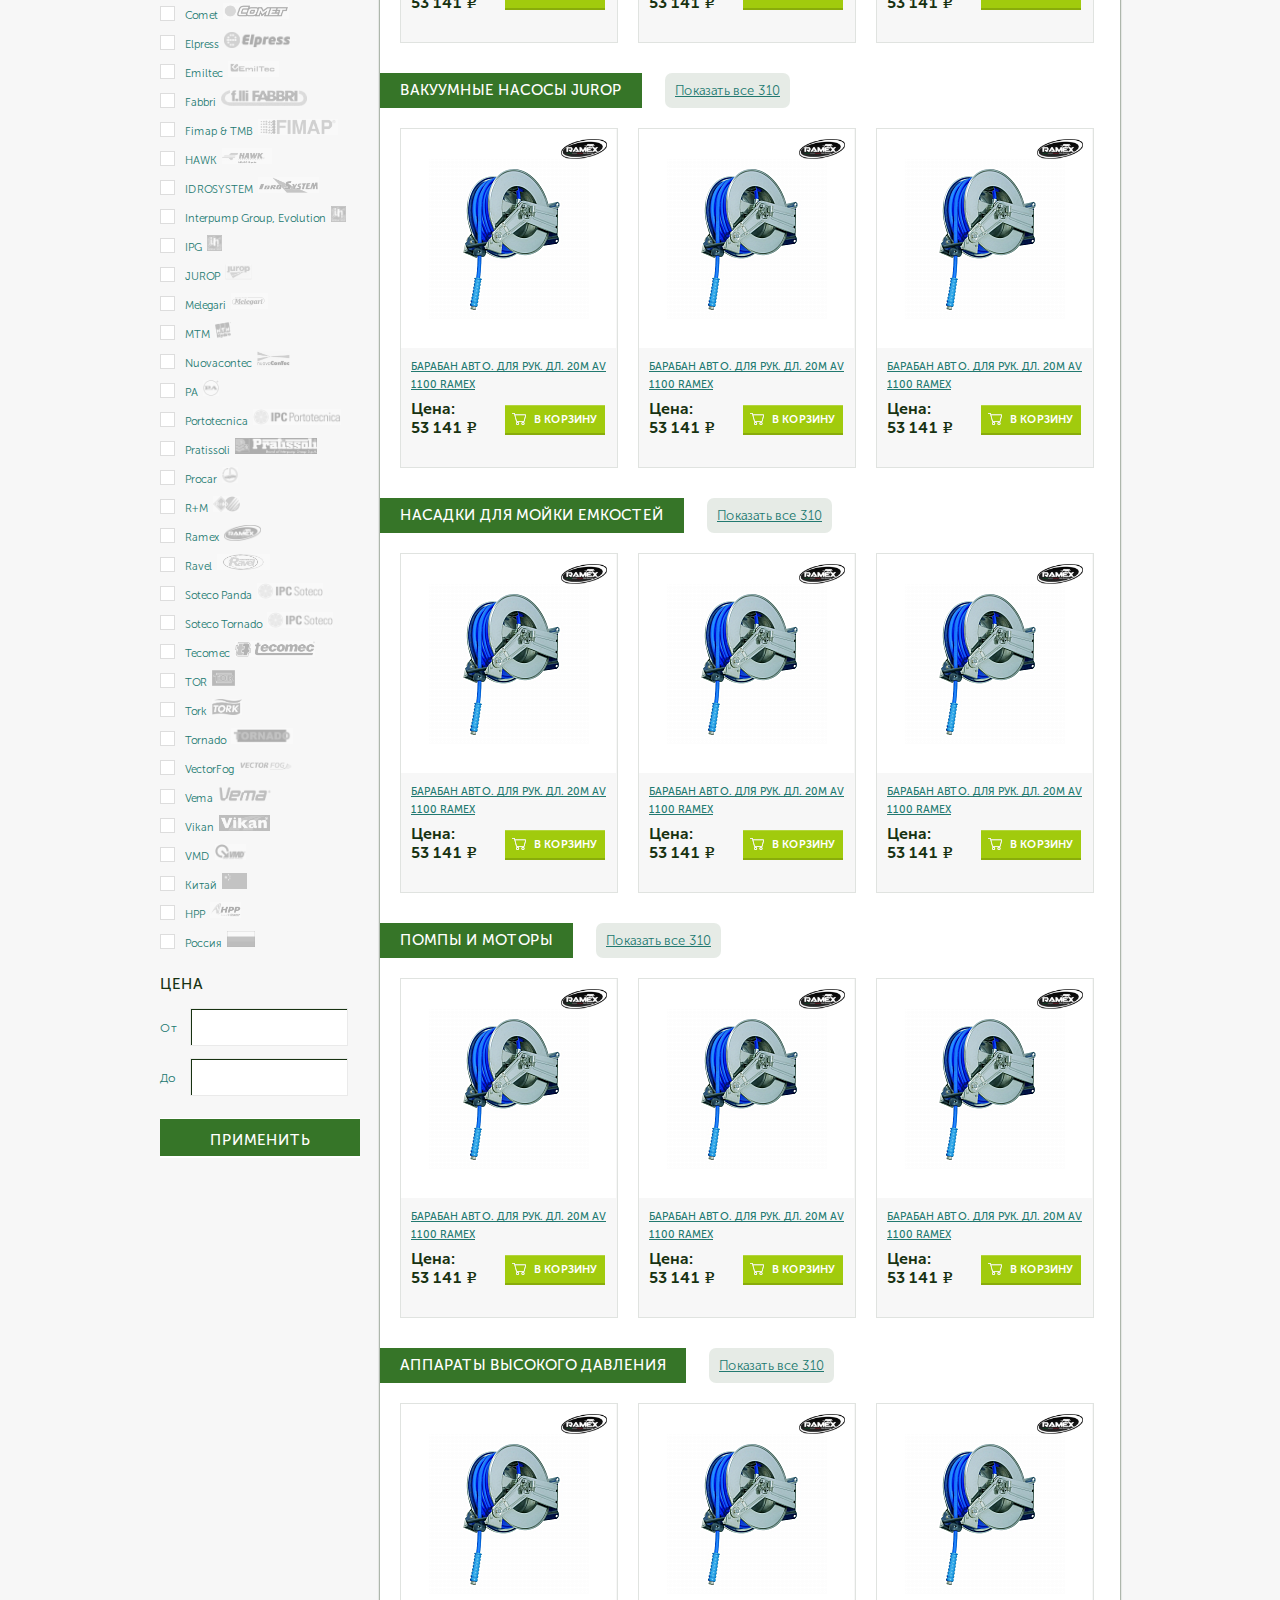
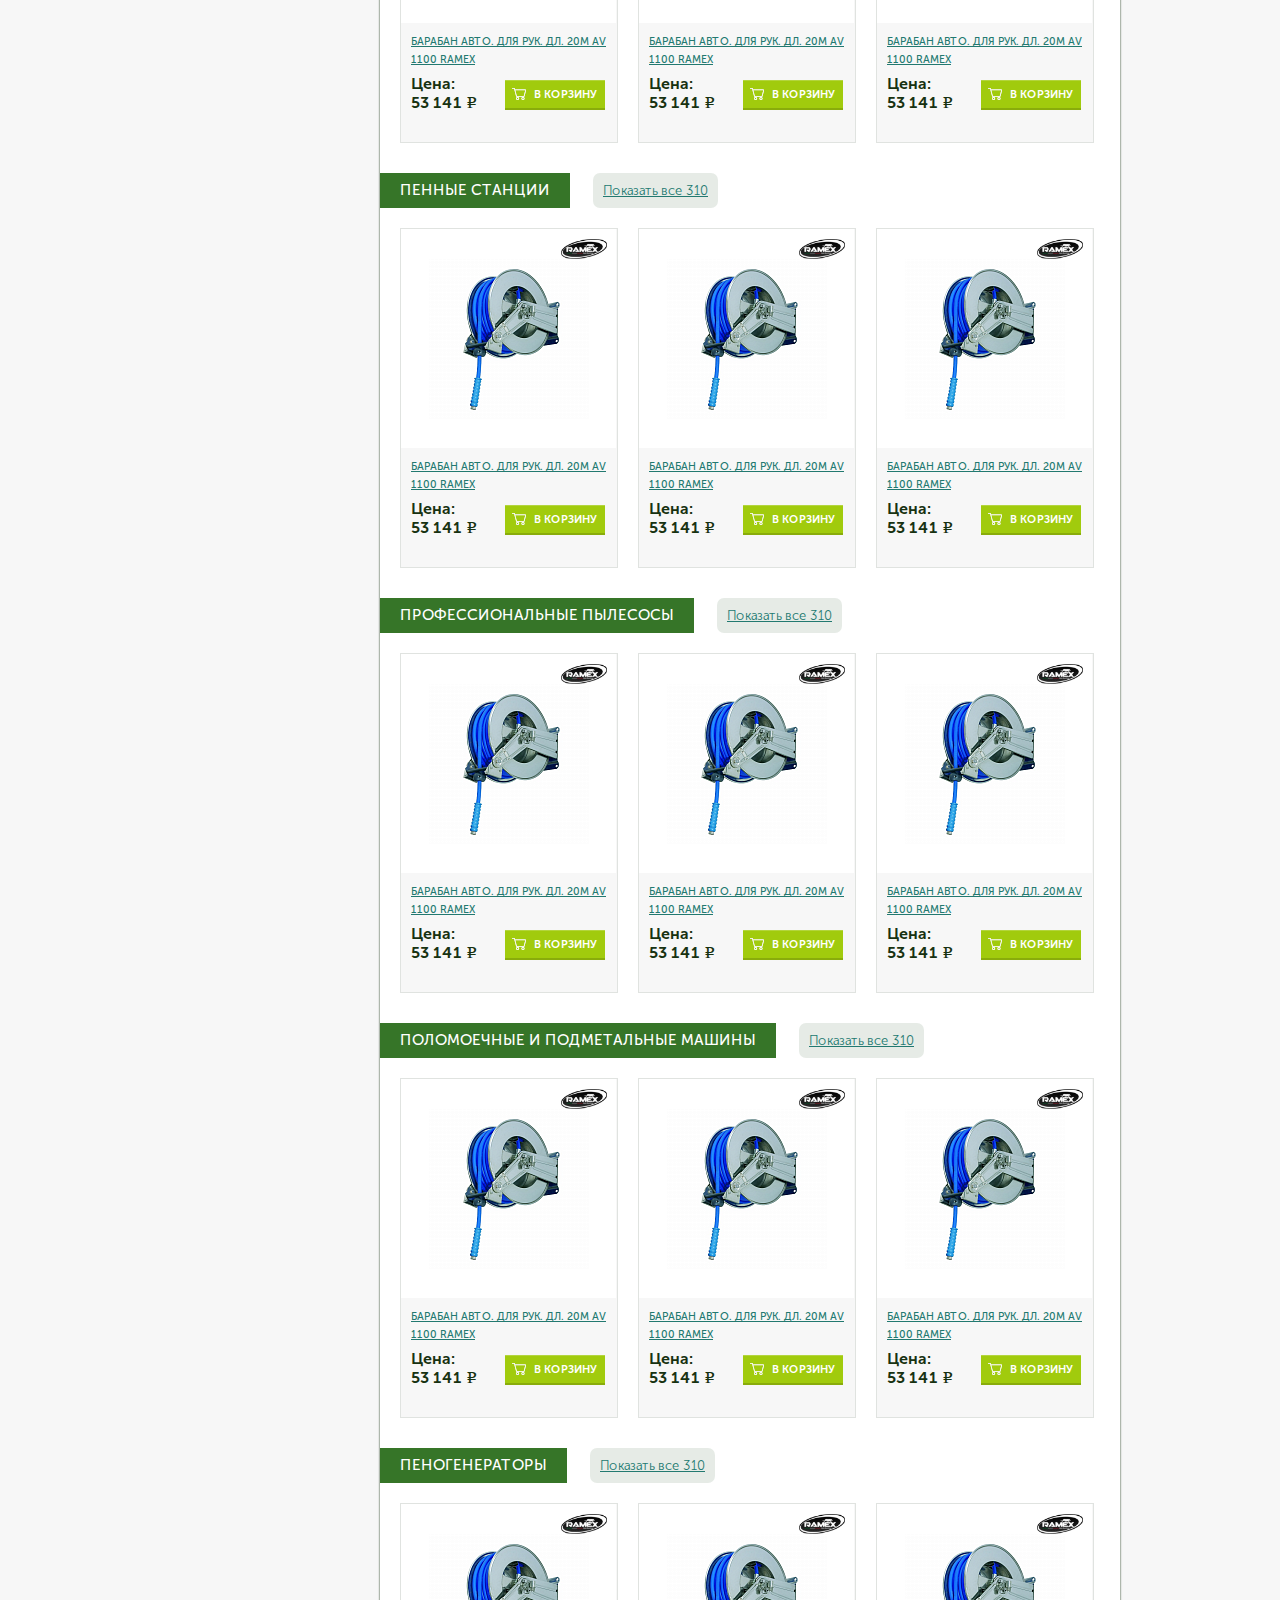
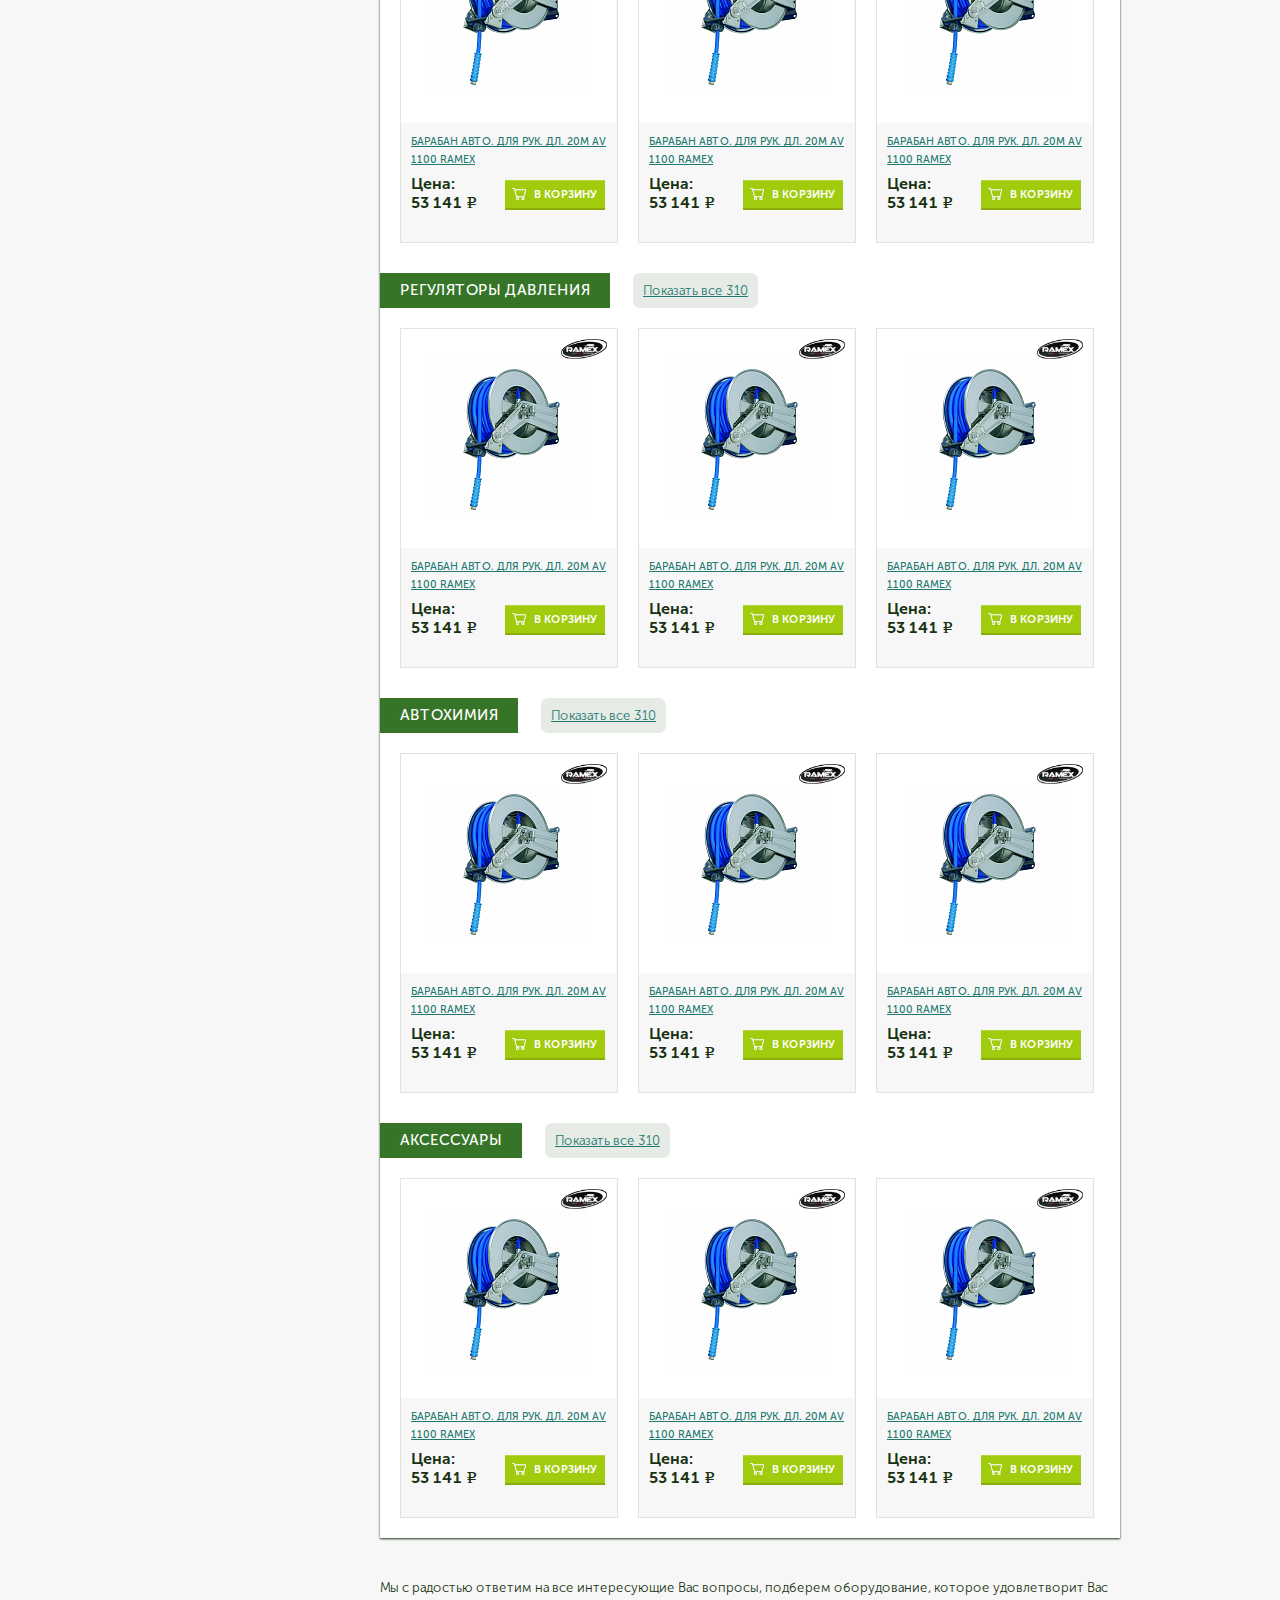
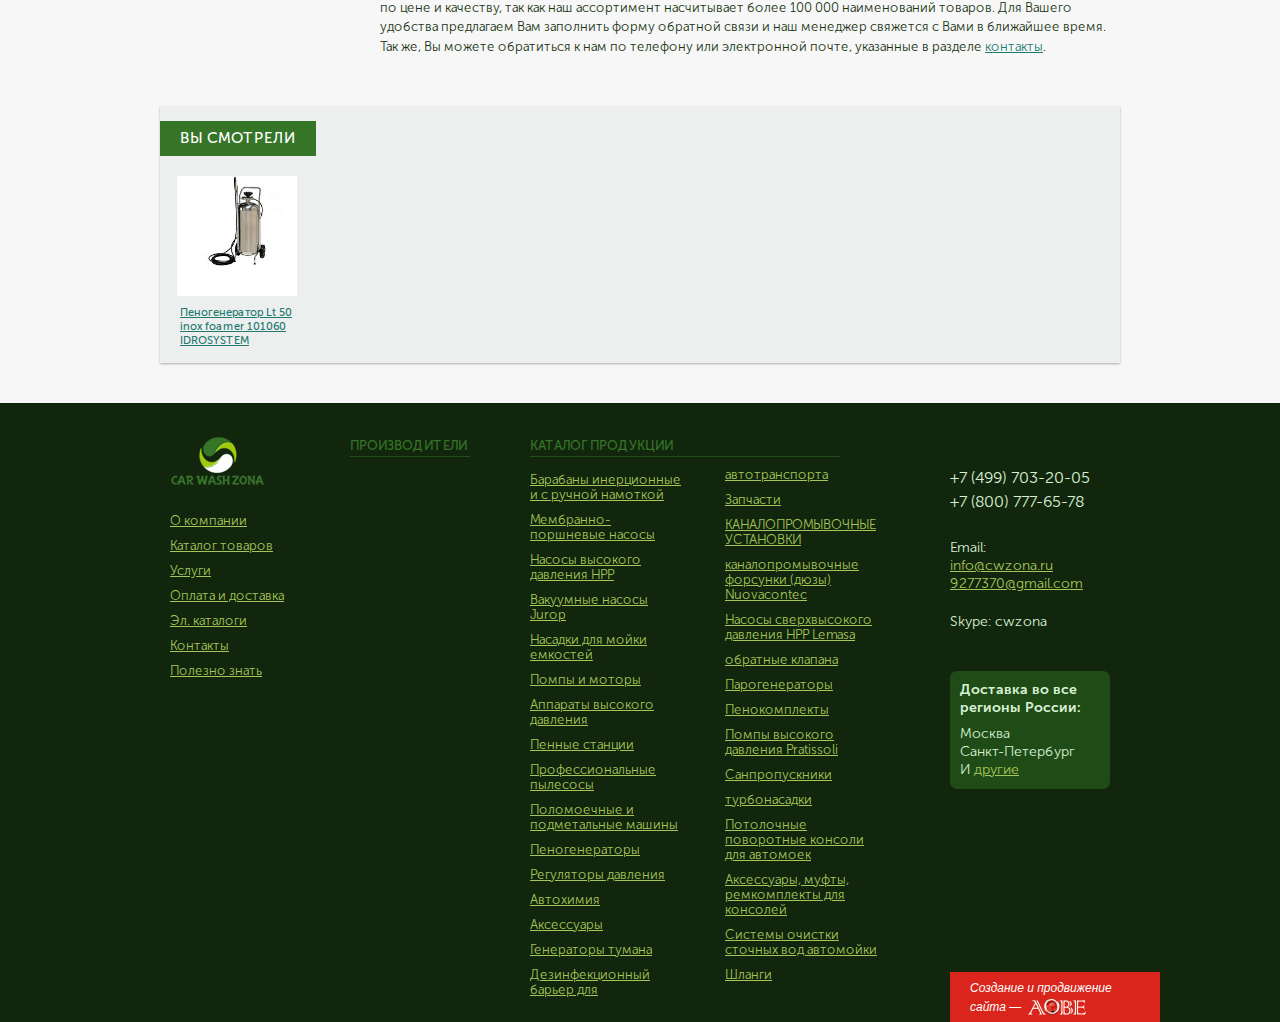
<file: katalog.html>
<!DOCTYPE html>
<html lang="ru">
  <head>
    <meta charset="UTF-8" />
    <meta http-equiv="X-UA-Compatible" content="IE=edge" />
    <meta name="viewport" content="width=device-width, initial-scale=1.0" />
    <link rel="stylesheet" href="css/footer-element.css" />
    <link rel="stylesheet" href="css/header__nav.css" />
    <link rel="stylesheet" href="css/style.css" />
    <link rel="stylesheet" href="css/see.css" />
    <link rel="stylesheet" href="css/left-filter.css" />
    <link rel="stylesheet" href="css/katalog.css" />
    <title>Каталог</title>
  </head>
  <body>
    <div class="fancybox" id="fancyboxMail">
      <div class="fancybox-overlay"></div>
      <div
        class="
          fancybox-wrap fancybox-desktop fancybox-type-ajax fancybox-opened
        "
        tabindex="-1"
        style="
          width: 390px;
          height: auto;
          position: absolute;
          top: 93px;
          left: 50%;
          opacity: 1;
          overflow: visible;
          transform: translate(-50%, 0px);
        "
      >
        <div
          class="fancybox-skin"
          style="padding: 15px; width: auto; height: auto"
        >
          <div class="fancybox-outer">
            <div
              class="fancybox-inner"
              style="overflow: hidden; width: 360px; height: 450px"
            >
              <div class="mfeedback inner-form popup-form">
                <h2 class="title-15">Оставить заявку</h2>
                <br />

                <form class="feedback-form">
                  <input type="hidden" name="sessid" id="sessid" />
                  <div class="mf-name">
                    <div class="mf-text">Имя<span class="mf-req">*</span></div>
                    <input type="text" name="user_name" value="" />
                  </div>
                  <div class="mf-email">
                    <div class="mf-text">
                      Электронная почта<span class="mf-req">*</span>
                    </div>
                    <input type="text" name="user_email" value="" />
                  </div>

                  <div class="mf-message">
                    <div class="mf-text">Вопросы или пожелания</div>
                    <input type="text" name="MESSAGE" value="" />
                  </div>

                  <div class="mf-message">
                    <div class="mf-text"></div>
                    <div style="float: left; font-size: 16px">
                      <input
                        checked=""
                        name="personal"
                        style="font-size: 20px"
                        type="checkbox"
                      />Вы соглашаетесь на
                      <a href="/agreement/" target="_blank">обработку</a> ваших
                      данных
                    </div>
                  </div>

                  <br />
                  <input
                    type="hidden"
                    name="PARAMS_HASH"
                    value="b29a5f7033972c40f264d51792b8e9ad"
                  />
                  <input
                    id="cel_1"
                    type="submit"
                    name="submit"
                    onclick="yaCounter33634304.reachGoal('zvonok'); return true;"
                    value="отправить"
                  />
                </form>
              </div>
            </div>
          </div>
        </div>
        <a
          id="request-close"
          title="Close"
          class="fancybox-item fancybox-close"
          href="javascript:;"
        >
        </a>
      </div>
    </div>
    <div class="fancybox" id="fancyboxTele">
      <div class="fancybox-overlay"></div>
      <div
        class="
          fancybox-wrap fancybox-desktop fancybox-type-ajax fancybox-opened
        "
        tabindex="-1"
        style="
          width: 390px;
          height: auto;
          position: absolute;
          top: 57px;
          left: 50%;
          opacity: 1;
          overflow: visible;
          transform: translate(-50%, 0px);
        "
      >
        <div
          class="fancybox-skin"
          style="padding: 15px; width: auto; height: auto"
        >
          <div class="fancybox-outer">
            <div
              class="fancybox-inner"
              style="overflow: hidden; width: 360px; height: 450px"
            >
              <div class="mfeedback inner-form popup-form">
                <h2 class="title-15">Заказать обратный звонок</h2>
                <br />

                <form class="feedback-form">
                  <input type="hidden" name="sessid" id="sessid" />
                  <div class="mf-name">
                    <div class="mf-text">Имя<span class="mf-req">*</span></div>
                    <input type="text" name="user_name" value="" />
                  </div>
                  <div class="mf-email">
                    <div class="mf-text">
                      Телефон<span class="mf-req">*</span>
                    </div>
                    <input type="text" name="user_email" value="" />
                  </div>

                  <div class="mf-message">
                    <div class="mf-text">Удобное время для звонка</div>
                    <input type="text" name="MESSAGE" value="" />
                  </div>

                  <div class="mf-message">
                    <div class="mf-text"></div>
                    <div style="float: left; font-size: 16px">
                      <input
                        checked=""
                        name="personal"
                        style="font-size: 20px"
                        type="checkbox"
                      />Вы соглашаетесь на
                      <a href="/agreement/" target="_blank">обработку</a> ваших
                      данных
                    </div>
                  </div>

                  <br />
                  <input
                    type="hidden"
                    name="PARAMS_HASH"
                    value="b29a5f7033972c40f264d51792b8e9ad"
                  />
                  <input
                    id="cel_1"
                    type="submit"
                    name="submit"
                    onclick="yaCounter33634304.reachGoal('zvonok'); return true;"
                    value="отправить"
                  />
                </form>
              </div>
            </div>
          </div>
        </div>
        <a
          id="request-close"
          title="Close"
          class="fancybox-item fancybox-close"
          href="javascript:;"
        >
        </a>
      </div>
    </div>
    <section class="header">
      <div class="header__line">
        <div class="header__line-container">
          <div class="header__line-pricelist">
            <a href="" class="header__line-pricelist-content"
              >Цены уточняйте у менеджера</a
            >
          </div>
          <div class="empty"></div>
        </div>
        <div class="header__hamb">
          <span></span>
        </div>
      </div>
      <div class="wrap">
        <div class="header__top">
          <div class="container">
            <div class="header__cont">
              <a href="" class="logo"></a>
              <div class="phone">
                <a href="tel:+7 (800) 777-65-78" class="phone__tel"
                  >+7 (800) 777-65-78</a
                >,
                <span class="phone__probel"></span>
                <a href="tel:+7 (800) 777-65-78" class="phone__tel"
                  >+7 (800) 777-65-78</a
                >
                <br />
                <div class="call__me">
                  <a href="#" class="call__me-tel">Перезвоните мне</a>
                  <span
                    >Напишите нам в
                    <a target="_blank" href="https://wa.me/79269277370"
                      >WhatsApp</a
                    >
                    или на <a href="mailto:info@cwzona.ru">E-mail</a></span
                  >
                </div>
              </div>
              <div class="skype">Skype: <span class="bold">cwzona</span></div>
              <div class="cart cart__header">
                <a href="/cart/">В корзине:</a> <span class="count">пусто</span>
              </div>
              <div class="request">
                <a href="#" class="psevdo feedback fancybox.ajax"
                  >Отправить заявку</a
                >
              </div>
            </div>
            <div class="header__menu">
              <div class="header__menu-close"></div>
              <ul class="header__menu-nav">
                <li><a href="" class="header__menu-link">О компании</a></li>
                <li>
                  <a href="" class="header__menu-link">Каталог товаров</a>
                </li>
                <li class="parent">
                  <a href="#" class="header__menu-link">Услуги</a>
                  <ul class="root-item sub-menu-left">
                    <li>
                      <a
                        itemprop="discussionUrl"
                        href="/services/remont-oborudovaniya/"
                        >Ремонт оборудования</a
                      >
                    </li>

                    <li>
                      <a
                        itemprop="discussionUrl"
                        href="/services/prokat-oborudovaniya/"
                        >Прокат оборудования</a
                      >
                    </li>
                  </ul>
                </li>
                <li>
                  <a href="" class="header__menu-link">Оплата и доставка</a>
                </li>
                <li><a href="" class="header__menu-link">эл. каталоги</a></li>
                <li><a href="" class="header__menu-link">Контакты</a></li>
              </ul>
            </div>

            <div class="empty"></div>
          </div>
        </div>
        <form class="search__form" action="/search/" id="top-search">
          <input
            class="search"
            type="text"
            name="q"
            maxlength="50"
            placeholder="Поиск по артикулу или названию"
          />
          <input
            class="search-img"
            type="submit"
            name="s"
            onfocus="this.blur();"
            value=""
            id="search-submit-button"
          />
        </form>
      </div>
    </section>
    <section class="katalog wrap">
      <div id="show-catalog" class="show-catalog">Каталог и фильтры</div>
      <div class="col-inner-left">
        <a href="/products/" class="col-title">КАТАЛОГ ПРОДУКЦИИ</a>
        <ul class="menu-left">
          <li>
            <a href="/products/barabany/" class="root-item"
              >Барабаны инерционные и с ручной намоткой</a
            >
            <ul class="root-item sub-menu-left close">
              <li>
                <a href="/products/baraban-inertsionnyy83/"
                  >барабаны (катушки) для шланга вд c инерционной смоткой</a
                >
              </li>

              <li>
                <a href="/products/baraban_s_ruchnoy_namotkoy/"
                  >барабаны (катушки для шланга) с ручной намоткой</a
                >
              </li>

              <li>
                <a href="/products/katushki_dlya_elektrokabelya/"
                  >барабаны для электрокабеля</a
                >
              </li>

              <li>
                <a href="/products/s_gidroprivodom/"
                  >барабаны с гидроприводом</a
                >
              </li>

              <li>
                <a href="/products/barabany_pozharovzryvobezopasnye/"
                  >барабаны пожаровзрывобезопасные</a
                >
              </li>

              <li>
                <a href="/products/barabany_adblue_dlya_biotopliva/"
                  >барабаны ADBlue для биотоплива</a
                >
              </li>

              <li><a href="/products/barabany_gibrid/">барабаны гибрид</a></li>

              <li>
                <a href="/products/barabany_dlya_bolshogo_potoka_0_80_bar/"
                  >барабаны для большого потока (0-80 бар)</a
                >
              </li>

              <li>
                <a href="/products/barabany_dlya_vozdukha/"
                  >барабаны для воздуха</a
                >
              </li>

              <li>
                <a href="/products/barabany_dlya_vsasyvaniya/"
                  >барабаны для всасывания</a
                >
              </li>

              <li>
                <a href="/products/barabany_dlya_dizelnogo_topliva/"
                  >барабаны для дизельного топлива</a
                >
              </li>

              <li>
                <a href="/products/barabany_dlya_masla_i_zhira_0_400_bar/"
                  >барабаны для масла и жира (0-400 бар)</a
                >
              </li>

              <li>
                <a href="/products/barabany_dlya_para_160_c/"
                  >барабаны для пара 160 °C</a
                >
              </li>

              <li>
                <a href="/products/barabany_dlya_pitevoy_vody/"
                  >барабаны для питьевой воды</a
                >
              </li>

              <li>
                <a href="/products/barabany_dlya_svarki/"
                  >барабаны для сварки</a
                >
              </li>

              <li>
                <a href="/products/barabany_dlya_szhatogo_vozdukha/"
                  >барабаны для сжатого воздуха</a
                >
              </li>

              <li>
                <a href="/products/barabany_rabochee_davlenie_1000_bar/"
                  >барабаны рабочее давление 1000 бар</a
                >
              </li>

              <li>
                <a href="/products/barabany_rabochee_davlenie_400_bar/"
                  >барабаны рабочее давление 400 бар</a
                >
              </li>

              <li>
                <a href="/products/barabany_rabochee_davlenie_600_bar/"
                  >барабаны рабочее давление 600 бар</a
                >
              </li>

              <li>
                <a href="/products/barabany_s_dvoynym_vkhodom_vozdukh_zhidkost/"
                  >барабаны с двойным входом воздух/жидкость</a
                >
              </li>

              <li>
                <a
                  href="/products/barabany_s_dvoynym_vkhodom_zhidkost_zhidkost/"
                  >барабаны с двойным входом жидкость/жидкость</a
                >
              </li>

              <li>
                <a
                  href="/products/barabany_s_mekhanizmom_bezopasnogo_smatyvaniya/"
                  >барабаны с механизмом безопасного сматывания</a
                >
              </li>

              <li>
                <a href="/products/barabany_s_pnevmonicheskim_privodom/"
                  >барабаны с пневматическим приводом</a
                >
              </li>

              <li>
                <a href="/products/s_elektroprivodom/"
                  >барабаны с электроприводом</a
                >
              </li>

              <li>
                <a href="/products/povorotnye_kronshteyny_/"
                  >поворотные кронштейны для барабанов</a
                >
              </li>

              <li><a href="/products/aksessuarys/">аксессуары</a></li>
            </ul>
          </li>

          <li>
            <a href="/products/membranno_porshnevye_nasosy_/" class="root-item"
              >Мембранно-поршневые насосы
            </a>
            <ul class="root-item sub-menu-left close">
              <li>
                <a href="/products/nasosy_comet_agrokulturnye_serii_bp/"
                  >насосы Comet агрокультурные серии BP</a
                >
              </li>

              <li>
                <a href="/products/nasosy_comet_agrokulturnye_serii_bps/"
                  >насосы Comet агрокультурные серии BPS</a
                >
              </li>

              <li>
                <a href="/products/nasosy_comet_agrokulturnye_serii_aps/"
                  >насосы Comet агрокультурные серии COMET APS</a
                >
              </li>

              <li>
                <a href="/products/nasosy_comet_agrokulturnye_serii_everflo/"
                  >насосы Comet агрокультурные серии COMET EVERFLO</a
                >
              </li>

              <li>
                <a href="/products/nasosy_comet_agrokulturnye_serii_ids/"
                  >насосы Comet агрокультурные серии IDS</a
                >
              </li>

              <li>
                <a href="/products/nasosy_comet_agrokulturnye_serii_mc/"
                  >насосы Comet агрокультурные серии MC</a
                >
              </li>

              <li>
                <a href="/products/nasosy_comet_agrokulturnye_serii_mp/"
                  >насосы Comet агрокультурные серии MP</a
                >
              </li>

              <li>
                <a href="/products/nasosy_comet_agrokulturnye_serii_p/"
                  >насосы Comet агрокультурные серии P</a
                >
              </li>

              <li>
                <a href="/products/plunzhernye_nasosy_comet/"
                  >плунжерные насосы Comet серия YA</a
                >
              </li>

              <li>
                <a href="/products/tsentrobezhnye_nasosy_comet/"
                  >центробежные насосы Comet серии C</a
                >
              </li>

              <li><a href="/products/aksessuary/">аксессуары</a></li>
            </ul>
          </li>

          <li>
            <a href="/products/nasosy_vysokogo_davleniya_nrr/" class="root-item"
              >Насосы высокого давления НРР</a
            >
            <ul class="root-item sub-menu-left close">
              <li>
                <a href="/products/zapchasti_hpp/"> запчасти серии GL-SL-EL</a>
              </li>

              <li><a href="/products/zapchasti_nrr/">запчасти</a></li>

              <li>
                <a href="/products/zapchasti_serii_slr/">запчасти серии SLR</a>
              </li>

              <li>
                <a href="/products/zapchasti_seriya_clw_/"
                  >запчасти серии CLW
                </a>
              </li>

              <li>
                <a href="/products/zapchasti_serii_el/">запчасти серии EL</a>
              </li>

              <li>
                <a href="/products/zapchasti_serii_el_elr_elh_elhr/"
                  >запчасти серии EL-ELR-ELH-ELHR</a
                >
              </li>

              <li>
                <a href="/products/zapchasti_serii_es/">запчасти серии ES</a>
              </li>

              <li>
                <a href="/products/zapchasti_serii_gl/">запчасти серии GL</a>
              </li>

              <li>
                <a href="/products/zapchasti_serii_gl_el/"
                  >запчасти серии GL-EL</a
                >
              </li>

              <li>
                <a href="/products/zapchasti_serii_gl_sl/"
                  >запчасти серии GL-SL</a
                >
              </li>

              <li>
                <a href="/products/zapchasti_serii_glr/">запчасти серии GLR</a>
              </li>

              <li>
                <a href="/products/zapchasti_serii_sl/">запчасти серии SL</a>
              </li>

              <li>
                <a href="/products/nasosy_serii_el_elr_els_nrr/"
                  >насосы серии EL-ELR-ELS НРР</a
                >
              </li>

              <li>
                <a href="/products/nasosy_serii_ev_evr_nrr_/"
                  >насосы серии EV/EVR НРР
                </a>
              </li>

              <li>
                <a href="/products/nasosy_serii_ch_nrr/">насосы серии CH НРР</a>
              </li>

              <li>
                <a href="/products/nasosy_serii_cl_clw_nrr/"
                  >насосы серии CL/CLW НРР</a
                >
              </li>

              <li>
                <a href="/products/nasosy_serii_elh_elhr_nrr/"
                  >насосы серии ELH-ELHR НРР</a
                >
              </li>

              <li>
                <a href="/products/nasosy_serii_es_esr_nrr/"
                  >насосы серии ES-ESR НРР</a
                >
              </li>

              <li>
                <a href="/products/nasosy_serii_mlr_nrr/"
                  >насосы серии MLR НРР</a
                >
              </li>

              <li>
                <a href="/products/nasosy_serii_rlr_nrr/"
                  >насосы серии RLR НРР</a
                >
              </li>

              <li>
                <a href="/products/nasosy_serii_slr_nrr/"
                  >насосы серии SLR НРР</a
                >
              </li>

              <li>
                <a href="/products/nasosy_serii_et_nrr/">насосы серии ЕТ НРР</a>
              </li>

              <li>
                <a href="/products/nasosy_seriya_ef_efr_hpp/"
                  >насосы серия EF-EFR HPP</a
                >
              </li>

              <li>
                <a href="/products/nasosy_serii_gl_glr_hpp/"
                  >насосы серия GL-GLR HPP</a
                >
              </li>
            </ul>
          </li>

          <li>
            <a href="/products/vakuumnye_nasosy_jurop/" class="root-item"
              >Вакуумные насосы Jurop</a
            >
            <ul class="root-item sub-menu-left close">
              <li><a href="/products/_seriya_pvt/"> серия PVT</a></li>

              <li><a href="/products/zapchasti_jurop/">запчасти </a></li>

              <li><a href="/products/seriya_lc/">серия LC</a></li>

              <li><a href="/products/seriya_pn/">серия PN</a></li>

              <li><a href="/products/seriya_dl/">серия DL</a></li>

              <li><a href="/products/seriya_pnr_pne/">серия PNR/PNE</a></li>

              <li><a href="/products/seriya_pr/">серия PR</a></li>

              <li><a href="/products/seriya_vl/">серия VL</a></li>
            </ul>
          </li>

          <li>
            <a href="/products/nasadki_dlya_moyki_emkostey/" class="root-item"
              >Насадки для мойки емкостей</a
            >
            <ul class="root-item sub-menu-left close">
              <li><a href="/products/elektroprivod/"> с электроприводом</a></li>

              <li>
                <a href="/products/vrashchayushchiysya_fiting/"
                  >вращающийся фитинг</a
                >
              </li>

              <li>
                <a href="/products/nasadki_s_gidroprivodom_/"
                  >с гидроприводом</a
                >
              </li>

              <li><a href="/products/s_otkachkoy/">с откачкой</a></li>

              <li>
                <a href="/products/s_pnevmoprivodom/">с пневмоприводом</a>
              </li>
            </ul>
          </li>

          <li>
            <a href="/products/pompy-i-elektrodvigateli63/" class="root-item"
              >Помпы и моторы</a
            >
            <ul class="root-item sub-menu-left close">
              <li>
                <a href="/products/motory_s_vneshnim_valom_ravel/"
                  >моторы с внешним валом</a
                >
              </li>

              <li>
                <a href="/products/elektrodvigatel-ravel55/"
                  >моторы с полым валом</a
                >
              </li>

              <li>
                <a href="/products/nasosy_ipg_morskaya_voda/"
                  >насосы IPG (морская вода)</a
                >
              </li>

              <li>
                <a href="/products/nasosy_ipg_s_kh/"
                  >насосы IPG (сел/хозяйство)</a
                >
              </li>

              <li>
                <a href="/products/nasosy_ipg_dlya_benzinovykh_dvigateley/"
                  >насосы IPG для бензиновых двигателей</a
                >
              </li>

              <li>
                <a href="/products/nasosy-vysokogo-davleniya-anovi-reverberi84/"
                  >насосы высокого давления Anovi Reverberi</a
                >
              </li>

              <li>
                <a href="/products/nasosy_vysokogo_davleniya_comet/"
                  >насосы высокого давления Comet</a
                >
              </li>

              <li>
                <a href="/products/nasosy-vysokogo-davleniya-evolution15/"
                  >насосы высокого давления EVOLUTION</a
                >
              </li>

              <li>
                <a href="/products/nasosy-vysokogo-davleniya-hawk42/"
                  >насосы высокого давления HAWK</a
                >
              </li>

              <li>
                <a href="/products/nasosy-vysokogo-davleniya-portotecnica18/"
                  >насосы высокого давления PORTOTECNICA</a
                >
              </li>

              <li>
                <a href="/products/nasosy_promyshlennye_portotecnica/"
                  >насосы промышленные IPG</a
                >
              </li>

              <li>
                <a href="/products/nasosy_ipg_goryachaya_voda_do_85_c/"
                  >помпы для горячей воды</a
                >
              </li>
            </ul>
          </li>

          <li>
            <a href="/products/apparaty-vysokogo-davleniya28/" class="root-item"
              >Аппараты высокого давления</a
            >
            <ul class="root-item sub-menu-left close">
              <li><a href="/products/avd_comet/">авд Comet</a></li>

              <li>
                <a href="/products/avd_elite/">авд Portotecnica ELITE 2840T </a>
              </li>

              <li>
                <a href="/products/mobilnye-avd-bez-nagreva-vody61/"
                  >авд мобильные без нагрева воды</a
                >
              </li>

              <li><a href="/products/bytovye-avd80/">бытовая серия</a></li>

              <li>
                <a href="/products/generatory-goryachey-vody5/"
                  >генераторы горячей воды</a
                >
              </li>

              <li>
                <a href="/products/monobloki-bez-nagreva-vody70/"
                  >моноблоки без нагрева воды</a
                >
              </li>

              <li>
                <a
                  href="/products/monobloki_vysokogo_davleniya_annovi_reverberi/"
                  >моноблоки высокого давления Annovi Reverberi</a
                >
              </li>

              <li>
                <a href="/products/nastennye-apparaty-bez-nagreva-vody35/"
                  >настенные аппараты без нагрева воды с помпами AR</a
                >
              </li>

              <li>
                <a
                  href="/products/nastennye_apparaty_bez_nagreva_vody_s_s_pompami_ipg_serii_evolution/"
                  >настенные аппараты без нагрева воды с с помпами IPG серии
                  EVOLUTION</a
                >
              </li>

              <li>
                <a href="/products/s-benzinovym-dvigatelem63/"
                  >с бензиновым двигателем</a
                >
              </li>

              <li>
                <a href="/products/s-nagrevom-vody30/">с нагревом воды</a>
              </li>

              <li>
                <a href="/products/statsionarnye-apparaty-bez-nagreva-vody5/"
                  >стационарные аппараты без нагрева воды</a
                >
              </li>
            </ul>
          </li>

          <li>
            <a href="/products/pennye_stancii/" class="root-item"
              >Пенные станции</a
            >
            <ul class="root-item sub-menu-left close">
              <li><a href="/products/elpress/"> Elpress</a></li>

              <li><a href="/products/pennye_stancii_ramex/">Ramex</a></li>

              <li><a href="/products/pennye_stancii_vema/">Vema</a></li>
            </ul>
          </li>

          <li>
            <a href="/products/professionalnye-pylesosy18/" class="root-item"
              >Профессиональные пылесосы</a
            >
            <ul class="root-item sub-menu-left close">
              <li>
                <a href="/products/pylesosy_i_pylevodososy_comet/"
                  >пылесосы и пылеводососы Comet</a
                >
              </li>

              <li>
                <a href="/products/pylesosy_portotecnica/"
                  >пылесосы Portotecnica</a
                >
              </li>

              <li>
                <a href="/products/pylesosy_soteco_panda/"
                  >пылесосы Soteco Panda</a
                >
              </li>

              <li>
                <a href="/products/pylesosy_soteco_tornado/"
                  >пылесосы Soteco Tornado</a
                >
              </li>

              <li><a href="/products/turbiny/">турбины</a></li>

              <li><a href="/products/shlangi/">шланги для пылесосов</a></li>

              <li><a href="/products/aksessuary92/">аксессуары</a></li>
            </ul>
          </li>

          <li>
            <a
              href="/products/polomoechnye-i-podmetalnye-mashiny56/"
              class="root-item"
              >Поломоечные и подметальные машины</a
            >
            <ul class="root-item sub-menu-left close">
              <li>
                <a href="/products/polomoechnye_mashiny_pa/"
                  >поломоечные машины PA</a
                >
              </li>

              <li>
                <a href="/products/aksessuary_fimap_tmb/"
                  >аксессуары Fimap &amp; TMB</a
                >
              </li>

              <li>
                <a href="/products/podmetalnye_mashiny_comet/"
                  >подметальные машины Comet</a
                >
              </li>

              <li>
                <a href="/products/podmetalnye_mashiny_fimap_tmb/"
                  >подметальные машины Fimap &amp; TMB</a
                >
              </li>

              <li>
                <a href="/products/polomoechnye_mashiny_comet/"
                  >поломоечные машины Comet</a
                >
              </li>

              <li>
                <a href="/products/polomoechnye_mashiny_fimap_tmb/"
                  >поломоечные машины Fimap &amp; TMB</a
                >
              </li>

              <li>
                <a href="/products/lavamatic3/">поломоечные машины Lavamatic</a>
              </li>
            </ul>
          </li>

          <li>
            <a href="/products/penogeneratory51/" class="root-item"
              >Пеногенераторы</a
            >
            <ul class="root-item sub-menu-left close">
              <li>
                <a href="/products/iz-nerzhaveyushchey-stali0/"
                  >из нержавеющей стали</a
                >
              </li>

              <li><a href="/products/iz_plastmassy/">из пластмассы</a></li>

              <li>
                <a href="/products/iz-chernogo-metalla-krashennye-9/"
                  >из черного металла (крашенные)</a
                >
              </li>

              <li><a href="/products/spreery54/">спрееры</a></li>

              <li><a href="/products/aksessuary42/">аксессуары</a></li>
            </ul>
          </li>

          <li>
            <a href="/products/regulyatory-davleniya6/" class="root-item"
              >Регуляторы давления</a
            >
            <ul class="root-item sub-menu-left close">
              <li>
                <a href="/products/regulyatory-davleniya-ra93/"
                  >регуляторы давления РА</a
                >
              </li>

              <li>
                <a href="/products/predokhranitelnye_klapana_pa/"
                  >предохранительные клапана PA</a
                >
              </li>

              <li>
                <a href="/products/klapana_s_pnevmoupravleniem_pa/"
                  >клапана с пневмоуправлением PA</a
                >
              </li>

              <li><a href="/products/termoklapana_pa/">термоклапана PA</a></li>

              <li>
                <a href="/products/perepusknoy-klapan-ra22/"
                  >перепускной клапан РА</a
                >
              </li>

              <li>
                <a href="/products/predokhranitelnye-klapana41/"
                  >предохранительные клапана MTM</a
                >
              </li>

              <li>
                <a href="/products/predokhranitelnye-klapana-r-m11/"
                  >предохранительные клапана R+M</a
                >
              </li>

              <li>
                <a href="/products/regulyatory_davleniya_ipg/"
                  >регуляторы давления IPG</a
                >
              </li>

              <li>
                <a href="/products/regulyatory-davleniya-r-m44/"
                  >регуляторы давления R+M</a
                >
              </li>

              <li>
                <a href="/products/regulyatory_davleniya_tecomec/"
                  >регуляторы давления Tecomec</a
                >
              </li>

              <li>
                <a
                  href="/products/regulyatory_davleniya_dlya_pomp_promyshlennogo_primeneniya_ipg/"
                  >регуляторы давления для помп промышленного применения IPG</a
                >
              </li>

              <li>
                <a href="/products/regulyatory_davleniya_mtm/"
                  >регуляторы давления МТМ</a
                >
              </li>

              <li>
                <a href="/products/remkomplekty-r-m51/">ремкомплекты R+M</a>
              </li>

              <li><a href="/products/remkomplekty_ra/">ремкомплекты РА</a></li>

              <li>
                <a href="/products/upravlenie_szhatym_vozdukhom/"
                  >управление сжатым воздухом</a
                >
              </li>
            </ul>
          </li>

          <li>
            <a href="/products/avtokhimiya73/" class="root-item">Автохимия</a>
            <ul class="root-item sub-menu-left close">
              <li>
                <a href="/products/dlya-polomoechnykh-mashin-cid-lines74/"
                  >для поломоечных машин CID LINES</a
                >
              </li>

              <li>
                <a href="/products/zhidkiy-vosk-cid-lines94/"
                  >жидкий воск CID LINES</a
                >
              </li>

              <li>
                <a href="/products/ochistiteli-salona-cid-lines42/"
                  >очистители салона CID LINES</a
                >
              </li>

              <li>
                <a href="/products/ochistitel-stekol-cid-lines20/"
                  >очиститель стекол CID LINES</a
                >
              </li>

              <li>
                <a href="/products/ochistka-diskov-cid-lines38/"
                  >очистка дисков CID LINES</a
                >
              </li>

              <li>
                <a href="/products/ochistka-ruk-cid-lines44/"
                  >очистка рук CID LINES</a
                >
              </li>

              <li>
                <a href="/products/polirol-kuzova-cid-lines88/"
                  >полироль кузова CID LINES</a
                >
              </li>

              <li>
                <a href="/products/protirochnyy-material83/"
                  >протирочный материал</a
                >
              </li>

              <li>
                <a href="/products/smazochnye-materialy-vmd41/"
                  >смазочные материалы VMD</a
                >
              </li>

              <li>
                <a href="/products/uborochnyy-inventar64/"
                  >уборочный инвентарь</a
                >
              </li>

              <li>
                <a href="/products/chernenie-reziny-cid-lines93/"
                  >чернение резины CID LINES</a
                >
              </li>
            </ul>
          </li>

          <li>
            <a href="/products/aksessuary41/" class="root-item">Аксессуары</a>
            <ul class="root-item sub-menu-left close">
              <li><a href="/products/ars/">ARS</a></li>

              <li>
                <a href="/products/mosmatic-pod-zakaz-52/"
                  >Mosmatic (под заказ)</a
                >
              </li>

              <li><a href="/products/brs/">БРС</a></li>

              <li>
                <a href="/products/gidrokompensatory99/">гидрокомпенсаторы</a>
              </li>

              <li>
                <a href="/products/gryazevaya-freza68/">грязевая фреза</a>
              </li>

              <li>
                <a href="/products/datchiki_davleniya/">датчики давления</a>
              </li>

              <li>
                <a href="/products/derzhateli-dlya-pistoleta31/"
                  >держатели для пистолета</a
                >
              </li>

              <li>
                <a href="/products/derzhatel_dlya_kanistr/"
                  >держатель для канистр</a
                >
              </li>

              <li>
                <a href="/products/derzhatel_dlya_kovrikov_/"
                  >держатель для ковриков
                </a>
              </li>

              <li>
                <a
                  href="/products/dlya-prochistki-trub-i-promyvki-kanalizatsii47/"
                  >для прочистки труб и промывки канализации</a
                >
              </li>

              <li><a href="/products/dozatron/">дозатрон</a></li>

              <li><a href="/products/zaglushki54/">заглушки</a></li>

              <li><a href="/products/zmeeviki83/">змеевики</a></li>

              <li>
                <a href="/products/katushki-dlya-shlangov-vd25/"
                  >катушки для шлангов вд</a
                >
              </li>

              <li><a href="/products/kran-sharovoy97/">кран шаровой</a></li>

              <li><a href="/products/manometry2/">манометры</a></li>

              <li>
                <a href="/products/perekhodnik-uglovoy83/"
                  >переходник угловой</a
                >
              </li>

              <li><a href="/products/perekhodniki22/">переходники</a></li>

              <li>
                <a href="/products/peskostruynye-nasadki-dlya-portotecnica11/"
                  >пескоструйные насадки</a
                >
              </li>

              <li><a href="/products/raznoe23/">разное</a></li>

              <li><a href="/products/reduktory_pa/">редукторы PА</a></li>

              <li>
                <a href="/products/schetchiki-motochasov95/"
                  >счетчики моточасов</a
                >
              </li>

              <li>
                <a href="/products/teleskopicheskie_nasadki/"
                  >телескопические насадки</a
                >
              </li>

              <li><a href="/products/troyniki5/">тройники</a></li>

              <li>
                <a href="/products/umyvalnik_rukomoynik/"
                  >умывальник (рукомойник)</a
                >
              </li>

              <li>
                <a href="/products/filtry-vkhodnye-dlya-avd85/"
                  >фильтры входные для авд</a
                >
              </li>

              <li><a href="/products/forsunki37/">форсунки </a></li>

              <li>
                <a href="/products/forsunki-dlya-karcher86/"
                  >форсунки для KARCHER</a
                >
              </li>

              <li>
                <a href="/products/shtorki_dlya_avtomoek/"
                  >шторки для автомоек</a
                >
              </li>

              <li>
                <a href="/products/ezhektory_i_inzhektory/"
                  >эжекторы и инжекторы</a
                >
              </li>
            </ul>
          </li>

          <li>
            <a href="/products/generatory_tumana/" class="root-item"
              >Генераторы тумана</a
            >
            <ul class="root-item sub-menu-left close">
              <li><a href="/products/goryachiy_tuman/">горячий туман</a></li>

              <li><a href="/products/kholodnyy_tuman/">холодный туман</a></li>
            </ul>
          </li>

          <li>
            <a
              href="/products/dezinfektsionnyy_barer_dlya_avtotransporta/"
              class="root-item"
              >Дезинфекционный барьер для автотранспорта</a
            >
          </li>

          <li>
            <a href="/products/zapchasti19/" class="root-item">Запчасти</a>
            <ul class="root-item sub-menu-left close">
              <li><a href="/products/dlya-evolution64/">для Evolution</a></li>

              <li><a href="/products/dlya-hawk59/">для HAWK</a></li>

              <li>
                <a href="/products/dlya-portotecnica21/">для Portotecnica</a>
              </li>
            </ul>
          </li>

          <li>
            <a href="/products/kanalopromyvochnye_ustanovki/" class="root-item"
              >КАНАЛОПРОМЫВОЧНЫЕ УСТАНОВКИ</a
            >
          </li>

          <li>
            <a
              href="/products/kanalopromyvochnye_dyuzy_nuovacontec/"
              class="root-item"
              >каналопромывочные форсунки (дюзы) Nuovacontec</a
            >
            <ul class="root-item sub-menu-left close">
              <li>
                <a href="/products/arzino_standartnye_forsunki/"
                  >ARZINО - стандартные форсунки</a
                >
              </li>

              <li>
                <a href="/products/avian_drobitelnye_forsunki/"
                  >AVIAN - дробительные форсунки</a
                >
              </li>

              <li>
                <a href="/products/barcis_sverlilnye_forsunki/"
                  >BARCIS сверлильные форсунки</a
                >
              </li>

              <li>
                <a
                  href="/products/carnia_friuli_ustroystva_dlya_obrezki_korney/"
                  >CARNIA - FRIULI устройства для обрезки корней</a
                >
              </li>

              <li>
                <a href="/products/cellina_standartnye_forsunki/"
                  >CELLINA - стандартные форсунки</a
                >
              </li>

              <li>
                <a href="/products/cimolais_propellernye_forsunki/"
                  >CIMOLAIS - пропеллерные форсунки</a
                >
              </li>

              <li>
                <a
                  href="/products/fara_duranno_canin_forsunki_s_vysokoy_proizvoditelnostyu_ochistki/"
                  >FARA - DURANNO - CANIN форсунки с высокой производительностью
                  очистки</a
                >
              </li>

              <li>
                <a
                  href="/products/isonzo_forsunki_s_vysokoy_proizvoditelnostyu_ochistki/"
                  >ISONZO форсунки с высокой производительностью очистки</a
                >
              </li>

              <li>
                <a href="/products/julia_izmelchayushchie_forsunki/"
                  >JULIA - измельчающие форсунки</a
                >
              </li>

              <li>
                <a href="/products/kombi_ustroystva_dlya_obrezki_korney/"
                  >KOMBI устройства для обрезки корней</a
                >
              </li>

              <li>
                <a href="/products/livenza_standartnye_forsunki/"
                  >LIVENZA - стандартные форсунки</a
                >
              </li>

              <li>
                <a href="/products/meduna_standartnye_forsunki/"
                  >MEDUNA - стандартные форсунки</a
                >
              </li>

              <li>
                <a
                  href="/products/mega_piave_donnye_forsunki_dlya_peska_i_gliny/"
                  >MEGA - PIAVE - донные форсунки для песка и глины</a
                >
              </li>

              <li>
                <a
                  href="/products/natisone_moshchnye_forsunki_dlya_peska_i_gliny/"
                  >NATISONE -мощные форсунки для песка и глины</a
                >
              </li>

              <li>
                <a href="/products/piciul_standartnye_forsunki/"
                  >PICIUL - стандартные форсунки</a
                >
              </li>

              <li>
                <a href="/products/platin_cut_200_frezernye_nasadki/"
                  >PLATIN CUT-фрезерные насадки</a
                >
              </li>

              <li>
                <a href="/products/raut_treugolnye_forsunki/"
                  >RAUT -треугольные форсунки</a
                >
              </li>

              <li>
                <a href="/products/rds_v_vibratsionnye_forsunki/"
                  >RDS-V вибрационные форсунки</a
                >
              </li>

              <li>
                <a
                  href="/products/tremol_vrashchayushchiesya_forsunki_s_radialnymi_struyami/"
                  >TREMOL - вращающиеся форсунки с радиальными струями</a
                >
              </li>

              <li>
                <a
                  href="/products/venturi_forsunki_v_forme_torpedy_i_ustroystva_dlya_vsasyvaniya_glinistogo_rastvora/"
                  >VENTURI форсунки в форме «торпеды» и устройства для
                  всасывания глинистого раствора</a
                >
              </li>

              <li>
                <a href="/products/vortex_standartnye_forsunki/"
                  >VORTEX - стандартные форсунки</a
                >
              </li>

              <li>
                <a
                  href="/products/warthog_forsunki_s_vysokoy_proizvoditelnostyu_ochistki/"
                  >WARTHOG - форсунки с высокой производительностью очистки</a
                >
              </li>
            </ul>
          </li>

          <li>
            <a
              href="/products/nasosy_vysokogo_davleniya_hpp_h_lemasa/"
              class="root-item"
              >Насосы сверхвысокого давления HPP Lemasa</a
            >
          </li>

          <li>
            <a href="/products/obratnye_klapana/" class="root-item"
              >обратные клапана</a
            >
            <ul class="root-item sub-menu-left close">
              <li><a href="/products/proizvoditel_pa/">производитель PA</a></li>

              <li>
                <a href="/products/proizvoditel_r_m/">производитель R+M</a>
              </li>
            </ul>
          </li>

          <li>
            <a href="/products/parogeneratory/" class="root-item"
              >Парогенераторы</a
            >
            <ul class="root-item sub-menu-left close">
              <li>
                <a href="/products/parogeneratory_comet/"
                  >парогенераторы Comet</a
                >
              </li>

              <li>
                <a href="/products/parogeneratory_portotecnica/"
                  >парогенераторы Portotecnica</a
                >
              </li>
            </ul>
          </li>

          <li>
            <a href="/products/penokomplekty80/" class="root-item"
              >Пенокомплекты</a
            >
            <ul class="root-item sub-menu-left close">
              <li><a href="/products/adaptery45/">адаптеры</a></li>

              <li><a href="/products/aksessuary10/">аксессуары</a></li>

              <li>
                <a href="/products/vrashchayushcheesya_soedineniya/"
                  >вращающееся соединения</a
                >
              </li>

              <li><a href="/products/mufty-bayonet33/">муфты-байонет</a></li>

              <li><a href="/products/nippelya/">ниппеля</a></li>

              <li>
                <a href="/products/penokomplekty_500_mm/"
                  >пенокомплекты 500 мм</a
                >
              </li>

              <li>
                <a href="/products/penokomplekty_600_mmm/"
                  >пенокомплекты 600 мм</a
                >
              </li>

              <li>
                <a href="/products/penokomplekty_700_mm/"
                  >пенокомплекты 700 мм</a
                >
              </li>

              <li>
                <a href="/products/penokomplekty_900_mm/"
                  >пенокомплекты 900 мм</a
                >
              </li>

              <li>
                <a href="/products/penokomplekty_s_perekhodnikami/"
                  >пенокомплекты с переходниками
                </a>
              </li>

              <li><a href="/products/penonasadki/">пенонасадки</a></li>

              <li>
                <a href="/products/penoraspyliteli94/">пенораспылители</a>
              </li>

              <li><a href="/products/pistolety64/">пистолеты</a></li>

              <li>
                <a href="/products/pistolet_vysokogo_davleniya/"
                  >пистолеты высокого давления</a
                >
              </li>

              <li>
                <a href="/products/pistolety_dlya_moek_samoobsluzhivaniya/"
                  >пистолеты для моек самообслуживания</a
                >
              </li>

              <li>
                <a href="/products/pistolety_dlya_peny/">пистолеты для пены</a>
              </li>

              <li>
                <a href="/products/pistolety-nizkogo-davleniya38/"
                  >пистолеты низкого давления</a
                >
              </li>

              <li>
                <a href="/products/pistolety_sverkhvysokogo_davleniya/"
                  >пистолеты сверхвысокого давления</a
                >
              </li>

              <li>
                <a href="/products/pistolety-srednego-davleniya30/"
                  >пистолеты среднего давления</a
                >
              </li>

              <li>
                <a
                  href="/products/plastikovyy_nakonenchik_kopya_forsunkoderzhatel/"
                  >пластиковый наконечник копья (форсункодержатель)</a
                >
              </li>

              <li>
                <a href="/products/raspyliteli-dlya-khimchistki98/"
                  >распылители для химчистки</a
                >
              </li>

              <li>
                <a href="/products/raspyliteli-ruchnye4/"
                  >распылители и пенораспылители низкого давления</a
                >
              </li>

              <li>
                <a href="/products/remkomplekty-dlya-pistoletov59/"
                  >ремкомплекты для пистолетов</a
                >
              </li>

              <li>
                <a href="/products/setchatyy_filtr_tabletka/"
                  >сетчатый фильтр (таблетка)</a
                >
              </li>

              <li>
                <a href="/products/struynye_trubki_i_kopya_120_sm/"
                  >струйные трубки и копья 100-200 см
                </a>
              </li>

              <li>
                <a href="/products/stroynye_trubki_i_kopya_20sm/"
                  >струйные трубки и копья 20 см</a
                >
              </li>

              <li>
                <a href="/products/kopya_30_sm/"
                  >струйные трубки и копья 30 -38 см</a
                >
              </li>

              <li>
                <a href="/products/kopya_40_sm/"
                  >струйные трубки и копья 40 -45 см</a
                >
              </li>

              <li>
                <a href="/products/kopya_50_mm/"
                  >струйные трубки и копья 50 см</a
                >
              </li>

              <li>
                <a href="/products/kopya_60_sm/"
                  >струйные трубки и копья 60 см</a
                >
              </li>

              <li>
                <a href="/products/kopya_70_sm/"
                  >струйные трубки и копья 70-76,8 см</a
                >
              </li>

              <li>
                <a href="/products/struynye_trubki_i_kopya_80_sm/"
                  >струйные трубки и копья 80-88.7 см</a
                >
              </li>

              <li>
                <a href="/products/struynye_trubki_i_kopya_90_sm/"
                  >струйные трубки и копья 90 см</a
                >
              </li>
            </ul>
          </li>

          <li>
            <a
              href="/products/pompy_vysokogo_davleniya_pratissoli/"
              class="root-item"
              >Помпы высокого давления Pratissoli</a
            >
            <ul class="root-item sub-menu-left close">
              <li>
                <a href="/products/regulyatory_davleniya_/"
                  >регуляторы давления Pratissoli</a
                >
              </li>

              <li>
                <a
                  href="/products/pompy_pratissoli_kommunalnaya_sfera_primeneniya/"
                  >помпы Pratissoli коммунальная сфера применения</a
                >
              </li>

              <li>
                <a href="/products/pompy_pratissoli_sverkhvysokoe_davlenie/"
                  >помпы Pratissoli сверхвысокое давление</a
                >
              </li>

              <li>
                <a href="/products/pompy_pratissoli_dlya_pozharotusheniya/"
                  >помпы Pratissoli для пожаротушения</a
                >
              </li>

              <li>
                <a href="/products/pompy_pratissoli_dlya_rabot_po_bureniyu/"
                  >помпы Pratissoli для работ по бурению</a
                >
              </li>

              <li>
                <a
                  href="/products/pompy_pratissoli_spetsialnogo_primeneniya_ochistka_ot_nakipi/"
                  >помпы Pratissoli специального применения (очистка от
                  накипи)</a
                >
              </li>

              <li>
                <a
                  href="/products/pompy_pratissoli_spetsialnogo_primeneniya_dlya_tekstilnoy_promyshlennosti/"
                  >помпы Pratissoli специального применения (для текстильной
                  промышленности)</a
                >
              </li>
            </ul>
          </li>

          <li>
            <a href="/products/sanpropuskniki/" class="root-item"
              >Санпропускники</a
            >
          </li>

          <li>
            <a href="/products/turbonasadki/" class="root-item">турбонасадки</a>
            <ul class="root-item sub-menu-left close">
              <li>
                <a href="/products/turbofrezy_160_250_bar/"
                  >турбофрезы 160-250 бар</a
                >
              </li>

              <li>
                <a href="/products/turbofrezy_350_600_bar/"
                  >турбофрезы 350-700 бар</a
                >
              </li>
            </ul>
          </li>

          <li>
            <a href="/products/konsoli45/" class="root-item"
              >Потолочные поворотные консоли для автомоек</a
            >
            <ul class="root-item sub-menu-left close">
              <li><a href="/products/konsoli-r-m60/">консоли R+M</a></li>

              <li>
                <a href="/products/konsoli-mtm-hydro15/">консоли МТМ Hydro</a>
              </li>

              <li>
                <a href="/products/konsoli_otechestvennogo_proizvodstva_/"
                  >консоли производства Россия</a
                >
              </li>

              <li><a href="/products/konsoli-ra35/">консоли РА</a></li>
            </ul>
          </li>

          <li>
            <a
              href="/products/aksessuary_mufty_remkomplekty_dlya_konsoley/"
              class="root-item"
              >Аксессуары, муфты, ремкомплекты для консолей</a
            >
            <ul class="root-item sub-menu-left close">
              <li><a href="/products/aksessuary86/">аксессуары</a></li>

              <li>
                <a href="/products/povorotnye-mufty-dlya-konsoley-r-m39/"
                  >поворотные муфты для консолей R+M</a
                >
              </li>

              <li>
                <a href="/products/povorotnye-mufty-dlya-konsoley-mtm-hydro89/"
                  >поворотные муфты для консолей МТМ Hydro</a
                >
              </li>

              <li>
                <a href="/products/povorotnye-mufty-dlya-konsoley-ra47/"
                  >поворотные муфты для консолей РА</a
                >
              </li>

              <li>
                <a href="/products/remkomplekty-dlya-konsoley-r-m8/"
                  >ремкомплекты для консолей R+M</a
                >
              </li>

              <li>
                <a href="/products/remkomplekty-dlya-konsoley-ra18/"
                  >ремкомплекты для консолей РА</a
                >
              </li>

              <li>
                <a
                  href="/products/remkomplekty-dlya-povorotnykh-muft-mtm-hydro85/"
                  >ремкомплекты для поворотных муфт MTM Hydro</a
                >
              </li>
            </ul>
          </li>

          <li>
            <a
              href="/products/sistemy_ochistki_stochnykh_vod_avtomoyki/"
              class="root-item"
              >Системы очистки сточных вод автомойки</a
            >
            <ul class="root-item sub-menu-left close">
              <li>
                <a href="/products/otstoyniki_dlya_avtomoyki_/"
                  >отстойники для автомойки
                </a>
              </li>

              <li>
                <a href="/products/ochistnye_sooruzheniya_dlya_avtomoyki/"
                  >очистные сооружения для автомойки</a
                >
              </li>
            </ul>
          </li>

          <li>
            <a href="/products/shlangi17/" class="root-item">Шланги</a>
            <ul class="root-item sub-menu-left close">
              <li>
                <a href="/products/armatura-dlya-shlangov34/">арматура</a>
              </li>

              <li>
                <a href="/products/rukav-vysokogo-davleniya28/"
                  >высокого давления в бухтах</a
                >
              </li>

              <li>
                <a
                  href="/products/vysokogo-davleniya-s-zashchitoy-ot-peregiba42/"
                  >высокого давления с защитой от перегиба</a
                >
              </li>

              <li>
                <a href="/products/derzhateli_dlya_shlanga/"
                  >держатели для шланга</a
                >
              </li>

              <li><a href="/products/bytovye_karcher/">для KARCHER</a></li>

              <li>
                <a href="/products/dlya_moek_samoobsluzhivaniya/"
                  >для моек самообслуживания</a
                >
              </li>

              <li>
                <a href="/products/vysokogo-davleniya20/"
                  >для пищевой промышленности</a
                >
              </li>

              <li>
                <a
                  href="/products/dlya_prochistki_trub_i_promyvki_kanalizatsii/"
                  >для прочистки труб и промывки канализации</a
                >
              </li>

              <li>
                <a
                  href="/products/kanalopromyvochnyy_rukav_dlya_kommunalnoy_tekhniki/"
                  >каналопромывочный рукав для коммунальной техники</a
                >
              </li>

              <li>
                <a href="/products/nizkogo-davleniya26/">низкого давления</a>
              </li>

              <li>
                <a href="/products/srednego_davleniya/">среднего давления</a>
              </li>
            </ul>
          </li>
        </ul>
        <form action="/search/" class="search-form" id="left-search">
          <input
            class="search"
            type="text"
            name="q"
            maxlength="50"
            placeholder="Поиск"
          />
          <input
            class="search-img"
            type="submit"
            name="s"
            onfocus="this.blur();"
            value=""
            id="search-submit-button"
          />
        </form>
        <form action="" class="left-filter">
          <div class="title">Производитель</div>
          <div class="left-comp-check">
            <div class="jq-checkbox">
              <input
                unselectable="on"
                type="checkbox"
                value="Y"
                name="arrFilter_8_2307795737"
                id="arrFilter_8_2307795737"
              />
              <div class="jq-checkbox__div"></div>
            </div>
            <label for="arrFilter_8_2307795737"
              >Ametek<img
                class="comp-img grey"
                src="img/comp1.gif"
                style="height: 16px; margin-left: 5px; /*float:left*/"
            /></label>
          </div>
          <div class="left-comp-check">
            <div class="jq-checkbox">
              <input
                unselectable="on"
                type="checkbox"
                value="Y"
                name="arrFilter_8_2307795737"
                id="arrFilter_8_2307795737"
              />
              <div class="jq-checkbox__div"></div>
            </div>
            <label for="arrFilter_8_2307795737"
              >Annovi Reverberi<img
                class="comp-img grey"
                src="img/comp2.jpg"
                style="height: 16px; margin-left: 5px; /*float:left*/"
            /></label>
          </div>
          <div class="left-comp-check">
            <div class="jq-checkbox">
              <input
                unselectable="on"
                type="checkbox"
                value="Y"
                name="arrFilter_8_2307795737"
                id="arrFilter_8_2307795737"
              />
              <div class="jq-checkbox__div"></div>
            </div>
            <label for="arrFilter_8_2307795737"
              >Cid Lines<img
                class="comp-img grey"
                src="img/comp3.png"
                style="height: 16px; margin-left: 5px; /*float:left*/"
            /></label>
          </div>
          <div class="left-comp-check">
            <div class="jq-checkbox">
              <input
                unselectable="on"
                type="checkbox"
                value="Y"
                name="arrFilter_8_2307795737"
                id="arrFilter_8_2307795737"
              />
              <div class="jq-checkbox__div"></div>
            </div>
            <label for="arrFilter_8_2307795737"
              >Comet<img
                class="comp-img grey"
                src="img/comp4.png"
                style="height: 16px; margin-left: 5px; /*float:left*/"
            /></label>
          </div>
          <div class="left-comp-check">
            <div class="jq-checkbox">
              <input
                unselectable="on"
                type="checkbox"
                value="Y"
                name="arrFilter_8_2307795737"
                id="arrFilter_8_2307795737"
              />
              <div class="jq-checkbox__div"></div>
            </div>
            <label for="arrFilter_8_2307795737"
              >Elpress<img
                class="comp-img grey"
                src="img/comp5.png"
                style="height: 16px; margin-left: 5px; /*float:left*/"
            /></label>
          </div>
          <div class="left-comp-check">
            <div class="jq-checkbox">
              <input
                unselectable="on"
                type="checkbox"
                value="Y"
                name="arrFilter_8_2307795737"
                id="arrFilter_8_2307795737"
              />
              <div class="jq-checkbox__div"></div>
            </div>
            <label for="arrFilter_8_2307795737"
              >Emiltec<img
                class="comp-img grey"
                src="img/comp6.png"
                style="height: 16px; margin-left: 5px; /*float:left*/"
            /></label>
          </div>
          <div class="left-comp-check">
            <div class="jq-checkbox">
              <input
                unselectable="on"
                type="checkbox"
                value="Y"
                name="arrFilter_8_2307795737"
                id="arrFilter_8_2307795737"
              />
              <div class="jq-checkbox__div"></div>
            </div>
            <label for="arrFilter_8_2307795737"
              >Fabbri<img
                class="comp-img grey"
                src="img/comp7.png"
                style="height: 16px; margin-left: 5px; /*float:left*/"
            /></label>
          </div>
          <div class="left-comp-check">
            <div class="jq-checkbox">
              <input
                unselectable="on"
                type="checkbox"
                value="Y"
                name="arrFilter_8_2307795737"
                id="arrFilter_8_2307795737"
              />
              <div class="jq-checkbox__div"></div>
            </div>
            <label for="arrFilter_8_2307795737"
              >Fimap & TMB<img
                class="comp-img grey"
                src="img/comp8.jpg"
                style="height: 16px; margin-left: 5px; /*float:left*/"
            /></label>
          </div>
          <div class="left-comp-check">
            <div class="jq-checkbox">
              <input
                unselectable="on"
                type="checkbox"
                value="Y"
                name="arrFilter_8_2307795737"
                id="arrFilter_8_2307795737"
              />
              <div class="jq-checkbox__div"></div>
            </div>
            <label for="arrFilter_8_2307795737"
              >HAWK<img
                class="comp-img grey"
                src="img/comp9.jpg"
                style="height: 16px; margin-left: 5px; /*float:left*/"
            /></label>
          </div>
          <div class="left-comp-check">
            <div class="jq-checkbox">
              <input
                unselectable="on"
                type="checkbox"
                value="Y"
                name="arrFilter_8_2307795737"
                id="arrFilter_8_2307795737"
              />
              <div class="jq-checkbox__div"></div>
            </div>
            <label for="arrFilter_8_2307795737"
              >IDROSYSTEM<img
                class="comp-img grey"
                src="img/comp10.png"
                style="height: 16px; margin-left: 5px; /*float:left*/"
            /></label>
          </div>
          <div class="left-comp-check">
            <div class="jq-checkbox">
              <input
                unselectable="on"
                type="checkbox"
                value="Y"
                name="arrFilter_8_2307795737"
                id="arrFilter_8_2307795737"
              />
              <div class="jq-checkbox__div"></div>
            </div>
            <label for="arrFilter_8_2307795737"
              >Interpump Group, Evolution<img
                class="comp-img grey"
                src="img/comp11.png"
                style="height: 16px; margin-left: 5px; /*float:left*/"
            /></label>
          </div>
          <div class="left-comp-check">
            <div class="jq-checkbox">
              <input
                unselectable="on"
                type="checkbox"
                value="Y"
                name="arrFilter_8_2307795737"
                id="arrFilter_8_2307795737"
              />
              <div class="jq-checkbox__div"></div>
            </div>
            <label for="arrFilter_8_2307795737"
              >IPG<img
                class="comp-img grey"
                src="img/comp12.png"
                style="height: 16px; margin-left: 5px; /*float:left*/"
            /></label>
          </div>
          <div class="left-comp-check">
            <div class="jq-checkbox">
              <input
                unselectable="on"
                type="checkbox"
                value="Y"
                name="arrFilter_8_2307795737"
                id="arrFilter_8_2307795737"
              />
              <div class="jq-checkbox__div"></div>
            </div>
            <label for="arrFilter_8_2307795737"
              >JUROP<img
                class="comp-img grey"
                src="img/comp13.png"
                style="height: 16px; margin-left: 5px; /*float:left*/"
            /></label>
          </div>
          <div class="left-comp-check">
            <div class="jq-checkbox">
              <input
                unselectable="on"
                type="checkbox"
                value="Y"
                name="arrFilter_8_2307795737"
                id="arrFilter_8_2307795737"
              />
              <div class="jq-checkbox__div"></div>
            </div>
            <label for="arrFilter_8_2307795737"
              >Melegari<img
                class="comp-img grey"
                src="img/comp14.png"
                style="height: 16px; margin-left: 5px; /*float:left*/"
            /></label>
          </div>
          <div class="left-comp-check">
            <div class="jq-checkbox">
              <input
                unselectable="on"
                type="checkbox"
                value="Y"
                name="arrFilter_8_2307795737"
                id="arrFilter_8_2307795737"
              />
              <div class="jq-checkbox__div"></div>
            </div>
            <label for="arrFilter_8_2307795737"
              >MTM<img
                class="comp-img grey"
                src="img/comp15.jpg"
                style="height: 16px; margin-left: 5px; /*float:left*/"
            /></label>
          </div>
          <div class="left-comp-check">
            <div class="jq-checkbox">
              <input
                unselectable="on"
                type="checkbox"
                value="Y"
                name="arrFilter_8_2307795737"
                id="arrFilter_8_2307795737"
              />
              <div class="jq-checkbox__div"></div>
            </div>
            <label for="arrFilter_8_2307795737"
              >Nuovacontec<img
                class="comp-img grey"
                src="img/comp16.png"
                style="height: 16px; margin-left: 5px; /*float:left*/"
            /></label>
          </div>
          <div class="left-comp-check">
            <div class="jq-checkbox">
              <input
                unselectable="on"
                type="checkbox"
                value="Y"
                name="arrFilter_8_2307795737"
                id="arrFilter_8_2307795737"
              />
              <div class="jq-checkbox__div"></div>
            </div>
            <label for="arrFilter_8_2307795737"
              >PA<img
                class="comp-img grey"
                src="img/comp17.png"
                style="height: 16px; margin-left: 5px; /*float:left*/"
            /></label>
          </div>
          <div class="left-comp-check">
            <div class="jq-checkbox">
              <input
                unselectable="on"
                type="checkbox"
                value="Y"
                name="arrFilter_8_2307795737"
                id="arrFilter_8_2307795737"
              />
              <div class="jq-checkbox__div"></div>
            </div>
            <label for="arrFilter_8_2307795737"
              >Portotecnica<img
                class="comp-img grey"
                src="img/comp18.png"
                style="height: 16px; margin-left: 5px; /*float:left*/"
            /></label>
          </div>
          <div class="left-comp-check">
            <div class="jq-checkbox">
              <input
                unselectable="on"
                type="checkbox"
                value="Y"
                name="arrFilter_8_2307795737"
                id="arrFilter_8_2307795737"
              />
              <div class="jq-checkbox__div"></div>
            </div>
            <label for="arrFilter_8_2307795737"
              >Pratissoli<img
                class="comp-img grey"
                src="img/comp19.jpg"
                style="height: 16px; margin-left: 5px; /*float:left*/"
            /></label>
          </div>
          <div class="left-comp-check">
            <div class="jq-checkbox">
              <input
                unselectable="on"
                type="checkbox"
                value="Y"
                name="arrFilter_8_2307795737"
                id="arrFilter_8_2307795737"
              />
              <div class="jq-checkbox__div"></div>
            </div>
            <label for="arrFilter_8_2307795737"
              >Procar<img
                class="comp-img grey"
                src="img/comp20.png"
                style="height: 16px; margin-left: 5px; /*float:left*/"
            /></label>
          </div>
          <div class="left-comp-check">
            <div class="jq-checkbox">
              <input
                unselectable="on"
                type="checkbox"
                value="Y"
                name="arrFilter_8_2307795737"
                id="arrFilter_8_2307795737"
              />
              <div class="jq-checkbox__div"></div>
            </div>
            <label for="arrFilter_8_2307795737"
              >R+M<img
                class="comp-img grey"
                src="img/comp21.png"
                style="height: 16px; margin-left: 5px; /*float:left*/"
            /></label>
          </div>
          <div class="left-comp-check">
            <div class="jq-checkbox">
              <input
                unselectable="on"
                type="checkbox"
                value="Y"
                name="arrFilter_8_2307795737"
                id="arrFilter_8_2307795737"
              />
              <div class="jq-checkbox__div"></div>
            </div>
            <label for="arrFilter_8_2307795737"
              >Ramex<img
                class="comp-img grey"
                src="img/comp22.png"
                style="height: 16px; margin-left: 5px; /*float:left*/"
            /></label>
          </div>
          <div class="left-comp-check">
            <div class="jq-checkbox">
              <input
                unselectable="on"
                type="checkbox"
                value="Y"
                name="arrFilter_8_2307795737"
                id="arrFilter_8_2307795737"
              />
              <div class="jq-checkbox__div"></div>
            </div>
            <label for="arrFilter_8_2307795737"
              >Ravel<img
                class="comp-img grey"
                src="img/comp23.jpg"
                style="height: 16px; margin-left: 5px; /*float:left*/"
            /></label>
          </div>
          <div class="left-comp-check">
            <div class="jq-checkbox">
              <input
                unselectable="on"
                type="checkbox"
                value="Y"
                name="arrFilter_8_2307795737"
                id="arrFilter_8_2307795737"
              />
              <div class="jq-checkbox__div"></div>
            </div>
            <label for="arrFilter_8_2307795737"
              >Soteco Panda<img
                class="comp-img grey"
                src="img/comp24.png"
                style="height: 16px; margin-left: 5px; /*float:left*/"
            /></label>
          </div>
          <div class="left-comp-check">
            <div class="jq-checkbox">
              <input
                unselectable="on"
                type="checkbox"
                value="Y"
                name="arrFilter_8_2307795737"
                id="arrFilter_8_2307795737"
              />
              <div class="jq-checkbox__div"></div>
            </div>
            <label for="arrFilter_8_2307795737"
              >Soteco Tornado<img
                class="comp-img grey"
                src="img/comp25.png"
                style="height: 16px; margin-left: 5px; /*float:left*/"
            /></label>
          </div>
          <div class="left-comp-check">
            <div class="jq-checkbox">
              <input
                unselectable="on"
                type="checkbox"
                value="Y"
                name="arrFilter_8_2307795737"
                id="arrFilter_8_2307795737"
              />
              <div class="jq-checkbox__div"></div>
            </div>
            <label for="arrFilter_8_2307795737"
              >Tecomec<img
                class="comp-img grey"
                src="img/comp26.png"
                style="height: 16px; margin-left: 5px; /*float:left*/"
            /></label>
          </div>
          <div class="left-comp-check">
            <div class="jq-checkbox">
              <input
                unselectable="on"
                type="checkbox"
                value="Y"
                name="arrFilter_8_2307795737"
                id="arrFilter_8_2307795737"
              />
              <div class="jq-checkbox__div"></div>
            </div>
            <label for="arrFilter_8_2307795737"
              >TOR<img
                class="comp-img grey"
                src="img/comp27.png"
                style="height: 16px; margin-left: 5px; /*float:left*/"
            /></label>
          </div>
          <div class="left-comp-check">
            <div class="jq-checkbox">
              <input
                unselectable="on"
                type="checkbox"
                value="Y"
                name="arrFilter_8_2307795737"
                id="arrFilter_8_2307795737"
              />
              <div class="jq-checkbox__div"></div>
            </div>
            <label for="arrFilter_8_2307795737"
              >Tork<img
                class="comp-img grey"
                src="img/comp28.png"
                style="height: 16px; margin-left: 5px; /*float:left*/"
            /></label>
          </div>
          <div class="left-comp-check">
            <div class="jq-checkbox">
              <input
                unselectable="on"
                type="checkbox"
                value="Y"
                name="arrFilter_8_2307795737"
                id="arrFilter_8_2307795737"
              />
              <div class="jq-checkbox__div"></div>
            </div>
            <label for="arrFilter_8_2307795737"
              >Tornado<img
                class="comp-img grey"
                src="img/comp29.png"
                style="height: 16px; margin-left: 5px; /*float:left*/"
            /></label>
          </div>
          <div class="left-comp-check">
            <div class="jq-checkbox">
              <input
                unselectable="on"
                type="checkbox"
                value="Y"
                name="arrFilter_8_2307795737"
                id="arrFilter_8_2307795737"
              />
              <div class="jq-checkbox__div"></div>
            </div>
            <label for="arrFilter_8_2307795737"
              >VectorFog<img
                class="comp-img grey"
                src="img/comp30.png"
                style="height: 16px; margin-left: 5px; /*float:left*/"
            /></label>
          </div>
          <div class="left-comp-check">
            <div class="jq-checkbox">
              <input
                unselectable="on"
                type="checkbox"
                value="Y"
                name="arrFilter_8_2307795737"
                id="arrFilter_8_2307795737"
              />
              <div class="jq-checkbox__div"></div>
            </div>
            <label for="arrFilter_8_2307795737"
              >Vema<img
                class="comp-img grey"
                src="img/comp31.png"
                style="height: 16px; margin-left: 5px; /*float:left*/"
            /></label>
          </div>
          <div class="left-comp-check">
            <div class="jq-checkbox">
              <input
                unselectable="on"
                type="checkbox"
                value="Y"
                name="arrFilter_8_2307795737"
                id="arrFilter_8_2307795737"
              />
              <div class="jq-checkbox__div"></div>
            </div>
            <label for="arrFilter_8_2307795737"
              >Vikan<img
                class="comp-img grey"
                src="img/comp32.jpg"
                style="height: 16px; margin-left: 5px; /*float:left*/"
            /></label>
          </div>
          <div class="left-comp-check">
            <div class="jq-checkbox">
              <input
                unselectable="on"
                type="checkbox"
                value="Y"
                name="arrFilter_8_2307795737"
                id="arrFilter_8_2307795737"
              />
              <div class="jq-checkbox__div"></div>
            </div>
            <label for="arrFilter_8_2307795737"
              >VMD<img
                class="comp-img grey"
                src="img/comp33.png"
                style="height: 16px; margin-left: 5px; /*float:left*/"
            /></label>
          </div>
          <div class="left-comp-check">
            <div class="jq-checkbox">
              <input
                unselectable="on"
                type="checkbox"
                value="Y"
                name="arrFilter_8_2307795737"
                id="arrFilter_8_2307795737"
              />
              <div class="jq-checkbox__div"></div>
            </div>
            <label for="arrFilter_8_2307795737"
              >Китай<img
                class="comp-img grey"
                src="img/comp34.jpg"
                style="height: 16px; margin-left: 5px; /*float:left*/"
            /></label>
          </div>
          <div class="left-comp-check">
            <div class="jq-checkbox">
              <input
                unselectable="on"
                type="checkbox"
                value="Y"
                name="arrFilter_8_2307795737"
                id="arrFilter_8_2307795737"
              />
              <div class="jq-checkbox__div"></div>
            </div>
            <label for="arrFilter_8_2307795737"
              >НРР<img
                class="comp-img grey"
                src="img/comp35.jpg"
                style="height: 16px; margin-left: 5px; /*float:left*/"
            /></label>
          </div>
          <div class="left-comp-check">
            <div class="jq-checkbox">
              <input
                unselectable="on"
                type="checkbox"
                value="Y"
                name="arrFilter_8_2307795737"
                id="arrFilter_8_2307795737"
              />
              <div class="jq-checkbox__div"></div>
            </div>
            <label for="arrFilter_8_2307795737"
              >Россия<img
                class="comp-img grey"
                src="img/comp36.png"
                style="height: 16px; margin-left: 5px; /*float:left*/"
            /></label>
          </div>
          <div class="empty"></div>
          <div class="title">Цена</div>

          <label class="price-filter">От</label>
          <input
            class="min-price"
            type="text"
            name="arrFilter_2_MIN"
            id="arrFilter_2_MIN"
            value=""
            size="5"
          />
          <label class="price-filter">До</label>
          <input
            class="min-price"
            type="text"
            name="arrFilter_2_MIN"
            id="arrFilter_2_MIN"
            value=""
            size="5"
          />
          <input
            type="submit"
            id="set_filter"
            name="set_filter"
            value="ПРИМЕНИТЬ"
          />
        </form>
      </div>
      <div class="col-inner-content">
        <div class="breadcrumbs" itemscope="itemscope">
          <span
            itemprop="itemListElement"
            itemscope="itemscope"
            itemtype="http://schema.org/ListItem"
            ><a href="/" title="Главная" itemprop="item">
              <span itemprop="name">Главная</span>
              <meta itemprop="position" content="0" />
            </a>
          </span>

          /
          <span>Продукция</span>
        </div>
        <h1 class="page-title">
          Каталог оборудования для автомоек и клининга, автохимия
        </h1>
        <div class="katalog-row">
          <h3 class="page-title">Барабаны инерционные и с ручной намоткой</h3>
          <a href="/products/barabany/" class="mybutn">Показать все 310</a>
          <br />
          <div class="catalog-grid">
            <div class="item">
              <img
                src="img/katalog-prod-logo.png"
                style="height: 20px; position: absolute; top: 10px; right: 10px"
                alt=""
              />
              <div class="img-wrap">
                <a href="#"
                  ><img
                    src="img/katalog-prod.jpeg"
                    width="160"
                    height="160"
                    alt=""
                /></a>
              </div>
              <div class="name">
                <a href="#">Барабан авто. для рук. дл. 20м AV 1100 Ramex</a>
              </div>
              <div class="price">
                <span class="price__text">Цена:</span>
                <span id="price">53 141</span>
                <span class="rouble">e</span>
              </div>
              <a class="buy-btn" id="2941">В КОРЗИНУ</a>
            </div>

            <div class="item">
              <img
                src="img/katalog-prod-logo.png"
                style="height: 20px; position: absolute; top: 10px; right: 10px"
                alt=""
              />
              <div class="img-wrap">
                <a href="#"
                  ><img
                    src="img/katalog-prod.jpeg"
                    width="160"
                    height="160"
                    alt=""
                /></a>
              </div>
              <div class="name">
                <a href="#">Барабан авто. для рук. дл. 20м AV 1100 Ramex</a>
              </div>
              <div class="price">
                <span class="price__text">Цена:</span>
                <span id="price">53 141</span>
                <span class="rouble">e</span>
              </div>
              <a class="buy-btn" id="2941">В КОРЗИНУ</a>
            </div>
            <div class="item">
              <img
                src="img/katalog-prod-logo.png"
                style="height: 20px; position: absolute; top: 10px; right: 10px"
                alt=""
              />
              <div class="img-wrap">
                <a href="#"
                  ><img
                    src="img/katalog-prod.jpeg"
                    width="160"
                    height="160"
                    alt=""
                /></a>
              </div>
              <div class="name">
                <a href="#">Барабан авто. для рук. дл. 20м AV 1100 Ramex</a>
              </div>
              <div class="price">
                <span class="price__text">Цена:</span>
                <span id="price">53 141</span>
                <span class="rouble">e</span>
              </div>
              <a class="buy-btn" id="2941">В КОРЗИНУ</a>
            </div>
          </div>
        </div>
        <div class="katalog-row">
          <h3 class="page-title">МЕМБРАННО-ПОРШНЕВЫЕ НАСОСЫ</h3>
          <a href="/products/barabany/" class="mybutn">Показать все 310</a>
          <br />
          <div class="catalog-grid">
            <div class="item">
              <img
                src="img/katalog-prod-logo.png"
                style="height: 20px; position: absolute; top: 10px; right: 10px"
                alt=""
              />
              <div class="img-wrap">
                <a href="#"
                  ><img
                    src="img/katalog-prod.jpeg"
                    width="160"
                    height="160"
                    alt=""
                /></a>
              </div>
              <div class="name">
                <a href="#">Барабан авто. для рук. дл. 20м AV 1100 Ramex</a>
              </div>
              <div class="price">
                <span class="price__text">Цена:</span>
                <span id="price">53 141</span>
                <span class="rouble">e</span>
              </div>
              <a class="buy-btn" id="2941">В КОРЗИНУ</a>
            </div>

            <div class="item">
              <img
                src="img/katalog-prod-logo.png"
                style="height: 20px; position: absolute; top: 10px; right: 10px"
                alt=""
              />
              <div class="img-wrap">
                <a href="#"
                  ><img
                    src="img/katalog-prod.jpeg"
                    width="160"
                    height="160"
                    alt=""
                /></a>
              </div>
              <div class="name">
                <a href="#">Барабан авто. для рук. дл. 20м AV 1100 Ramex</a>
              </div>
              <div class="price">
                <span class="price__text">Цена:</span>
                <span id="price">53 141</span>
                <span class="rouble">e</span>
              </div>
              <a class="buy-btn" id="2941">В КОРЗИНУ</a>
            </div>
            <div class="item">
              <img
                src="img/katalog-prod-logo.png"
                style="height: 20px; position: absolute; top: 10px; right: 10px"
                alt=""
              />
              <div class="img-wrap">
                <a href="#"
                  ><img
                    src="img/katalog-prod.jpeg"
                    width="160"
                    height="160"
                    alt=""
                /></a>
              </div>
              <div class="name">
                <a href="#">Барабан авто. для рук. дл. 20м AV 1100 Ramex</a>
              </div>
              <div class="price">
                <span class="price__text">Цена:</span>
                <span id="price">53 141</span>
                <span class="rouble">e</span>
              </div>
              <a class="buy-btn" id="2941">В КОРЗИНУ</a>
            </div>
          </div>
        </div>
        <div class="katalog-row">
          <h3 class="page-title">НАСОСЫ ВЫСОКОГО ДАВЛЕНИЯ НРР</h3>
          <a href="/products/barabany/" class="mybutn">Показать все 310</a>
          <br />
          <div class="catalog-grid">
            <div class="item">
              <img
                src="img/katalog-prod-logo.png"
                style="height: 20px; position: absolute; top: 10px; right: 10px"
                alt=""
              />
              <div class="img-wrap">
                <a href="#"
                  ><img
                    src="img/katalog-prod.jpeg"
                    width="160"
                    height="160"
                    alt=""
                /></a>
              </div>
              <div class="name">
                <a href="#">Барабан авто. для рук. дл. 20м AV 1100 Ramex</a>
              </div>
              <div class="price">
                <span class="price__text">Цена:</span>
                <span id="price">53 141</span>
                <span class="rouble">e</span>
              </div>
              <a class="buy-btn" id="2941">В КОРЗИНУ</a>
            </div>

            <div class="item">
              <img
                src="img/katalog-prod-logo.png"
                style="height: 20px; position: absolute; top: 10px; right: 10px"
                alt=""
              />
              <div class="img-wrap">
                <a href="#"
                  ><img
                    src="img/katalog-prod.jpeg"
                    width="160"
                    height="160"
                    alt=""
                /></a>
              </div>
              <div class="name">
                <a href="#">Барабан авто. для рук. дл. 20м AV 1100 Ramex</a>
              </div>
              <div class="price">
                <span class="price__text">Цена:</span>
                <span id="price">53 141</span>
                <span class="rouble">e</span>
              </div>
              <a class="buy-btn" id="2941">В КОРЗИНУ</a>
            </div>
            <div class="item">
              <img
                src="img/katalog-prod-logo.png"
                style="height: 20px; position: absolute; top: 10px; right: 10px"
                alt=""
              />
              <div class="img-wrap">
                <a href="#"
                  ><img
                    src="img/katalog-prod.jpeg"
                    width="160"
                    height="160"
                    alt=""
                /></a>
              </div>
              <div class="name">
                <a href="#">Барабан авто. для рук. дл. 20м AV 1100 Ramex</a>
              </div>
              <div class="price">
                <span class="price__text">Цена:</span>
                <span id="price">53 141</span>
                <span class="rouble">e</span>
              </div>
              <a class="buy-btn" id="2941">В КОРЗИНУ</a>
            </div>
          </div>
        </div>
        <div class="katalog-row">
          <h3 class="page-title">ВАКУУМНЫЕ НАСОСЫ JUROP</h3>
          <a href="/products/barabany/" class="mybutn">Показать все 310</a>
          <br />
          <div class="catalog-grid">
            <div class="item">
              <img
                src="img/katalog-prod-logo.png"
                style="height: 20px; position: absolute; top: 10px; right: 10px"
                alt=""
              />
              <div class="img-wrap">
                <a href="#"
                  ><img
                    src="img/katalog-prod.jpeg"
                    width="160"
                    height="160"
                    alt=""
                /></a>
              </div>
              <div class="name">
                <a href="#">Барабан авто. для рук. дл. 20м AV 1100 Ramex</a>
              </div>
              <div class="price">
                <span class="price__text">Цена:</span>
                <span id="price">53 141</span>
                <span class="rouble">e</span>
              </div>
              <a class="buy-btn" id="2941">В КОРЗИНУ</a>
            </div>

            <div class="item">
              <img
                src="img/katalog-prod-logo.png"
                style="height: 20px; position: absolute; top: 10px; right: 10px"
                alt=""
              />
              <div class="img-wrap">
                <a href="#"
                  ><img
                    src="img/katalog-prod.jpeg"
                    width="160"
                    height="160"
                    alt=""
                /></a>
              </div>
              <div class="name">
                <a href="#">Барабан авто. для рук. дл. 20м AV 1100 Ramex</a>
              </div>
              <div class="price">
                <span class="price__text">Цена:</span>
                <span id="price">53 141</span>
                <span class="rouble">e</span>
              </div>
              <a class="buy-btn" id="2941">В КОРЗИНУ</a>
            </div>
            <div class="item">
              <img
                src="img/katalog-prod-logo.png"
                style="height: 20px; position: absolute; top: 10px; right: 10px"
                alt=""
              />
              <div class="img-wrap">
                <a href="#"
                  ><img
                    src="img/katalog-prod.jpeg"
                    width="160"
                    height="160"
                    alt=""
                /></a>
              </div>
              <div class="name">
                <a href="#">Барабан авто. для рук. дл. 20м AV 1100 Ramex</a>
              </div>
              <div class="price">
                <span class="price__text">Цена:</span>
                <span id="price">53 141</span>
                <span class="rouble">e</span>
              </div>
              <a class="buy-btn" id="2941">В КОРЗИНУ</a>
            </div>
          </div>
        </div>
        <div class="katalog-row">
          <h3 class="page-title">НАСАДКИ ДЛЯ МОЙКИ ЕМКОСТЕЙ</h3>
          <a href="/products/barabany/" class="mybutn">Показать все 310</a>
          <br />
          <div class="catalog-grid">
            <div class="item">
              <img
                src="img/katalog-prod-logo.png"
                style="height: 20px; position: absolute; top: 10px; right: 10px"
                alt=""
              />
              <div class="img-wrap">
                <a href="#"
                  ><img
                    src="img/katalog-prod.jpeg"
                    width="160"
                    height="160"
                    alt=""
                /></a>
              </div>
              <div class="name">
                <a href="#">Барабан авто. для рук. дл. 20м AV 1100 Ramex</a>
              </div>
              <div class="price">
                <span class="price__text">Цена:</span>
                <span id="price">53 141</span>
                <span class="rouble">e</span>
              </div>
              <a class="buy-btn" id="2941">В КОРЗИНУ</a>
            </div>

            <div class="item">
              <img
                src="img/katalog-prod-logo.png"
                style="height: 20px; position: absolute; top: 10px; right: 10px"
                alt=""
              />
              <div class="img-wrap">
                <a href="#"
                  ><img
                    src="img/katalog-prod.jpeg"
                    width="160"
                    height="160"
                    alt=""
                /></a>
              </div>
              <div class="name">
                <a href="#">Барабан авто. для рук. дл. 20м AV 1100 Ramex</a>
              </div>
              <div class="price">
                <span class="price__text">Цена:</span>
                <span id="price">53 141</span>
                <span class="rouble">e</span>
              </div>
              <a class="buy-btn" id="2941">В КОРЗИНУ</a>
            </div>
            <div class="item">
              <img
                src="img/katalog-prod-logo.png"
                style="height: 20px; position: absolute; top: 10px; right: 10px"
                alt=""
              />
              <div class="img-wrap">
                <a href="#"
                  ><img
                    src="img/katalog-prod.jpeg"
                    width="160"
                    height="160"
                    alt=""
                /></a>
              </div>
              <div class="name">
                <a href="#">Барабан авто. для рук. дл. 20м AV 1100 Ramex</a>
              </div>
              <div class="price">
                <span class="price__text">Цена:</span>
                <span id="price">53 141</span>
                <span class="rouble">e</span>
              </div>
              <a class="buy-btn" id="2941">В КОРЗИНУ</a>
            </div>
          </div>
        </div>
        <div class="katalog-row">
          <h3 class="page-title">ПОМПЫ И МОТОРЫ</h3>
          <a href="/products/barabany/" class="mybutn">Показать все 310</a>
          <br />
          <div class="catalog-grid">
            <div class="item">
              <img
                src="img/katalog-prod-logo.png"
                style="height: 20px; position: absolute; top: 10px; right: 10px"
                alt=""
              />
              <div class="img-wrap">
                <a href="#"
                  ><img
                    src="img/katalog-prod.jpeg"
                    width="160"
                    height="160"
                    alt=""
                /></a>
              </div>
              <div class="name">
                <a href="#">Барабан авто. для рук. дл. 20м AV 1100 Ramex</a>
              </div>
              <div class="price">
                <span class="price__text">Цена:</span>
                <span id="price">53 141</span>
                <span class="rouble">e</span>
              </div>
              <a class="buy-btn" id="2941">В КОРЗИНУ</a>
            </div>

            <div class="item">
              <img
                src="img/katalog-prod-logo.png"
                style="height: 20px; position: absolute; top: 10px; right: 10px"
                alt=""
              />
              <div class="img-wrap">
                <a href="#"
                  ><img
                    src="img/katalog-prod.jpeg"
                    width="160"
                    height="160"
                    alt=""
                /></a>
              </div>
              <div class="name">
                <a href="#">Барабан авто. для рук. дл. 20м AV 1100 Ramex</a>
              </div>
              <div class="price">
                <span class="price__text">Цена:</span>
                <span id="price">53 141</span>
                <span class="rouble">e</span>
              </div>
              <a class="buy-btn" id="2941">В КОРЗИНУ</a>
            </div>
            <div class="item">
              <img
                src="img/katalog-prod-logo.png"
                style="height: 20px; position: absolute; top: 10px; right: 10px"
                alt=""
              />
              <div class="img-wrap">
                <a href="#"
                  ><img
                    src="img/katalog-prod.jpeg"
                    width="160"
                    height="160"
                    alt=""
                /></a>
              </div>
              <div class="name">
                <a href="#">Барабан авто. для рук. дл. 20м AV 1100 Ramex</a>
              </div>
              <div class="price">
                <span class="price__text">Цена:</span>
                <span id="price">53 141</span>
                <span class="rouble">e</span>
              </div>
              <a class="buy-btn" id="2941">В КОРЗИНУ</a>
            </div>
          </div>
        </div>
        <div class="katalog-row">
          <h3 class="page-title">АППАРАТЫ ВЫСОКОГО ДАВЛЕНИЯ</h3>
          <a href="/products/barabany/" class="mybutn">Показать все 310</a>
          <br />
          <div class="catalog-grid">
            <div class="item">
              <img
                src="img/katalog-prod-logo.png"
                style="height: 20px; position: absolute; top: 10px; right: 10px"
                alt=""
              />
              <div class="img-wrap">
                <a href="#"
                  ><img
                    src="img/katalog-prod.jpeg"
                    width="160"
                    height="160"
                    alt=""
                /></a>
              </div>
              <div class="name">
                <a href="#">Барабан авто. для рук. дл. 20м AV 1100 Ramex</a>
              </div>
              <div class="price">
                <span class="price__text">Цена:</span>
                <span id="price">53 141</span>
                <span class="rouble">e</span>
              </div>
              <a class="buy-btn" id="2941">В КОРЗИНУ</a>
            </div>

            <div class="item">
              <img
                src="img/katalog-prod-logo.png"
                style="height: 20px; position: absolute; top: 10px; right: 10px"
                alt=""
              />
              <div class="img-wrap">
                <a href="#"
                  ><img
                    src="img/katalog-prod.jpeg"
                    width="160"
                    height="160"
                    alt=""
                /></a>
              </div>
              <div class="name">
                <a href="#">Барабан авто. для рук. дл. 20м AV 1100 Ramex</a>
              </div>
              <div class="price">
                <span class="price__text">Цена:</span>
                <span id="price">53 141</span>
                <span class="rouble">e</span>
              </div>
              <a class="buy-btn" id="2941">В КОРЗИНУ</a>
            </div>
            <div class="item">
              <img
                src="img/katalog-prod-logo.png"
                style="height: 20px; position: absolute; top: 10px; right: 10px"
                alt=""
              />
              <div class="img-wrap">
                <a href="#"
                  ><img
                    src="img/katalog-prod.jpeg"
                    width="160"
                    height="160"
                    alt=""
                /></a>
              </div>
              <div class="name">
                <a href="#">Барабан авто. для рук. дл. 20м AV 1100 Ramex</a>
              </div>
              <div class="price">
                <span class="price__text">Цена:</span>
                <span id="price">53 141</span>
                <span class="rouble">e</span>
              </div>
              <a class="buy-btn" id="2941">В КОРЗИНУ</a>
            </div>
          </div>
        </div>
        <div class="katalog-row">
          <h3 class="page-title">ПЕННЫЕ СТАНЦИИ</h3>
          <a href="/products/barabany/" class="mybutn">Показать все 310</a>
          <br />
          <div class="catalog-grid">
            <div class="item">
              <img
                src="img/katalog-prod-logo.png"
                style="height: 20px; position: absolute; top: 10px; right: 10px"
                alt=""
              />
              <div class="img-wrap">
                <a href="#"
                  ><img
                    src="img/katalog-prod.jpeg"
                    width="160"
                    height="160"
                    alt=""
                /></a>
              </div>
              <div class="name">
                <a href="#">Барабан авто. для рук. дл. 20м AV 1100 Ramex</a>
              </div>
              <div class="price">
                <span class="price__text">Цена:</span>
                <span id="price">53 141</span>
                <span class="rouble">e</span>
              </div>
              <a class="buy-btn" id="2941">В КОРЗИНУ</a>
            </div>

            <div class="item">
              <img
                src="img/katalog-prod-logo.png"
                style="height: 20px; position: absolute; top: 10px; right: 10px"
                alt=""
              />
              <div class="img-wrap">
                <a href="#"
                  ><img
                    src="img/katalog-prod.jpeg"
                    width="160"
                    height="160"
                    alt=""
                /></a>
              </div>
              <div class="name">
                <a href="#">Барабан авто. для рук. дл. 20м AV 1100 Ramex</a>
              </div>
              <div class="price">
                <span class="price__text">Цена:</span>
                <span id="price">53 141</span>
                <span class="rouble">e</span>
              </div>
              <a class="buy-btn" id="2941">В КОРЗИНУ</a>
            </div>
            <div class="item">
              <img
                src="img/katalog-prod-logo.png"
                style="height: 20px; position: absolute; top: 10px; right: 10px"
                alt=""
              />
              <div class="img-wrap">
                <a href="#"
                  ><img
                    src="img/katalog-prod.jpeg"
                    width="160"
                    height="160"
                    alt=""
                /></a>
              </div>
              <div class="name">
                <a href="#">Барабан авто. для рук. дл. 20м AV 1100 Ramex</a>
              </div>
              <div class="price">
                <span class="price__text">Цена:</span>
                <span id="price">53 141</span>
                <span class="rouble">e</span>
              </div>
              <a class="buy-btn" id="2941">В КОРЗИНУ</a>
            </div>
          </div>
        </div>
        <div class="katalog-row">
          <h3 class="page-title">ПРОФЕССИОНАЛЬНЫЕ ПЫЛЕСОСЫ</h3>
          <a href="/products/barabany/" class="mybutn">Показать все 310</a>
          <br />
          <div class="catalog-grid">
            <div class="item">
              <img
                src="img/katalog-prod-logo.png"
                style="height: 20px; position: absolute; top: 10px; right: 10px"
                alt=""
              />
              <div class="img-wrap">
                <a href="#"
                  ><img
                    src="img/katalog-prod.jpeg"
                    width="160"
                    height="160"
                    alt=""
                /></a>
              </div>
              <div class="name">
                <a href="#">Барабан авто. для рук. дл. 20м AV 1100 Ramex</a>
              </div>
              <div class="price">
                <span class="price__text">Цена:</span>
                <span id="price">53 141</span>
                <span class="rouble">e</span>
              </div>
              <a class="buy-btn" id="2941">В КОРЗИНУ</a>
            </div>

            <div class="item">
              <img
                src="img/katalog-prod-logo.png"
                style="height: 20px; position: absolute; top: 10px; right: 10px"
                alt=""
              />
              <div class="img-wrap">
                <a href="#"
                  ><img
                    src="img/katalog-prod.jpeg"
                    width="160"
                    height="160"
                    alt=""
                /></a>
              </div>
              <div class="name">
                <a href="#">Барабан авто. для рук. дл. 20м AV 1100 Ramex</a>
              </div>
              <div class="price">
                <span class="price__text">Цена:</span>
                <span id="price">53 141</span>
                <span class="rouble">e</span>
              </div>
              <a class="buy-btn" id="2941">В КОРЗИНУ</a>
            </div>
            <div class="item">
              <img
                src="img/katalog-prod-logo.png"
                style="height: 20px; position: absolute; top: 10px; right: 10px"
                alt=""
              />
              <div class="img-wrap">
                <a href="#"
                  ><img
                    src="img/katalog-prod.jpeg"
                    width="160"
                    height="160"
                    alt=""
                /></a>
              </div>
              <div class="name">
                <a href="#">Барабан авто. для рук. дл. 20м AV 1100 Ramex</a>
              </div>
              <div class="price">
                <span class="price__text">Цена:</span>
                <span id="price">53 141</span>
                <span class="rouble">e</span>
              </div>
              <a class="buy-btn" id="2941">В КОРЗИНУ</a>
            </div>
          </div>
        </div>
        <div class="katalog-row">
          <h3 class="page-title">ПОЛОМОЕЧНЫЕ И ПОДМЕТАЛЬНЫЕ МАШИНЫ</h3>
          <a href="/products/barabany/" class="mybutn">Показать все 310</a>
          <br />
          <div class="catalog-grid">
            <div class="item">
              <img
                src="img/katalog-prod-logo.png"
                style="height: 20px; position: absolute; top: 10px; right: 10px"
                alt=""
              />
              <div class="img-wrap">
                <a href="#"
                  ><img
                    src="img/katalog-prod.jpeg"
                    width="160"
                    height="160"
                    alt=""
                /></a>
              </div>
              <div class="name">
                <a href="#">Барабан авто. для рук. дл. 20м AV 1100 Ramex</a>
              </div>
              <div class="price">
                <span class="price__text">Цена:</span>
                <span id="price">53 141</span>
                <span class="rouble">e</span>
              </div>
              <a class="buy-btn" id="2941">В КОРЗИНУ</a>
            </div>

            <div class="item">
              <img
                src="img/katalog-prod-logo.png"
                style="height: 20px; position: absolute; top: 10px; right: 10px"
                alt=""
              />
              <div class="img-wrap">
                <a href="#"
                  ><img
                    src="img/katalog-prod.jpeg"
                    width="160"
                    height="160"
                    alt=""
                /></a>
              </div>
              <div class="name">
                <a href="#">Барабан авто. для рук. дл. 20м AV 1100 Ramex</a>
              </div>
              <div class="price">
                <span class="price__text">Цена:</span>
                <span id="price">53 141</span>
                <span class="rouble">e</span>
              </div>
              <a class="buy-btn" id="2941">В КОРЗИНУ</a>
            </div>
            <div class="item">
              <img
                src="img/katalog-prod-logo.png"
                style="height: 20px; position: absolute; top: 10px; right: 10px"
                alt=""
              />
              <div class="img-wrap">
                <a href="#"
                  ><img
                    src="img/katalog-prod.jpeg"
                    width="160"
                    height="160"
                    alt=""
                /></a>
              </div>
              <div class="name">
                <a href="#">Барабан авто. для рук. дл. 20м AV 1100 Ramex</a>
              </div>
              <div class="price">
                <span class="price__text">Цена:</span>
                <span id="price">53 141</span>
                <span class="rouble">e</span>
              </div>
              <a class="buy-btn" id="2941">В КОРЗИНУ</a>
            </div>
          </div>
        </div>
        <div class="katalog-row">
          <h3 class="page-title">ПЕНОГЕНЕРАТОРЫ</h3>
          <a href="/products/barabany/" class="mybutn">Показать все 310</a>
          <br />
          <div class="catalog-grid">
            <div class="item">
              <img
                src="img/katalog-prod-logo.png"
                style="height: 20px; position: absolute; top: 10px; right: 10px"
                alt=""
              />
              <div class="img-wrap">
                <a href="#"
                  ><img
                    src="img/katalog-prod.jpeg"
                    width="160"
                    height="160"
                    alt=""
                /></a>
              </div>
              <div class="name">
                <a href="#">Барабан авто. для рук. дл. 20м AV 1100 Ramex</a>
              </div>
              <div class="price">
                <span class="price__text">Цена:</span>
                <span id="price">53 141</span>
                <span class="rouble">e</span>
              </div>
              <a class="buy-btn" id="2941">В КОРЗИНУ</a>
            </div>

            <div class="item">
              <img
                src="img/katalog-prod-logo.png"
                style="height: 20px; position: absolute; top: 10px; right: 10px"
                alt=""
              />
              <div class="img-wrap">
                <a href="#"
                  ><img
                    src="img/katalog-prod.jpeg"
                    width="160"
                    height="160"
                    alt=""
                /></a>
              </div>
              <div class="name">
                <a href="#">Барабан авто. для рук. дл. 20м AV 1100 Ramex</a>
              </div>
              <div class="price">
                <span class="price__text">Цена:</span>
                <span id="price">53 141</span>
                <span class="rouble">e</span>
              </div>
              <a class="buy-btn" id="2941">В КОРЗИНУ</a>
            </div>
            <div class="item">
              <img
                src="img/katalog-prod-logo.png"
                style="height: 20px; position: absolute; top: 10px; right: 10px"
                alt=""
              />
              <div class="img-wrap">
                <a href="#"
                  ><img
                    src="img/katalog-prod.jpeg"
                    width="160"
                    height="160"
                    alt=""
                /></a>
              </div>
              <div class="name">
                <a href="#">Барабан авто. для рук. дл. 20м AV 1100 Ramex</a>
              </div>
              <div class="price">
                <span class="price__text">Цена:</span>
                <span id="price">53 141</span>
                <span class="rouble">e</span>
              </div>
              <a class="buy-btn" id="2941">В КОРЗИНУ</a>
            </div>
          </div>
        </div>
        <div class="katalog-row">
          <h3 class="page-title">РЕГУЛЯТОРЫ ДАВЛЕНИЯ</h3>
          <a href="/products/barabany/" class="mybutn">Показать все 310</a>
          <br />
          <div class="catalog-grid">
            <div class="item">
              <img
                src="img/katalog-prod-logo.png"
                style="height: 20px; position: absolute; top: 10px; right: 10px"
                alt=""
              />
              <div class="img-wrap">
                <a href="#"
                  ><img
                    src="img/katalog-prod.jpeg"
                    width="160"
                    height="160"
                    alt=""
                /></a>
              </div>
              <div class="name">
                <a href="#">Барабан авто. для рук. дл. 20м AV 1100 Ramex</a>
              </div>
              <div class="price">
                <span class="price__text">Цена:</span>
                <span id="price">53 141</span>
                <span class="rouble">e</span>
              </div>
              <a class="buy-btn" id="2941">В КОРЗИНУ</a>
            </div>

            <div class="item">
              <img
                src="img/katalog-prod-logo.png"
                style="height: 20px; position: absolute; top: 10px; right: 10px"
                alt=""
              />
              <div class="img-wrap">
                <a href="#"
                  ><img
                    src="img/katalog-prod.jpeg"
                    width="160"
                    height="160"
                    alt=""
                /></a>
              </div>
              <div class="name">
                <a href="#">Барабан авто. для рук. дл. 20м AV 1100 Ramex</a>
              </div>
              <div class="price">
                <span class="price__text">Цена:</span>
                <span id="price">53 141</span>
                <span class="rouble">e</span>
              </div>
              <a class="buy-btn" id="2941">В КОРЗИНУ</a>
            </div>
            <div class="item">
              <img
                src="img/katalog-prod-logo.png"
                style="height: 20px; position: absolute; top: 10px; right: 10px"
                alt=""
              />
              <div class="img-wrap">
                <a href="#"
                  ><img
                    src="img/katalog-prod.jpeg"
                    width="160"
                    height="160"
                    alt=""
                /></a>
              </div>
              <div class="name">
                <a href="#">Барабан авто. для рук. дл. 20м AV 1100 Ramex</a>
              </div>
              <div class="price">
                <span class="price__text">Цена:</span>
                <span id="price">53 141</span>
                <span class="rouble">e</span>
              </div>
              <a class="buy-btn" id="2941">В КОРЗИНУ</a>
            </div>
          </div>
        </div>
        <div class="katalog-row">
          <h3 class="page-title">АВТОХИМИЯ</h3>
          <a href="/products/barabany/" class="mybutn">Показать все 310</a>
          <br />
          <div class="catalog-grid">
            <div class="item">
              <img
                src="img/katalog-prod-logo.png"
                style="height: 20px; position: absolute; top: 10px; right: 10px"
                alt=""
              />
              <div class="img-wrap">
                <a href="#"
                  ><img
                    src="img/katalog-prod.jpeg"
                    width="160"
                    height="160"
                    alt=""
                /></a>
              </div>
              <div class="name">
                <a href="#">Барабан авто. для рук. дл. 20м AV 1100 Ramex</a>
              </div>
              <div class="price">
                <span class="price__text">Цена:</span>
                <span id="price">53 141</span>
                <span class="rouble">e</span>
              </div>
              <a class="buy-btn" id="2941">В КОРЗИНУ</a>
            </div>

            <div class="item">
              <img
                src="img/katalog-prod-logo.png"
                style="height: 20px; position: absolute; top: 10px; right: 10px"
                alt=""
              />
              <div class="img-wrap">
                <a href="#"
                  ><img
                    src="img/katalog-prod.jpeg"
                    width="160"
                    height="160"
                    alt=""
                /></a>
              </div>
              <div class="name">
                <a href="#">Барабан авто. для рук. дл. 20м AV 1100 Ramex</a>
              </div>
              <div class="price">
                <span class="price__text">Цена:</span>
                <span id="price">53 141</span>
                <span class="rouble">e</span>
              </div>
              <a class="buy-btn" id="2941">В КОРЗИНУ</a>
            </div>
            <div class="item">
              <img
                src="img/katalog-prod-logo.png"
                style="height: 20px; position: absolute; top: 10px; right: 10px"
                alt=""
              />
              <div class="img-wrap">
                <a href="#"
                  ><img
                    src="img/katalog-prod.jpeg"
                    width="160"
                    height="160"
                    alt=""
                /></a>
              </div>
              <div class="name">
                <a href="#">Барабан авто. для рук. дл. 20м AV 1100 Ramex</a>
              </div>
              <div class="price">
                <span class="price__text">Цена:</span>
                <span id="price">53 141</span>
                <span class="rouble">e</span>
              </div>
              <a class="buy-btn" id="2941">В КОРЗИНУ</a>
            </div>
          </div>
        </div>
        <div class="katalog-row">
          <h3 class="page-title">АКСЕССУАРЫ</h3>
          <a href="/products/barabany/" class="mybutn">Показать все 310</a>
          <br />
          <div class="catalog-grid">
            <div class="item">
              <img
                src="img/katalog-prod-logo.png"
                style="height: 20px; position: absolute; top: 10px; right: 10px"
                alt=""
              />
              <div class="img-wrap">
                <a href="#"
                  ><img
                    src="img/katalog-prod.jpeg"
                    width="160"
                    height="160"
                    alt=""
                /></a>
              </div>
              <div class="name">
                <a href="#">Барабан авто. для рук. дл. 20м AV 1100 Ramex</a>
              </div>
              <div class="price">
                <span class="price__text">Цена:</span>
                <span id="price">53 141</span>
                <span class="rouble">e</span>
              </div>
              <a class="buy-btn" id="2941">В КОРЗИНУ</a>
            </div>

            <div class="item">
              <img
                src="img/katalog-prod-logo.png"
                style="height: 20px; position: absolute; top: 10px; right: 10px"
                alt=""
              />
              <div class="img-wrap">
                <a href="#"
                  ><img
                    src="img/katalog-prod.jpeg"
                    width="160"
                    height="160"
                    alt=""
                /></a>
              </div>
              <div class="name">
                <a href="#">Барабан авто. для рук. дл. 20м AV 1100 Ramex</a>
              </div>
              <div class="price">
                <span class="price__text">Цена:</span>
                <span id="price">53 141</span>
                <span class="rouble">e</span>
              </div>
              <a class="buy-btn" id="2941">В КОРЗИНУ</a>
            </div>
            <div class="item">
              <img
                src="img/katalog-prod-logo.png"
                style="height: 20px; position: absolute; top: 10px; right: 10px"
                alt=""
              />
              <div class="img-wrap">
                <a href="#"
                  ><img
                    src="img/katalog-prod.jpeg"
                    width="160"
                    height="160"
                    alt=""
                /></a>
              </div>
              <div class="name">
                <a href="#">Барабан авто. для рук. дл. 20м AV 1100 Ramex</a>
              </div>
              <div class="price">
                <span class="price__text">Цена:</span>
                <span id="price">53 141</span>
                <span class="rouble">e</span>
              </div>
              <a class="buy-btn" id="2941">В КОРЗИНУ</a>
            </div>
          </div>
        </div>
      </div>
      <div class="bottom-text inner-bottom-text">
        Мы с радостью ответим на все интересующие Вас вопросы, подберем
        оборудование, которое удовлетворит Вас по цене и качеству, так как наш
        ассортимент насчитывает более 100 000 наименований товаров. Для Вашего
        удобства предлагаем Вам заполнить форму обратной связи и наш менеджер
        свяжется с Вами в ближайшее время. Так же, Вы можете обратиться к нам по
        телефону или электронной почте, указанные в разделе
        <a href="#">контакты</a>.
      </div>
    </section>
    <section class="wrap__block see">
      <h3 class="catalog-title catalog-title-dark">вы смотрели</h3>
      <div class="catalog-viewed">
        <div class="item">
          <div class="img-wrap">
            <a href=""
              ><img src="img/new__img.jpg" width="90" height="90" alt=""
            /></a>
          </div>
          <div class="name">
            <a href="">Пеногенератор Lt 50 inox foamer 101060 IDROSYSTEM</a>
          </div>
        </div>

        <div class="empty"></div>
      </div>
    </section>
    <footer class="footer">
      <div class="wrap">
        <div class="col-160">
          <a class="logo" href="#"></a>
          <ul>
            <li>
              <a href="/company/">О компании</a>
            </li>
            <li>
              <a href="/products/">Каталог товаров</a>
            </li>
            <li class="parent">
              <a href="/services/">Услуги</a>
            </li>
            <li>
              <a href="/delivery/">Оплата и доставка</a>
            </li>
            <li>
              <a href="/catalogs/">Эл. каталоги</a>
            </li>
            <li>
              <a href="/contacts/">Контакты</a>
            </li>
            <li>
              <a href="/polezno/">Полезно знать</a>
            </li>
          </ul>
        </div>
        <div class="col-160">
          <div class="col-title">ПРОИЗВОДИТЕЛИ</div>
        </div>
        <div class="col-360">
          <div class="col-title">КАТАЛОГ ПРОДУКЦИИ</div>
          <ul>
            <li>
              <a href="/products/barabany/"
                >Барабаны инерционные и с ручной намоткой</a
              >
            </li>

            <li>
              <a href="/products/membranno_porshnevye_nasosy_/"
                >Мембранно-поршневые насосы
              </a>
            </li>

            <li>
              <a href="/products/nasosy_vysokogo_davleniya_nrr/"
                >Насосы высокого давления НРР</a
              >
            </li>

            <li>
              <a href="/products/vakuumnye_nasosy_jurop/"
                >Вакуумные насосы Jurop</a
              >
            </li>

            <li>
              <a href="/products/nasadki_dlya_moyki_emkostey/"
                >Насадки для мойки емкостей</a
              >
            </li>

            <li>
              <a href="/products/pompy-i-elektrodvigateli63/">Помпы и моторы</a>
            </li>

            <li>
              <a href="/products/apparaty-vysokogo-davleniya28/"
                >Аппараты высокого давления</a
              >
            </li>

            <li><a href="/products/pennye_stancii/">Пенные станции</a></li>

            <li>
              <a href="/products/professionalnye-pylesosy18/"
                >Профессиональные пылесосы</a
              >
            </li>

            <li>
              <a href="/products/polomoechnye-i-podmetalnye-mashiny56/"
                >Поломоечные и подметальные машины</a
              >
            </li>

            <li><a href="/products/penogeneratory51/">Пеногенераторы</a></li>

            <li>
              <a href="/products/regulyatory-davleniya6/"
                >Регуляторы давления</a
              >
            </li>

            <li><a href="/products/avtokhimiya73/">Автохимия</a></li>

            <li><a href="/products/aksessuary41/">Аксессуары</a></li>

            <li>
              <a href="/products/generatory_tumana/">Генераторы тумана</a>
            </li>

            <li>
              <a href="/products/dezinfektsionnyy_barer_dlya_avtotransporta/"
                >Дезинфекционный барьер для автотранспорта</a
              >
            </li>

            <li><a href="/products/zapchasti19/">Запчасти</a></li>

            <li>
              <a href="/products/kanalopromyvochnye_ustanovki/"
                >КАНАЛОПРОМЫВОЧНЫЕ УСТАНОВКИ</a
              >
            </li>

            <li>
              <a href="/products/kanalopromyvochnye_dyuzy_nuovacontec/"
                >каналопромывочные форсунки (дюзы) Nuovacontec</a
              >
            </li>

            <li>
              <a href="/products/nasosy_vysokogo_davleniya_hpp_h_lemasa/"
                >Насосы сверхвысокого давления HPP Lemasa</a
              >
            </li>

            <li><a href="/products/obratnye_klapana/">обратные клапана</a></li>

            <li><a href="/products/parogeneratory/">Парогенераторы</a></li>

            <li><a href="/products/penokomplekty80/">Пенокомплекты</a></li>

            <li>
              <a href="/products/pompy_vysokogo_davleniya_pratissoli/"
                >Помпы высокого давления Pratissoli</a
              >
            </li>

            <li><a href="/products/sanpropuskniki/">Санпропускники</a></li>

            <li><a href="/products/turbonasadki/">турбонасадки</a></li>

            <li>
              <a href="/products/konsoli45/"
                >Потолочные поворотные консоли для автомоек</a
              >
            </li>

            <li>
              <a href="/products/aksessuary_mufty_remkomplekty_dlya_konsoley/"
                >Аксессуары, муфты, ремкомплекты для консолей</a
              >
            </li>

            <li>
              <a href="/products/sistemy_ochistki_stochnykh_vod_avtomoyki/"
                >Системы очистки сточных вод автомойки</a
              >
            </li>

            <li><a href="/products/shlangi17/">Шланги</a></li>
          </ul>
        </div>
        <div class="col-160">
          <p class="phone">
            +7 (499) 703-20-05<br />
            +7 (800) 777-65-78
          </p>
          <noindex>
            <p>
              Email: <br />
              <a href="mailto:info@cwzona.ru">info@cwzona.ru</a><br />
              <a href="mailto:9277370@gmail.com">9277370@gmail.com</a>
            </p>
            <p>Skype: cwzona</p>
          </noindex>
          <br />
          <p class="footer__dostavka">
            <b>Доставка во все регионы России:</b> <br />
            Москва <br />
            Санкт-Петербург <br />
            И <a href="https://cwzona.ru/delivery/">другие</a>
          </p>
        </div>
        <div class="empty"></div>
        <div class="aqbe">
          <a href="http://www.aqbe.ru" target="_blank"
            >Создание и продвижение<br />
            сайта —</a
          >
        </div>
      </div>
    </footer>
    <script src="js/checked-left-comp.js"></script>
    <script src="js/script.js"></script>
    <script src="js/scroll__top-all.js"></script>
  </body>
</html>
</file>
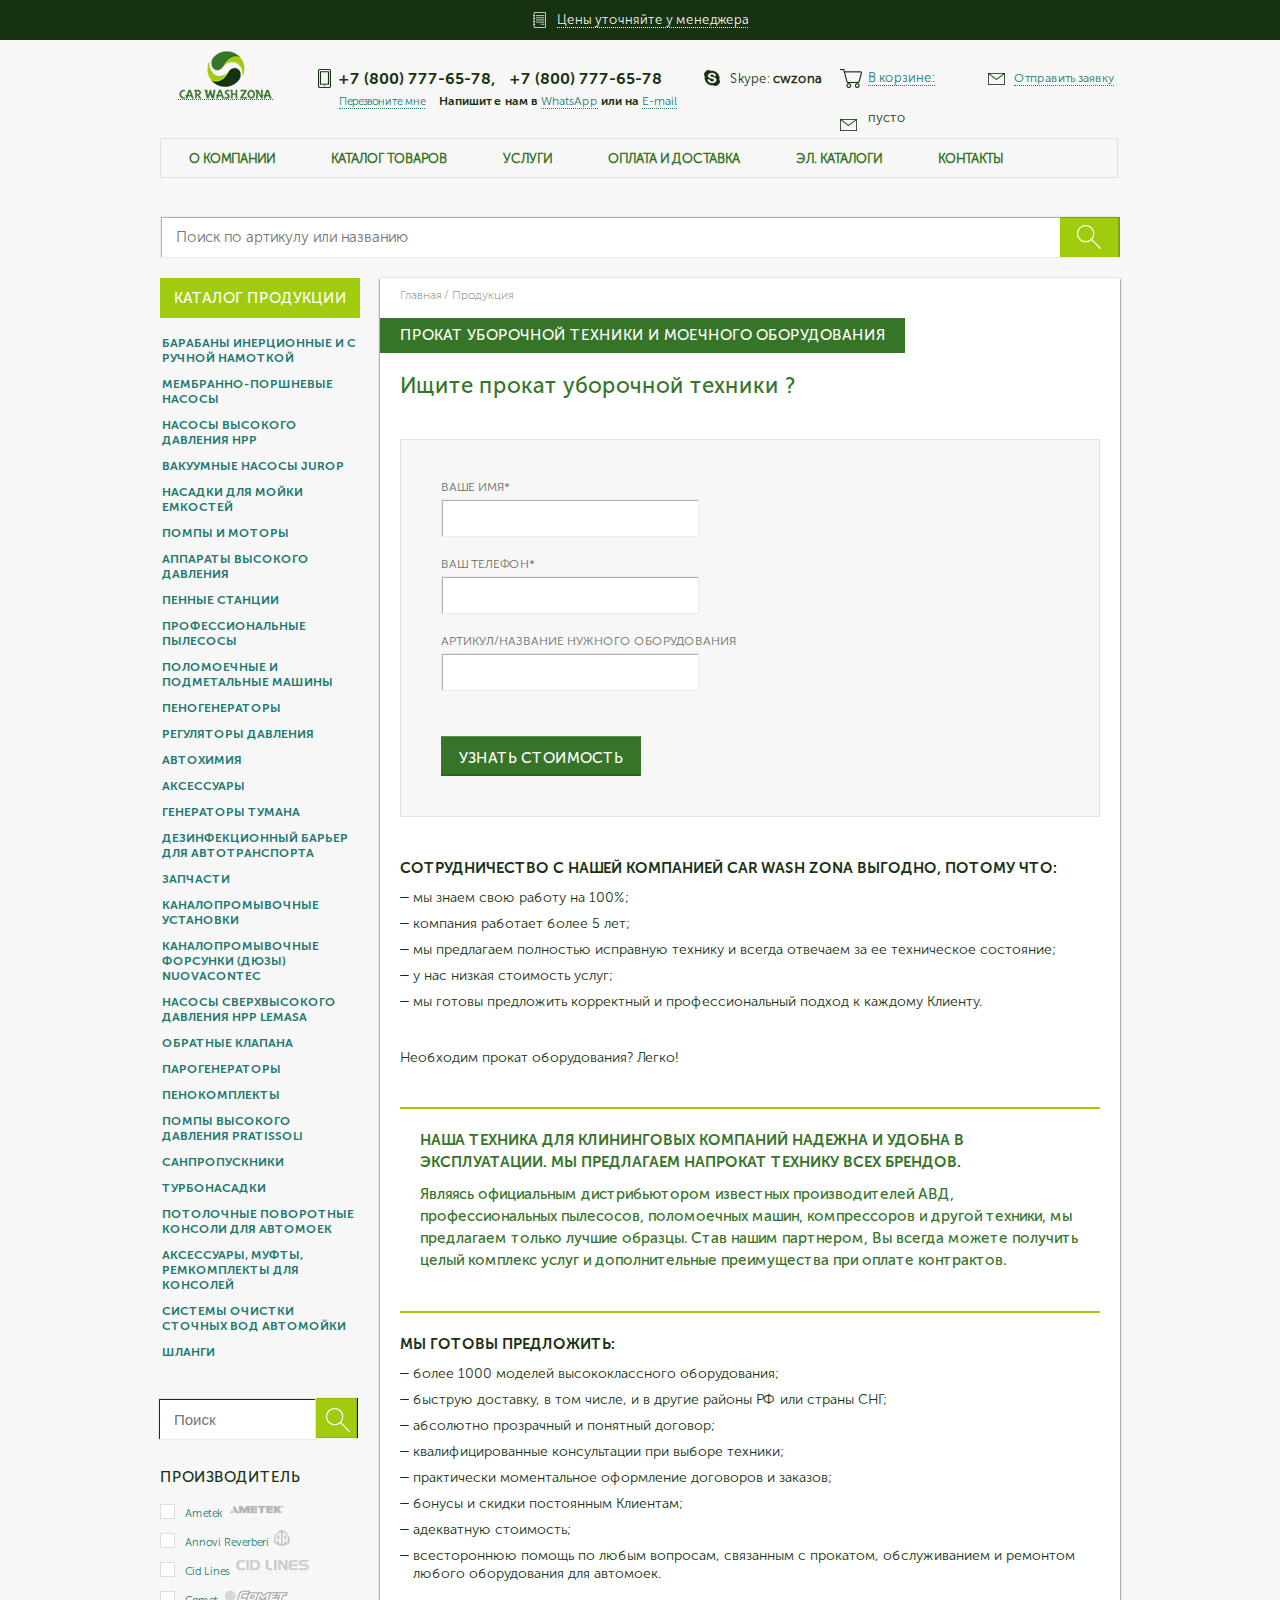
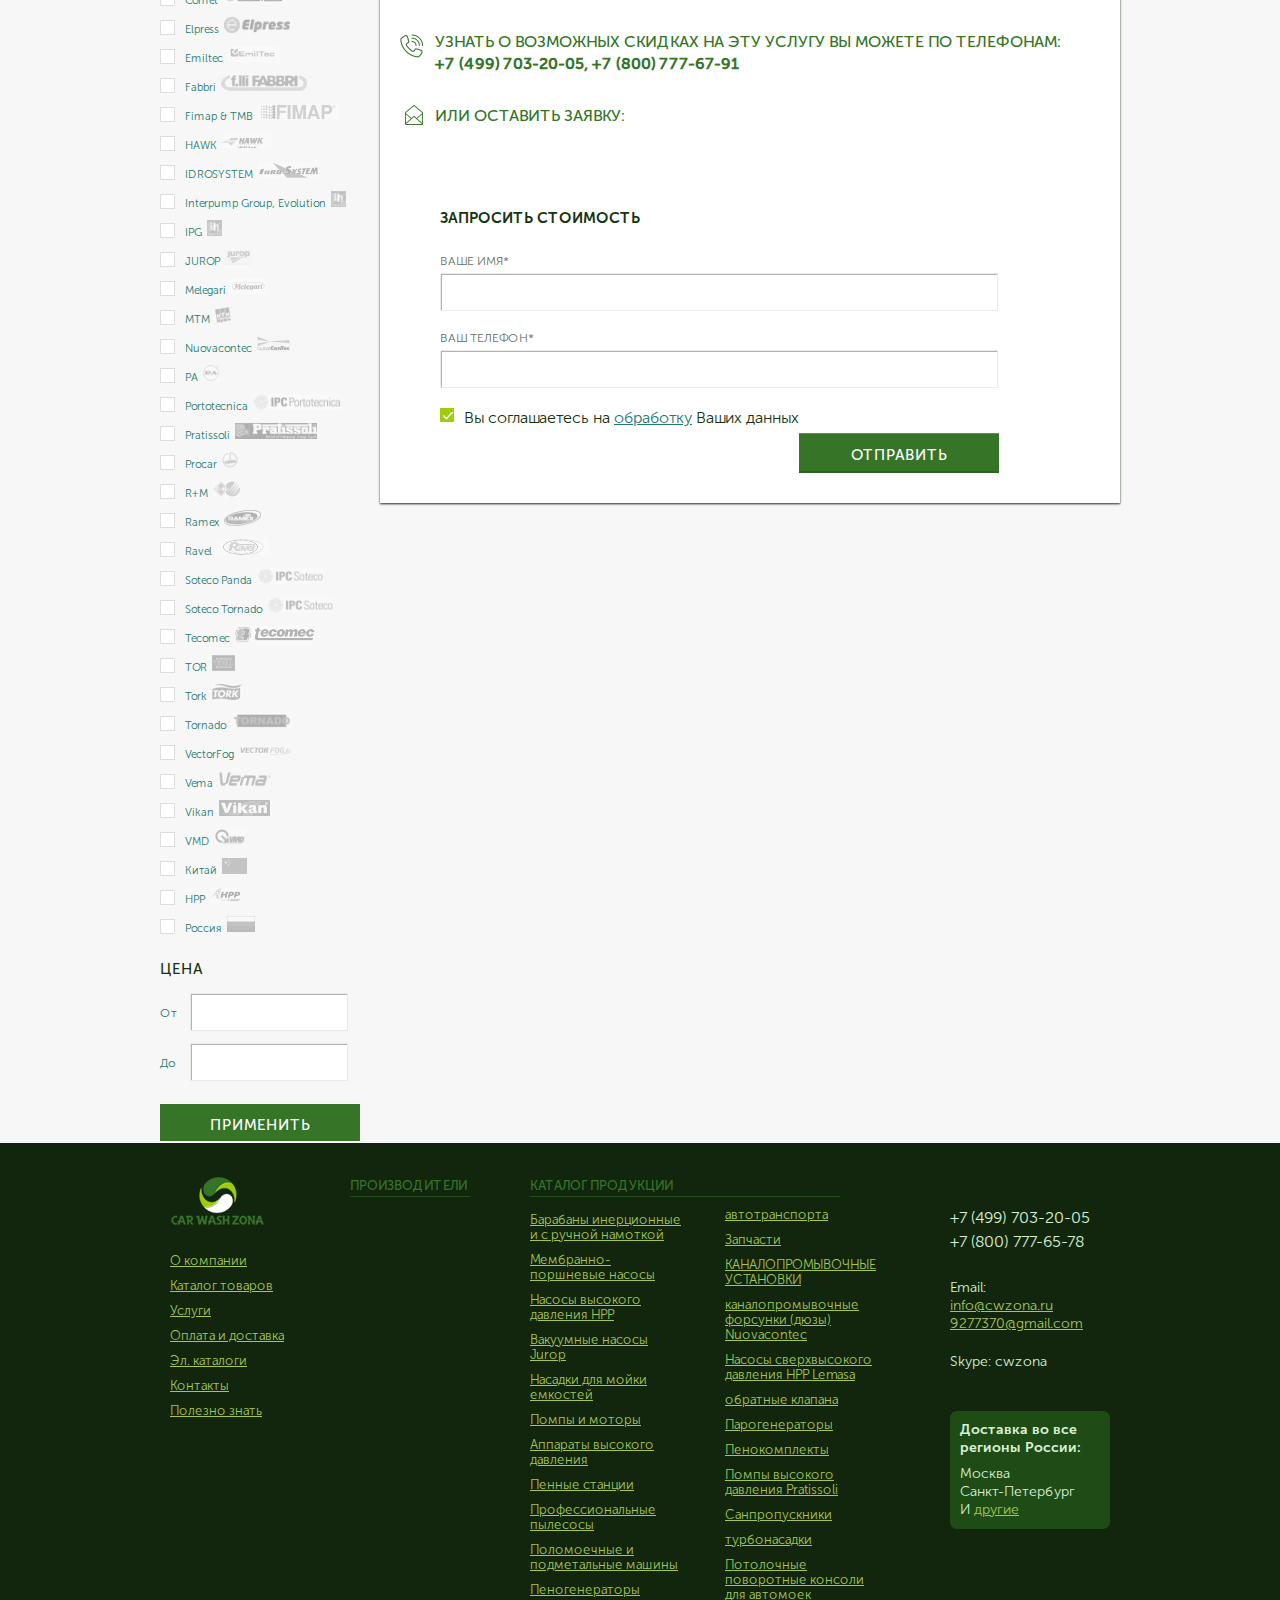
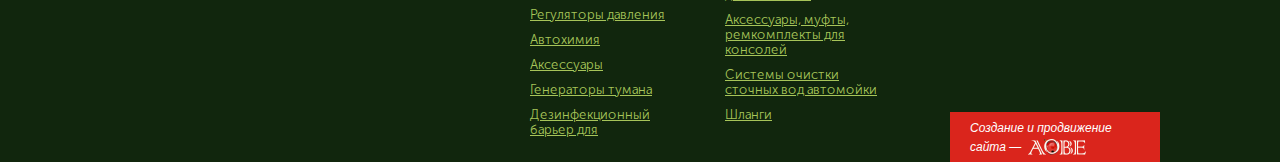
<file: uslugi-prokat.html>
<!DOCTYPE html>
<html lang="ru">
<head>
	<meta charset="UTF-8">
	<meta http-equiv="X-UA-Compatible" content="IE=edge">
	<meta name="viewport" content="width=device-width, initial-scale=1.0">
	<link rel="stylesheet" href="css/header__nav.css">
	<link rel="stylesheet" href="css/left-filter.css">
	<link rel="stylesheet" href="css/footer-element.css">
	<link rel="stylesheet" href="css/style.css">
	
	<title>uslugi</title>
</head>
<body>
  <div class="fancybox" id="fancyboxMail">
    <div class="fancybox-overlay"></div>
    <div
      class="
        fancybox-wrap fancybox-desktop fancybox-type-ajax fancybox-opened
      "
      tabindex="-1"
      style="
        width: 390px;
        height: auto;
        position: absolute;
        top: 93px;
        left: 50%;
        opacity: 1;
        overflow: visible;
        transform: translate(-50%, 0px);
      "
    >
      <div
        class="fancybox-skin"
        style="padding: 15px; width: auto; height: auto"
      >
        <div class="fancybox-outer">
          <div
            class="fancybox-inner"
            style="overflow: hidden; width: 360px; height: 450px"
          >
            <div class="mfeedback inner-form popup-form">
              <h2 class="title-15">Оставить заявку</h2>
              <br />

              <form class="feedback-form">
                <input type="hidden" name="sessid" id="sessid" />
                <div class="mf-name">
                  <div class="mf-text">Имя<span class="mf-req">*</span></div>
                  <input type="text" name="user_name" value="" />
                </div>
                <div class="mf-email">
                  <div class="mf-text">
                    Электронная почта<span class="mf-req">*</span>
                  </div>
                  <input type="text" name="user_email" value="" />
                </div>

                <div class="mf-message">
                  <div class="mf-text">Вопросы или пожелания</div>
                  <input type="text" name="MESSAGE" value="" />
                </div>

                <div class="mf-message">
                  <div class="mf-text"></div>
                  <div style="float: left; font-size: 16px">
                    <input
                      checked=""
                      name="personal"
                      style="font-size: 20px"
                      type="checkbox"
                    />Вы соглашаетесь на
                    <a href="/agreement/" target="_blank">обработку</a> ваших
                    данных
                  </div>
                </div>

                <br />
                <input
                  type="hidden"
                  name="PARAMS_HASH"
                  value="b29a5f7033972c40f264d51792b8e9ad"
                />
                <input
                  id="cel_1"
                  type="submit"
                  name="submit"
                  onclick="yaCounter33634304.reachGoal('zvonok'); return true;"
                  value="отправить"
                />
              </form>
            </div>
          </div>
        </div>
      </div>
      <a
        id="request-close"
        title="Close"
        class="fancybox-item fancybox-close"
        href="javascript:;"
      >
      </a>
    </div>
  </div>
  <div class="fancybox" id="fancyboxTele">
    <div class="fancybox-overlay"></div>
    <div
      class="
        fancybox-wrap fancybox-desktop fancybox-type-ajax fancybox-opened
      "
      tabindex="-1"
      style="
        width: 390px;
        height: auto;
        position: absolute;
        top: 57px;
        left: 50%;
        opacity: 1;
        overflow: visible;
        transform: translate(-50%, 0px);
      "
    >
      <div
        class="fancybox-skin"
        style="padding: 15px; width: auto; height: auto"
      >
        <div class="fancybox-outer">
          <div
            class="fancybox-inner"
            style="overflow: hidden; width: 360px; height: 450px"
          >
            <div class="mfeedback inner-form popup-form">
              <h2 class="title-15">Заказать обратный звонок</h2>
              <br />

              <form class="feedback-form">
                <input type="hidden" name="sessid" id="sessid" />
                <div class="mf-name">
                  <div class="mf-text">Имя<span class="mf-req">*</span></div>
                  <input type="text" name="user_name" value="" />
                </div>
                <div class="mf-email">
                  <div class="mf-text">
                    Телефон<span class="mf-req">*</span>
                  </div>
                  <input type="text" name="user_email" value="" />
                </div>

                <div class="mf-message">
                  <div class="mf-text">Удобное время для звонка</div>
                  <input type="text" name="MESSAGE" value="" />
                </div>

                <div class="mf-message">
                  <div class="mf-text"></div>
                  <div style="float: left; font-size: 16px">
                    <input
                      checked=""
                      name="personal"
                      style="font-size: 20px"
                      type="checkbox"
                    />Вы соглашаетесь на
                    <a href="/agreement/" target="_blank">обработку</a> ваших
                    данных
                  </div>
                </div>

                <br />
                <input
                  type="hidden"
                  name="PARAMS_HASH"
                  value="b29a5f7033972c40f264d51792b8e9ad"
                />
                <input
                  id="cel_1"
                  type="submit"
                  name="submit"
                  onclick="yaCounter33634304.reachGoal('zvonok'); return true;"
                  value="отправить"
                />
              </form>
            </div>
          </div>
        </div>
      </div>
      <a
        id="request-close"
        title="Close"
        class="fancybox-item fancybox-close"
        href="javascript:;"
      >
      </a>
    </div>
  </div>
	<section class="header">
      <div class="header__line">
        <div class="header__line-container">
          <div class="header__line-pricelist">
            <a href="" class="header__line-pricelist-content"
              >Цены уточняйте у менеджера</a
            >
          </div>
          <div class="empty"></div>
        </div>
        <div class="header__hamb">
          <span></span>
        </div>
      </div>
      <div class="wrap">
        <div class="header__top">
          <div class="container">
            <div class="header__cont">
              <a href="" class="logo"></a>
              <div class="phone">
                <a href="tel:+7 (800) 777-65-78" class="phone__tel"
                  >+7 (800) 777-65-78</a
                >,
                <span class="phone__probel"></span>
                <a href="tel:+7 (800) 777-65-78" class="phone__tel"
                  >+7 (800) 777-65-78</a
                >
                <br />
                <div class="call__me">
                  <a href="#" class="call__me-tel">Перезвоните мне</a>
                  <span
                    >Напишите нам в
                    <a target="_blank" href="https://wa.me/79269277370"
                      >WhatsApp</a
                    >
                    или на <a href="mailto:info@cwzona.ru">E-mail</a></span
                  >
                </div>
              </div>
              <div class="skype">Skype: <span class="bold">cwzona</span></div>
              <div class="cart cart__header">
                <a href="/cart/">В корзине:</a> <span class="count">пусто</span>
              </div>
              <div class="request">
                <a href="#" class="psevdo feedback fancybox.ajax"
                  >Отправить заявку</a
                >
              </div>
            </div>
            <div class="header__menu">
              <div class="header__menu-close"></div>
              <ul class="header__menu-nav">
                <li><a href="" class="header__menu-link">О компании</a></li>
                <li>
                  <a href="" class="header__menu-link">Каталог товаров</a>
                </li>
                <li class="parent">
                  <a href="#" class="header__menu-link">Услуги</a>
                  <ul class="root-item sub-menu-left">
                    <li>
                      <a
                        itemprop="discussionUrl"
                        href="/services/remont-oborudovaniya/"
                        >Ремонт оборудования</a
                      >
                    </li>

                    <li>
                      <a
                        itemprop="discussionUrl"
                        href="/services/prokat-oborudovaniya/"
                        >Прокат оборудования</a
                      >
                    </li>
                  </ul>
                </li>
                <li>
                  <a href="" class="header__menu-link">Оплата и доставка</a>
                </li>
                <li><a href="" class="header__menu-link">эл. каталоги</a></li>
                <li><a href="" class="header__menu-link">Контакты</a></li>
              </ul>
            </div>

            <div class="empty"></div>
          </div>
        </div>
        <form class="search__form" action="/search/" id="top-search">
          <input
            class="search"
            type="text"
            name="q"
            maxlength="50"
            placeholder="Поиск по артикулу или названию"
          />
          <input
            class="search-img"
            type="submit"
            name="s"
            onfocus="this.blur();"
            value=""
            id="search-submit-button"
          />
        </form>
      </div>
    </section>
	 <section class="katalog wrap">
      <div id="show-catalog" class="show-catalog">Каталог и фильтры</div>
      <div class="col__inner">
        <div class="col-inner-left">
          <a href="/products/" class="col-title">КАТАЛОГ ПРОДУКЦИИ</a>
          <ul class="menu-left">
            <li>
              <a href="/products/barabany/" class="root-item"
                >Барабаны инерционные и с ручной намоткой</a
              >
              <ul class="root-item sub-menu-left close">
                <li>
                  <a href="/products/baraban-inertsionnyy83/"
                    >барабаны (катушки) для шланга вд c инерционной смоткой</a
                  >
                </li>

                <li>
                  <a href="/products/baraban_s_ruchnoy_namotkoy/"
                    >барабаны (катушки для шланга) с ручной намоткой</a
                  >
                </li>

                <li>
                  <a href="/products/katushki_dlya_elektrokabelya/"
                    >барабаны для электрокабеля</a
                  >
                </li>

                <li>
                  <a href="/products/s_gidroprivodom/"
                    >барабаны с гидроприводом</a
                  >
                </li>

                <li>
                  <a href="/products/barabany_pozharovzryvobezopasnye/"
                    >барабаны пожаровзрывобезопасные</a
                  >
                </li>

                <li>
                  <a href="/products/barabany_adblue_dlya_biotopliva/"
                    >барабаны ADBlue для биотоплива</a
                  >
                </li>

                <li>
                  <a href="/products/barabany_gibrid/">барабаны гибрид</a>
                </li>

                <li>
                  <a href="/products/barabany_dlya_bolshogo_potoka_0_80_bar/"
                    >барабаны для большого потока (0-80 бар)</a
                  >
                </li>

                <li>
                  <a href="/products/barabany_dlya_vozdukha/"
                    >барабаны для воздуха</a
                  >
                </li>

                <li>
                  <a href="/products/barabany_dlya_vsasyvaniya/"
                    >барабаны для всасывания</a
                  >
                </li>

                <li>
                  <a href="/products/barabany_dlya_dizelnogo_topliva/"
                    >барабаны для дизельного топлива</a
                  >
                </li>

                <li>
                  <a href="/products/barabany_dlya_masla_i_zhira_0_400_bar/"
                    >барабаны для масла и жира (0-400 бар)</a
                  >
                </li>

                <li>
                  <a href="/products/barabany_dlya_para_160_c/"
                    >барабаны для пара 160 °C</a
                  >
                </li>

                <li>
                  <a href="/products/barabany_dlya_pitevoy_vody/"
                    >барабаны для питьевой воды</a
                  >
                </li>

                <li>
                  <a href="/products/barabany_dlya_svarki/"
                    >барабаны для сварки</a
                  >
                </li>

                <li>
                  <a href="/products/barabany_dlya_szhatogo_vozdukha/"
                    >барабаны для сжатого воздуха</a
                  >
                </li>

                <li>
                  <a href="/products/barabany_rabochee_davlenie_1000_bar/"
                    >барабаны рабочее давление 1000 бар</a
                  >
                </li>

                <li>
                  <a href="/products/barabany_rabochee_davlenie_400_bar/"
                    >барабаны рабочее давление 400 бар</a
                  >
                </li>

                <li>
                  <a href="/products/barabany_rabochee_davlenie_600_bar/"
                    >барабаны рабочее давление 600 бар</a
                  >
                </li>

                <li>
                  <a
                    href="/products/barabany_s_dvoynym_vkhodom_vozdukh_zhidkost/"
                    >барабаны с двойным входом воздух/жидкость</a
                  >
                </li>

                <li>
                  <a
                    href="/products/barabany_s_dvoynym_vkhodom_zhidkost_zhidkost/"
                    >барабаны с двойным входом жидкость/жидкость</a
                  >
                </li>

                <li>
                  <a
                    href="/products/barabany_s_mekhanizmom_bezopasnogo_smatyvaniya/"
                    >барабаны с механизмом безопасного сматывания</a
                  >
                </li>

                <li>
                  <a href="/products/barabany_s_pnevmonicheskim_privodom/"
                    >барабаны с пневматическим приводом</a
                  >
                </li>

                <li>
                  <a href="/products/s_elektroprivodom/"
                    >барабаны с электроприводом</a
                  >
                </li>

                <li>
                  <a href="/products/povorotnye_kronshteyny_/"
                    >поворотные кронштейны для барабанов</a
                  >
                </li>

                <li><a href="/products/aksessuarys/">аксессуары</a></li>
              </ul>
            </li>

            <li>
              <a
                href="/products/membranno_porshnevye_nasosy_/"
                class="root-item"
                >Мембранно-поршневые насосы
              </a>
              <ul class="root-item sub-menu-left close">
                <li>
                  <a href="/products/nasosy_comet_agrokulturnye_serii_bp/"
                    >насосы Comet агрокультурные серии BP</a
                  >
                </li>

                <li>
                  <a href="/products/nasosy_comet_agrokulturnye_serii_bps/"
                    >насосы Comet агрокультурные серии BPS</a
                  >
                </li>

                <li>
                  <a href="/products/nasosy_comet_agrokulturnye_serii_aps/"
                    >насосы Comet агрокультурные серии COMET APS</a
                  >
                </li>

                <li>
                  <a href="/products/nasosy_comet_agrokulturnye_serii_everflo/"
                    >насосы Comet агрокультурные серии COMET EVERFLO</a
                  >
                </li>

                <li>
                  <a href="/products/nasosy_comet_agrokulturnye_serii_ids/"
                    >насосы Comet агрокультурные серии IDS</a
                  >
                </li>

                <li>
                  <a href="/products/nasosy_comet_agrokulturnye_serii_mc/"
                    >насосы Comet агрокультурные серии MC</a
                  >
                </li>

                <li>
                  <a href="/products/nasosy_comet_agrokulturnye_serii_mp/"
                    >насосы Comet агрокультурные серии MP</a
                  >
                </li>

                <li>
                  <a href="/products/nasosy_comet_agrokulturnye_serii_p/"
                    >насосы Comet агрокультурные серии P</a
                  >
                </li>

                <li>
                  <a href="/products/plunzhernye_nasosy_comet/"
                    >плунжерные насосы Comet серия YA</a
                  >
                </li>

                <li>
                  <a href="/products/tsentrobezhnye_nasosy_comet/"
                    >центробежные насосы Comet серии C</a
                  >
                </li>

                <li><a href="/products/aksessuary/">аксессуары</a></li>
              </ul>
            </li>

            <li>
              <a
                href="/products/nasosy_vysokogo_davleniya_nrr/"
                class="root-item"
                >Насосы высокого давления НРР</a
              >
              <ul class="root-item sub-menu-left close">
                <li>
                  <a href="/products/zapchasti_hpp/">
                    запчасти серии GL-SL-EL</a
                  >
                </li>

                <li><a href="/products/zapchasti_nrr/">запчасти</a></li>

                <li>
                  <a href="/products/zapchasti_serii_slr/"
                    >запчасти серии SLR</a
                  >
                </li>

                <li>
                  <a href="/products/zapchasti_seriya_clw_/"
                    >запчасти серии CLW
                  </a>
                </li>

                <li>
                  <a href="/products/zapchasti_serii_el/">запчасти серии EL</a>
                </li>

                <li>
                  <a href="/products/zapchasti_serii_el_elr_elh_elhr/"
                    >запчасти серии EL-ELR-ELH-ELHR</a
                  >
                </li>

                <li>
                  <a href="/products/zapchasti_serii_es/">запчасти серии ES</a>
                </li>

                <li>
                  <a href="/products/zapchasti_serii_gl/">запчасти серии GL</a>
                </li>

                <li>
                  <a href="/products/zapchasti_serii_gl_el/"
                    >запчасти серии GL-EL</a
                  >
                </li>

                <li>
                  <a href="/products/zapchasti_serii_gl_sl/"
                    >запчасти серии GL-SL</a
                  >
                </li>

                <li>
                  <a href="/products/zapchasti_serii_glr/"
                    >запчасти серии GLR</a
                  >
                </li>

                <li>
                  <a href="/products/zapchasti_serii_sl/">запчасти серии SL</a>
                </li>

                <li>
                  <a href="/products/nasosy_serii_el_elr_els_nrr/"
                    >насосы серии EL-ELR-ELS НРР</a
                  >
                </li>

                <li>
                  <a href="/products/nasosy_serii_ev_evr_nrr_/"
                    >насосы серии EV/EVR НРР
                  </a>
                </li>

                <li>
                  <a href="/products/nasosy_serii_ch_nrr/"
                    >насосы серии CH НРР</a
                  >
                </li>

                <li>
                  <a href="/products/nasosy_serii_cl_clw_nrr/"
                    >насосы серии CL/CLW НРР</a
                  >
                </li>

                <li>
                  <a href="/products/nasosy_serii_elh_elhr_nrr/"
                    >насосы серии ELH-ELHR НРР</a
                  >
                </li>

                <li>
                  <a href="/products/nasosy_serii_es_esr_nrr/"
                    >насосы серии ES-ESR НРР</a
                  >
                </li>

                <li>
                  <a href="/products/nasosy_serii_mlr_nrr/"
                    >насосы серии MLR НРР</a
                  >
                </li>

                <li>
                  <a href="/products/nasosy_serii_rlr_nrr/"
                    >насосы серии RLR НРР</a
                  >
                </li>

                <li>
                  <a href="/products/nasosy_serii_slr_nrr/"
                    >насосы серии SLR НРР</a
                  >
                </li>

                <li>
                  <a href="/products/nasosy_serii_et_nrr/"
                    >насосы серии ЕТ НРР</a
                  >
                </li>

                <li>
                  <a href="/products/nasosy_seriya_ef_efr_hpp/"
                    >насосы серия EF-EFR HPP</a
                  >
                </li>

                <li>
                  <a href="/products/nasosy_serii_gl_glr_hpp/"
                    >насосы серия GL-GLR HPP</a
                  >
                </li>
              </ul>
            </li>

            <li>
              <a href="/products/vakuumnye_nasosy_jurop/" class="root-item"
                >Вакуумные насосы Jurop</a
              >
              <ul class="root-item sub-menu-left close">
                <li><a href="/products/_seriya_pvt/"> серия PVT</a></li>

                <li><a href="/products/zapchasti_jurop/">запчасти </a></li>

                <li><a href="/products/seriya_lc/">серия LC</a></li>

                <li><a href="/products/seriya_pn/">серия PN</a></li>

                <li><a href="/products/seriya_dl/">серия DL</a></li>

                <li><a href="/products/seriya_pnr_pne/">серия PNR/PNE</a></li>

                <li><a href="/products/seriya_pr/">серия PR</a></li>

                <li><a href="/products/seriya_vl/">серия VL</a></li>
              </ul>
            </li>

            <li>
              <a href="/products/nasadki_dlya_moyki_emkostey/" class="root-item"
                >Насадки для мойки емкостей</a
              >
              <ul class="root-item sub-menu-left close">
                <li>
                  <a href="/products/elektroprivod/"> с электроприводом</a>
                </li>

                <li>
                  <a href="/products/vrashchayushchiysya_fiting/"
                    >вращающийся фитинг</a
                  >
                </li>

                <li>
                  <a href="/products/nasadki_s_gidroprivodom_/"
                    >с гидроприводом</a
                  >
                </li>

                <li><a href="/products/s_otkachkoy/">с откачкой</a></li>

                <li>
                  <a href="/products/s_pnevmoprivodom/">с пневмоприводом</a>
                </li>
              </ul>
            </li>

            <li>
              <a href="/products/pompy-i-elektrodvigateli63/" class="root-item"
                >Помпы и моторы</a
              >
              <ul class="root-item sub-menu-left close">
                <li>
                  <a href="/products/motory_s_vneshnim_valom_ravel/"
                    >моторы с внешним валом</a
                  >
                </li>

                <li>
                  <a href="/products/elektrodvigatel-ravel55/"
                    >моторы с полым валом</a
                  >
                </li>

                <li>
                  <a href="/products/nasosy_ipg_morskaya_voda/"
                    >насосы IPG (морская вода)</a
                  >
                </li>

                <li>
                  <a href="/products/nasosy_ipg_s_kh/"
                    >насосы IPG (сел/хозяйство)</a
                  >
                </li>

                <li>
                  <a href="/products/nasosy_ipg_dlya_benzinovykh_dvigateley/"
                    >насосы IPG для бензиновых двигателей</a
                  >
                </li>

                <li>
                  <a
                    href="/products/nasosy-vysokogo-davleniya-anovi-reverberi84/"
                    >насосы высокого давления Anovi Reverberi</a
                  >
                </li>

                <li>
                  <a href="/products/nasosy_vysokogo_davleniya_comet/"
                    >насосы высокого давления Comet</a
                  >
                </li>

                <li>
                  <a href="/products/nasosy-vysokogo-davleniya-evolution15/"
                    >насосы высокого давления EVOLUTION</a
                  >
                </li>

                <li>
                  <a href="/products/nasosy-vysokogo-davleniya-hawk42/"
                    >насосы высокого давления HAWK</a
                  >
                </li>

                <li>
                  <a href="/products/nasosy-vysokogo-davleniya-portotecnica18/"
                    >насосы высокого давления PORTOTECNICA</a
                  >
                </li>

                <li>
                  <a href="/products/nasosy_promyshlennye_portotecnica/"
                    >насосы промышленные IPG</a
                  >
                </li>

                <li>
                  <a href="/products/nasosy_ipg_goryachaya_voda_do_85_c/"
                    >помпы для горячей воды</a
                  >
                </li>
              </ul>
            </li>

            <li>
              <a
                href="/products/apparaty-vysokogo-davleniya28/"
                class="root-item"
                >Аппараты высокого давления</a
              >
              <ul class="root-item sub-menu-left close">
                <li><a href="/products/avd_comet/">авд Comet</a></li>

                <li>
                  <a href="/products/avd_elite/"
                    >авд Portotecnica ELITE 2840T
                  </a>
                </li>

                <li>
                  <a href="/products/mobilnye-avd-bez-nagreva-vody61/"
                    >авд мобильные без нагрева воды</a
                  >
                </li>

                <li><a href="/products/bytovye-avd80/">бытовая серия</a></li>

                <li>
                  <a href="/products/generatory-goryachey-vody5/"
                    >генераторы горячей воды</a
                  >
                </li>

                <li>
                  <a href="/products/monobloki-bez-nagreva-vody70/"
                    >моноблоки без нагрева воды</a
                  >
                </li>

                <li>
                  <a
                    href="/products/monobloki_vysokogo_davleniya_annovi_reverberi/"
                    >моноблоки высокого давления Annovi Reverberi</a
                  >
                </li>

                <li>
                  <a href="/products/nastennye-apparaty-bez-nagreva-vody35/"
                    >настенные аппараты без нагрева воды с помпами AR</a
                  >
                </li>

                <li>
                  <a
                    href="/products/nastennye_apparaty_bez_nagreva_vody_s_s_pompami_ipg_serii_evolution/"
                    >настенные аппараты без нагрева воды с с помпами IPG серии
                    EVOLUTION</a
                  >
                </li>

                <li>
                  <a href="/products/s-benzinovym-dvigatelem63/"
                    >с бензиновым двигателем</a
                  >
                </li>

                <li>
                  <a href="/products/s-nagrevom-vody30/">с нагревом воды</a>
                </li>

                <li>
                  <a href="/products/statsionarnye-apparaty-bez-nagreva-vody5/"
                    >стационарные аппараты без нагрева воды</a
                  >
                </li>
              </ul>
            </li>

            <li>
              <a href="/products/pennye_stancii/" class="root-item"
                >Пенные станции</a
              >
              <ul class="root-item sub-menu-left close">
                <li><a href="/products/elpress/"> Elpress</a></li>

                <li><a href="/products/pennye_stancii_ramex/">Ramex</a></li>

                <li><a href="/products/pennye_stancii_vema/">Vema</a></li>
              </ul>
            </li>

            <li>
              <a href="/products/professionalnye-pylesosy18/" class="root-item"
                >Профессиональные пылесосы</a
              >
              <ul class="root-item sub-menu-left close">
                <li>
                  <a href="/products/pylesosy_i_pylevodososy_comet/"
                    >пылесосы и пылеводососы Comet</a
                  >
                </li>

                <li>
                  <a href="/products/pylesosy_portotecnica/"
                    >пылесосы Portotecnica</a
                  >
                </li>

                <li>
                  <a href="/products/pylesosy_soteco_panda/"
                    >пылесосы Soteco Panda</a
                  >
                </li>

                <li>
                  <a href="/products/pylesosy_soteco_tornado/"
                    >пылесосы Soteco Tornado</a
                  >
                </li>

                <li><a href="/products/turbiny/">турбины</a></li>

                <li><a href="/products/shlangi/">шланги для пылесосов</a></li>

                <li><a href="/products/aksessuary92/">аксессуары</a></li>
              </ul>
            </li>

            <li>
              <a
                href="/products/polomoechnye-i-podmetalnye-mashiny56/"
                class="root-item"
                >Поломоечные и подметальные машины</a
              >
              <ul class="root-item sub-menu-left close">
                <li>
                  <a href="/products/polomoechnye_mashiny_pa/"
                    >поломоечные машины PA</a
                  >
                </li>

                <li>
                  <a href="/products/aksessuary_fimap_tmb/"
                    >аксессуары Fimap &amp; TMB</a
                  >
                </li>

                <li>
                  <a href="/products/podmetalnye_mashiny_comet/"
                    >подметальные машины Comet</a
                  >
                </li>

                <li>
                  <a href="/products/podmetalnye_mashiny_fimap_tmb/"
                    >подметальные машины Fimap &amp; TMB</a
                  >
                </li>

                <li>
                  <a href="/products/polomoechnye_mashiny_comet/"
                    >поломоечные машины Comet</a
                  >
                </li>

                <li>
                  <a href="/products/polomoechnye_mashiny_fimap_tmb/"
                    >поломоечные машины Fimap &amp; TMB</a
                  >
                </li>

                <li>
                  <a href="/products/lavamatic3/"
                    >поломоечные машины Lavamatic</a
                  >
                </li>
              </ul>
            </li>

            <li>
              <a href="/products/penogeneratory51/" class="root-item"
                >Пеногенераторы</a
              >
              <ul class="root-item sub-menu-left close">
                <li>
                  <a href="/products/iz-nerzhaveyushchey-stali0/"
                    >из нержавеющей стали</a
                  >
                </li>

                <li><a href="/products/iz_plastmassy/">из пластмассы</a></li>

                <li>
                  <a href="/products/iz-chernogo-metalla-krashennye-9/"
                    >из черного металла (крашенные)</a
                  >
                </li>

                <li><a href="/products/spreery54/">спрееры</a></li>

                <li><a href="/products/aksessuary42/">аксессуары</a></li>
              </ul>
            </li>

            <li>
              <a href="/products/regulyatory-davleniya6/" class="root-item"
                >Регуляторы давления</a
              >
              <ul class="root-item sub-menu-left close">
                <li>
                  <a href="/products/regulyatory-davleniya-ra93/"
                    >регуляторы давления РА</a
                  >
                </li>

                <li>
                  <a href="/products/predokhranitelnye_klapana_pa/"
                    >предохранительные клапана PA</a
                  >
                </li>

                <li>
                  <a href="/products/klapana_s_pnevmoupravleniem_pa/"
                    >клапана с пневмоуправлением PA</a
                  >
                </li>

                <li>
                  <a href="/products/termoklapana_pa/">термоклапана PA</a>
                </li>

                <li>
                  <a href="/products/perepusknoy-klapan-ra22/"
                    >перепускной клапан РА</a
                  >
                </li>

                <li>
                  <a href="/products/predokhranitelnye-klapana41/"
                    >предохранительные клапана MTM</a
                  >
                </li>

                <li>
                  <a href="/products/predokhranitelnye-klapana-r-m11/"
                    >предохранительные клапана R+M</a
                  >
                </li>

                <li>
                  <a href="/products/regulyatory_davleniya_ipg/"
                    >регуляторы давления IPG</a
                  >
                </li>

                <li>
                  <a href="/products/regulyatory-davleniya-r-m44/"
                    >регуляторы давления R+M</a
                  >
                </li>

                <li>
                  <a href="/products/regulyatory_davleniya_tecomec/"
                    >регуляторы давления Tecomec</a
                  >
                </li>

                <li>
                  <a
                    href="/products/regulyatory_davleniya_dlya_pomp_promyshlennogo_primeneniya_ipg/"
                    >регуляторы давления для помп промышленного применения
                    IPG</a
                  >
                </li>

                <li>
                  <a href="/products/regulyatory_davleniya_mtm/"
                    >регуляторы давления МТМ</a
                  >
                </li>

                <li>
                  <a href="/products/remkomplekty-r-m51/">ремкомплекты R+M</a>
                </li>

                <li>
                  <a href="/products/remkomplekty_ra/">ремкомплекты РА</a>
                </li>

                <li>
                  <a href="/products/upravlenie_szhatym_vozdukhom/"
                    >управление сжатым воздухом</a
                  >
                </li>
              </ul>
            </li>

            <li>
              <a href="/products/avtokhimiya73/" class="root-item">Автохимия</a>
              <ul class="root-item sub-menu-left close">
                <li>
                  <a href="/products/dlya-polomoechnykh-mashin-cid-lines74/"
                    >для поломоечных машин CID LINES</a
                  >
                </li>

                <li>
                  <a href="/products/zhidkiy-vosk-cid-lines94/"
                    >жидкий воск CID LINES</a
                  >
                </li>

                <li>
                  <a href="/products/ochistiteli-salona-cid-lines42/"
                    >очистители салона CID LINES</a
                  >
                </li>

                <li>
                  <a href="/products/ochistitel-stekol-cid-lines20/"
                    >очиститель стекол CID LINES</a
                  >
                </li>

                <li>
                  <a href="/products/ochistka-diskov-cid-lines38/"
                    >очистка дисков CID LINES</a
                  >
                </li>

                <li>
                  <a href="/products/ochistka-ruk-cid-lines44/"
                    >очистка рук CID LINES</a
                  >
                </li>

                <li>
                  <a href="/products/polirol-kuzova-cid-lines88/"
                    >полироль кузова CID LINES</a
                  >
                </li>

                <li>
                  <a href="/products/protirochnyy-material83/"
                    >протирочный материал</a
                  >
                </li>

                <li>
                  <a href="/products/smazochnye-materialy-vmd41/"
                    >смазочные материалы VMD</a
                  >
                </li>

                <li>
                  <a href="/products/uborochnyy-inventar64/"
                    >уборочный инвентарь</a
                  >
                </li>

                <li>
                  <a href="/products/chernenie-reziny-cid-lines93/"
                    >чернение резины CID LINES</a
                  >
                </li>
              </ul>
            </li>

            <li>
              <a href="/products/aksessuary41/" class="root-item">Аксессуары</a>
              <ul class="root-item sub-menu-left close">
                <li><a href="/products/ars/">ARS</a></li>

                <li>
                  <a href="/products/mosmatic-pod-zakaz-52/"
                    >Mosmatic (под заказ)</a
                  >
                </li>

                <li><a href="/products/brs/">БРС</a></li>

                <li>
                  <a href="/products/gidrokompensatory99/">гидрокомпенсаторы</a>
                </li>

                <li>
                  <a href="/products/gryazevaya-freza68/">грязевая фреза</a>
                </li>

                <li>
                  <a href="/products/datchiki_davleniya/">датчики давления</a>
                </li>

                <li>
                  <a href="/products/derzhateli-dlya-pistoleta31/"
                    >держатели для пистолета</a
                  >
                </li>

                <li>
                  <a href="/products/derzhatel_dlya_kanistr/"
                    >держатель для канистр</a
                  >
                </li>

                <li>
                  <a href="/products/derzhatel_dlya_kovrikov_/"
                    >держатель для ковриков
                  </a>
                </li>

                <li>
                  <a
                    href="/products/dlya-prochistki-trub-i-promyvki-kanalizatsii47/"
                    >для прочистки труб и промывки канализации</a
                  >
                </li>

                <li><a href="/products/dozatron/">дозатрон</a></li>

                <li><a href="/products/zaglushki54/">заглушки</a></li>

                <li><a href="/products/zmeeviki83/">змеевики</a></li>

                <li>
                  <a href="/products/katushki-dlya-shlangov-vd25/"
                    >катушки для шлангов вд</a
                  >
                </li>

                <li><a href="/products/kran-sharovoy97/">кран шаровой</a></li>

                <li><a href="/products/manometry2/">манометры</a></li>

                <li>
                  <a href="/products/perekhodnik-uglovoy83/"
                    >переходник угловой</a
                  >
                </li>

                <li><a href="/products/perekhodniki22/">переходники</a></li>

                <li>
                  <a href="/products/peskostruynye-nasadki-dlya-portotecnica11/"
                    >пескоструйные насадки</a
                  >
                </li>

                <li><a href="/products/raznoe23/">разное</a></li>

                <li><a href="/products/reduktory_pa/">редукторы PА</a></li>

                <li>
                  <a href="/products/schetchiki-motochasov95/"
                    >счетчики моточасов</a
                  >
                </li>

                <li>
                  <a href="/products/teleskopicheskie_nasadki/"
                    >телескопические насадки</a
                  >
                </li>

                <li><a href="/products/troyniki5/">тройники</a></li>

                <li>
                  <a href="/products/umyvalnik_rukomoynik/"
                    >умывальник (рукомойник)</a
                  >
                </li>

                <li>
                  <a href="/products/filtry-vkhodnye-dlya-avd85/"
                    >фильтры входные для авд</a
                  >
                </li>

                <li><a href="/products/forsunki37/">форсунки </a></li>

                <li>
                  <a href="/products/forsunki-dlya-karcher86/"
                    >форсунки для KARCHER</a
                  >
                </li>

                <li>
                  <a href="/products/shtorki_dlya_avtomoek/"
                    >шторки для автомоек</a
                  >
                </li>

                <li>
                  <a href="/products/ezhektory_i_inzhektory/"
                    >эжекторы и инжекторы</a
                  >
                </li>
              </ul>
            </li>

            <li>
              <a href="/products/generatory_tumana/" class="root-item"
                >Генераторы тумана</a
              >
              <ul class="root-item sub-menu-left close">
                <li><a href="/products/goryachiy_tuman/">горячий туман</a></li>

                <li><a href="/products/kholodnyy_tuman/">холодный туман</a></li>
              </ul>
            </li>

            <li>
              <a
                href="/products/dezinfektsionnyy_barer_dlya_avtotransporta/"
                class="root-item"
                >Дезинфекционный барьер для автотранспорта</a
              >
            </li>

            <li>
              <a href="/products/zapchasti19/" class="root-item">Запчасти</a>
              <ul class="root-item sub-menu-left close">
                <li><a href="/products/dlya-evolution64/">для Evolution</a></li>

                <li><a href="/products/dlya-hawk59/">для HAWK</a></li>

                <li>
                  <a href="/products/dlya-portotecnica21/">для Portotecnica</a>
                </li>
              </ul>
            </li>

            <li>
              <a
                href="/products/kanalopromyvochnye_ustanovki/"
                class="root-item"
                >КАНАЛОПРОМЫВОЧНЫЕ УСТАНОВКИ</a
              >
            </li>

            <li>
              <a
                href="/products/kanalopromyvochnye_dyuzy_nuovacontec/"
                class="root-item"
                >каналопромывочные форсунки (дюзы) Nuovacontec</a
              >
              <ul class="root-item sub-menu-left close">
                <li>
                  <a href="/products/arzino_standartnye_forsunki/"
                    >ARZINО - стандартные форсунки</a
                  >
                </li>

                <li>
                  <a href="/products/avian_drobitelnye_forsunki/"
                    >AVIAN - дробительные форсунки</a
                  >
                </li>

                <li>
                  <a href="/products/barcis_sverlilnye_forsunki/"
                    >BARCIS сверлильные форсунки</a
                  >
                </li>

                <li>
                  <a
                    href="/products/carnia_friuli_ustroystva_dlya_obrezki_korney/"
                    >CARNIA - FRIULI устройства для обрезки корней</a
                  >
                </li>

                <li>
                  <a href="/products/cellina_standartnye_forsunki/"
                    >CELLINA - стандартные форсунки</a
                  >
                </li>

                <li>
                  <a href="/products/cimolais_propellernye_forsunki/"
                    >CIMOLAIS - пропеллерные форсунки</a
                  >
                </li>

                <li>
                  <a
                    href="/products/fara_duranno_canin_forsunki_s_vysokoy_proizvoditelnostyu_ochistki/"
                    >FARA - DURANNO - CANIN форсунки с высокой
                    производительностью очистки</a
                  >
                </li>

                <li>
                  <a
                    href="/products/isonzo_forsunki_s_vysokoy_proizvoditelnostyu_ochistki/"
                    >ISONZO форсунки с высокой производительностью очистки</a
                  >
                </li>

                <li>
                  <a href="/products/julia_izmelchayushchie_forsunki/"
                    >JULIA - измельчающие форсунки</a
                  >
                </li>

                <li>
                  <a href="/products/kombi_ustroystva_dlya_obrezki_korney/"
                    >KOMBI устройства для обрезки корней</a
                  >
                </li>

                <li>
                  <a href="/products/livenza_standartnye_forsunki/"
                    >LIVENZA - стандартные форсунки</a
                  >
                </li>

                <li>
                  <a href="/products/meduna_standartnye_forsunki/"
                    >MEDUNA - стандартные форсунки</a
                  >
                </li>

                <li>
                  <a
                    href="/products/mega_piave_donnye_forsunki_dlya_peska_i_gliny/"
                    >MEGA - PIAVE - донные форсунки для песка и глины</a
                  >
                </li>

                <li>
                  <a
                    href="/products/natisone_moshchnye_forsunki_dlya_peska_i_gliny/"
                    >NATISONE -мощные форсунки для песка и глины</a
                  >
                </li>

                <li>
                  <a href="/products/piciul_standartnye_forsunki/"
                    >PICIUL - стандартные форсунки</a
                  >
                </li>

                <li>
                  <a href="/products/platin_cut_200_frezernye_nasadki/"
                    >PLATIN CUT-фрезерные насадки</a
                  >
                </li>

                <li>
                  <a href="/products/raut_treugolnye_forsunki/"
                    >RAUT -треугольные форсунки</a
                  >
                </li>

                <li>
                  <a href="/products/rds_v_vibratsionnye_forsunki/"
                    >RDS-V вибрационные форсунки</a
                  >
                </li>

                <li>
                  <a
                    href="/products/tremol_vrashchayushchiesya_forsunki_s_radialnymi_struyami/"
                    >TREMOL - вращающиеся форсунки с радиальными струями</a
                  >
                </li>

                <li>
                  <a
                    href="/products/venturi_forsunki_v_forme_torpedy_i_ustroystva_dlya_vsasyvaniya_glinistogo_rastvora/"
                    >VENTURI форсунки в форме «торпеды» и устройства для
                    всасывания глинистого раствора</a
                  >
                </li>

                <li>
                  <a href="/products/vortex_standartnye_forsunki/"
                    >VORTEX - стандартные форсунки</a
                  >
                </li>

                <li>
                  <a
                    href="/products/warthog_forsunki_s_vysokoy_proizvoditelnostyu_ochistki/"
                    >WARTHOG - форсунки с высокой производительностью очистки</a
                  >
                </li>
              </ul>
            </li>

            <li>
              <a
                href="/products/nasosy_vysokogo_davleniya_hpp_h_lemasa/"
                class="root-item"
                >Насосы сверхвысокого давления HPP Lemasa</a
              >
            </li>

            <li>
              <a href="/products/obratnye_klapana/" class="root-item"
                >обратные клапана</a
              >
              <ul class="root-item sub-menu-left close">
                <li>
                  <a href="/products/proizvoditel_pa/">производитель PA</a>
                </li>

                <li>
                  <a href="/products/proizvoditel_r_m/">производитель R+M</a>
                </li>
              </ul>
            </li>

            <li>
              <a href="/products/parogeneratory/" class="root-item"
                >Парогенераторы</a
              >
              <ul class="root-item sub-menu-left close">
                <li>
                  <a href="/products/parogeneratory_comet/"
                    >парогенераторы Comet</a
                  >
                </li>

                <li>
                  <a href="/products/parogeneratory_portotecnica/"
                    >парогенераторы Portotecnica</a
                  >
                </li>
              </ul>
            </li>

            <li>
              <a href="/products/penokomplekty80/" class="root-item"
                >Пенокомплекты</a
              >
              <ul class="root-item sub-menu-left close">
                <li><a href="/products/adaptery45/">адаптеры</a></li>

                <li><a href="/products/aksessuary10/">аксессуары</a></li>

                <li>
                  <a href="/products/vrashchayushcheesya_soedineniya/"
                    >вращающееся соединения</a
                  >
                </li>

                <li><a href="/products/mufty-bayonet33/">муфты-байонет</a></li>

                <li><a href="/products/nippelya/">ниппеля</a></li>

                <li>
                  <a href="/products/penokomplekty_500_mm/"
                    >пенокомплекты 500 мм</a
                  >
                </li>

                <li>
                  <a href="/products/penokomplekty_600_mmm/"
                    >пенокомплекты 600 мм</a
                  >
                </li>

                <li>
                  <a href="/products/penokomplekty_700_mm/"
                    >пенокомплекты 700 мм</a
                  >
                </li>

                <li>
                  <a href="/products/penokomplekty_900_mm/"
                    >пенокомплекты 900 мм</a
                  >
                </li>

                <li>
                  <a href="/products/penokomplekty_s_perekhodnikami/"
                    >пенокомплекты с переходниками
                  </a>
                </li>

                <li><a href="/products/penonasadki/">пенонасадки</a></li>

                <li>
                  <a href="/products/penoraspyliteli94/">пенораспылители</a>
                </li>

                <li><a href="/products/pistolety64/">пистолеты</a></li>

                <li>
                  <a href="/products/pistolet_vysokogo_davleniya/"
                    >пистолеты высокого давления</a
                  >
                </li>

                <li>
                  <a href="/products/pistolety_dlya_moek_samoobsluzhivaniya/"
                    >пистолеты для моек самообслуживания</a
                  >
                </li>

                <li>
                  <a href="/products/pistolety_dlya_peny/"
                    >пистолеты для пены</a
                  >
                </li>

                <li>
                  <a href="/products/pistolety-nizkogo-davleniya38/"
                    >пистолеты низкого давления</a
                  >
                </li>

                <li>
                  <a href="/products/pistolety_sverkhvysokogo_davleniya/"
                    >пистолеты сверхвысокого давления</a
                  >
                </li>

                <li>
                  <a href="/products/pistolety-srednego-davleniya30/"
                    >пистолеты среднего давления</a
                  >
                </li>

                <li>
                  <a
                    href="/products/plastikovyy_nakonenchik_kopya_forsunkoderzhatel/"
                    >пластиковый наконечник копья (форсункодержатель)</a
                  >
                </li>

                <li>
                  <a href="/products/raspyliteli-dlya-khimchistki98/"
                    >распылители для химчистки</a
                  >
                </li>

                <li>
                  <a href="/products/raspyliteli-ruchnye4/"
                    >распылители и пенораспылители низкого давления</a
                  >
                </li>

                <li>
                  <a href="/products/remkomplekty-dlya-pistoletov59/"
                    >ремкомплекты для пистолетов</a
                  >
                </li>

                <li>
                  <a href="/products/setchatyy_filtr_tabletka/"
                    >сетчатый фильтр (таблетка)</a
                  >
                </li>

                <li>
                  <a href="/products/struynye_trubki_i_kopya_120_sm/"
                    >струйные трубки и копья 100-200 см
                  </a>
                </li>

                <li>
                  <a href="/products/stroynye_trubki_i_kopya_20sm/"
                    >струйные трубки и копья 20 см</a
                  >
                </li>

                <li>
                  <a href="/products/kopya_30_sm/"
                    >струйные трубки и копья 30 -38 см</a
                  >
                </li>

                <li>
                  <a href="/products/kopya_40_sm/"
                    >струйные трубки и копья 40 -45 см</a
                  >
                </li>

                <li>
                  <a href="/products/kopya_50_mm/"
                    >струйные трубки и копья 50 см</a
                  >
                </li>

                <li>
                  <a href="/products/kopya_60_sm/"
                    >струйные трубки и копья 60 см</a
                  >
                </li>

                <li>
                  <a href="/products/kopya_70_sm/"
                    >струйные трубки и копья 70-76,8 см</a
                  >
                </li>

                <li>
                  <a href="/products/struynye_trubki_i_kopya_80_sm/"
                    >струйные трубки и копья 80-88.7 см</a
                  >
                </li>

                <li>
                  <a href="/products/struynye_trubki_i_kopya_90_sm/"
                    >струйные трубки и копья 90 см</a
                  >
                </li>
              </ul>
            </li>

            <li>
              <a
                href="/products/pompy_vysokogo_davleniya_pratissoli/"
                class="root-item"
                >Помпы высокого давления Pratissoli</a
              >
              <ul class="root-item sub-menu-left close">
                <li>
                  <a href="/products/regulyatory_davleniya_/"
                    >регуляторы давления Pratissoli</a
                  >
                </li>

                <li>
                  <a
                    href="/products/pompy_pratissoli_kommunalnaya_sfera_primeneniya/"
                    >помпы Pratissoli коммунальная сфера применения</a
                  >
                </li>

                <li>
                  <a href="/products/pompy_pratissoli_sverkhvysokoe_davlenie/"
                    >помпы Pratissoli сверхвысокое давление</a
                  >
                </li>

                <li>
                  <a href="/products/pompy_pratissoli_dlya_pozharotusheniya/"
                    >помпы Pratissoli для пожаротушения</a
                  >
                </li>

                <li>
                  <a href="/products/pompy_pratissoli_dlya_rabot_po_bureniyu/"
                    >помпы Pratissoli для работ по бурению</a
                  >
                </li>

                <li>
                  <a
                    href="/products/pompy_pratissoli_spetsialnogo_primeneniya_ochistka_ot_nakipi/"
                    >помпы Pratissoli специального применения (очистка от
                    накипи)</a
                  >
                </li>

                <li>
                  <a
                    href="/products/pompy_pratissoli_spetsialnogo_primeneniya_dlya_tekstilnoy_promyshlennosti/"
                    >помпы Pratissoli специального применения (для текстильной
                    промышленности)</a
                  >
                </li>
              </ul>
            </li>

            <li>
              <a href="/products/sanpropuskniki/" class="root-item"
                >Санпропускники</a
              >
            </li>

            <li>
              <a href="/products/turbonasadki/" class="root-item"
                >турбонасадки</a
              >
              <ul class="root-item sub-menu-left close">
                <li>
                  <a href="/products/turbofrezy_160_250_bar/"
                    >турбофрезы 160-250 бар</a
                  >
                </li>

                <li>
                  <a href="/products/turbofrezy_350_600_bar/"
                    >турбофрезы 350-700 бар</a
                  >
                </li>
              </ul>
            </li>

            <li>
              <a href="/products/konsoli45/" class="root-item"
                >Потолочные поворотные консоли для автомоек</a
              >
              <ul class="root-item sub-menu-left close">
                <li><a href="/products/konsoli-r-m60/">консоли R+M</a></li>

                <li>
                  <a href="/products/konsoli-mtm-hydro15/">консоли МТМ Hydro</a>
                </li>

                <li>
                  <a href="/products/konsoli_otechestvennogo_proizvodstva_/"
                    >консоли производства Россия</a
                  >
                </li>

                <li><a href="/products/konsoli-ra35/">консоли РА</a></li>
              </ul>
            </li>

            <li>
              <a
                href="/products/aksessuary_mufty_remkomplekty_dlya_konsoley/"
                class="root-item"
                >Аксессуары, муфты, ремкомплекты для консолей</a
              >
              <ul class="root-item sub-menu-left close">
                <li><a href="/products/aksessuary86/">аксессуары</a></li>

                <li>
                  <a href="/products/povorotnye-mufty-dlya-konsoley-r-m39/"
                    >поворотные муфты для консолей R+M</a
                  >
                </li>

                <li>
                  <a
                    href="/products/povorotnye-mufty-dlya-konsoley-mtm-hydro89/"
                    >поворотные муфты для консолей МТМ Hydro</a
                  >
                </li>

                <li>
                  <a href="/products/povorotnye-mufty-dlya-konsoley-ra47/"
                    >поворотные муфты для консолей РА</a
                  >
                </li>

                <li>
                  <a href="/products/remkomplekty-dlya-konsoley-r-m8/"
                    >ремкомплекты для консолей R+M</a
                  >
                </li>

                <li>
                  <a href="/products/remkomplekty-dlya-konsoley-ra18/"
                    >ремкомплекты для консолей РА</a
                  >
                </li>

                <li>
                  <a
                    href="/products/remkomplekty-dlya-povorotnykh-muft-mtm-hydro85/"
                    >ремкомплекты для поворотных муфт MTM Hydro</a
                  >
                </li>
              </ul>
            </li>

            <li>
              <a
                href="/products/sistemy_ochistki_stochnykh_vod_avtomoyki/"
                class="root-item"
                >Системы очистки сточных вод автомойки</a
              >
              <ul class="root-item sub-menu-left close">
                <li>
                  <a href="/products/otstoyniki_dlya_avtomoyki_/"
                    >отстойники для автомойки
                  </a>
                </li>

                <li>
                  <a href="/products/ochistnye_sooruzheniya_dlya_avtomoyki/"
                    >очистные сооружения для автомойки</a
                  >
                </li>
              </ul>
            </li>

            <li>
              <a href="/products/shlangi17/" class="root-item">Шланги</a>
              <ul class="root-item sub-menu-left close">
                <li>
                  <a href="/products/armatura-dlya-shlangov34/">арматура</a>
                </li>

                <li>
                  <a href="/products/rukav-vysokogo-davleniya28/"
                    >высокого давления в бухтах</a
                  >
                </li>

                <li>
                  <a
                    href="/products/vysokogo-davleniya-s-zashchitoy-ot-peregiba42/"
                    >высокого давления с защитой от перегиба</a
                  >
                </li>

                <li>
                  <a href="/products/derzhateli_dlya_shlanga/"
                    >держатели для шланга</a
                  >
                </li>

                <li><a href="/products/bytovye_karcher/">для KARCHER</a></li>

                <li>
                  <a href="/products/dlya_moek_samoobsluzhivaniya/"
                    >для моек самообслуживания</a
                  >
                </li>

                <li>
                  <a href="/products/vysokogo-davleniya20/"
                    >для пищевой промышленности</a
                  >
                </li>

                <li>
                  <a
                    href="/products/dlya_prochistki_trub_i_promyvki_kanalizatsii/"
                    >для прочистки труб и промывки канализации</a
                  >
                </li>

                <li>
                  <a
                    href="/products/kanalopromyvochnyy_rukav_dlya_kommunalnoy_tekhniki/"
                    >каналопромывочный рукав для коммунальной техники</a
                  >
                </li>

                <li>
                  <a href="/products/nizkogo-davleniya26/">низкого давления</a>
                </li>

                <li>
                  <a href="/products/srednego_davleniya/">среднего давления</a>
                </li>
              </ul>
            </li>
          </ul>
          <form action="/search/" class="search-form" id="left-search">
            <input
              class="search"
              type="text"
              name="q"
              maxlength="50"
              placeholder="Поиск"
            />
            <input
              class="search-img"
              type="submit"
              name="s"
              onfocus="this.blur();"
              value=""
              id="search-submit-button"
            />
          </form>
          <form action="" class="left-filter">
            <div class="title">Производитель</div>
            <div class="left-comp-check">
              <div class="jq-checkbox">
                <input
                  unselectable="on"
                  type="checkbox"
                  value="Y"
                  name="arrFilter_8_2307795737"
                  id="arrFilter_8_2307795737"
                />
                <div class="jq-checkbox__div"></div>
              </div>
              <label for="arrFilter_8_2307795737"
                >Ametek<img
                  class="comp-img grey"
                  src="img/comp1.gif"
                  style="height: 16px; margin-left: 5px; /*float:left*/"
              /></label>
            </div>
            <div class="left-comp-check">
              <div class="jq-checkbox">
                <input
                  unselectable="on"
                  type="checkbox"
                  value="Y"
                  name="arrFilter_8_2307795737"
                  id="arrFilter_8_2307795737"
                />
                <div class="jq-checkbox__div"></div>
              </div>
              <label for="arrFilter_8_2307795737"
                >Annovi Reverberi<img
                  class="comp-img grey"
                  src="img/comp2.jpg"
                  style="height: 16px; margin-left: 5px; /*float:left*/"
              /></label>
            </div>
            <div class="left-comp-check">
              <div class="jq-checkbox">
                <input
                  unselectable="on"
                  type="checkbox"
                  value="Y"
                  name="arrFilter_8_2307795737"
                  id="arrFilter_8_2307795737"
                />
                <div class="jq-checkbox__div"></div>
              </div>
              <label for="arrFilter_8_2307795737"
                >Cid Lines<img
                  class="comp-img grey"
                  src="img/comp3.png"
                  style="height: 16px; margin-left: 5px; /*float:left*/"
              /></label>
            </div>
            <div class="left-comp-check">
              <div class="jq-checkbox">
                <input
                  unselectable="on"
                  type="checkbox"
                  value="Y"
                  name="arrFilter_8_2307795737"
                  id="arrFilter_8_2307795737"
                />
                <div class="jq-checkbox__div"></div>
              </div>
              <label for="arrFilter_8_2307795737"
                >Comet<img
                  class="comp-img grey"
                  src="img/comp4.png"
                  style="height: 16px; margin-left: 5px; /*float:left*/"
              /></label>
            </div>
            <div class="left-comp-check">
              <div class="jq-checkbox">
                <input
                  unselectable="on"
                  type="checkbox"
                  value="Y"
                  name="arrFilter_8_2307795737"
                  id="arrFilter_8_2307795737"
                />
                <div class="jq-checkbox__div"></div>
              </div>
              <label for="arrFilter_8_2307795737"
                >Elpress<img
                  class="comp-img grey"
                  src="img/comp5.png"
                  style="height: 16px; margin-left: 5px; /*float:left*/"
              /></label>
            </div>
            <div class="left-comp-check">
              <div class="jq-checkbox">
                <input
                  unselectable="on"
                  type="checkbox"
                  value="Y"
                  name="arrFilter_8_2307795737"
                  id="arrFilter_8_2307795737"
                />
                <div class="jq-checkbox__div"></div>
              </div>
              <label for="arrFilter_8_2307795737"
                >Emiltec<img
                  class="comp-img grey"
                  src="img/comp6.png"
                  style="height: 16px; margin-left: 5px; /*float:left*/"
              /></label>
            </div>
            <div class="left-comp-check">
              <div class="jq-checkbox">
                <input
                  unselectable="on"
                  type="checkbox"
                  value="Y"
                  name="arrFilter_8_2307795737"
                  id="arrFilter_8_2307795737"
                />
                <div class="jq-checkbox__div"></div>
              </div>
              <label for="arrFilter_8_2307795737"
                >Fabbri<img
                  class="comp-img grey"
                  src="img/comp7.png"
                  style="height: 16px; margin-left: 5px; /*float:left*/"
              /></label>
            </div>
            <div class="left-comp-check">
              <div class="jq-checkbox">
                <input
                  unselectable="on"
                  type="checkbox"
                  value="Y"
                  name="arrFilter_8_2307795737"
                  id="arrFilter_8_2307795737"
                />
                <div class="jq-checkbox__div"></div>
              </div>
              <label for="arrFilter_8_2307795737"
                >Fimap & TMB<img
                  class="comp-img grey"
                  src="img/comp8.jpg"
                  style="height: 16px; margin-left: 5px; /*float:left*/"
              /></label>
            </div>
            <div class="left-comp-check">
              <div class="jq-checkbox">
                <input
                  unselectable="on"
                  type="checkbox"
                  value="Y"
                  name="arrFilter_8_2307795737"
                  id="arrFilter_8_2307795737"
                />
                <div class="jq-checkbox__div"></div>
              </div>
              <label for="arrFilter_8_2307795737"
                >HAWK<img
                  class="comp-img grey"
                  src="img/comp9.jpg"
                  style="height: 16px; margin-left: 5px; /*float:left*/"
              /></label>
            </div>
            <div class="left-comp-check">
              <div class="jq-checkbox">
                <input
                  unselectable="on"
                  type="checkbox"
                  value="Y"
                  name="arrFilter_8_2307795737"
                  id="arrFilter_8_2307795737"
                />
                <div class="jq-checkbox__div"></div>
              </div>
              <label for="arrFilter_8_2307795737"
                >IDROSYSTEM<img
                  class="comp-img grey"
                  src="img/comp10.png"
                  style="height: 16px; margin-left: 5px; /*float:left*/"
              /></label>
            </div>
            <div class="left-comp-check">
              <div class="jq-checkbox">
                <input
                  unselectable="on"
                  type="checkbox"
                  value="Y"
                  name="arrFilter_8_2307795737"
                  id="arrFilter_8_2307795737"
                />
                <div class="jq-checkbox__div"></div>
              </div>
              <label for="arrFilter_8_2307795737"
                >Interpump Group, Evolution<img
                  class="comp-img grey"
                  src="img/comp11.png"
                  style="height: 16px; margin-left: 5px; /*float:left*/"
              /></label>
            </div>
            <div class="left-comp-check">
              <div class="jq-checkbox">
                <input
                  unselectable="on"
                  type="checkbox"
                  value="Y"
                  name="arrFilter_8_2307795737"
                  id="arrFilter_8_2307795737"
                />
                <div class="jq-checkbox__div"></div>
              </div>
              <label for="arrFilter_8_2307795737"
                >IPG<img
                  class="comp-img grey"
                  src="img/comp12.png"
                  style="height: 16px; margin-left: 5px; /*float:left*/"
              /></label>
            </div>
            <div class="left-comp-check">
              <div class="jq-checkbox">
                <input
                  unselectable="on"
                  type="checkbox"
                  value="Y"
                  name="arrFilter_8_2307795737"
                  id="arrFilter_8_2307795737"
                />
                <div class="jq-checkbox__div"></div>
              </div>
              <label for="arrFilter_8_2307795737"
                >JUROP<img
                  class="comp-img grey"
                  src="img/comp13.png"
                  style="height: 16px; margin-left: 5px; /*float:left*/"
              /></label>
            </div>
            <div class="left-comp-check">
              <div class="jq-checkbox">
                <input
                  unselectable="on"
                  type="checkbox"
                  value="Y"
                  name="arrFilter_8_2307795737"
                  id="arrFilter_8_2307795737"
                />
                <div class="jq-checkbox__div"></div>
              </div>
              <label for="arrFilter_8_2307795737"
                >Melegari<img
                  class="comp-img grey"
                  src="img/comp14.png"
                  style="height: 16px; margin-left: 5px; /*float:left*/"
              /></label>
            </div>
            <div class="left-comp-check">
              <div class="jq-checkbox">
                <input
                  unselectable="on"
                  type="checkbox"
                  value="Y"
                  name="arrFilter_8_2307795737"
                  id="arrFilter_8_2307795737"
                />
                <div class="jq-checkbox__div"></div>
              </div>
              <label for="arrFilter_8_2307795737"
                >MTM<img
                  class="comp-img grey"
                  src="img/comp15.jpg"
                  style="height: 16px; margin-left: 5px; /*float:left*/"
              /></label>
            </div>
            <div class="left-comp-check">
              <div class="jq-checkbox">
                <input
                  unselectable="on"
                  type="checkbox"
                  value="Y"
                  name="arrFilter_8_2307795737"
                  id="arrFilter_8_2307795737"
                />
                <div class="jq-checkbox__div"></div>
              </div>
              <label for="arrFilter_8_2307795737"
                >Nuovacontec<img
                  class="comp-img grey"
                  src="img/comp16.png"
                  style="height: 16px; margin-left: 5px; /*float:left*/"
              /></label>
            </div>
            <div class="left-comp-check">
              <div class="jq-checkbox">
                <input
                  unselectable="on"
                  type="checkbox"
                  value="Y"
                  name="arrFilter_8_2307795737"
                  id="arrFilter_8_2307795737"
                />
                <div class="jq-checkbox__div"></div>
              </div>
              <label for="arrFilter_8_2307795737"
                >PA<img
                  class="comp-img grey"
                  src="img/comp17.png"
                  style="height: 16px; margin-left: 5px; /*float:left*/"
              /></label>
            </div>
            <div class="left-comp-check">
              <div class="jq-checkbox">
                <input
                  unselectable="on"
                  type="checkbox"
                  value="Y"
                  name="arrFilter_8_2307795737"
                  id="arrFilter_8_2307795737"
                />
                <div class="jq-checkbox__div"></div>
              </div>
              <label for="arrFilter_8_2307795737"
                >Portotecnica<img
                  class="comp-img grey"
                  src="img/comp18.png"
                  style="height: 16px; margin-left: 5px; /*float:left*/"
              /></label>
            </div>
            <div class="left-comp-check">
              <div class="jq-checkbox">
                <input
                  unselectable="on"
                  type="checkbox"
                  value="Y"
                  name="arrFilter_8_2307795737"
                  id="arrFilter_8_2307795737"
                />
                <div class="jq-checkbox__div"></div>
              </div>
              <label for="arrFilter_8_2307795737"
                >Pratissoli<img
                  class="comp-img grey"
                  src="img/comp19.jpg"
                  style="height: 16px; margin-left: 5px; /*float:left*/"
              /></label>
            </div>
            <div class="left-comp-check">
              <div class="jq-checkbox">
                <input
                  unselectable="on"
                  type="checkbox"
                  value="Y"
                  name="arrFilter_8_2307795737"
                  id="arrFilter_8_2307795737"
                />
                <div class="jq-checkbox__div"></div>
              </div>
              <label for="arrFilter_8_2307795737"
                >Procar<img
                  class="comp-img grey"
                  src="img/comp20.png"
                  style="height: 16px; margin-left: 5px; /*float:left*/"
              /></label>
            </div>
            <div class="left-comp-check">
              <div class="jq-checkbox">
                <input
                  unselectable="on"
                  type="checkbox"
                  value="Y"
                  name="arrFilter_8_2307795737"
                  id="arrFilter_8_2307795737"
                />
                <div class="jq-checkbox__div"></div>
              </div>
              <label for="arrFilter_8_2307795737"
                >R+M<img
                  class="comp-img grey"
                  src="img/comp21.png"
                  style="height: 16px; margin-left: 5px; /*float:left*/"
              /></label>
            </div>
            <div class="left-comp-check">
              <div class="jq-checkbox">
                <input
                  unselectable="on"
                  type="checkbox"
                  value="Y"
                  name="arrFilter_8_2307795737"
                  id="arrFilter_8_2307795737"
                />
                <div class="jq-checkbox__div"></div>
              </div>
              <label for="arrFilter_8_2307795737"
                >Ramex<img
                  class="comp-img grey"
                  src="img/comp22.png"
                  style="height: 16px; margin-left: 5px; /*float:left*/"
              /></label>
            </div>
            <div class="left-comp-check">
              <div class="jq-checkbox">
                <input
                  unselectable="on"
                  type="checkbox"
                  value="Y"
                  name="arrFilter_8_2307795737"
                  id="arrFilter_8_2307795737"
                />
                <div class="jq-checkbox__div"></div>
              </div>
              <label for="arrFilter_8_2307795737"
                >Ravel<img
                  class="comp-img grey"
                  src="img/comp23.jpg"
                  style="height: 16px; margin-left: 5px; /*float:left*/"
              /></label>
            </div>
            <div class="left-comp-check">
              <div class="jq-checkbox">
                <input
                  unselectable="on"
                  type="checkbox"
                  value="Y"
                  name="arrFilter_8_2307795737"
                  id="arrFilter_8_2307795737"
                />
                <div class="jq-checkbox__div"></div>
              </div>
              <label for="arrFilter_8_2307795737"
                >Soteco Panda<img
                  class="comp-img grey"
                  src="img/comp24.png"
                  style="height: 16px; margin-left: 5px; /*float:left*/"
              /></label>
            </div>
            <div class="left-comp-check">
              <div class="jq-checkbox">
                <input
                  unselectable="on"
                  type="checkbox"
                  value="Y"
                  name="arrFilter_8_2307795737"
                  id="arrFilter_8_2307795737"
                />
                <div class="jq-checkbox__div"></div>
              </div>
              <label for="arrFilter_8_2307795737"
                >Soteco Tornado<img
                  class="comp-img grey"
                  src="img/comp25.png"
                  style="height: 16px; margin-left: 5px; /*float:left*/"
              /></label>
            </div>
            <div class="left-comp-check">
              <div class="jq-checkbox">
                <input
                  unselectable="on"
                  type="checkbox"
                  value="Y"
                  name="arrFilter_8_2307795737"
                  id="arrFilter_8_2307795737"
                />
                <div class="jq-checkbox__div"></div>
              </div>
              <label for="arrFilter_8_2307795737"
                >Tecomec<img
                  class="comp-img grey"
                  src="img/comp26.png"
                  style="height: 16px; margin-left: 5px; /*float:left*/"
              /></label>
            </div>
            <div class="left-comp-check">
              <div class="jq-checkbox">
                <input
                  unselectable="on"
                  type="checkbox"
                  value="Y"
                  name="arrFilter_8_2307795737"
                  id="arrFilter_8_2307795737"
                />
                <div class="jq-checkbox__div"></div>
              </div>
              <label for="arrFilter_8_2307795737"
                >TOR<img
                  class="comp-img grey"
                  src="img/comp27.png"
                  style="height: 16px; margin-left: 5px; /*float:left*/"
              /></label>
            </div>
            <div class="left-comp-check">
              <div class="jq-checkbox">
                <input
                  unselectable="on"
                  type="checkbox"
                  value="Y"
                  name="arrFilter_8_2307795737"
                  id="arrFilter_8_2307795737"
                />
                <div class="jq-checkbox__div"></div>
              </div>
              <label for="arrFilter_8_2307795737"
                >Tork<img
                  class="comp-img grey"
                  src="img/comp28.png"
                  style="height: 16px; margin-left: 5px; /*float:left*/"
              /></label>
            </div>
            <div class="left-comp-check">
              <div class="jq-checkbox">
                <input
                  unselectable="on"
                  type="checkbox"
                  value="Y"
                  name="arrFilter_8_2307795737"
                  id="arrFilter_8_2307795737"
                />
                <div class="jq-checkbox__div"></div>
              </div>
              <label for="arrFilter_8_2307795737"
                >Tornado<img
                  class="comp-img grey"
                  src="img/comp29.png"
                  style="height: 16px; margin-left: 5px; /*float:left*/"
              /></label>
            </div>
            <div class="left-comp-check">
              <div class="jq-checkbox">
                <input
                  unselectable="on"
                  type="checkbox"
                  value="Y"
                  name="arrFilter_8_2307795737"
                  id="arrFilter_8_2307795737"
                />
                <div class="jq-checkbox__div"></div>
              </div>
              <label for="arrFilter_8_2307795737"
                >VectorFog<img
                  class="comp-img grey"
                  src="img/comp30.png"
                  style="height: 16px; margin-left: 5px; /*float:left*/"
              /></label>
            </div>
            <div class="left-comp-check">
              <div class="jq-checkbox">
                <input
                  unselectable="on"
                  type="checkbox"
                  value="Y"
                  name="arrFilter_8_2307795737"
                  id="arrFilter_8_2307795737"
                />
                <div class="jq-checkbox__div"></div>
              </div>
              <label for="arrFilter_8_2307795737"
                >Vema<img
                  class="comp-img grey"
                  src="img/comp31.png"
                  style="height: 16px; margin-left: 5px; /*float:left*/"
              /></label>
            </div>
            <div class="left-comp-check">
              <div class="jq-checkbox">
                <input
                  unselectable="on"
                  type="checkbox"
                  value="Y"
                  name="arrFilter_8_2307795737"
                  id="arrFilter_8_2307795737"
                />
                <div class="jq-checkbox__div"></div>
              </div>
              <label for="arrFilter_8_2307795737"
                >Vikan<img
                  class="comp-img grey"
                  src="img/comp32.jpg"
                  style="height: 16px; margin-left: 5px; /*float:left*/"
              /></label>
            </div>
            <div class="left-comp-check">
              <div class="jq-checkbox">
                <input
                  unselectable="on"
                  type="checkbox"
                  value="Y"
                  name="arrFilter_8_2307795737"
                  id="arrFilter_8_2307795737"
                />
                <div class="jq-checkbox__div"></div>
              </div>
              <label for="arrFilter_8_2307795737"
                >VMD<img
                  class="comp-img grey"
                  src="img/comp33.png"
                  style="height: 16px; margin-left: 5px; /*float:left*/"
              /></label>
            </div>
            <div class="left-comp-check">
              <div class="jq-checkbox">
                <input
                  unselectable="on"
                  type="checkbox"
                  value="Y"
                  name="arrFilter_8_2307795737"
                  id="arrFilter_8_2307795737"
                />
                <div class="jq-checkbox__div"></div>
              </div>
              <label for="arrFilter_8_2307795737"
                >Китай<img
                  class="comp-img grey"
                  src="img/comp34.jpg"
                  style="height: 16px; margin-left: 5px; /*float:left*/"
              /></label>
            </div>
            <div class="left-comp-check">
              <div class="jq-checkbox">
                <input
                  unselectable="on"
                  type="checkbox"
                  value="Y"
                  name="arrFilter_8_2307795737"
                  id="arrFilter_8_2307795737"
                />
                <div class="jq-checkbox__div"></div>
              </div>
              <label for="arrFilter_8_2307795737"
                >НРР<img
                  class="comp-img grey"
                  src="img/comp35.jpg"
                  style="height: 16px; margin-left: 5px; /*float:left*/"
              /></label>
            </div>
            <div class="left-comp-check">
              <div class="jq-checkbox">
                <input
                  unselectable="on"
                  type="checkbox"
                  value="Y"
                  name="arrFilter_8_2307795737"
                  id="arrFilter_8_2307795737"
                />
                <div class="jq-checkbox__div"></div>
              </div>
              <label for="arrFilter_8_2307795737"
                >Россия<img
                  class="comp-img grey"
                  src="img/comp36.png"
                  style="height: 16px; margin-left: 5px; /*float:left*/"
              /></label>
            </div>
            <div class="empty"></div>
            <div class="title">Цена</div>

            <label class="price-filter">От</label>
            <input
              class="min-price"
              type="text"
              name="arrFilter_2_MIN"
              id="arrFilter_2_MIN"
              value=""
              size="5"
            />
            <label class="price-filter">До</label>
            <input
              class="min-price"
              type="text"
              name="arrFilter_2_MIN"
              id="arrFilter_2_MIN"
              value=""
              size="5"
            />
            <input
              type="submit"
              id="set_filter"
              name="set_filter"
              value="ПРИМЕНИТЬ"
            />
          </form>
        </div>
        <div class="col-inner-content">
          <div class="breadcrumbs" itemscope="itemscope">
            <span
              itemprop="itemListElement"
              itemscope="itemscope"
              itemtype="http://schema.org/ListItem"
              ><a href="/" title="Главная" itemprop="item">
                <span itemprop="name">Главная</span>
                <meta itemprop="position" content="0" />
              </a>
            </span>

            /
            <span>Продукция</span>
          </div>
          <h1 class="page-title">
				ПРОКАТ УБОРОЧНОЙ ТЕХНИКИ И МОЕЧНОГО ОБОРУДОВАНИЯ


          </h1>
			 <p class="title-22">
				Ищите прокат уборочной техники ?
			</p>
			<div class="inner-form inner-form-frame">
				<div class="mfeedback inner-form">
		  
		  
		  <form action="/ajax/cost.php" class="feedback-form" method="POST">
		  <input type="hidden" name="sessid" id="sessid" value="5bf87a053dc4ab64b029ce08e8013958">	<div class="mf-name">
				  <div class="mf-text">
					  Ваше имя<span class="mf-req">*</span>		</div>
				  <input type="text" name="user_name" value="">
			  </div>
			  <div class="mf-email" style="display:none">
				  <div class="mf-text">
					  Ваш email		</div>
				  <input type="text" name="user_email" value="">
			  </div>
		  <div class="mf-email">
				  <div class="mf-text">
					  Ваш телефон<span class="mf-req">*</span>		</div>
				  <input type="text" name="user_phone" value="">
			  </div>
			  <div class="mf-email">
				  <div class="mf-text">
					  АРТИКУЛ/НАЗВАНИЕ НУЖНОГО ОБОРУДОВАНИЯ
				  </div>
				  <input type="text" name="products" value="">
			  </div>
			  <div class="mf-message" style="display:none">
				  <div class="mf-text">
					  Пожелания		</div>
				  <textarea name="MESSAGE"></textarea>
			  </div>
		  
			  <br>
			  <input type="hidden" name="PARAMS_HASH" >
			  <input type="submit" name="submit" value="узнать стоимость">
		  </form>
		  </div>
		  </div>
		  <p class="title-15">
			Сотрудничество с нашей компанией Сar Wash Zona выгодно, потому что:
		</p>
		<ul class="ul-text">
			<li> мы знаем свою работу на 100%;</li>
			<li> компания работает более 5 лет;</li>
			<li>мы предлагаем полностью исправную технику и всегда отвечаем за ее техническое состояние;</li>
			<li>у нас низкая стоимость услуг;</li>
			<li>мы готовы предложить корректный и профессиональный подход к каждому Клиенту.</li>
		</ul>
		<p class="title-18">
			Необходим прокат оборудования? Легко!
		</p>
		<div class="text-highlited">
			<p class="title-15">
				 Наша техника для клининговых компаний надежна и удобна в эксплуатации. Мы предлагаем напрокат технику всех брендов.
			</p>
			 <!--
		-->
			<p class="text-15">
				 Являясь официальным дистрибьютором известных производителей АВД, профессиональных пылесосов, поломоечных машин, компрессоров и другой техники, мы предлагаем только лучшие образцы. Став нашим партнером, Вы всегда можете получить целый комплекс услуг и дополнительные преимущества при оплате контрактов.
			</p>
		</div>
		<p class="title-15">
			Мы готовы предложить:
		</p>
		<ul class="ul-text">
			<li> более 1000 моделей высококлассного оборудования;</li>
			<li> быструю доставку, в том числе, и в другие районы РФ или страны СНГ;</li>
			<li> абсолютно прозрачный и понятный договор;</li>
			<li> квалифицированные консультации при выборе техники;</li>
			<li> практически моментальное оформление договоров и заказов;</li>
			<li> бонусы и скидки постоянным Клиентам;</li>
			<li> адекватную стоимость;</li>
			<li> всестороннюю помощь по любым вопросам, связанным с прокатом, обслуживанием и ремонтом любого оборудования для автомоек.<br>
		 </li>
		</ul>
		<p class="call-us">
			УЗНАТЬ О ВОЗМОЖНЫХ СКИДКАХ НА ЭТУ УСЛУГУ ВЫ МОЖЕТЕ ПО ТЕЛЕФОНАМ:<br>
		 <b>+7 (499) 703-20-05, +7 (800) 777-67-91</b>
		</p>
		<p class="mail-us">
			ИЛИ ОСТАВИТЬ ЗАЯВКУ:
		</p>
		<p></p>
		<div class="inner-form">
			<div class="mfeedback inner-form popup-form">
	  <h2 class="title-15">Запросить стоимость</h2><br>
	  
	  <form action="/ajax/cost.php" class="feedback-form" method="POST">
	  <input type="hidden" name="sessid" id="sessid_1" value="5bf87a053dc4ab64b029ce08e8013958">	<div class="mf-name">
			  <div class="mf-text">
				  Ваше имя<span class="mf-req">*</span>		</div>
			  <input type="text" name="user_name" value="">
		  </div>
		  <!--<div class="mf-email">
			  <div class="mf-text">
				  < ?=GetMessage("MFT_EMAIL")?>< ?if(empty($arParams["REQUIRED_FIELDS"]) || in_array("EMAIL", $arParams["REQUIRED_FIELDS"])):?><span class="mf-req">*</span>< ?endif?>
			  </div>
			  <input type="text" name="user_email" value="< ?=$arResult["AUTHOR_EMAIL"]?>">
		  </div>-->
	  <div class="mf-email">
			  <div class="mf-text">
				  Ваш телефон<span class="mf-req">*</span>		</div>
			  <input type="text" name="user_phone" value="">
		  </div>
		  
		  <div class="mf-message">
		  <div class="mf-text"></div>
		  <div style="float:left;font-size:16px;"><div class="jq-checkbox checked" unselectable="on" style="user-select: none; display: inline-block; position: relative; overflow: hidden;"><input checked="" name="personal" style="font-size: 20px; position: absolute; z-index: -1; opacity: 0; margin: 0px; padding: 0px;" type="checkbox"><div class="jq-checkbox__div"></div></div>Вы соглашаетесь на <a href="/agreement/" target="_blank">обработку</a> Ваших данных </div>
		  </div>
		  
	  <input type="hidden" name="products" id="products" value="">
		  <br>
		  <input type="hidden" name="type" value="">
		  <input type="hidden" name="articul" value="">
		  <input type="hidden" name="PARAMS_HASH" value="e6e7cdc7f0da4f0b6822cc56141fe12a">
		  <input id="cel_2" type="submit" name="submit" value="Отправить">
	  </form>
	  </div>
	  </div>
	</div>
			 </div>
			 </div>
			 </section>
			 <footer class="footer">
				<div class="wrap">
				  <div class="col-160">
					 <a class="logo" href="#"></a>
					 <ul>
						<li>
						  <a href="/company/">О компании</a>
						</li>
						<li>
						  <a href="/products/">Каталог товаров</a>
						</li>
						<li class="parent">
						  <a href="/services/">Услуги</a>
						</li>
						<li>
						  <a href="/delivery/">Оплата и доставка</a>
						</li>
						<li>
						  <a href="/catalogs/">Эл. каталоги</a>
						</li>
						<li>
						  <a href="/contacts/">Контакты</a>
						</li>
						<li>
						  <a href="/polezno/">Полезно знать</a>
						</li>
					 </ul>
				  </div>
				  <div class="col-160">
					 <div class="col-title">ПРОИЗВОДИТЕЛИ</div>
				  </div>
				  <div class="col-360">
					 <div class="col-title">КАТАЛОГ ПРОДУКЦИИ</div>
					 <ul>
						<li>
						  <a href="/products/barabany/"
							 >Барабаны инерционные и с ручной намоткой</a
						  >
						</li>
		
						<li>
						  <a href="/products/membranno_porshnevye_nasosy_/"
							 >Мембранно-поршневые насосы
						  </a>
						</li>
		
						<li>
						  <a href="/products/nasosy_vysokogo_davleniya_nrr/"
							 >Насосы высокого давления НРР</a
						  >
						</li>
		
						<li>
						  <a href="/products/vakuumnye_nasosy_jurop/"
							 >Вакуумные насосы Jurop</a
						  >
						</li>
		
						<li>
						  <a href="/products/nasadki_dlya_moyki_emkostey/"
							 >Насадки для мойки емкостей</a
						  >
						</li>
		
						<li>
						  <a href="/products/pompy-i-elektrodvigateli63/">Помпы и моторы</a>
						</li>
		
						<li>
						  <a href="/products/apparaty-vysokogo-davleniya28/"
							 >Аппараты высокого давления</a
						  >
						</li>
		
						<li><a href="/products/pennye_stancii/">Пенные станции</a></li>
		
						<li>
						  <a href="/products/professionalnye-pylesosy18/"
							 >Профессиональные пылесосы</a
						  >
						</li>
		
						<li>
						  <a href="/products/polomoechnye-i-podmetalnye-mashiny56/"
							 >Поломоечные и подметальные машины</a
						  >
						</li>
		
						<li><a href="/products/penogeneratory51/">Пеногенераторы</a></li>
		
						<li>
						  <a href="/products/regulyatory-davleniya6/"
							 >Регуляторы давления</a
						  >
						</li>
		
						<li><a href="/products/avtokhimiya73/">Автохимия</a></li>
		
						<li><a href="/products/aksessuary41/">Аксессуары</a></li>
		
						<li>
						  <a href="/products/generatory_tumana/">Генераторы тумана</a>
						</li>
		
						<li>
						  <a href="/products/dezinfektsionnyy_barer_dlya_avtotransporta/"
							 >Дезинфекционный барьер для автотранспорта</a
						  >
						</li>
		
						<li><a href="/products/zapchasti19/">Запчасти</a></li>
		
						<li>
						  <a href="/products/kanalopromyvochnye_ustanovki/"
							 >КАНАЛОПРОМЫВОЧНЫЕ УСТАНОВКИ</a
						  >
						</li>
		
						<li>
						  <a href="/products/kanalopromyvochnye_dyuzy_nuovacontec/"
							 >каналопромывочные форсунки (дюзы) Nuovacontec</a
						  >
						</li>
		
						<li>
						  <a href="/products/nasosy_vysokogo_davleniya_hpp_h_lemasa/"
							 >Насосы сверхвысокого давления HPP Lemasa</a
						  >
						</li>
		
						<li><a href="/products/obratnye_klapana/">обратные клапана</a></li>
		
						<li><a href="/products/parogeneratory/">Парогенераторы</a></li>
		
						<li><a href="/products/penokomplekty80/">Пенокомплекты</a></li>
		
						<li>
						  <a href="/products/pompy_vysokogo_davleniya_pratissoli/"
							 >Помпы высокого давления Pratissoli</a
						  >
						</li>
		
						<li><a href="/products/sanpropuskniki/">Санпропускники</a></li>
		
						<li><a href="/products/turbonasadki/">турбонасадки</a></li>
		
						<li>
						  <a href="/products/konsoli45/"
							 >Потолочные поворотные консоли для автомоек</a
						  >
						</li>
		
						<li>
						  <a href="/products/aksessuary_mufty_remkomplekty_dlya_konsoley/"
							 >Аксессуары, муфты, ремкомплекты для консолей</a
						  >
						</li>
		
						<li>
						  <a href="/products/sistemy_ochistki_stochnykh_vod_avtomoyki/"
							 >Системы очистки сточных вод автомойки</a
						  >
						</li>
		
						<li><a href="/products/shlangi17/">Шланги</a></li>
					 </ul>
				  </div>
				  <div class="col-160">
					 <p class="phone">
						+7 (499) 703-20-05<br />
						+7 (800) 777-65-78
					 </p>
					 <noindex>
						<p>
						  Email: <br />
						  <a href="mailto:info@cwzona.ru">info@cwzona.ru</a><br />
						  <a href="mailto:9277370@gmail.com">9277370@gmail.com</a>
						</p>
						<p>Skype: cwzona</p>
					 </noindex>
					 <br />
					 <p class="footer__dostavka">
						<b>Доставка во все регионы России:</b> <br />
						Москва <br />
						Санкт-Петербург <br />
						И <a href="https://cwzona.ru/delivery/">другие</a>
					 </p>
				  </div>
				  <div class="empty"></div>
				  <div class="aqbe">
					 <a href="http://www.aqbe.ru" target="_blank"
						>Создание и продвижение<br />
						сайта —</a
					 >
				  </div>
				</div>
			 </footer>
			 <script src="js/scroll__top-all.js"></script>
			 <script src="js/script.js"></script>
			 <script src="js/checked-left-comp.js"></script>


</body>
</html>
</file>
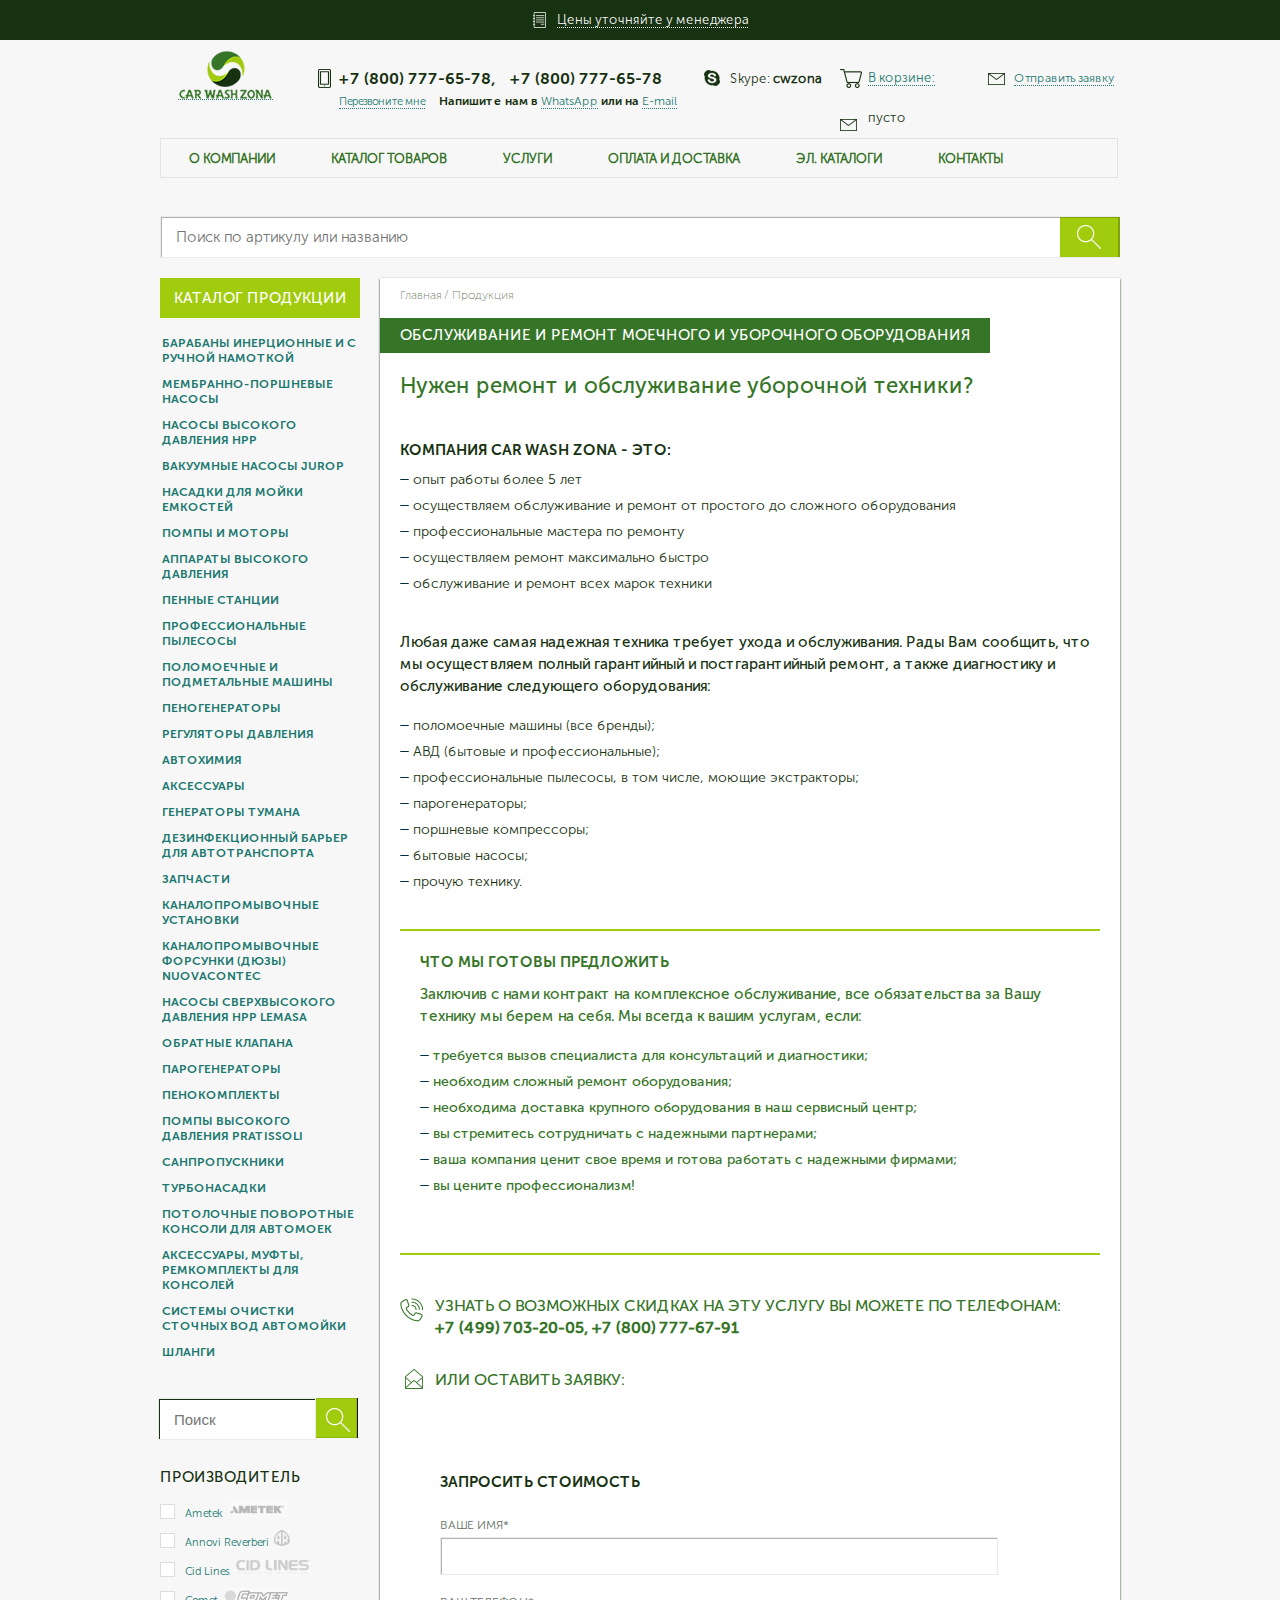
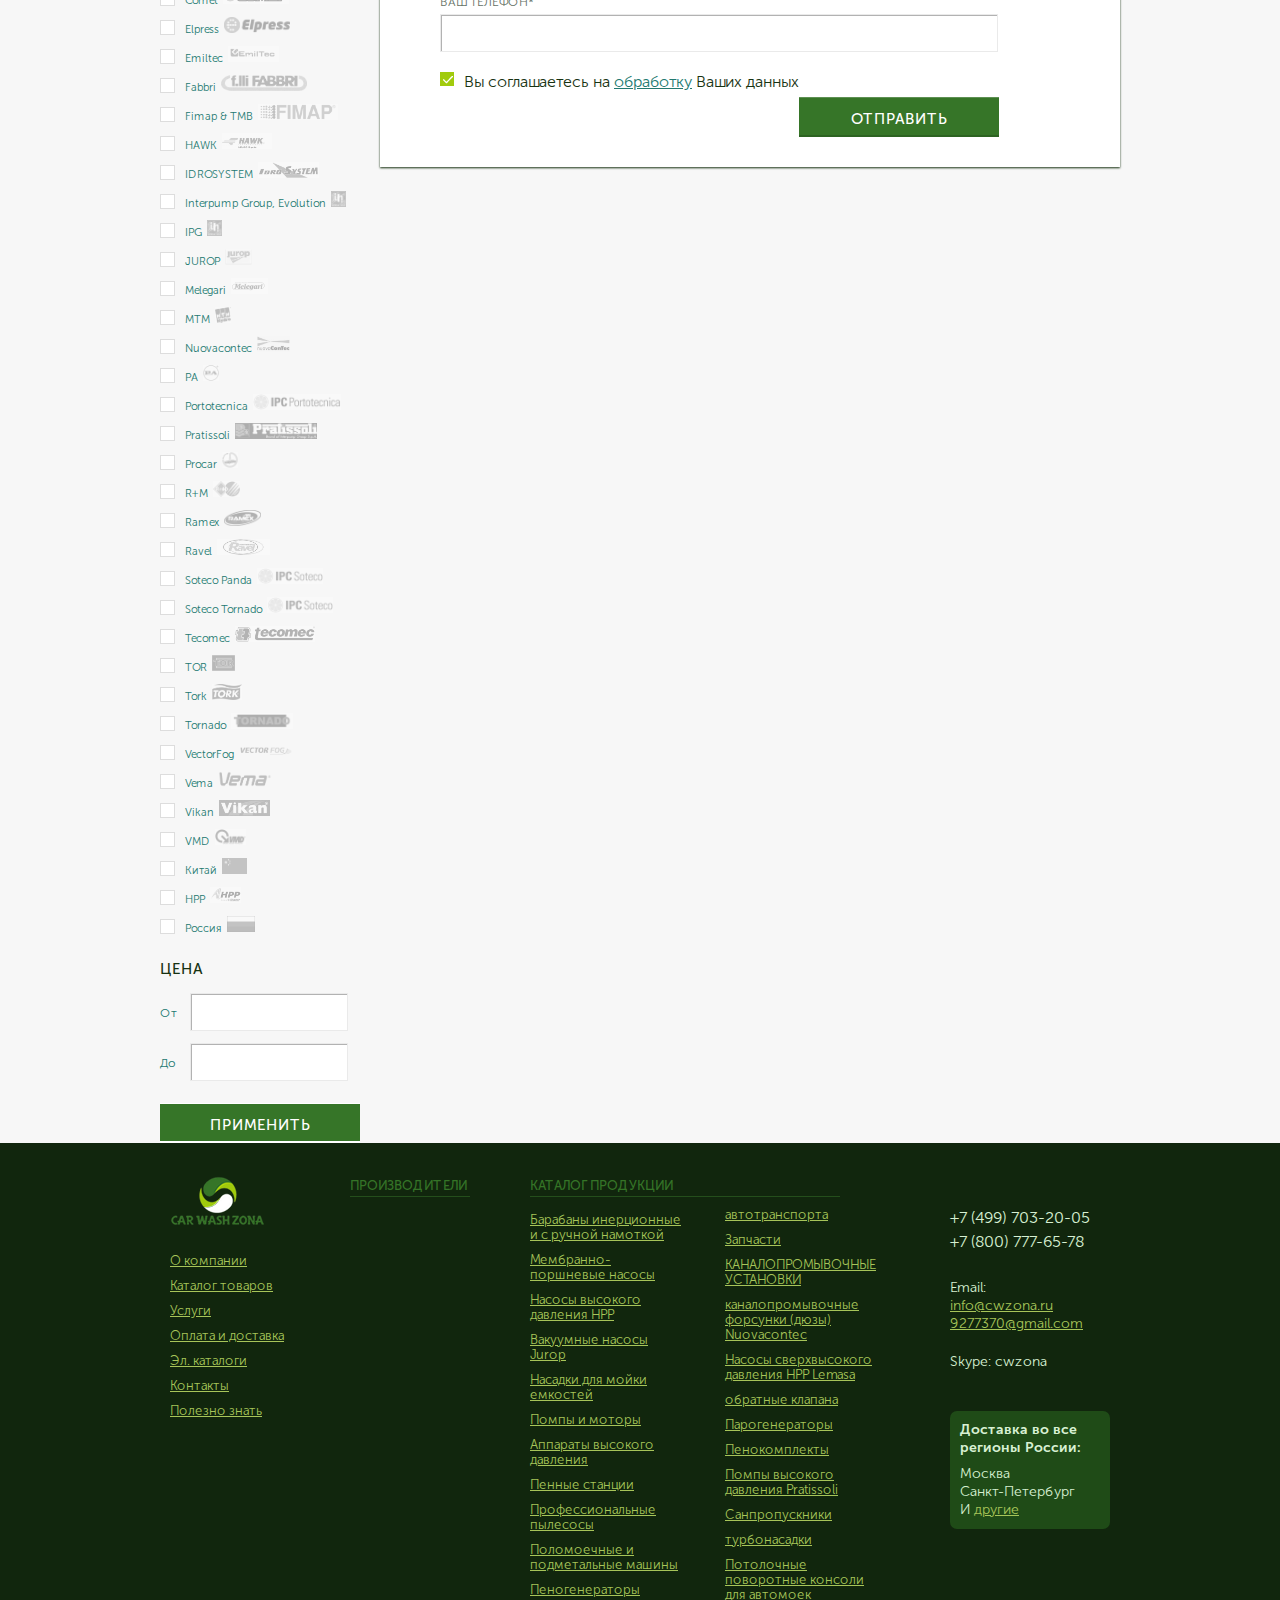
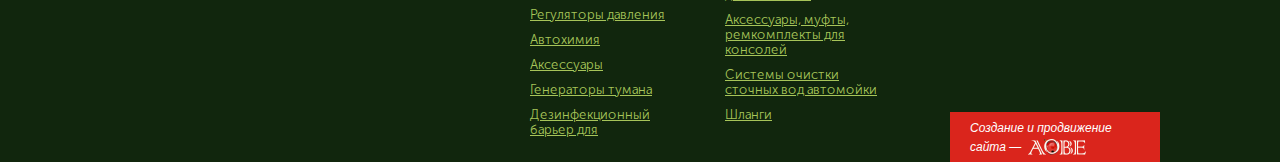
<file: uslugi-remont.html>
<!DOCTYPE html>
<html lang="ru">
<head>
	<meta charset="UTF-8">
	<meta http-equiv="X-UA-Compatible" content="IE=edge">
	<meta name="viewport" content="width=device-width, initial-scale=1.0">
	<link rel="stylesheet" href="css/header__nav.css">
	<link rel="stylesheet" href="css/left-filter.css">
	<link rel="stylesheet" href="css/footer-element.css">
	<link rel="stylesheet" href="css/style.css">
	<link rel="stylesheet" href="css/uslugi-remont.css">
	<title>El katalog</title>
</head>
<body>
  <div class="fancybox" id="fancyboxMail">
    <div class="fancybox-overlay"></div>
    <div
      class="
        fancybox-wrap fancybox-desktop fancybox-type-ajax fancybox-opened
      "
      tabindex="-1"
      style="
        width: 390px;
        height: auto;
        position: absolute;
        top: 93px;
        left: 50%;
        opacity: 1;
        overflow: visible;
        transform: translate(-50%, 0px);
      "
    >
      <div
        class="fancybox-skin"
        style="padding: 15px; width: auto; height: auto"
      >
        <div class="fancybox-outer">
          <div
            class="fancybox-inner"
            style="overflow: hidden; width: 360px; height: 450px"
          >
            <div class="mfeedback inner-form popup-form">
              <h2 class="title-15">Оставить заявку</h2>
              <br />

              <form class="feedback-form">
                <input type="hidden" name="sessid" id="sessid" />
                <div class="mf-name">
                  <div class="mf-text">Имя<span class="mf-req">*</span></div>
                  <input type="text" name="user_name" value="" />
                </div>
                <div class="mf-email">
                  <div class="mf-text">
                    Электронная почта<span class="mf-req">*</span>
                  </div>
                  <input type="text" name="user_email" value="" />
                </div>

                <div class="mf-message">
                  <div class="mf-text">Вопросы или пожелания</div>
                  <input type="text" name="MESSAGE" value="" />
                </div>

                <div class="mf-message">
                  <div class="mf-text"></div>
                  <div style="float: left; font-size: 16px">
                    <input
                      checked=""
                      name="personal"
                      style="font-size: 20px"
                      type="checkbox"
                    />Вы соглашаетесь на
                    <a href="/agreement/" target="_blank">обработку</a> ваших
                    данных
                  </div>
                </div>

                <br />
                <input
                  type="hidden"
                  name="PARAMS_HASH"
                  value="b29a5f7033972c40f264d51792b8e9ad"
                />
                <input
                  id="cel_1"
                  type="submit"
                  name="submit"
                  onclick="yaCounter33634304.reachGoal('zvonok'); return true;"
                  value="отправить"
                />
              </form>
            </div>
          </div>
        </div>
      </div>
      <a
        id="request-close"
        title="Close"
        class="fancybox-item fancybox-close"
        href="javascript:;"
      >
      </a>
    </div>
  </div>
  <div class="fancybox" id="fancyboxTele">
    <div class="fancybox-overlay"></div>
    <div
      class="
        fancybox-wrap fancybox-desktop fancybox-type-ajax fancybox-opened
      "
      tabindex="-1"
      style="
        width: 390px;
        height: auto;
        position: absolute;
        top: 57px;
        left: 50%;
        opacity: 1;
        overflow: visible;
        transform: translate(-50%, 0px);
      "
    >
      <div
        class="fancybox-skin"
        style="padding: 15px; width: auto; height: auto"
      >
        <div class="fancybox-outer">
          <div
            class="fancybox-inner"
            style="overflow: hidden; width: 360px; height: 450px"
          >
            <div class="mfeedback inner-form popup-form">
              <h2 class="title-15">Заказать обратный звонок</h2>
              <br />

              <form class="feedback-form">
                <input type="hidden" name="sessid" id="sessid" />
                <div class="mf-name">
                  <div class="mf-text">Имя<span class="mf-req">*</span></div>
                  <input type="text" name="user_name" value="" />
                </div>
                <div class="mf-email">
                  <div class="mf-text">
                    Телефон<span class="mf-req">*</span>
                  </div>
                  <input type="text" name="user_email" value="" />
                </div>

                <div class="mf-message">
                  <div class="mf-text">Удобное время для звонка</div>
                  <input type="text" name="MESSAGE" value="" />
                </div>

                <div class="mf-message">
                  <div class="mf-text"></div>
                  <div style="float: left; font-size: 16px">
                    <input
                      checked=""
                      name="personal"
                      style="font-size: 20px"
                      type="checkbox"
                    />Вы соглашаетесь на
                    <a href="/agreement/" target="_blank">обработку</a> ваших
                    данных
                  </div>
                </div>

                <br />
                <input
                  type="hidden"
                  name="PARAMS_HASH"
                  value="b29a5f7033972c40f264d51792b8e9ad"
                />
                <input
                  id="cel_1"
                  type="submit"
                  name="submit"
                  onclick="yaCounter33634304.reachGoal('zvonok'); return true;"
                  value="отправить"
                />
              </form>
            </div>
          </div>
        </div>
      </div>
      <a
        id="request-close"
        title="Close"
        class="fancybox-item fancybox-close"
        href="javascript:;"
      >
      </a>
    </div>
  </div>
	<section class="header">
      <div class="header__line">
        <div class="header__line-container">
          <div class="header__line-pricelist">
            <a href="" class="header__line-pricelist-content"
              >Цены уточняйте у менеджера</a
            >
          </div>
          <div class="empty"></div>
        </div>
        <div class="header__hamb">
          <span></span>
        </div>
      </div>
      <div class="wrap">
        <div class="header__top">
          <div class="container">
            <div class="header__cont">
              <a href="" class="logo"></a>
              <div class="phone">
                <a href="tel:+7 (800) 777-65-78" class="phone__tel"
                  >+7 (800) 777-65-78</a
                >,
                <span class="phone__probel"></span>
                <a href="tel:+7 (800) 777-65-78" class="phone__tel"
                  >+7 (800) 777-65-78</a
                >
                <br />
                <div class="call__me">
                  <a href="#" class="call__me-tel">Перезвоните мне</a>
                  <span
                    >Напишите нам в
                    <a target="_blank" href="https://wa.me/79269277370"
                      >WhatsApp</a
                    >
                    или на <a href="mailto:info@cwzona.ru">E-mail</a></span
                  >
                </div>
              </div>
              <div class="skype">Skype: <span class="bold">cwzona</span></div>
              <div class="cart cart__header">
                <a href="/cart/">В корзине:</a> <span class="count">пусто</span>
              </div>
              <div class="request">
                <a href="#" class="psevdo feedback fancybox.ajax"
                  >Отправить заявку</a
                >
              </div>
            </div>
            <div class="header__menu">
              <div class="header__menu-close"></div>
              <ul class="header__menu-nav">
                <li><a href="" class="header__menu-link">О компании</a></li>
                <li>
                  <a href="" class="header__menu-link">Каталог товаров</a>
                </li>
                <li class="parent">
                  <a href="#" class="header__menu-link">Услуги</a>
                  <ul class="root-item sub-menu-left">
                    <li>
                      <a
                        itemprop="discussionUrl"
                        href="/services/remont-oborudovaniya/"
                        >Ремонт оборудования</a
                      >
                    </li>

                    <li>
                      <a
                        itemprop="discussionUrl"
                        href="/services/prokat-oborudovaniya/"
                        >Прокат оборудования</a
                      >
                    </li>
                  </ul>
                </li>
                <li>
                  <a href="" class="header__menu-link">Оплата и доставка</a>
                </li>
                <li><a href="" class="header__menu-link">эл. каталоги</a></li>
                <li><a href="" class="header__menu-link">Контакты</a></li>
              </ul>
            </div>

            <div class="empty"></div>
          </div>
        </div>
        <form class="search__form" action="/search/" id="top-search">
          <input
            class="search"
            type="text"
            name="q"
            maxlength="50"
            placeholder="Поиск по артикулу или названию"
          />
          <input
            class="search-img"
            type="submit"
            name="s"
            onfocus="this.blur();"
            value=""
            id="search-submit-button"
          />
        </form>
      </div>
    </section>
	 <section class="katalog wrap">
      <div id="show-catalog" class="show-catalog">Каталог и фильтры</div>
      <div class="col__inner">
        <div class="col-inner-left">
          <a href="/products/" class="col-title">КАТАЛОГ ПРОДУКЦИИ</a>
          <ul class="menu-left">
            <li>
              <a href="/products/barabany/" class="root-item"
                >Барабаны инерционные и с ручной намоткой</a
              >
              <ul class="root-item sub-menu-left close">
                <li>
                  <a href="/products/baraban-inertsionnyy83/"
                    >барабаны (катушки) для шланга вд c инерционной смоткой</a
                  >
                </li>

                <li>
                  <a href="/products/baraban_s_ruchnoy_namotkoy/"
                    >барабаны (катушки для шланга) с ручной намоткой</a
                  >
                </li>

                <li>
                  <a href="/products/katushki_dlya_elektrokabelya/"
                    >барабаны для электрокабеля</a
                  >
                </li>

                <li>
                  <a href="/products/s_gidroprivodom/"
                    >барабаны с гидроприводом</a
                  >
                </li>

                <li>
                  <a href="/products/barabany_pozharovzryvobezopasnye/"
                    >барабаны пожаровзрывобезопасные</a
                  >
                </li>

                <li>
                  <a href="/products/barabany_adblue_dlya_biotopliva/"
                    >барабаны ADBlue для биотоплива</a
                  >
                </li>

                <li>
                  <a href="/products/barabany_gibrid/">барабаны гибрид</a>
                </li>

                <li>
                  <a href="/products/barabany_dlya_bolshogo_potoka_0_80_bar/"
                    >барабаны для большого потока (0-80 бар)</a
                  >
                </li>

                <li>
                  <a href="/products/barabany_dlya_vozdukha/"
                    >барабаны для воздуха</a
                  >
                </li>

                <li>
                  <a href="/products/barabany_dlya_vsasyvaniya/"
                    >барабаны для всасывания</a
                  >
                </li>

                <li>
                  <a href="/products/barabany_dlya_dizelnogo_topliva/"
                    >барабаны для дизельного топлива</a
                  >
                </li>

                <li>
                  <a href="/products/barabany_dlya_masla_i_zhira_0_400_bar/"
                    >барабаны для масла и жира (0-400 бар)</a
                  >
                </li>

                <li>
                  <a href="/products/barabany_dlya_para_160_c/"
                    >барабаны для пара 160 °C</a
                  >
                </li>

                <li>
                  <a href="/products/barabany_dlya_pitevoy_vody/"
                    >барабаны для питьевой воды</a
                  >
                </li>

                <li>
                  <a href="/products/barabany_dlya_svarki/"
                    >барабаны для сварки</a
                  >
                </li>

                <li>
                  <a href="/products/barabany_dlya_szhatogo_vozdukha/"
                    >барабаны для сжатого воздуха</a
                  >
                </li>

                <li>
                  <a href="/products/barabany_rabochee_davlenie_1000_bar/"
                    >барабаны рабочее давление 1000 бар</a
                  >
                </li>

                <li>
                  <a href="/products/barabany_rabochee_davlenie_400_bar/"
                    >барабаны рабочее давление 400 бар</a
                  >
                </li>

                <li>
                  <a href="/products/barabany_rabochee_davlenie_600_bar/"
                    >барабаны рабочее давление 600 бар</a
                  >
                </li>

                <li>
                  <a
                    href="/products/barabany_s_dvoynym_vkhodom_vozdukh_zhidkost/"
                    >барабаны с двойным входом воздух/жидкость</a
                  >
                </li>

                <li>
                  <a
                    href="/products/barabany_s_dvoynym_vkhodom_zhidkost_zhidkost/"
                    >барабаны с двойным входом жидкость/жидкость</a
                  >
                </li>

                <li>
                  <a
                    href="/products/barabany_s_mekhanizmom_bezopasnogo_smatyvaniya/"
                    >барабаны с механизмом безопасного сматывания</a
                  >
                </li>

                <li>
                  <a href="/products/barabany_s_pnevmonicheskim_privodom/"
                    >барабаны с пневматическим приводом</a
                  >
                </li>

                <li>
                  <a href="/products/s_elektroprivodom/"
                    >барабаны с электроприводом</a
                  >
                </li>

                <li>
                  <a href="/products/povorotnye_kronshteyny_/"
                    >поворотные кронштейны для барабанов</a
                  >
                </li>

                <li><a href="/products/aksessuarys/">аксессуары</a></li>
              </ul>
            </li>

            <li>
              <a
                href="/products/membranno_porshnevye_nasosy_/"
                class="root-item"
                >Мембранно-поршневые насосы
              </a>
              <ul class="root-item sub-menu-left close">
                <li>
                  <a href="/products/nasosy_comet_agrokulturnye_serii_bp/"
                    >насосы Comet агрокультурные серии BP</a
                  >
                </li>

                <li>
                  <a href="/products/nasosy_comet_agrokulturnye_serii_bps/"
                    >насосы Comet агрокультурные серии BPS</a
                  >
                </li>

                <li>
                  <a href="/products/nasosy_comet_agrokulturnye_serii_aps/"
                    >насосы Comet агрокультурные серии COMET APS</a
                  >
                </li>

                <li>
                  <a href="/products/nasosy_comet_agrokulturnye_serii_everflo/"
                    >насосы Comet агрокультурные серии COMET EVERFLO</a
                  >
                </li>

                <li>
                  <a href="/products/nasosy_comet_agrokulturnye_serii_ids/"
                    >насосы Comet агрокультурные серии IDS</a
                  >
                </li>

                <li>
                  <a href="/products/nasosy_comet_agrokulturnye_serii_mc/"
                    >насосы Comet агрокультурные серии MC</a
                  >
                </li>

                <li>
                  <a href="/products/nasosy_comet_agrokulturnye_serii_mp/"
                    >насосы Comet агрокультурные серии MP</a
                  >
                </li>

                <li>
                  <a href="/products/nasosy_comet_agrokulturnye_serii_p/"
                    >насосы Comet агрокультурные серии P</a
                  >
                </li>

                <li>
                  <a href="/products/plunzhernye_nasosy_comet/"
                    >плунжерные насосы Comet серия YA</a
                  >
                </li>

                <li>
                  <a href="/products/tsentrobezhnye_nasosy_comet/"
                    >центробежные насосы Comet серии C</a
                  >
                </li>

                <li><a href="/products/aksessuary/">аксессуары</a></li>
              </ul>
            </li>

            <li>
              <a
                href="/products/nasosy_vysokogo_davleniya_nrr/"
                class="root-item"
                >Насосы высокого давления НРР</a
              >
              <ul class="root-item sub-menu-left close">
                <li>
                  <a href="/products/zapchasti_hpp/">
                    запчасти серии GL-SL-EL</a
                  >
                </li>

                <li><a href="/products/zapchasti_nrr/">запчасти</a></li>

                <li>
                  <a href="/products/zapchasti_serii_slr/"
                    >запчасти серии SLR</a
                  >
                </li>

                <li>
                  <a href="/products/zapchasti_seriya_clw_/"
                    >запчасти серии CLW
                  </a>
                </li>

                <li>
                  <a href="/products/zapchasti_serii_el/">запчасти серии EL</a>
                </li>

                <li>
                  <a href="/products/zapchasti_serii_el_elr_elh_elhr/"
                    >запчасти серии EL-ELR-ELH-ELHR</a
                  >
                </li>

                <li>
                  <a href="/products/zapchasti_serii_es/">запчасти серии ES</a>
                </li>

                <li>
                  <a href="/products/zapchasti_serii_gl/">запчасти серии GL</a>
                </li>

                <li>
                  <a href="/products/zapchasti_serii_gl_el/"
                    >запчасти серии GL-EL</a
                  >
                </li>

                <li>
                  <a href="/products/zapchasti_serii_gl_sl/"
                    >запчасти серии GL-SL</a
                  >
                </li>

                <li>
                  <a href="/products/zapchasti_serii_glr/"
                    >запчасти серии GLR</a
                  >
                </li>

                <li>
                  <a href="/products/zapchasti_serii_sl/">запчасти серии SL</a>
                </li>

                <li>
                  <a href="/products/nasosy_serii_el_elr_els_nrr/"
                    >насосы серии EL-ELR-ELS НРР</a
                  >
                </li>

                <li>
                  <a href="/products/nasosy_serii_ev_evr_nrr_/"
                    >насосы серии EV/EVR НРР
                  </a>
                </li>

                <li>
                  <a href="/products/nasosy_serii_ch_nrr/"
                    >насосы серии CH НРР</a
                  >
                </li>

                <li>
                  <a href="/products/nasosy_serii_cl_clw_nrr/"
                    >насосы серии CL/CLW НРР</a
                  >
                </li>

                <li>
                  <a href="/products/nasosy_serii_elh_elhr_nrr/"
                    >насосы серии ELH-ELHR НРР</a
                  >
                </li>

                <li>
                  <a href="/products/nasosy_serii_es_esr_nrr/"
                    >насосы серии ES-ESR НРР</a
                  >
                </li>

                <li>
                  <a href="/products/nasosy_serii_mlr_nrr/"
                    >насосы серии MLR НРР</a
                  >
                </li>

                <li>
                  <a href="/products/nasosy_serii_rlr_nrr/"
                    >насосы серии RLR НРР</a
                  >
                </li>

                <li>
                  <a href="/products/nasosy_serii_slr_nrr/"
                    >насосы серии SLR НРР</a
                  >
                </li>

                <li>
                  <a href="/products/nasosy_serii_et_nrr/"
                    >насосы серии ЕТ НРР</a
                  >
                </li>

                <li>
                  <a href="/products/nasosy_seriya_ef_efr_hpp/"
                    >насосы серия EF-EFR HPP</a
                  >
                </li>

                <li>
                  <a href="/products/nasosy_serii_gl_glr_hpp/"
                    >насосы серия GL-GLR HPP</a
                  >
                </li>
              </ul>
            </li>

            <li>
              <a href="/products/vakuumnye_nasosy_jurop/" class="root-item"
                >Вакуумные насосы Jurop</a
              >
              <ul class="root-item sub-menu-left close">
                <li><a href="/products/_seriya_pvt/"> серия PVT</a></li>

                <li><a href="/products/zapchasti_jurop/">запчасти </a></li>

                <li><a href="/products/seriya_lc/">серия LC</a></li>

                <li><a href="/products/seriya_pn/">серия PN</a></li>

                <li><a href="/products/seriya_dl/">серия DL</a></li>

                <li><a href="/products/seriya_pnr_pne/">серия PNR/PNE</a></li>

                <li><a href="/products/seriya_pr/">серия PR</a></li>

                <li><a href="/products/seriya_vl/">серия VL</a></li>
              </ul>
            </li>

            <li>
              <a href="/products/nasadki_dlya_moyki_emkostey/" class="root-item"
                >Насадки для мойки емкостей</a
              >
              <ul class="root-item sub-menu-left close">
                <li>
                  <a href="/products/elektroprivod/"> с электроприводом</a>
                </li>

                <li>
                  <a href="/products/vrashchayushchiysya_fiting/"
                    >вращающийся фитинг</a
                  >
                </li>

                <li>
                  <a href="/products/nasadki_s_gidroprivodom_/"
                    >с гидроприводом</a
                  >
                </li>

                <li><a href="/products/s_otkachkoy/">с откачкой</a></li>

                <li>
                  <a href="/products/s_pnevmoprivodom/">с пневмоприводом</a>
                </li>
              </ul>
            </li>

            <li>
              <a href="/products/pompy-i-elektrodvigateli63/" class="root-item"
                >Помпы и моторы</a
              >
              <ul class="root-item sub-menu-left close">
                <li>
                  <a href="/products/motory_s_vneshnim_valom_ravel/"
                    >моторы с внешним валом</a
                  >
                </li>

                <li>
                  <a href="/products/elektrodvigatel-ravel55/"
                    >моторы с полым валом</a
                  >
                </li>

                <li>
                  <a href="/products/nasosy_ipg_morskaya_voda/"
                    >насосы IPG (морская вода)</a
                  >
                </li>

                <li>
                  <a href="/products/nasosy_ipg_s_kh/"
                    >насосы IPG (сел/хозяйство)</a
                  >
                </li>

                <li>
                  <a href="/products/nasosy_ipg_dlya_benzinovykh_dvigateley/"
                    >насосы IPG для бензиновых двигателей</a
                  >
                </li>

                <li>
                  <a
                    href="/products/nasosy-vysokogo-davleniya-anovi-reverberi84/"
                    >насосы высокого давления Anovi Reverberi</a
                  >
                </li>

                <li>
                  <a href="/products/nasosy_vysokogo_davleniya_comet/"
                    >насосы высокого давления Comet</a
                  >
                </li>

                <li>
                  <a href="/products/nasosy-vysokogo-davleniya-evolution15/"
                    >насосы высокого давления EVOLUTION</a
                  >
                </li>

                <li>
                  <a href="/products/nasosy-vysokogo-davleniya-hawk42/"
                    >насосы высокого давления HAWK</a
                  >
                </li>

                <li>
                  <a href="/products/nasosy-vysokogo-davleniya-portotecnica18/"
                    >насосы высокого давления PORTOTECNICA</a
                  >
                </li>

                <li>
                  <a href="/products/nasosy_promyshlennye_portotecnica/"
                    >насосы промышленные IPG</a
                  >
                </li>

                <li>
                  <a href="/products/nasosy_ipg_goryachaya_voda_do_85_c/"
                    >помпы для горячей воды</a
                  >
                </li>
              </ul>
            </li>

            <li>
              <a
                href="/products/apparaty-vysokogo-davleniya28/"
                class="root-item"
                >Аппараты высокого давления</a
              >
              <ul class="root-item sub-menu-left close">
                <li><a href="/products/avd_comet/">авд Comet</a></li>

                <li>
                  <a href="/products/avd_elite/"
                    >авд Portotecnica ELITE 2840T
                  </a>
                </li>

                <li>
                  <a href="/products/mobilnye-avd-bez-nagreva-vody61/"
                    >авд мобильные без нагрева воды</a
                  >
                </li>

                <li><a href="/products/bytovye-avd80/">бытовая серия</a></li>

                <li>
                  <a href="/products/generatory-goryachey-vody5/"
                    >генераторы горячей воды</a
                  >
                </li>

                <li>
                  <a href="/products/monobloki-bez-nagreva-vody70/"
                    >моноблоки без нагрева воды</a
                  >
                </li>

                <li>
                  <a
                    href="/products/monobloki_vysokogo_davleniya_annovi_reverberi/"
                    >моноблоки высокого давления Annovi Reverberi</a
                  >
                </li>

                <li>
                  <a href="/products/nastennye-apparaty-bez-nagreva-vody35/"
                    >настенные аппараты без нагрева воды с помпами AR</a
                  >
                </li>

                <li>
                  <a
                    href="/products/nastennye_apparaty_bez_nagreva_vody_s_s_pompami_ipg_serii_evolution/"
                    >настенные аппараты без нагрева воды с с помпами IPG серии
                    EVOLUTION</a
                  >
                </li>

                <li>
                  <a href="/products/s-benzinovym-dvigatelem63/"
                    >с бензиновым двигателем</a
                  >
                </li>

                <li>
                  <a href="/products/s-nagrevom-vody30/">с нагревом воды</a>
                </li>

                <li>
                  <a href="/products/statsionarnye-apparaty-bez-nagreva-vody5/"
                    >стационарные аппараты без нагрева воды</a
                  >
                </li>
              </ul>
            </li>

            <li>
              <a href="/products/pennye_stancii/" class="root-item"
                >Пенные станции</a
              >
              <ul class="root-item sub-menu-left close">
                <li><a href="/products/elpress/"> Elpress</a></li>

                <li><a href="/products/pennye_stancii_ramex/">Ramex</a></li>

                <li><a href="/products/pennye_stancii_vema/">Vema</a></li>
              </ul>
            </li>

            <li>
              <a href="/products/professionalnye-pylesosy18/" class="root-item"
                >Профессиональные пылесосы</a
              >
              <ul class="root-item sub-menu-left close">
                <li>
                  <a href="/products/pylesosy_i_pylevodososy_comet/"
                    >пылесосы и пылеводососы Comet</a
                  >
                </li>

                <li>
                  <a href="/products/pylesosy_portotecnica/"
                    >пылесосы Portotecnica</a
                  >
                </li>

                <li>
                  <a href="/products/pylesosy_soteco_panda/"
                    >пылесосы Soteco Panda</a
                  >
                </li>

                <li>
                  <a href="/products/pylesosy_soteco_tornado/"
                    >пылесосы Soteco Tornado</a
                  >
                </li>

                <li><a href="/products/turbiny/">турбины</a></li>

                <li><a href="/products/shlangi/">шланги для пылесосов</a></li>

                <li><a href="/products/aksessuary92/">аксессуары</a></li>
              </ul>
            </li>

            <li>
              <a
                href="/products/polomoechnye-i-podmetalnye-mashiny56/"
                class="root-item"
                >Поломоечные и подметальные машины</a
              >
              <ul class="root-item sub-menu-left close">
                <li>
                  <a href="/products/polomoechnye_mashiny_pa/"
                    >поломоечные машины PA</a
                  >
                </li>

                <li>
                  <a href="/products/aksessuary_fimap_tmb/"
                    >аксессуары Fimap &amp; TMB</a
                  >
                </li>

                <li>
                  <a href="/products/podmetalnye_mashiny_comet/"
                    >подметальные машины Comet</a
                  >
                </li>

                <li>
                  <a href="/products/podmetalnye_mashiny_fimap_tmb/"
                    >подметальные машины Fimap &amp; TMB</a
                  >
                </li>

                <li>
                  <a href="/products/polomoechnye_mashiny_comet/"
                    >поломоечные машины Comet</a
                  >
                </li>

                <li>
                  <a href="/products/polomoechnye_mashiny_fimap_tmb/"
                    >поломоечные машины Fimap &amp; TMB</a
                  >
                </li>

                <li>
                  <a href="/products/lavamatic3/"
                    >поломоечные машины Lavamatic</a
                  >
                </li>
              </ul>
            </li>

            <li>
              <a href="/products/penogeneratory51/" class="root-item"
                >Пеногенераторы</a
              >
              <ul class="root-item sub-menu-left close">
                <li>
                  <a href="/products/iz-nerzhaveyushchey-stali0/"
                    >из нержавеющей стали</a
                  >
                </li>

                <li><a href="/products/iz_plastmassy/">из пластмассы</a></li>

                <li>
                  <a href="/products/iz-chernogo-metalla-krashennye-9/"
                    >из черного металла (крашенные)</a
                  >
                </li>

                <li><a href="/products/spreery54/">спрееры</a></li>

                <li><a href="/products/aksessuary42/">аксессуары</a></li>
              </ul>
            </li>

            <li>
              <a href="/products/regulyatory-davleniya6/" class="root-item"
                >Регуляторы давления</a
              >
              <ul class="root-item sub-menu-left close">
                <li>
                  <a href="/products/regulyatory-davleniya-ra93/"
                    >регуляторы давления РА</a
                  >
                </li>

                <li>
                  <a href="/products/predokhranitelnye_klapana_pa/"
                    >предохранительные клапана PA</a
                  >
                </li>

                <li>
                  <a href="/products/klapana_s_pnevmoupravleniem_pa/"
                    >клапана с пневмоуправлением PA</a
                  >
                </li>

                <li>
                  <a href="/products/termoklapana_pa/">термоклапана PA</a>
                </li>

                <li>
                  <a href="/products/perepusknoy-klapan-ra22/"
                    >перепускной клапан РА</a
                  >
                </li>

                <li>
                  <a href="/products/predokhranitelnye-klapana41/"
                    >предохранительные клапана MTM</a
                  >
                </li>

                <li>
                  <a href="/products/predokhranitelnye-klapana-r-m11/"
                    >предохранительные клапана R+M</a
                  >
                </li>

                <li>
                  <a href="/products/regulyatory_davleniya_ipg/"
                    >регуляторы давления IPG</a
                  >
                </li>

                <li>
                  <a href="/products/regulyatory-davleniya-r-m44/"
                    >регуляторы давления R+M</a
                  >
                </li>

                <li>
                  <a href="/products/regulyatory_davleniya_tecomec/"
                    >регуляторы давления Tecomec</a
                  >
                </li>

                <li>
                  <a
                    href="/products/regulyatory_davleniya_dlya_pomp_promyshlennogo_primeneniya_ipg/"
                    >регуляторы давления для помп промышленного применения
                    IPG</a
                  >
                </li>

                <li>
                  <a href="/products/regulyatory_davleniya_mtm/"
                    >регуляторы давления МТМ</a
                  >
                </li>

                <li>
                  <a href="/products/remkomplekty-r-m51/">ремкомплекты R+M</a>
                </li>

                <li>
                  <a href="/products/remkomplekty_ra/">ремкомплекты РА</a>
                </li>

                <li>
                  <a href="/products/upravlenie_szhatym_vozdukhom/"
                    >управление сжатым воздухом</a
                  >
                </li>
              </ul>
            </li>

            <li>
              <a href="/products/avtokhimiya73/" class="root-item">Автохимия</a>
              <ul class="root-item sub-menu-left close">
                <li>
                  <a href="/products/dlya-polomoechnykh-mashin-cid-lines74/"
                    >для поломоечных машин CID LINES</a
                  >
                </li>

                <li>
                  <a href="/products/zhidkiy-vosk-cid-lines94/"
                    >жидкий воск CID LINES</a
                  >
                </li>

                <li>
                  <a href="/products/ochistiteli-salona-cid-lines42/"
                    >очистители салона CID LINES</a
                  >
                </li>

                <li>
                  <a href="/products/ochistitel-stekol-cid-lines20/"
                    >очиститель стекол CID LINES</a
                  >
                </li>

                <li>
                  <a href="/products/ochistka-diskov-cid-lines38/"
                    >очистка дисков CID LINES</a
                  >
                </li>

                <li>
                  <a href="/products/ochistka-ruk-cid-lines44/"
                    >очистка рук CID LINES</a
                  >
                </li>

                <li>
                  <a href="/products/polirol-kuzova-cid-lines88/"
                    >полироль кузова CID LINES</a
                  >
                </li>

                <li>
                  <a href="/products/protirochnyy-material83/"
                    >протирочный материал</a
                  >
                </li>

                <li>
                  <a href="/products/smazochnye-materialy-vmd41/"
                    >смазочные материалы VMD</a
                  >
                </li>

                <li>
                  <a href="/products/uborochnyy-inventar64/"
                    >уборочный инвентарь</a
                  >
                </li>

                <li>
                  <a href="/products/chernenie-reziny-cid-lines93/"
                    >чернение резины CID LINES</a
                  >
                </li>
              </ul>
            </li>

            <li>
              <a href="/products/aksessuary41/" class="root-item">Аксессуары</a>
              <ul class="root-item sub-menu-left close">
                <li><a href="/products/ars/">ARS</a></li>

                <li>
                  <a href="/products/mosmatic-pod-zakaz-52/"
                    >Mosmatic (под заказ)</a
                  >
                </li>

                <li><a href="/products/brs/">БРС</a></li>

                <li>
                  <a href="/products/gidrokompensatory99/">гидрокомпенсаторы</a>
                </li>

                <li>
                  <a href="/products/gryazevaya-freza68/">грязевая фреза</a>
                </li>

                <li>
                  <a href="/products/datchiki_davleniya/">датчики давления</a>
                </li>

                <li>
                  <a href="/products/derzhateli-dlya-pistoleta31/"
                    >держатели для пистолета</a
                  >
                </li>

                <li>
                  <a href="/products/derzhatel_dlya_kanistr/"
                    >держатель для канистр</a
                  >
                </li>

                <li>
                  <a href="/products/derzhatel_dlya_kovrikov_/"
                    >держатель для ковриков
                  </a>
                </li>

                <li>
                  <a
                    href="/products/dlya-prochistki-trub-i-promyvki-kanalizatsii47/"
                    >для прочистки труб и промывки канализации</a
                  >
                </li>

                <li><a href="/products/dozatron/">дозатрон</a></li>

                <li><a href="/products/zaglushki54/">заглушки</a></li>

                <li><a href="/products/zmeeviki83/">змеевики</a></li>

                <li>
                  <a href="/products/katushki-dlya-shlangov-vd25/"
                    >катушки для шлангов вд</a
                  >
                </li>

                <li><a href="/products/kran-sharovoy97/">кран шаровой</a></li>

                <li><a href="/products/manometry2/">манометры</a></li>

                <li>
                  <a href="/products/perekhodnik-uglovoy83/"
                    >переходник угловой</a
                  >
                </li>

                <li><a href="/products/perekhodniki22/">переходники</a></li>

                <li>
                  <a href="/products/peskostruynye-nasadki-dlya-portotecnica11/"
                    >пескоструйные насадки</a
                  >
                </li>

                <li><a href="/products/raznoe23/">разное</a></li>

                <li><a href="/products/reduktory_pa/">редукторы PА</a></li>

                <li>
                  <a href="/products/schetchiki-motochasov95/"
                    >счетчики моточасов</a
                  >
                </li>

                <li>
                  <a href="/products/teleskopicheskie_nasadki/"
                    >телескопические насадки</a
                  >
                </li>

                <li><a href="/products/troyniki5/">тройники</a></li>

                <li>
                  <a href="/products/umyvalnik_rukomoynik/"
                    >умывальник (рукомойник)</a
                  >
                </li>

                <li>
                  <a href="/products/filtry-vkhodnye-dlya-avd85/"
                    >фильтры входные для авд</a
                  >
                </li>

                <li><a href="/products/forsunki37/">форсунки </a></li>

                <li>
                  <a href="/products/forsunki-dlya-karcher86/"
                    >форсунки для KARCHER</a
                  >
                </li>

                <li>
                  <a href="/products/shtorki_dlya_avtomoek/"
                    >шторки для автомоек</a
                  >
                </li>

                <li>
                  <a href="/products/ezhektory_i_inzhektory/"
                    >эжекторы и инжекторы</a
                  >
                </li>
              </ul>
            </li>

            <li>
              <a href="/products/generatory_tumana/" class="root-item"
                >Генераторы тумана</a
              >
              <ul class="root-item sub-menu-left close">
                <li><a href="/products/goryachiy_tuman/">горячий туман</a></li>

                <li><a href="/products/kholodnyy_tuman/">холодный туман</a></li>
              </ul>
            </li>

            <li>
              <a
                href="/products/dezinfektsionnyy_barer_dlya_avtotransporta/"
                class="root-item"
                >Дезинфекционный барьер для автотранспорта</a
              >
            </li>

            <li>
              <a href="/products/zapchasti19/" class="root-item">Запчасти</a>
              <ul class="root-item sub-menu-left close">
                <li><a href="/products/dlya-evolution64/">для Evolution</a></li>

                <li><a href="/products/dlya-hawk59/">для HAWK</a></li>

                <li>
                  <a href="/products/dlya-portotecnica21/">для Portotecnica</a>
                </li>
              </ul>
            </li>

            <li>
              <a
                href="/products/kanalopromyvochnye_ustanovki/"
                class="root-item"
                >КАНАЛОПРОМЫВОЧНЫЕ УСТАНОВКИ</a
              >
            </li>

            <li>
              <a
                href="/products/kanalopromyvochnye_dyuzy_nuovacontec/"
                class="root-item"
                >каналопромывочные форсунки (дюзы) Nuovacontec</a
              >
              <ul class="root-item sub-menu-left close">
                <li>
                  <a href="/products/arzino_standartnye_forsunki/"
                    >ARZINО - стандартные форсунки</a
                  >
                </li>

                <li>
                  <a href="/products/avian_drobitelnye_forsunki/"
                    >AVIAN - дробительные форсунки</a
                  >
                </li>

                <li>
                  <a href="/products/barcis_sverlilnye_forsunki/"
                    >BARCIS сверлильные форсунки</a
                  >
                </li>

                <li>
                  <a
                    href="/products/carnia_friuli_ustroystva_dlya_obrezki_korney/"
                    >CARNIA - FRIULI устройства для обрезки корней</a
                  >
                </li>

                <li>
                  <a href="/products/cellina_standartnye_forsunki/"
                    >CELLINA - стандартные форсунки</a
                  >
                </li>

                <li>
                  <a href="/products/cimolais_propellernye_forsunki/"
                    >CIMOLAIS - пропеллерные форсунки</a
                  >
                </li>

                <li>
                  <a
                    href="/products/fara_duranno_canin_forsunki_s_vysokoy_proizvoditelnostyu_ochistki/"
                    >FARA - DURANNO - CANIN форсунки с высокой
                    производительностью очистки</a
                  >
                </li>

                <li>
                  <a
                    href="/products/isonzo_forsunki_s_vysokoy_proizvoditelnostyu_ochistki/"
                    >ISONZO форсунки с высокой производительностью очистки</a
                  >
                </li>

                <li>
                  <a href="/products/julia_izmelchayushchie_forsunki/"
                    >JULIA - измельчающие форсунки</a
                  >
                </li>

                <li>
                  <a href="/products/kombi_ustroystva_dlya_obrezki_korney/"
                    >KOMBI устройства для обрезки корней</a
                  >
                </li>

                <li>
                  <a href="/products/livenza_standartnye_forsunki/"
                    >LIVENZA - стандартные форсунки</a
                  >
                </li>

                <li>
                  <a href="/products/meduna_standartnye_forsunki/"
                    >MEDUNA - стандартные форсунки</a
                  >
                </li>

                <li>
                  <a
                    href="/products/mega_piave_donnye_forsunki_dlya_peska_i_gliny/"
                    >MEGA - PIAVE - донные форсунки для песка и глины</a
                  >
                </li>

                <li>
                  <a
                    href="/products/natisone_moshchnye_forsunki_dlya_peska_i_gliny/"
                    >NATISONE -мощные форсунки для песка и глины</a
                  >
                </li>

                <li>
                  <a href="/products/piciul_standartnye_forsunki/"
                    >PICIUL - стандартные форсунки</a
                  >
                </li>

                <li>
                  <a href="/products/platin_cut_200_frezernye_nasadki/"
                    >PLATIN CUT-фрезерные насадки</a
                  >
                </li>

                <li>
                  <a href="/products/raut_treugolnye_forsunki/"
                    >RAUT -треугольные форсунки</a
                  >
                </li>

                <li>
                  <a href="/products/rds_v_vibratsionnye_forsunki/"
                    >RDS-V вибрационные форсунки</a
                  >
                </li>

                <li>
                  <a
                    href="/products/tremol_vrashchayushchiesya_forsunki_s_radialnymi_struyami/"
                    >TREMOL - вращающиеся форсунки с радиальными струями</a
                  >
                </li>

                <li>
                  <a
                    href="/products/venturi_forsunki_v_forme_torpedy_i_ustroystva_dlya_vsasyvaniya_glinistogo_rastvora/"
                    >VENTURI форсунки в форме «торпеды» и устройства для
                    всасывания глинистого раствора</a
                  >
                </li>

                <li>
                  <a href="/products/vortex_standartnye_forsunki/"
                    >VORTEX - стандартные форсунки</a
                  >
                </li>

                <li>
                  <a
                    href="/products/warthog_forsunki_s_vysokoy_proizvoditelnostyu_ochistki/"
                    >WARTHOG - форсунки с высокой производительностью очистки</a
                  >
                </li>
              </ul>
            </li>

            <li>
              <a
                href="/products/nasosy_vysokogo_davleniya_hpp_h_lemasa/"
                class="root-item"
                >Насосы сверхвысокого давления HPP Lemasa</a
              >
            </li>

            <li>
              <a href="/products/obratnye_klapana/" class="root-item"
                >обратные клапана</a
              >
              <ul class="root-item sub-menu-left close">
                <li>
                  <a href="/products/proizvoditel_pa/">производитель PA</a>
                </li>

                <li>
                  <a href="/products/proizvoditel_r_m/">производитель R+M</a>
                </li>
              </ul>
            </li>

            <li>
              <a href="/products/parogeneratory/" class="root-item"
                >Парогенераторы</a
              >
              <ul class="root-item sub-menu-left close">
                <li>
                  <a href="/products/parogeneratory_comet/"
                    >парогенераторы Comet</a
                  >
                </li>

                <li>
                  <a href="/products/parogeneratory_portotecnica/"
                    >парогенераторы Portotecnica</a
                  >
                </li>
              </ul>
            </li>

            <li>
              <a href="/products/penokomplekty80/" class="root-item"
                >Пенокомплекты</a
              >
              <ul class="root-item sub-menu-left close">
                <li><a href="/products/adaptery45/">адаптеры</a></li>

                <li><a href="/products/aksessuary10/">аксессуары</a></li>

                <li>
                  <a href="/products/vrashchayushcheesya_soedineniya/"
                    >вращающееся соединения</a
                  >
                </li>

                <li><a href="/products/mufty-bayonet33/">муфты-байонет</a></li>

                <li><a href="/products/nippelya/">ниппеля</a></li>

                <li>
                  <a href="/products/penokomplekty_500_mm/"
                    >пенокомплекты 500 мм</a
                  >
                </li>

                <li>
                  <a href="/products/penokomplekty_600_mmm/"
                    >пенокомплекты 600 мм</a
                  >
                </li>

                <li>
                  <a href="/products/penokomplekty_700_mm/"
                    >пенокомплекты 700 мм</a
                  >
                </li>

                <li>
                  <a href="/products/penokomplekty_900_mm/"
                    >пенокомплекты 900 мм</a
                  >
                </li>

                <li>
                  <a href="/products/penokomplekty_s_perekhodnikami/"
                    >пенокомплекты с переходниками
                  </a>
                </li>

                <li><a href="/products/penonasadki/">пенонасадки</a></li>

                <li>
                  <a href="/products/penoraspyliteli94/">пенораспылители</a>
                </li>

                <li><a href="/products/pistolety64/">пистолеты</a></li>

                <li>
                  <a href="/products/pistolet_vysokogo_davleniya/"
                    >пистолеты высокого давления</a
                  >
                </li>

                <li>
                  <a href="/products/pistolety_dlya_moek_samoobsluzhivaniya/"
                    >пистолеты для моек самообслуживания</a
                  >
                </li>

                <li>
                  <a href="/products/pistolety_dlya_peny/"
                    >пистолеты для пены</a
                  >
                </li>

                <li>
                  <a href="/products/pistolety-nizkogo-davleniya38/"
                    >пистолеты низкого давления</a
                  >
                </li>

                <li>
                  <a href="/products/pistolety_sverkhvysokogo_davleniya/"
                    >пистолеты сверхвысокого давления</a
                  >
                </li>

                <li>
                  <a href="/products/pistolety-srednego-davleniya30/"
                    >пистолеты среднего давления</a
                  >
                </li>

                <li>
                  <a
                    href="/products/plastikovyy_nakonenchik_kopya_forsunkoderzhatel/"
                    >пластиковый наконечник копья (форсункодержатель)</a
                  >
                </li>

                <li>
                  <a href="/products/raspyliteli-dlya-khimchistki98/"
                    >распылители для химчистки</a
                  >
                </li>

                <li>
                  <a href="/products/raspyliteli-ruchnye4/"
                    >распылители и пенораспылители низкого давления</a
                  >
                </li>

                <li>
                  <a href="/products/remkomplekty-dlya-pistoletov59/"
                    >ремкомплекты для пистолетов</a
                  >
                </li>

                <li>
                  <a href="/products/setchatyy_filtr_tabletka/"
                    >сетчатый фильтр (таблетка)</a
                  >
                </li>

                <li>
                  <a href="/products/struynye_trubki_i_kopya_120_sm/"
                    >струйные трубки и копья 100-200 см
                  </a>
                </li>

                <li>
                  <a href="/products/stroynye_trubki_i_kopya_20sm/"
                    >струйные трубки и копья 20 см</a
                  >
                </li>

                <li>
                  <a href="/products/kopya_30_sm/"
                    >струйные трубки и копья 30 -38 см</a
                  >
                </li>

                <li>
                  <a href="/products/kopya_40_sm/"
                    >струйные трубки и копья 40 -45 см</a
                  >
                </li>

                <li>
                  <a href="/products/kopya_50_mm/"
                    >струйные трубки и копья 50 см</a
                  >
                </li>

                <li>
                  <a href="/products/kopya_60_sm/"
                    >струйные трубки и копья 60 см</a
                  >
                </li>

                <li>
                  <a href="/products/kopya_70_sm/"
                    >струйные трубки и копья 70-76,8 см</a
                  >
                </li>

                <li>
                  <a href="/products/struynye_trubki_i_kopya_80_sm/"
                    >струйные трубки и копья 80-88.7 см</a
                  >
                </li>

                <li>
                  <a href="/products/struynye_trubki_i_kopya_90_sm/"
                    >струйные трубки и копья 90 см</a
                  >
                </li>
              </ul>
            </li>

            <li>
              <a
                href="/products/pompy_vysokogo_davleniya_pratissoli/"
                class="root-item"
                >Помпы высокого давления Pratissoli</a
              >
              <ul class="root-item sub-menu-left close">
                <li>
                  <a href="/products/regulyatory_davleniya_/"
                    >регуляторы давления Pratissoli</a
                  >
                </li>

                <li>
                  <a
                    href="/products/pompy_pratissoli_kommunalnaya_sfera_primeneniya/"
                    >помпы Pratissoli коммунальная сфера применения</a
                  >
                </li>

                <li>
                  <a href="/products/pompy_pratissoli_sverkhvysokoe_davlenie/"
                    >помпы Pratissoli сверхвысокое давление</a
                  >
                </li>

                <li>
                  <a href="/products/pompy_pratissoli_dlya_pozharotusheniya/"
                    >помпы Pratissoli для пожаротушения</a
                  >
                </li>

                <li>
                  <a href="/products/pompy_pratissoli_dlya_rabot_po_bureniyu/"
                    >помпы Pratissoli для работ по бурению</a
                  >
                </li>

                <li>
                  <a
                    href="/products/pompy_pratissoli_spetsialnogo_primeneniya_ochistka_ot_nakipi/"
                    >помпы Pratissoli специального применения (очистка от
                    накипи)</a
                  >
                </li>

                <li>
                  <a
                    href="/products/pompy_pratissoli_spetsialnogo_primeneniya_dlya_tekstilnoy_promyshlennosti/"
                    >помпы Pratissoli специального применения (для текстильной
                    промышленности)</a
                  >
                </li>
              </ul>
            </li>

            <li>
              <a href="/products/sanpropuskniki/" class="root-item"
                >Санпропускники</a
              >
            </li>

            <li>
              <a href="/products/turbonasadki/" class="root-item"
                >турбонасадки</a
              >
              <ul class="root-item sub-menu-left close">
                <li>
                  <a href="/products/turbofrezy_160_250_bar/"
                    >турбофрезы 160-250 бар</a
                  >
                </li>

                <li>
                  <a href="/products/turbofrezy_350_600_bar/"
                    >турбофрезы 350-700 бар</a
                  >
                </li>
              </ul>
            </li>

            <li>
              <a href="/products/konsoli45/" class="root-item"
                >Потолочные поворотные консоли для автомоек</a
              >
              <ul class="root-item sub-menu-left close">
                <li><a href="/products/konsoli-r-m60/">консоли R+M</a></li>

                <li>
                  <a href="/products/konsoli-mtm-hydro15/">консоли МТМ Hydro</a>
                </li>

                <li>
                  <a href="/products/konsoli_otechestvennogo_proizvodstva_/"
                    >консоли производства Россия</a
                  >
                </li>

                <li><a href="/products/konsoli-ra35/">консоли РА</a></li>
              </ul>
            </li>

            <li>
              <a
                href="/products/aksessuary_mufty_remkomplekty_dlya_konsoley/"
                class="root-item"
                >Аксессуары, муфты, ремкомплекты для консолей</a
              >
              <ul class="root-item sub-menu-left close">
                <li><a href="/products/aksessuary86/">аксессуары</a></li>

                <li>
                  <a href="/products/povorotnye-mufty-dlya-konsoley-r-m39/"
                    >поворотные муфты для консолей R+M</a
                  >
                </li>

                <li>
                  <a
                    href="/products/povorotnye-mufty-dlya-konsoley-mtm-hydro89/"
                    >поворотные муфты для консолей МТМ Hydro</a
                  >
                </li>

                <li>
                  <a href="/products/povorotnye-mufty-dlya-konsoley-ra47/"
                    >поворотные муфты для консолей РА</a
                  >
                </li>

                <li>
                  <a href="/products/remkomplekty-dlya-konsoley-r-m8/"
                    >ремкомплекты для консолей R+M</a
                  >
                </li>

                <li>
                  <a href="/products/remkomplekty-dlya-konsoley-ra18/"
                    >ремкомплекты для консолей РА</a
                  >
                </li>

                <li>
                  <a
                    href="/products/remkomplekty-dlya-povorotnykh-muft-mtm-hydro85/"
                    >ремкомплекты для поворотных муфт MTM Hydro</a
                  >
                </li>
              </ul>
            </li>

            <li>
              <a
                href="/products/sistemy_ochistki_stochnykh_vod_avtomoyki/"
                class="root-item"
                >Системы очистки сточных вод автомойки</a
              >
              <ul class="root-item sub-menu-left close">
                <li>
                  <a href="/products/otstoyniki_dlya_avtomoyki_/"
                    >отстойники для автомойки
                  </a>
                </li>

                <li>
                  <a href="/products/ochistnye_sooruzheniya_dlya_avtomoyki/"
                    >очистные сооружения для автомойки</a
                  >
                </li>
              </ul>
            </li>

            <li>
              <a href="/products/shlangi17/" class="root-item">Шланги</a>
              <ul class="root-item sub-menu-left close">
                <li>
                  <a href="/products/armatura-dlya-shlangov34/">арматура</a>
                </li>

                <li>
                  <a href="/products/rukav-vysokogo-davleniya28/"
                    >высокого давления в бухтах</a
                  >
                </li>

                <li>
                  <a
                    href="/products/vysokogo-davleniya-s-zashchitoy-ot-peregiba42/"
                    >высокого давления с защитой от перегиба</a
                  >
                </li>

                <li>
                  <a href="/products/derzhateli_dlya_shlanga/"
                    >держатели для шланга</a
                  >
                </li>

                <li><a href="/products/bytovye_karcher/">для KARCHER</a></li>

                <li>
                  <a href="/products/dlya_moek_samoobsluzhivaniya/"
                    >для моек самообслуживания</a
                  >
                </li>

                <li>
                  <a href="/products/vysokogo-davleniya20/"
                    >для пищевой промышленности</a
                  >
                </li>

                <li>
                  <a
                    href="/products/dlya_prochistki_trub_i_promyvki_kanalizatsii/"
                    >для прочистки труб и промывки канализации</a
                  >
                </li>

                <li>
                  <a
                    href="/products/kanalopromyvochnyy_rukav_dlya_kommunalnoy_tekhniki/"
                    >каналопромывочный рукав для коммунальной техники</a
                  >
                </li>

                <li>
                  <a href="/products/nizkogo-davleniya26/">низкого давления</a>
                </li>

                <li>
                  <a href="/products/srednego_davleniya/">среднего давления</a>
                </li>
              </ul>
            </li>
          </ul>
          <form action="/search/" class="search-form" id="left-search">
            <input
              class="search"
              type="text"
              name="q"
              maxlength="50"
              placeholder="Поиск"
            />
            <input
              class="search-img"
              type="submit"
              name="s"
              onfocus="this.blur();"
              value=""
              id="search-submit-button"
            />
          </form>
          <form action="" class="left-filter">
            <div class="title">Производитель</div>
            <div class="left-comp-check">
              <div class="jq-checkbox">
                <input
                  unselectable="on"
                  type="checkbox"
                  value="Y"
                  name="arrFilter_8_2307795737"
                  id="arrFilter_8_2307795737"
                />
                <div class="jq-checkbox__div"></div>
              </div>
              <label for="arrFilter_8_2307795737"
                >Ametek<img
                  class="comp-img grey"
                  src="img/comp1.gif"
                  style="height: 16px; margin-left: 5px; /*float:left*/"
              /></label>
            </div>
            <div class="left-comp-check">
              <div class="jq-checkbox">
                <input
                  unselectable="on"
                  type="checkbox"
                  value="Y"
                  name="arrFilter_8_2307795737"
                  id="arrFilter_8_2307795737"
                />
                <div class="jq-checkbox__div"></div>
              </div>
              <label for="arrFilter_8_2307795737"
                >Annovi Reverberi<img
                  class="comp-img grey"
                  src="img/comp2.jpg"
                  style="height: 16px; margin-left: 5px; /*float:left*/"
              /></label>
            </div>
            <div class="left-comp-check">
              <div class="jq-checkbox">
                <input
                  unselectable="on"
                  type="checkbox"
                  value="Y"
                  name="arrFilter_8_2307795737"
                  id="arrFilter_8_2307795737"
                />
                <div class="jq-checkbox__div"></div>
              </div>
              <label for="arrFilter_8_2307795737"
                >Cid Lines<img
                  class="comp-img grey"
                  src="img/comp3.png"
                  style="height: 16px; margin-left: 5px; /*float:left*/"
              /></label>
            </div>
            <div class="left-comp-check">
              <div class="jq-checkbox">
                <input
                  unselectable="on"
                  type="checkbox"
                  value="Y"
                  name="arrFilter_8_2307795737"
                  id="arrFilter_8_2307795737"
                />
                <div class="jq-checkbox__div"></div>
              </div>
              <label for="arrFilter_8_2307795737"
                >Comet<img
                  class="comp-img grey"
                  src="img/comp4.png"
                  style="height: 16px; margin-left: 5px; /*float:left*/"
              /></label>
            </div>
            <div class="left-comp-check">
              <div class="jq-checkbox">
                <input
                  unselectable="on"
                  type="checkbox"
                  value="Y"
                  name="arrFilter_8_2307795737"
                  id="arrFilter_8_2307795737"
                />
                <div class="jq-checkbox__div"></div>
              </div>
              <label for="arrFilter_8_2307795737"
                >Elpress<img
                  class="comp-img grey"
                  src="img/comp5.png"
                  style="height: 16px; margin-left: 5px; /*float:left*/"
              /></label>
            </div>
            <div class="left-comp-check">
              <div class="jq-checkbox">
                <input
                  unselectable="on"
                  type="checkbox"
                  value="Y"
                  name="arrFilter_8_2307795737"
                  id="arrFilter_8_2307795737"
                />
                <div class="jq-checkbox__div"></div>
              </div>
              <label for="arrFilter_8_2307795737"
                >Emiltec<img
                  class="comp-img grey"
                  src="img/comp6.png"
                  style="height: 16px; margin-left: 5px; /*float:left*/"
              /></label>
            </div>
            <div class="left-comp-check">
              <div class="jq-checkbox">
                <input
                  unselectable="on"
                  type="checkbox"
                  value="Y"
                  name="arrFilter_8_2307795737"
                  id="arrFilter_8_2307795737"
                />
                <div class="jq-checkbox__div"></div>
              </div>
              <label for="arrFilter_8_2307795737"
                >Fabbri<img
                  class="comp-img grey"
                  src="img/comp7.png"
                  style="height: 16px; margin-left: 5px; /*float:left*/"
              /></label>
            </div>
            <div class="left-comp-check">
              <div class="jq-checkbox">
                <input
                  unselectable="on"
                  type="checkbox"
                  value="Y"
                  name="arrFilter_8_2307795737"
                  id="arrFilter_8_2307795737"
                />
                <div class="jq-checkbox__div"></div>
              </div>
              <label for="arrFilter_8_2307795737"
                >Fimap & TMB<img
                  class="comp-img grey"
                  src="img/comp8.jpg"
                  style="height: 16px; margin-left: 5px; /*float:left*/"
              /></label>
            </div>
            <div class="left-comp-check">
              <div class="jq-checkbox">
                <input
                  unselectable="on"
                  type="checkbox"
                  value="Y"
                  name="arrFilter_8_2307795737"
                  id="arrFilter_8_2307795737"
                />
                <div class="jq-checkbox__div"></div>
              </div>
              <label for="arrFilter_8_2307795737"
                >HAWK<img
                  class="comp-img grey"
                  src="img/comp9.jpg"
                  style="height: 16px; margin-left: 5px; /*float:left*/"
              /></label>
            </div>
            <div class="left-comp-check">
              <div class="jq-checkbox">
                <input
                  unselectable="on"
                  type="checkbox"
                  value="Y"
                  name="arrFilter_8_2307795737"
                  id="arrFilter_8_2307795737"
                />
                <div class="jq-checkbox__div"></div>
              </div>
              <label for="arrFilter_8_2307795737"
                >IDROSYSTEM<img
                  class="comp-img grey"
                  src="img/comp10.png"
                  style="height: 16px; margin-left: 5px; /*float:left*/"
              /></label>
            </div>
            <div class="left-comp-check">
              <div class="jq-checkbox">
                <input
                  unselectable="on"
                  type="checkbox"
                  value="Y"
                  name="arrFilter_8_2307795737"
                  id="arrFilter_8_2307795737"
                />
                <div class="jq-checkbox__div"></div>
              </div>
              <label for="arrFilter_8_2307795737"
                >Interpump Group, Evolution<img
                  class="comp-img grey"
                  src="img/comp11.png"
                  style="height: 16px; margin-left: 5px; /*float:left*/"
              /></label>
            </div>
            <div class="left-comp-check">
              <div class="jq-checkbox">
                <input
                  unselectable="on"
                  type="checkbox"
                  value="Y"
                  name="arrFilter_8_2307795737"
                  id="arrFilter_8_2307795737"
                />
                <div class="jq-checkbox__div"></div>
              </div>
              <label for="arrFilter_8_2307795737"
                >IPG<img
                  class="comp-img grey"
                  src="img/comp12.png"
                  style="height: 16px; margin-left: 5px; /*float:left*/"
              /></label>
            </div>
            <div class="left-comp-check">
              <div class="jq-checkbox">
                <input
                  unselectable="on"
                  type="checkbox"
                  value="Y"
                  name="arrFilter_8_2307795737"
                  id="arrFilter_8_2307795737"
                />
                <div class="jq-checkbox__div"></div>
              </div>
              <label for="arrFilter_8_2307795737"
                >JUROP<img
                  class="comp-img grey"
                  src="img/comp13.png"
                  style="height: 16px; margin-left: 5px; /*float:left*/"
              /></label>
            </div>
            <div class="left-comp-check">
              <div class="jq-checkbox">
                <input
                  unselectable="on"
                  type="checkbox"
                  value="Y"
                  name="arrFilter_8_2307795737"
                  id="arrFilter_8_2307795737"
                />
                <div class="jq-checkbox__div"></div>
              </div>
              <label for="arrFilter_8_2307795737"
                >Melegari<img
                  class="comp-img grey"
                  src="img/comp14.png"
                  style="height: 16px; margin-left: 5px; /*float:left*/"
              /></label>
            </div>
            <div class="left-comp-check">
              <div class="jq-checkbox">
                <input
                  unselectable="on"
                  type="checkbox"
                  value="Y"
                  name="arrFilter_8_2307795737"
                  id="arrFilter_8_2307795737"
                />
                <div class="jq-checkbox__div"></div>
              </div>
              <label for="arrFilter_8_2307795737"
                >MTM<img
                  class="comp-img grey"
                  src="img/comp15.jpg"
                  style="height: 16px; margin-left: 5px; /*float:left*/"
              /></label>
            </div>
            <div class="left-comp-check">
              <div class="jq-checkbox">
                <input
                  unselectable="on"
                  type="checkbox"
                  value="Y"
                  name="arrFilter_8_2307795737"
                  id="arrFilter_8_2307795737"
                />
                <div class="jq-checkbox__div"></div>
              </div>
              <label for="arrFilter_8_2307795737"
                >Nuovacontec<img
                  class="comp-img grey"
                  src="img/comp16.png"
                  style="height: 16px; margin-left: 5px; /*float:left*/"
              /></label>
            </div>
            <div class="left-comp-check">
              <div class="jq-checkbox">
                <input
                  unselectable="on"
                  type="checkbox"
                  value="Y"
                  name="arrFilter_8_2307795737"
                  id="arrFilter_8_2307795737"
                />
                <div class="jq-checkbox__div"></div>
              </div>
              <label for="arrFilter_8_2307795737"
                >PA<img
                  class="comp-img grey"
                  src="img/comp17.png"
                  style="height: 16px; margin-left: 5px; /*float:left*/"
              /></label>
            </div>
            <div class="left-comp-check">
              <div class="jq-checkbox">
                <input
                  unselectable="on"
                  type="checkbox"
                  value="Y"
                  name="arrFilter_8_2307795737"
                  id="arrFilter_8_2307795737"
                />
                <div class="jq-checkbox__div"></div>
              </div>
              <label for="arrFilter_8_2307795737"
                >Portotecnica<img
                  class="comp-img grey"
                  src="img/comp18.png"
                  style="height: 16px; margin-left: 5px; /*float:left*/"
              /></label>
            </div>
            <div class="left-comp-check">
              <div class="jq-checkbox">
                <input
                  unselectable="on"
                  type="checkbox"
                  value="Y"
                  name="arrFilter_8_2307795737"
                  id="arrFilter_8_2307795737"
                />
                <div class="jq-checkbox__div"></div>
              </div>
              <label for="arrFilter_8_2307795737"
                >Pratissoli<img
                  class="comp-img grey"
                  src="img/comp19.jpg"
                  style="height: 16px; margin-left: 5px; /*float:left*/"
              /></label>
            </div>
            <div class="left-comp-check">
              <div class="jq-checkbox">
                <input
                  unselectable="on"
                  type="checkbox"
                  value="Y"
                  name="arrFilter_8_2307795737"
                  id="arrFilter_8_2307795737"
                />
                <div class="jq-checkbox__div"></div>
              </div>
              <label for="arrFilter_8_2307795737"
                >Procar<img
                  class="comp-img grey"
                  src="img/comp20.png"
                  style="height: 16px; margin-left: 5px; /*float:left*/"
              /></label>
            </div>
            <div class="left-comp-check">
              <div class="jq-checkbox">
                <input
                  unselectable="on"
                  type="checkbox"
                  value="Y"
                  name="arrFilter_8_2307795737"
                  id="arrFilter_8_2307795737"
                />
                <div class="jq-checkbox__div"></div>
              </div>
              <label for="arrFilter_8_2307795737"
                >R+M<img
                  class="comp-img grey"
                  src="img/comp21.png"
                  style="height: 16px; margin-left: 5px; /*float:left*/"
              /></label>
            </div>
            <div class="left-comp-check">
              <div class="jq-checkbox">
                <input
                  unselectable="on"
                  type="checkbox"
                  value="Y"
                  name="arrFilter_8_2307795737"
                  id="arrFilter_8_2307795737"
                />
                <div class="jq-checkbox__div"></div>
              </div>
              <label for="arrFilter_8_2307795737"
                >Ramex<img
                  class="comp-img grey"
                  src="img/comp22.png"
                  style="height: 16px; margin-left: 5px; /*float:left*/"
              /></label>
            </div>
            <div class="left-comp-check">
              <div class="jq-checkbox">
                <input
                  unselectable="on"
                  type="checkbox"
                  value="Y"
                  name="arrFilter_8_2307795737"
                  id="arrFilter_8_2307795737"
                />
                <div class="jq-checkbox__div"></div>
              </div>
              <label for="arrFilter_8_2307795737"
                >Ravel<img
                  class="comp-img grey"
                  src="img/comp23.jpg"
                  style="height: 16px; margin-left: 5px; /*float:left*/"
              /></label>
            </div>
            <div class="left-comp-check">
              <div class="jq-checkbox">
                <input
                  unselectable="on"
                  type="checkbox"
                  value="Y"
                  name="arrFilter_8_2307795737"
                  id="arrFilter_8_2307795737"
                />
                <div class="jq-checkbox__div"></div>
              </div>
              <label for="arrFilter_8_2307795737"
                >Soteco Panda<img
                  class="comp-img grey"
                  src="img/comp24.png"
                  style="height: 16px; margin-left: 5px; /*float:left*/"
              /></label>
            </div>
            <div class="left-comp-check">
              <div class="jq-checkbox">
                <input
                  unselectable="on"
                  type="checkbox"
                  value="Y"
                  name="arrFilter_8_2307795737"
                  id="arrFilter_8_2307795737"
                />
                <div class="jq-checkbox__div"></div>
              </div>
              <label for="arrFilter_8_2307795737"
                >Soteco Tornado<img
                  class="comp-img grey"
                  src="img/comp25.png"
                  style="height: 16px; margin-left: 5px; /*float:left*/"
              /></label>
            </div>
            <div class="left-comp-check">
              <div class="jq-checkbox">
                <input
                  unselectable="on"
                  type="checkbox"
                  value="Y"
                  name="arrFilter_8_2307795737"
                  id="arrFilter_8_2307795737"
                />
                <div class="jq-checkbox__div"></div>
              </div>
              <label for="arrFilter_8_2307795737"
                >Tecomec<img
                  class="comp-img grey"
                  src="img/comp26.png"
                  style="height: 16px; margin-left: 5px; /*float:left*/"
              /></label>
            </div>
            <div class="left-comp-check">
              <div class="jq-checkbox">
                <input
                  unselectable="on"
                  type="checkbox"
                  value="Y"
                  name="arrFilter_8_2307795737"
                  id="arrFilter_8_2307795737"
                />
                <div class="jq-checkbox__div"></div>
              </div>
              <label for="arrFilter_8_2307795737"
                >TOR<img
                  class="comp-img grey"
                  src="img/comp27.png"
                  style="height: 16px; margin-left: 5px; /*float:left*/"
              /></label>
            </div>
            <div class="left-comp-check">
              <div class="jq-checkbox">
                <input
                  unselectable="on"
                  type="checkbox"
                  value="Y"
                  name="arrFilter_8_2307795737"
                  id="arrFilter_8_2307795737"
                />
                <div class="jq-checkbox__div"></div>
              </div>
              <label for="arrFilter_8_2307795737"
                >Tork<img
                  class="comp-img grey"
                  src="img/comp28.png"
                  style="height: 16px; margin-left: 5px; /*float:left*/"
              /></label>
            </div>
            <div class="left-comp-check">
              <div class="jq-checkbox">
                <input
                  unselectable="on"
                  type="checkbox"
                  value="Y"
                  name="arrFilter_8_2307795737"
                  id="arrFilter_8_2307795737"
                />
                <div class="jq-checkbox__div"></div>
              </div>
              <label for="arrFilter_8_2307795737"
                >Tornado<img
                  class="comp-img grey"
                  src="img/comp29.png"
                  style="height: 16px; margin-left: 5px; /*float:left*/"
              /></label>
            </div>
            <div class="left-comp-check">
              <div class="jq-checkbox">
                <input
                  unselectable="on"
                  type="checkbox"
                  value="Y"
                  name="arrFilter_8_2307795737"
                  id="arrFilter_8_2307795737"
                />
                <div class="jq-checkbox__div"></div>
              </div>
              <label for="arrFilter_8_2307795737"
                >VectorFog<img
                  class="comp-img grey"
                  src="img/comp30.png"
                  style="height: 16px; margin-left: 5px; /*float:left*/"
              /></label>
            </div>
            <div class="left-comp-check">
              <div class="jq-checkbox">
                <input
                  unselectable="on"
                  type="checkbox"
                  value="Y"
                  name="arrFilter_8_2307795737"
                  id="arrFilter_8_2307795737"
                />
                <div class="jq-checkbox__div"></div>
              </div>
              <label for="arrFilter_8_2307795737"
                >Vema<img
                  class="comp-img grey"
                  src="img/comp31.png"
                  style="height: 16px; margin-left: 5px; /*float:left*/"
              /></label>
            </div>
            <div class="left-comp-check">
              <div class="jq-checkbox">
                <input
                  unselectable="on"
                  type="checkbox"
                  value="Y"
                  name="arrFilter_8_2307795737"
                  id="arrFilter_8_2307795737"
                />
                <div class="jq-checkbox__div"></div>
              </div>
              <label for="arrFilter_8_2307795737"
                >Vikan<img
                  class="comp-img grey"
                  src="img/comp32.jpg"
                  style="height: 16px; margin-left: 5px; /*float:left*/"
              /></label>
            </div>
            <div class="left-comp-check">
              <div class="jq-checkbox">
                <input
                  unselectable="on"
                  type="checkbox"
                  value="Y"
                  name="arrFilter_8_2307795737"
                  id="arrFilter_8_2307795737"
                />
                <div class="jq-checkbox__div"></div>
              </div>
              <label for="arrFilter_8_2307795737"
                >VMD<img
                  class="comp-img grey"
                  src="img/comp33.png"
                  style="height: 16px; margin-left: 5px; /*float:left*/"
              /></label>
            </div>
            <div class="left-comp-check">
              <div class="jq-checkbox">
                <input
                  unselectable="on"
                  type="checkbox"
                  value="Y"
                  name="arrFilter_8_2307795737"
                  id="arrFilter_8_2307795737"
                />
                <div class="jq-checkbox__div"></div>
              </div>
              <label for="arrFilter_8_2307795737"
                >Китай<img
                  class="comp-img grey"
                  src="img/comp34.jpg"
                  style="height: 16px; margin-left: 5px; /*float:left*/"
              /></label>
            </div>
            <div class="left-comp-check">
              <div class="jq-checkbox">
                <input
                  unselectable="on"
                  type="checkbox"
                  value="Y"
                  name="arrFilter_8_2307795737"
                  id="arrFilter_8_2307795737"
                />
                <div class="jq-checkbox__div"></div>
              </div>
              <label for="arrFilter_8_2307795737"
                >НРР<img
                  class="comp-img grey"
                  src="img/comp35.jpg"
                  style="height: 16px; margin-left: 5px; /*float:left*/"
              /></label>
            </div>
            <div class="left-comp-check">
              <div class="jq-checkbox">
                <input
                  unselectable="on"
                  type="checkbox"
                  value="Y"
                  name="arrFilter_8_2307795737"
                  id="arrFilter_8_2307795737"
                />
                <div class="jq-checkbox__div"></div>
              </div>
              <label for="arrFilter_8_2307795737"
                >Россия<img
                  class="comp-img grey"
                  src="img/comp36.png"
                  style="height: 16px; margin-left: 5px; /*float:left*/"
              /></label>
            </div>
            <div class="empty"></div>
            <div class="title">Цена</div>

            <label class="price-filter">От</label>
            <input
              class="min-price"
              type="text"
              name="arrFilter_2_MIN"
              id="arrFilter_2_MIN"
              value=""
              size="5"
            />
            <label class="price-filter">До</label>
            <input
              class="min-price"
              type="text"
              name="arrFilter_2_MIN"
              id="arrFilter_2_MIN"
              value=""
              size="5"
            />
            <input
              type="submit"
              id="set_filter"
              name="set_filter"
              value="ПРИМЕНИТЬ"
            />
          </form>
        </div>
        <div class="col-inner-content">
          <div class="breadcrumbs" itemscope="itemscope">
            <span
              itemprop="itemListElement"
              itemscope="itemscope"
              itemtype="http://schema.org/ListItem"
              ><a href="/" title="Главная" itemprop="item">
                <span itemprop="name">Главная</span>
                <meta itemprop="position" content="0" />
              </a>
            </span>

            /
            <span>Продукция</span>
          </div>
          <h1 class="page-title">
				ОБСЛУЖИВАНИЕ И РЕМОНТ МОЕЧНОГО И УБОРОЧНОГО ОБОРУДОВАНИЯ

          </h1>
			 <p class="title-22">
				Нужен ремонт и обслуживание уборочной техники?
			</p>
			<p class="title-15">
				Компания Сar Wash Zona - это:
		  </p>
		  <ul class="ul-text">
			<li> опыт работы более 5 лет</li>
			<li>осуществляем обслуживание и ремонт от простого до сложного оборудования</li>
			<li>профессиональные мастера по ремонту</li>
			<li>осуществляем ремонт максимально быстро</li>
			<li>обслуживание и ремонт всех марок техники</li>
		</ul>
		<p class="text-15">
			Любая даже самая надежная техника требует ухода и обслуживания. Рады Вам сообщить, что мы осуществляем полный гарантийный и постгарантийный ремонт, а также диагностику и обслуживание следующего оборудования:
	  </p>
	  <ul class="ul-text">
		<li>поломоечные машины (все бренды);<br>
	 </li>
		<li>АВД (бытовые и профессиональные);</li>
		<li> профессиональные пылесосы, в том числе, моющие экстракторы;</li>
		<li> парогенераторы;</li>
		<li> поршневые компрессоры;</li>
		<li> бытовые насосы;</li>
		<li> прочую технику.</li>
	</ul>
	<div class="text-highlited">
		<p class="title-15">
			 Что мы готовы предложить
		</p>
		<p class="text-15">
			Заключив с нами контракт на комплексное обслуживание, все обязательства за Вашу технику мы берем на себя. Мы всегда к вашим услугам, если:
		</p>
		<ul class="ul-text">
			<li>требуется вызов специалиста для консультаций и диагностики;</li>
			<li>необходим сложный ремонт оборудования;</li>
			<li>необходима доставка крупного оборудования в наш сервисный центр;</li>
			<li>вы стремитесь сотрудничать с надежными партнерами;</li>
			<li>ваша компания ценит свое время и готова работать с надежными фирмами;</li>
			<li>вы цените профессионализм!</li>
		</ul>
		</div>
		<p class="call-us">
			УЗНАТЬ О ВОЗМОЖНЫХ СКИДКАХ НА ЭТУ УСЛУГУ ВЫ МОЖЕТЕ ПО ТЕЛЕФОНАМ:<br>
		 <b>+7 (499) 703-20-05, +7 (800) 777-67-91</b>
		</p>
		<p class="mail-us">
			ИЛИ ОСТАВИТЬ ЗАЯВКУ:
		</p>
		<p>

		</p>
		<div class="inner-form">
			<div class="mfeedback inner-form popup-form">
		<h2 class="title-15">Запросить стоимость</h2><br>
		
		<form action="/ajax/cost.php" class="feedback-form" method="POST">
		<input type="hidden" name="sessid" id="sessid" value="5bf87a053dc4ab64b029ce08e8013958">	<div class="mf-name">
				<div class="mf-text">
					Ваше имя<span class="mf-req">*</span>		</div>
				<input type="text" name="user_name" value="">
			</div>
			<!--<div class="mf-email">
				<div class="mf-text">
					< ?=GetMessage("MFT_EMAIL")?>< ?if(empty($arParams["REQUIRED_FIELDS"]) || in_array("EMAIL", $arParams["REQUIRED_FIELDS"])):?><span class="mf-req">*</span>< ?endif?>
				</div>
				<input type="text" name="user_email" value="< ?=$arResult["AUTHOR_EMAIL"]?>">
			</div>-->
		<div class="mf-email">
				<div class="mf-text">
					Ваш телефон<span class="mf-req">*</span>		</div>
				<input type="text" name="user_phone" value="">
			</div>
			
			<div class="mf-message">
			<div class="mf-text"></div>
			<div style="float:left;font-size:16px;"><div class="jq-checkbox checked" unselectable="on" style="user-select: none; display: inline-block; position: relative; overflow: hidden;"><input checked="" name="personal" style="font-size: 20px; position: absolute; z-index: -1; opacity: 0; margin: 0px; padding: 0px;" type="checkbox"><div class="jq-checkbox__div"></div></div>Вы соглашаетесь на <a href="/agreement/" target="_blank">обработку</a> Ваших данных </div>
			</div>
			
		<input type="hidden" name="products" id="products" value="">
			<br>
			<input type="hidden">
			<input type="hidden">
			<input type="hidden" >
			<input id="cel_2" type="submit"  value="Отправить">
		</form>
		</div>
	</div>
	</div>
			 </div>
			 </div>
			 </section>
			 <footer class="footer">
				<div class="wrap">
				  <div class="col-160">
					 <a class="logo" href="#"></a>
					 <ul>
						<li>
						  <a href="/company/">О компании</a>
						</li>
						<li>
						  <a href="/products/">Каталог товаров</a>
						</li>
						<li class="parent">
						  <a href="/services/">Услуги</a>
						</li>
						<li>
						  <a href="/delivery/">Оплата и доставка</a>
						</li>
						<li>
						  <a href="/catalogs/">Эл. каталоги</a>
						</li>
						<li>
						  <a href="/contacts/">Контакты</a>
						</li>
						<li>
						  <a href="/polezno/">Полезно знать</a>
						</li>
					 </ul>
				  </div>
				  <div class="col-160">
					 <div class="col-title">ПРОИЗВОДИТЕЛИ</div>
				  </div>
				  <div class="col-360">
					 <div class="col-title">КАТАЛОГ ПРОДУКЦИИ</div>
					 <ul>
						<li>
						  <a href="/products/barabany/"
							 >Барабаны инерционные и с ручной намоткой</a
						  >
						</li>
		
						<li>
						  <a href="/products/membranno_porshnevye_nasosy_/"
							 >Мембранно-поршневые насосы
						  </a>
						</li>
		
						<li>
						  <a href="/products/nasosy_vysokogo_davleniya_nrr/"
							 >Насосы высокого давления НРР</a
						  >
						</li>
		
						<li>
						  <a href="/products/vakuumnye_nasosy_jurop/"
							 >Вакуумные насосы Jurop</a
						  >
						</li>
		
						<li>
						  <a href="/products/nasadki_dlya_moyki_emkostey/"
							 >Насадки для мойки емкостей</a
						  >
						</li>
		
						<li>
						  <a href="/products/pompy-i-elektrodvigateli63/">Помпы и моторы</a>
						</li>
		
						<li>
						  <a href="/products/apparaty-vysokogo-davleniya28/"
							 >Аппараты высокого давления</a
						  >
						</li>
		
						<li><a href="/products/pennye_stancii/">Пенные станции</a></li>
		
						<li>
						  <a href="/products/professionalnye-pylesosy18/"
							 >Профессиональные пылесосы</a
						  >
						</li>
		
						<li>
						  <a href="/products/polomoechnye-i-podmetalnye-mashiny56/"
							 >Поломоечные и подметальные машины</a
						  >
						</li>
		
						<li><a href="/products/penogeneratory51/">Пеногенераторы</a></li>
		
						<li>
						  <a href="/products/regulyatory-davleniya6/"
							 >Регуляторы давления</a
						  >
						</li>
		
						<li><a href="/products/avtokhimiya73/">Автохимия</a></li>
		
						<li><a href="/products/aksessuary41/">Аксессуары</a></li>
		
						<li>
						  <a href="/products/generatory_tumana/">Генераторы тумана</a>
						</li>
		
						<li>
						  <a href="/products/dezinfektsionnyy_barer_dlya_avtotransporta/"
							 >Дезинфекционный барьер для автотранспорта</a
						  >
						</li>
		
						<li><a href="/products/zapchasti19/">Запчасти</a></li>
		
						<li>
						  <a href="/products/kanalopromyvochnye_ustanovki/"
							 >КАНАЛОПРОМЫВОЧНЫЕ УСТАНОВКИ</a
						  >
						</li>
		
						<li>
						  <a href="/products/kanalopromyvochnye_dyuzy_nuovacontec/"
							 >каналопромывочные форсунки (дюзы) Nuovacontec</a
						  >
						</li>
		
						<li>
						  <a href="/products/nasosy_vysokogo_davleniya_hpp_h_lemasa/"
							 >Насосы сверхвысокого давления HPP Lemasa</a
						  >
						</li>
		
						<li><a href="/products/obratnye_klapana/">обратные клапана</a></li>
		
						<li><a href="/products/parogeneratory/">Парогенераторы</a></li>
		
						<li><a href="/products/penokomplekty80/">Пенокомплекты</a></li>
		
						<li>
						  <a href="/products/pompy_vysokogo_davleniya_pratissoli/"
							 >Помпы высокого давления Pratissoli</a
						  >
						</li>
		
						<li><a href="/products/sanpropuskniki/">Санпропускники</a></li>
		
						<li><a href="/products/turbonasadki/">турбонасадки</a></li>
		
						<li>
						  <a href="/products/konsoli45/"
							 >Потолочные поворотные консоли для автомоек</a
						  >
						</li>
		
						<li>
						  <a href="/products/aksessuary_mufty_remkomplekty_dlya_konsoley/"
							 >Аксессуары, муфты, ремкомплекты для консолей</a
						  >
						</li>
		
						<li>
						  <a href="/products/sistemy_ochistki_stochnykh_vod_avtomoyki/"
							 >Системы очистки сточных вод автомойки</a
						  >
						</li>
		
						<li><a href="/products/shlangi17/">Шланги</a></li>
					 </ul>
				  </div>
				  <div class="col-160">
					 <p class="phone">
						+7 (499) 703-20-05<br />
						+7 (800) 777-65-78
					 </p>
					 <noindex>
						<p>
						  Email: <br />
						  <a href="mailto:info@cwzona.ru">info@cwzona.ru</a><br />
						  <a href="mailto:9277370@gmail.com">9277370@gmail.com</a>
						</p>
						<p>Skype: cwzona</p>
					 </noindex>
					 <br />
					 <p class="footer__dostavka">
						<b>Доставка во все регионы России:</b> <br />
						Москва <br />
						Санкт-Петербург <br />
						И <a href="https://cwzona.ru/delivery/">другие</a>
					 </p>
				  </div>
				  <div class="empty"></div>
				  <div class="aqbe">
					 <a href="http://www.aqbe.ru" target="_blank"
						>Создание и продвижение<br />
						сайта —</a
					 >
				  </div>
				</div>
			 </footer>
			 <script src="js/scroll__top-all.js"></script>
			 <script src="js/script.js"></script>
			 <script src="js/checked-left-comp.js"></script>


</body>
</html>
</file>
<file: css/style.css>
@font-face {
  font-family: "Museo Sans 300 Light";
  src: url("../fonts/MuseoSansCyrl-300.ttf");
  font-weight: normal;
  font-style: normal;
}

@font-face {
  font-family: "Museo Sans 100 Thin";
  src: url("../fonts/MuseoSansCyrl-100.ttf");
  font-weight: normal;
  font-style: normal;
}

@font-face {
  font-family: "Museo Sans 500 Medium";
  src: url("../fonts/MuseoSansCyrl-500.ttf");
  font-weight: normal;
  font-style: normal;
}

@font-face {
  font-family: "Museo Sans 700 Bold";
  src: url("../fonts/MuseoSansCyrl-700.ttf");
}

@font-face {
  font-family: "ALSRubl";
  src: url("../fonts/rouble.ttf");
  font-weight: normal;
  font-style: normal;
}

.fancybox {
  display: none;
}

html {
  scroll-behavior: smooth;
  -webkit-box-sizing: border-box;
          box-sizing: border-box;
}

a {
  color: #227970;
}

a:active, a:hover {
  color: #d64227;
}

.rouble {
  font-family: "ALSRubl";
  font-weight: 500;
}

p {
  font-size: 14px;
  line-height: 18px;
  font-family: "Museo Sans 300 Light";
  padding-bottom: 20px;
}

@media (max-width: 767px) {
  p {
    padding: 10px;
  }
}

ul,
p,
h2,
h1,
h3,
body {
  margin: 0;
  padding: 0;
  font-weight: 350;
}

*,
*::before,
*::after {
  -webkit-box-sizing: inherit;
          box-sizing: inherit;
}

body {
  background-color: #f7f7f7;
  text-align: center;
  color: #183312;
  font-family: "Museo Sans 300 Light", "sans-serif";
  font-weight: 300;
  font-size: 13px;
  min-width: 960px;
  padding-top: 40px;
}

@media (max-width: 1200px) {
  body {
    min-width: 320px;
  }
}

h3 {
  font-size: 16px;
  margin: 1em 0;
}

.wrap__block {
  background: #fff;
  width: 960px;
  margin: 0px auto 40px auto;
  text-align: left;
  -webkit-box-shadow: 0px 1px 2px rgba(0, 0, 0, 0.3);
          box-shadow: 0px 1px 2px rgba(0, 0, 0, 0.3);
}

@media (max-width: 1200px) {
  .wrap__block {
    width: calc(100vw - 20px);
  }
}

.buy-btn {
  margin-top: 4px;
  color: #fff;
  text-decoration: none;
  display: block;
  float: left;
  width: 100px;
  height: 30px;
  padding-left: 29px;
  line-height: 30px;
  font-size: 11px;
  letter-spacing: -0.002em;
  font-family: "Museo Sans 700 Bold";
  font-weight: 700;
  background: #a1cb0d url(../img/icons.png) no-repeat 6px -542px;
  text-transform: uppercase;
  -webkit-box-shadow: inset 0px 1px 0px rgba(255, 255, 255, 0.2), inset 0px -2px 0px rgba(0, 0, 0, 0.15);
          box-shadow: inset 0px 1px 0px rgba(255, 255, 255, 0.2), inset 0px -2px 0px rgba(0, 0, 0, 0.15);
}

@media (max-width: 576px) {
  .buy-btn {
    margin: 5px auto;
    display: block;
    float: none;
  }
}

.buy-btn:hover {
  background-color: #367528;
  color: #fff;
}

.bottom-text {
  padding: 10px 10px 50px;
  font-size: 13px;
  line-height: 150%;
}

.inner-bottom-text {
  margin: 0 0 0 210px;
}

@media (max-width: 576px) {
  .inner-bottom-text {
    margin: 0;
  }
}

.breadcrumbs {
  font-size: 12px;
  line-height: 15px;
  color: #717f6c;
  font-family: "Museo Sans 100 Thin";
  font-weight: 100;
  margin-bottom: 5px;
}

.breadcrumbs a {
  color: inherit;
  text-decoration: none;
}

.mybutn {
  background-color: #194b171c;
  padding: 10px;
  border-radius: 7px;
}

p {
  font-size: 14px;
  line-height: 18px;
  padding-bottom: 20px;
}

.empty {
  clear: both;
  height: 0;
  overflow: hidden;
}

.wrap {
  width: 960px;
  margin: 0px auto;
  text-align: left;
}

@media (max-width: 1200px) {
  .wrap {
    width: 100%;
    max-width: 100vw;
  }
}

.col__inner {
  display: -webkit-box;
  display: -ms-flexbox;
  display: flex;
}

@media (max-width: 1200px) {
  .col__inner {
    padding: 20px 10px;
    width: 100%;
  }
}

.call-us {
  background: url(../img/icon-phone.png) no-repeat left 3px;
  padding-left: 35px;
  text-transform: uppercase;
  font-family: "Museo Sans 500 Medium";
  font-size: 16px;
  line-height: 22px;
  margin: 20px 0px;
  color: #367528;
  padding-bottom: 10px;
  margin-top: 40px;
}

@media (max-width: 576px) {
  .call-us {
    margin-top: 20px;
    font-size: 14px;
  }
}

.title-22 {
  font-size: 22px;
  line-height: 26px;
  margin-bottom: 20px;
  font-family: "Museo Sans 500 Medium";
  color: #367528;
}

@media (max-width: 576px) {
  .title-22 {
    font-size: 20px;
  }
}

.ul-text {
  margin-bottom: 30px;
}

@media (max-width: 576px) {
  .ul-text {
    margin-bottom: 15px;
  }
}

.ul-text li {
  list-style: none;
  background: url(../img/li.png) no-repeat left 8px;
  font-size: 14px;
  line-height: 18px;
  padding: 0px 0 8px 13px;
}

.text-highlited {
  border-top: 2px solid #a1cb0d;
  border-bottom: 2px solid #a1cb0d;
  padding: 20px;
  margin: 20px 0px;
  color: #367528;
  font-size: 13px;
  line-height: 18px;
  font-family: "Museo Sans 500 Medium";
}

@media (max-width: 576px) {
  .text-highlited {
    padding: 10px 0;
  }
}

.text-15 {
  font-family: "Museo Sans 500 Medium";
  font-size: 15px;
  line-height: 22px;
  padding-bottom: 20px;
}

.popup-form {
  padding: 30px 40px;
}

@media (max-width: 1200px) {
  .popup-form {
    padding: 20px 10px;
  }
}

.mf-text,
.order-form LABEL {
  text-align: left;
  clear: both;
  font-size: 12px;
  text-transform: uppercase;
  color: #637064;
}

.jq-checkbox.checked {
  background: #a1cb0d;
  border-color: #a1cb0d;
}

.jq-checkbox.checked .jq-checkbox__div {
  width: 13px;
  height: 13px;
  background: url(../img/icons.png) no-repeat -1px -501px;
}

.filter INPUT[type="submit"],
.inner-form INPUT[type="submit"] {
  clear: both;
  -webkit-box-shadow: inset 0px 1px 0px rgba(255, 255, 255, 0.2), inset 0px -2px 0px rgba(0, 0, 0, 0.15);
  box-shadow: inset 0px 1px 0px rgba(255, 255, 255, 0.2), inset 0px -2px 0px rgba(0, 0, 0, 0.15);
  height: 40px;
  width: 200px;
  background-color: #367528;
  border: none;
  color: #fff;
  font-size: 15px;
  line-height: 42px;
  text-align: center;
  text-transform: uppercase;
  font-family: "Museo Sans 500 Medium";
  font-weight: 500;
  margin-top: 10px;
  cursor: pointer;
}

.jq-checkbox {
  width: 14px;
  height: 14px;
  border: 1px solid #dddddd;
  background: #fff;
  cursor: pointer;
  display: block;
  float: left;
  clear: left;
  margin: 0 10px 14px 0px;
  clear: left;
}

.inner-form INPUT[type="text"] {
  height: 38px;
  width: 258px;
  padding-left: 9px;
  margin-bottom: 20px;
  margin-top: 5px;
}

@media (max-width: 576px) {
  .inner-form INPUT[type="text"] {
    width: 100%;
  }
}

INPUT[type="text"] {
  -webkit-box-shadow: inset 1px 1px 0px rgba(0, 0, 0, 0.3);
          box-shadow: inset 1px 1px 0px rgba(0, 0, 0, 0.3);
  border: 1px solid #eaeaea;
  float: left;
  font-size: 15px;
  color: #173211;
}

.popup-form INPUT[type="text"],
.popup-form .mf-message TEXTAREA {
  width: 90%;
}

@media (max-width: 767px) {
  .popup-form INPUT[type="text"],
  .popup-form .mf-message TEXTAREA {
    width: 100%;
  }
}

.inner-form-frame .inner-form INPUT {
  float: none;
}

.inner-form-frame {
  border: 1px solid #e0e3e0;
  padding: 40px;
  background-color: #f7f7f7;
  margin-bottom: 40px;
}

@media (max-width: 576px) {
  .inner-form-frame {
    padding: 30px 20px;
  }
}

.title-15 {
  text-transform: uppercase;
  font-family: "Museo Sans 700 Bold";
  font-size: 15px;
  line-height: 22px;
  padding-bottom: 10px;
}

@media (max-width: 576px) {
  .title-15 {
    font-size: 17px;
  }
}

p.title-15 {
  margin: 0px;
}

.mail-us {
  background: url(../img/icon-mail.png) no-repeat 5px 0px;
  padding-left: 35px;
  text-transform: uppercase;
  font-family: "Museo Sans 500 Medium";
  font-size: 16px;
  line-height: 22px;
  margin: 20px 0px;
  color: #367528;
  padding-bottom: 10px;
}

.skype-us {
  background: url(../img/skype-icon.png) no-repeat 5px 0px;
  padding-left: 35px;
  text-transform: uppercase;
  font-family: "Museo Sans 500 Medium";
  font-size: 16px;
  line-height: 22px;
  margin: 20px 0px;
  color: #367528;
  padding-bottom: 10px;
}

.time-us {
  background: url(../img/icon-time.png) no-repeat 5px 0px;
  padding-left: 35px;
  text-transform: uppercase;
  font-family: "Museo Sans 500 Medium";
  font-size: 16px;
  line-height: 22px;
  margin: 20px 0px;
  color: #367528;
  padding-bottom: 10px;
}

.row-title-dark {
  margin-left: 0;
  font-size: 11px;
  border-bottom: 1px solid #ccc;
  margin: 10px 20px 20px -20px;
  background-color: #367528;
  height: auto;
  line-height: 35px;
  text-transform: uppercase;
  color: #ffffff;
  font-family: "Museo Sans 500 Medium";
  font-weight: 500;
  display: inline-block;
  padding: 0 20px;
}

.fancybox-lock .fancybox-overlay {
  overflow: auto;
  overflow-y: scroll;
}

.fancybox-overlay-fixed {
  position: fixed;
  bottom: 0;
  right: 0;
}

.fancybox-overlay {
  position: absolute;
  overflow: hidden;
  display: block;
  z-index: 8010;
  background: url(../img/fancybox_overlay.png);
  top: 0;
  bottom: 0;
  right: 0;
  left: 0;
  width: 100%;
  height: 100%;
}

.fancybox-opened {
  z-index: 8030;
}

.fancybox-wrap {
  position: absolute;
  top: 0;
  left: 0;
  z-index: 8020;
}

@media (max-width: 576px) {
  .fancybox-wrap {
    max-width: 90vw;
  }
}

.fancybox-wrap,
.fancybox-skin,
.fancybox-outer,
.fancybox-inner,
.fancybox-image,
.fancybox-wrap iframe,
.fancybox-wrap object,
.fancybox-nav,
.fancybox-nav span,
.fancybox-tmp {
  padding: 0;
  margin: 0;
  border: 0;
  outline: none;
  vertical-align: top;
}

.fancybox-skin {
  text-align: center;
  position: relative;
  background: #f9f9f9;
  color: #444;
  text-shadow: none;
  border-radius: 4px;
  -webkit-box-shadow: 0 10px 25px rgba(0, 0, 0, 0.5);
          box-shadow: 0 10px 25px rgba(0, 0, 0, 0.5);
}

@media (max-width: 767px) {
  .fancybox-skin {
    max-width: 90vw;
  }
}

@media (max-width: 576px) {
  .fancybox-skin {
    max-width: 90vw;
    height: auto;
  }
}

.fancybox-outer,
.fancybox-inner {
  position: relative;
}

.fancybox-inner {
  overflow: hidden;
}

@media (max-width: 576px) {
  .fancybox-inner {
    width: 100%;
  }
}

.popup-form {
  padding: 30px 40px;
}

@media (max-width: 767px) {
  .popup-form {
    padding: 20px 10px;
  }
}

#fancybox-loading,
.fancybox-close,
.fancybox-prev span,
.fancybox-next span {
  background-image: url(../img/fancybox_sprite@2x.png);
  background-size: 44px 152px;
}

.fancybox-close {
  position: absolute;
  top: -18px;
  right: -18px;
  width: 36px;
  height: 36px;
  cursor: pointer;
  z-index: 8040;
  border-bottom: 0 !important;
}
</file>
<file: css/see.css>
.see {
  background-color: #EDEFEE;
}

.see h3 {
  background-color: #367528;
  height: auto;
  line-height: 35px;
  text-transform: uppercase;
  color: #FFFFFF;
  font-size: 15px;
  font-family: 'Museo Sans 500 Medium';
  font-weight: 500;
  display: inline-block;
  padding: 0 20px;
  margin-bottom: 20px;
}

@media (max-width: 767px) {
  .see h3 {
    line-height: 1.2;
    padding: 15px 5px;
  }
}

@media (max-width: 576px) {
  .see h3 {
    font-size: 12px;
  }
}

.see .catalog-viewed {
  padding-left: 7px;
  display: -webkit-box;
  display: -ms-flexbox;
  display: flex;
  -ms-flex-wrap: wrap;
      flex-wrap: wrap;
}

.see .catalog-viewed .item {
  padding: 0px 10px;
  width: 160px;
  float: left;
}

@media (max-width: 576px) {
  .see .catalog-viewed .item {
    padding: 0 3px;
    width: 33%;
  }
}

.see .catalog-viewed .item .img-wrap {
  width: 120px;
  height: 120px;
  background: #fff;
  text-align: center;
  line-height: 120px;
  vertical-align: middle;
}

@media (max-width: 576px) {
  .see .catalog-viewed .item .img-wrap {
    width: 100%;
  }
}

.see .catalog-viewed .item .name {
  line-height: 14px;
  font-size: 11px;
  font-family: 'Museo Sans 500 Medium';
  font-weight: 500;
  padding: 10px 3px 15px;
  overflow: hidden;
}

@media (max-width: 576px) {
  .see .catalog-viewed .item .name {
    padding: 10px 0;
    font-size: 9px;
  }
}
</file>
<file: css/footer-element.css>
footer {
  background-color: #11260D;
  padding: 33px 0 25px;
  color: #D7F0D2;
  font-size: 13px;
  line-height: 150%;
}

@media (max-width: 767px) {
  footer {
    padding-bottom: 60px;
  }
}

footer a {
  color: #A7C559;
}

footer a:hover {
  color: #D7F0D2;
}

footer p {
  padding-bottom: 20px;
}

footer li {
  font-size: 13px;
  line-height: 15px;
  padding: 5px 0;
  list-style: none;
}

footer .col-title {
  color: #357427;
  font-size: 13px;
  border-bottom: 1px solid #244E1B;
  padding-bottom: 0px;
  margin-bottom: 10px;
  margin-right: 40px;
  font-family: 'Museo Sans 500 Medium';
  font-weight: 500;
  text-transform: uppercase;
}

footer .wrap {
  position: relative;
}

@media (max-width: 1200px) {
  footer .wrap {
    display: -webkit-box;
    display: -ms-flexbox;
    display: flex;
    -webkit-box-pack: justify;
        -ms-flex-pack: justify;
            justify-content: space-between;
  }
}

footer .wrap .col-160 {
  width: 160px;
  margin: 0px 10px;
  float: left;
}

@media (max-width: 767px) {
  footer .wrap .col-160 {
    width: calc(50% - 20px);
  }
  footer .wrap .col-160:nth-child(2) {
    display: none;
  }
}

footer .wrap .col-160 .logo {
  display: block;
  width: 95px;
  height: 50px;
  margin: 0 0 22px 0;
  background: url(../img/logo-white.png) no-repeat left top;
}

footer .wrap .col-360 {
  width: 360px;
  margin: 0 60px 0 0;
  float: left;
}

@media (max-width: 767px) {
  footer .wrap .col-360 {
    display: none;
  }
}

footer .wrap .col-360 .col-title {
  margin-left: 10px;
  float: none;
}

footer .wrap .col-360 ul {
  margin-left: 10px;
  -webkit-column-count: 2;
          column-count: 2;
  -webkit-column-width: 140px;
          column-width: 140px;
  -webkit-column-gap: 40px;
          column-gap: 40px;
}

footer .wrap .col-360 ul li {
  padding: 5px 0;
}

footer .wrap .phone {
  font-size: 16px;
  line-height: 150%;
  padding: 30px 0 25px 0;
}

@media (max-width: 576px) {
  footer .wrap .phone {
    font-size: 14px;
  }
}

footer .wrap .footer__dostavka {
  background-color: #1f4b17;
  padding: 10px;
  border-radius: 7px;
}

footer .wrap .footer__dostavka b {
  font-family: 'Museo Sans 700 Bold';
  display: inline-block;
  margin-bottom: 8px;
}

footer .wrap .aqbe {
  width: 210px;
  height: 50px;
  background: #DA251C url(../img/aqbe-logo.png) no-repeat 78px 27px;
  line-height: 19px;
  font-family: Arial, sans-serif;
  font-style: italic;
  font-size: 12px;
  color: #fff;
  position: absolute;
  right: -40px;
  bottom: -25px;
}

@media (max-width: 1200px) {
  footer .wrap .aqbe {
    right: 0;
  }
}

@media (max-width: 767px) {
  footer .wrap .aqbe {
    bottom: -60px;
  }
}

footer .wrap .aqbe a {
  color: inherit;
  text-decoration: none;
  display: block;
  padding: 7px 0px 0px 20px;
}

footer .wrap .aqbe a:hover {
  text-decoration: underline;
}
</file>
<file: css/header__nav.css>
.header {
  z-index: 100;
}

@media (max-width: 1200px) {
  .header {
    width: 100%;
    max-width: 100vw;
    -webkit-box-shadow: 0 0 10px;
            box-shadow: 0 0 10px;
    padding-bottom: 15px;
  }
}

.header__line {
  height: 40px;
  background-color: #173211;
  font-size: 13px;
  color: #f7f7f7;
  line-height: 40px;
  position: fixed;
  width: 100%;
  max-width: 100vw;
  top: 0;
  z-index: 3;
}

.header__line .header__hamb {
  display: none;
}

@media (max-width: 767px) {
  .header__line .header__hamb {
    display: block;
    position: absolute;
    width: 35px;
    height: 25px;
    right: 10px;
    top: 7px;
    cursor: pointer;
  }
  .header__line .header__hamb span, .header__line .header__hamb::after, .header__line .header__hamb::before {
    content: "";
    display: block;
    width: 100%;
    height: 4px;
    border-radius: 3px;
    position: absolute;
    left: 0;
    background-color: #fff;
  }
  .header__line .header__hamb span {
    top: calc(50% - 2px);
  }
  .header__line .header__hamb::before {
    top: 0;
  }
  .header__line .header__hamb::after {
    bottom: 0;
  }
}

@media (max-width: 576px) {
  .header__line .header__hamb {
    width: 30px;
    height: 22px;
    top: 9px;
  }
}

.header__line-pricelist {
  float: none;
  display: inline-block;
  margin: auto;
  padding-left: 24px;
  background: url(../img/icons.png) no-repeat left 12px;
}

@media (max-width: 576px) {
  .header__line-pricelist {
    display: none;
  }
}

.header__line-pricelist-content {
  color: #f7f7f7;
  border-color: rgba(247, 247, 247, 0.6);
  text-decoration: none;
  border-bottom: 1px;
  border-bottom-style: dotted;
}

.header__line-pricelist-content:hover {
  color: #a1cb0e;
  border-color: #a1cb0e;
}

.header__top {
  color: #173211;
  line-height: 19px;
  font-size: 13px;
  padding-bottom: 20px;
}

@media (max-width: 1200px) {
  .header__top .container .header__cont {
    width: 100%;
    max-width: 100vw;
    display: -webkit-box;
    display: -ms-flexbox;
    display: flex;
    -webkit-box-pack: justify;
        -ms-flex-pack: justify;
            justify-content: space-between;
    -webkit-box-align: center;
        -ms-flex-align: center;
            align-items: center;
  }
}

@media (max-width: 767px) {
  .header__top .container .header__cont {
    padding: 10px 0;
  }
}

.header__top .container .header__cont a {
  color: #237a70;
  border-color: rgba(35, 122, 112, 0.8);
  text-decoration: none;
  border-bottom: 1px;
  border-bottom-style: dotted;
}

.header__top .container .header__cont a:active, .header__top .container .header__cont a:hover {
  color: #d64227;
}

.header__top .container .header__cont .logo {
  display: block;
  width: 95px;
  height: 50px;
  margin: 10px 45px 19px 18px;
  background: url(../img/logo.png) no-repeat left top;
  float: left;
}

@media (max-width: 1200px) {
  .header__top .container .header__cont .logo {
    margin: 10px 12px 18px;
  }
}

@media (max-width: 767px) {
  .header__top .container .header__cont .logo {
    margin: 12px;
    background-size: contain;
    background-position: center;
  }
}

@media (max-width: 576px) {
  .header__top .container .header__cont .logo {
    width: 75px;
    margin: 10px 5px;
  }
}

.header__top .container .header__cont .phone {
  float: left;
  margin-top: 29px;
  padding-left: 21px;
  width: 386px;
  background: url(../img/icons.png) no-repeat left -50px;
  font-size: 16px;
  font-family: "Museo Sans 700 Bold";
}

@media (max-width: 1200px) {
  .header__top .container .header__cont .phone {
    margin: 0;
    width: auto;
  }
}

@media (max-width: 767px) {
  .header__top .container .header__cont .phone {
    max-width: 180px;
    background: url(../img/icons.png) no-repeat left -30px;
    font-size: 0;
  }
}

@media (max-width: 576px) {
  .header__top .container .header__cont .phone {
    line-height: 1;
    max-width: 170px;
  }
}

.header__top .container .header__cont .phone__tel {
  text-decoration: none;
  cursor: pointer;
  border-bottom-style: none;
  font-weight: 700;
  font-size: 16px;
  font-family: "Museo Sans 700 Bold";
  color: #173211;
  -webkit-transition: all 0.2s;
  transition: all 0.2s;
}

.header__top .container .header__cont .phone__tel:hover {
  opacity: 0.7;
  color: #173211;
}

@media (max-width: 767px) {
  .header__top .container .header__cont .phone__tel {
    font-size: 15px;
    line-height: 1;
    display: block;
    margin-bottom: -15px;
    width: 100%;
  }
}

@media (max-width: 576px) {
  .header__top .container .header__cont .phone__tel {
    font-size: 12px;
    line-height: 1.3;
    margin-bottom: 0;
    display: block;
  }
}

.header__top .container .header__cont .phone__probel {
  width: 20px;
}

@media (max-width: 767px) {
  .header__top .container .header__cont .phone__probel {
    display: none;
    line-height: 1;
    margin-top: 5px;
  }
}

@media (max-width: 576px) {
  .header__top .container .header__cont .phone__probel {
    font-size: 11px;
  }
}

.header__top .container .header__cont .phone span {
  font-size: 12px;
  margin-left: 10px;
  font-weight: 700;
}

@media (max-width: 767px) {
  .header__top .container .header__cont .phone .call__me span {
    line-height: 1;
    margin-top: 5px;
    display: inline-block;
    margin-left: 0;
  }
}

@media (max-width: 576px) {
  .header__top .container .header__cont .phone .call__me span {
    font-size: 11px;
  }
}

.header__top .container .header__cont .phone .call__me a {
  font-family: "Museo Sans 300 Light", "sans-serif";
  font-weight: 300;
}

.header__top .container .header__cont .phone .call__me-tel {
  font-size: 11px;
}

@media (max-width: 767px) {
  .header__top .container .header__cont .phone .call__me-tel {
    display: none;
  }
}

.header__top .container .header__cont .skype {
  float: left;
  margin-top: 29px;
  padding-left: 26px;
  width: 126px;
  background: url(../img/icons.png) no-repeat left -149px;
}

@media (max-width: 1200px) {
  .header__top .container .header__cont .skype {
    margin: 0;
    width: auto;
  }
}

@media (max-width: 767px) {
  .header__top .container .header__cont .skype {
    display: none;
  }
}

.header__top .container .header__cont .cart__header {
  width: 133px;
  margin-left: 10px;
  margin-right: 15px;
  line-height: 40px;
  margin-top: 18px;
  padding-left: 28px;
  float: left;
  background: url(../img/icons.png) no-repeat left -189px;
}

@media (max-width: 1200px) {
  .header__top .container .header__cont .cart__header {
    margin: 0;
    padding: 10px 0 10px 28px;
    background: url(../img/icons.png) no-repeat left -193px;
    width: auto;
    line-height: 1.2;
  }
}

@media (max-width: 576px) {
  .header__top .container .header__cont .cart__header {
    margin-right: 10px;
  }
}

.header__top .container .header__cont .request {
  float: left;
  margin-top: 29px;
  padding-left: 26px;
  width: 126px;
  font-size: 12px;
  background: url(../img/icons.png) no-repeat left -246px;
}

@media (max-width: 1200px) {
  .header__top .container .header__cont .request {
    padding-right: 15px;
    margin: 0;
    width: auto;
  }
}

@media (max-width: 576px) {
  .header__top .container .header__cont .request {
    display: none;
  }
}

.header__top .container .header__cont .bold {
  font-weight: 700;
}

.header__top .container .header__menu-close {
  display: none;
}

@media (max-width: 767px) {
  .header__top .container .header__menu-close {
    display: block;
    position: absolute;
    width: 30px;
    height: 30px;
    right: 15px;
    top: 15px;
    cursor: pointer;
  }
  .header__top .container .header__menu-close:before {
    -webkit-transform: rotate(45deg);
            transform: rotate(45deg);
    content: "";
    width: 100%;
    height: 3px;
    background-color: #333;
    position: absolute;
    left: 0;
    top: 50%;
  }
  .header__top .container .header__menu-close:after {
    -webkit-transform: rotate(-45deg);
            transform: rotate(-45deg);
    content: "";
    width: 100%;
    height: 3px;
    background-color: #333;
    position: absolute;
    left: 0;
    top: 50%;
  }
}

@media (max-width: 767px) {
  .header__top .container .header__menu {
    position: fixed;
    width: 85vw;
    height: 100vh;
    right: 0;
    top: 0;
    z-index: 99;
    background-color: #f7f7f7;
    -webkit-box-shadow: 0 0 10px;
            box-shadow: 0 0 10px;
    -webkit-transition: all 0.4s;
    transition: all 0.4s;
    -webkit-transform: translateX(110%);
            transform: translateX(110%);
  }
}

.header__top .container .header__menu-nav {
  font-weight: 700;
  height: 40px;
  display: -webkit-box;
  display: -ms-flexbox;
  display: flex;
  border: 1px solid #e0e3e0;
  margin-bottom: 18px;
  text-transform: uppercase;
  float: left;
  width: 958px;
  margin-bottom: 0;
}

@media (max-width: 1200px) {
  .header__top .container .header__menu-nav {
    width: 100%;
    max-width: 100vw;
    padding: 0 10px;
    -webkit-box-pack: justify;
        -ms-flex-pack: justify;
            justify-content: space-between;
  }
}

@media (max-width: 767px) {
  .header__top .container .header__menu-nav {
    height: auto;
    border: none;
    -ms-flex-wrap: wrap;
        flex-wrap: wrap;
    padding-top: 40px;
  }
}

.header__top .container .header__menu-nav .sub-menu-left {
  position: absolute;
  top: 40px;
  left: -60px;
  width: 210px;
  background: #f7f7f7;
  border: 1px solid #e0e3e0;
  padding-top: 20px;
  display: none;
}

@media (max-width: 767px) {
  .header__top .container .header__menu-nav .sub-menu-left {
    position: static;
    display: block !important;
    margin: 15px auto -20px;
    border: none;
    padding-top: 0;
  }
}

.header__top .container .header__menu-nav .sub-menu-left li {
  float: none;
}

@media (max-width: 767px) {
  .header__top .container .header__menu-nav .sub-menu-left li {
    margin-bottom: 15px;
  }
}

.header__top .container .header__menu-nav .sub-menu-left li a {
  font-family: "Museo Sans 700 Bold";
  line-height: 15px;
  font-size: 12px;
}

.header__top .container .header__menu-nav ol,
.header__top .container .header__menu-nav ul {
  list-style: none;
}

.header__top .container .header__menu-nav li {
  list-style: none;
  line-height: 39px;
  padding: 0px 28px 2px;
  margin-bottom: -1px;
  height: 41px;
  float: left;
  position: relative;
}

@media (max-width: 1200px) {
  .header__top .container .header__menu-nav li {
    padding: 0 5px;
    text-align: center;
  }
}

@media (max-width: 767px) {
  .header__top .container .header__menu-nav li {
    display: inline-block;
    height: auto;
    width: 100%;
    margin-bottom: 30px;
  }
}

.header__top .container .header__menu-nav li a {
  line-height: 39px;
  height: 39px;
  display: block;
  font-size: 13px;
  color: #347326;
  text-decoration: none;
  position: relative;
}

.header__top .container .header__menu-nav li a:hover {
  border-bottom: 2px solid #347326;
}

@media (max-width: 767px) {
  .header__top .container .header__menu-nav li a {
    height: auto;
    line-height: 1.2;
    font-size: 16px;
  }
}

.header .search__form {
  height: 42px;
  margin-top: 18px;
  margin-bottom: 20px;
}

@media (max-width: 1200px) {
  .header .search__form {
    display: -webkit-box;
    display: -ms-flexbox;
    display: flex;
    -webkit-box-pack: center;
        -ms-flex-pack: center;
            justify-content: center;
    padding: 5px 0;
    margin: 0 !important;
  }
}

.header .search {
  height: 40px;
  width: 883px;
  padding: 0px 60px 0px 15px;
  -webkit-box-sizing: content-box;
          box-sizing: content-box;
  -webkit-box-shadow: inset 1px 1px 0px rgba(0, 0, 0, 0.3);
          box-shadow: inset 1px 1px 0px rgba(0, 0, 0, 0.3);
  border: 1px solid #eaeaea;
  float: left;
  font-size: 15px;
  font-family: "Museo Sans 300 Light";
  color: #173211;
  outline: none;
}

@media (max-width: 1200px) {
  .header .search {
    width: 75%;
  }
}

.header .search-img {
  width: 60px;
  height: 40px;
  margin: 1px 0px 0px -60px;
  background: #a1cb0d url(../img/icons.png) no-repeat 17px -292px;
  border: none;
  float: left;
  -webkit-box-shadow: inset -2px 1px 0px rgba(0, 0, 0, 0.2);
          box-shadow: inset -2px 1px 0px rgba(0, 0, 0, 0.2);
  cursor: pointer;
}

.header .search-img:hover {
  background-color: #38762a;
}

.open {
  display: block !important;
}

.active {
  -webkit-transform: translateX(0) !important;
          transform: translateX(0) !important;
}
</file>
<file: css/index.css>
.header .header__top {
  padding-bottom: 0;
}

.header .wrap .search__form {
  display: none;
}

@media (max-width: 1199px) {
  .header .wrap .search__form {
    display: none;
  }
}

.descript {
  height: 96px;
  background-color: rgba(255, 255, 255, 0.9);
  margin: 0px -20px 20px -20px;
  padding: 20px;
}

@media (max-width: 1200px) {
  .descript {
    height: auto;
    display: -webkit-box;
    display: -ms-flexbox;
    display: flex;
    -webkit-box-pack: justify;
        -ms-flex-pack: justify;
            justify-content: space-between;
    -webkit-box-align: center;
        -ms-flex-align: center;
            align-items: center;
    margin: 0 0 20px;
  }
}

@media (max-width: 767px) {
  .descript {
    -ms-flex-wrap: wrap;
        flex-wrap: wrap;
    -webkit-box-pack: center;
        -ms-flex-pack: center;
            justify-content: center;
  }
}

@media (max-width: 576px) {
  .descript {
    padding: 15px 10px;
  }
}

.descript .top-text {
  color: #000;
  font-family: "Museo Sans 500 Medium";
  font-size: 12px;
  line-height: 15px;
  width: 450px;
  margin-right: 60px;
  float: left;
}

@media (max-width: 1200px) {
  .descript .top-text {
    margin-right: 15px;
    width: 50%;
    padding-bottom: 0;
  }
}

@media (max-width: 767px) {
  .descript .top-text {
    margin-bottom: 10px;
    width: 100%;
  }
}

@media (max-width: 576px) {
  .descript .top-text {
    margin-right: 0;
    font-size: 11px;
    padding: 0;
  }
}

@media (max-width: 1200px) {
  .descript .search__form1 {
    display: -webkit-box;
    display: -ms-flexbox;
    display: flex;
    -webkit-box-pack: center;
        -ms-flex-pack: center;
            justify-content: center;
    padding: 5px 0;
  }
}

.descript .search1 {
  height: 40px;
  width: 373px;
  padding: 0px 60px 0px 15px;
  -webkit-box-sizing: content-box;
          box-sizing: content-box;
  -webkit-box-shadow: inset 1px 1px 0px rgba(0, 0, 0, 0.3);
          box-shadow: inset 1px 1px 0px rgba(0, 0, 0, 0.3);
  border: 1px solid #eaeaea;
  float: left;
  font-size: 15px;
  font-family: "Museo Sans 300 Light";
  color: #173211;
  outline: none;
}

@media (max-width: 1200px) {
  .descript .search1 {
    width: 280px;
  }
}

@media (max-width: 576px) {
  .descript .search1 {
    width: 230px;
    font-size: 14px;
  }
}

.descript .search-img1 {
  width: 60px;
  height: 40px;
  margin: 1px 0px 0px -60px;
  background: #a1cb0d url(../img/icons.png) no-repeat 17px -292px;
  border: none;
  float: left;
  -webkit-box-shadow: inset -2px 1px 0px rgba(0, 0, 0, 0.2);
          box-shadow: inset -2px 1px 0px rgba(0, 0, 0, 0.2);
  cursor: pointer;
}

.descript .search-img1:hover {
  background-color: #38762a;
}

@media (max-width: 1200px) {
  .slider {
    background-color: white;
    -webkit-box-shadow: 0 0 10px;
            box-shadow: 0 0 10px;
    width: 100%;
    max-width: 100vw;
  }
}

.slider .index__slider {
  padding-bottom: 40px;
  margin-bottom: 15px;
}

.slider .index__slider img {
  display: block;
  width: 100%;
}

.slider .index__slider .swiper-pagination-bullets {
  bottom: 0;
}

@media (max-width: 1200px) {
  .slider .index__slider .swiper-pagination-bullets {
    bottom: 5px;
  }
}

.slider .index__slider .swiper-pagination-bullet {
  width: 11px;
  height: 11px;
  background-color: #a1cb0d;
  border: 1px solid #a1cb0d;
  margin: 3px 5px;
  opacity: 1;
}

@media (max-width: 1200px) {
  .slider .index__slider .swiper-pagination-bullet {
    width: 9px;
    height: 9px;
  }
}

.slider .index__slider .swiper-pagination-bullet-active {
  border-color: #227970;
}

.main__katalog .catalog-title {
  background-color: #a1cb0d;
  height: auto;
  line-height: 35px;
  text-transform: uppercase;
  color: #ffffff;
  font-size: 15px;
  font-family: "Museo Sans 500 Medium";
  font-weight: 500;
  display: inline-block;
  padding: 0 20px;
  margin-bottom: 20px;
}

@media (max-width: 767px) {
  .main__katalog .catalog-title {
    line-height: 1.2;
    padding: 15px 5px;
  }
}

@media (max-width: 576px) {
  .main__katalog .catalog-title {
    font-size: 12px;
  }
}

.main__katalog-row {
  display: -webkit-box;
  display: -ms-flexbox;
  display: flex;
  -ms-flex-wrap: wrap;
      flex-wrap: wrap;
}

.main__katalog-row li {
  font-size: 12px;
  line-height: 16px;
  padding-bottom: 4px;
  font-family: "Museo Sans 500 Medium";
  font-weight: 500;
}

.main__katalog-row .categs__item {
  width: 33.33%;
  border: 1px solid #f7f7f7;
  padding: 30px 10px 15px;
  -webkit-transition: all ease 0.2s;
  transition: all ease 0.2s;
  background-color: #fff;
  display: -webkit-box;
  display: -ms-flexbox;
  display: flex;
  -webkit-box-sizing: border-box;
          box-sizing: border-box;
  -webkit-box-align: start;
      -ms-flex-align: start;
          align-items: flex-start;
}

@media (max-width: 767px) {
  .main__katalog-row .categs__item {
    width: 50%;
  }
}

@media (max-width: 576px) {
  .main__katalog-row .categs__item {
    width: 100%;
  }
}

.main__katalog-row .categs__item:hover {
  border-color: #fff;
  -webkit-box-shadow: 0px 0px 20px 0px rgba(0, 0, 0, 0.15);
          box-shadow: 0px 0px 20px 0px rgba(0, 0, 0, 0.15);
  position: relative;
  z-index: 2;
}

.main__katalog-row .categs__item-img {
  width: 30%;
  padding-right: 15px;
  -webkit-transition: all 0.25s;
  transition: all 0.25s;
  text-align: center;
}

.main__katalog-row .categs__item-img:hover {
  opacity: 0.85;
}

.main__katalog-row .categs__item-img img {
  max-width: 100%;
  max-height: 120px;
}

.main__katalog-row .categs__item-cont {
  width: 70%;
}

.main__katalog-row .categs__item-cont h3 {
  margin: 1em 0;
  font-size: 15px;
  line-height: 15px;
  padding-bottom: 15px;
  font-family: "Museo Sans 700 Bold";
}

.main__katalog-row .categs__item-cont h3 a {
  color: #173211;
  text-decoration: none;
  text-transform: lowercase;
}

.main__katalog-row .categs__item-cont .categs__ul {
  margin-bottom: 0;
  overflow: hidden;
  list-style: none;
  -webkit-transition: max-height 0.25s;
  transition: max-height 0.25s;
}

.main__katalog-row .categs__item-cont .categs__ul li {
  line-height: 18px;
  padding-bottom: 2px;
}

.main__katalog-row .categs__item-cont .categs__ul li a {
  text-decoration: none;
  color: #666;
  -webkit-transition: all 0.25s;
  transition: all 0.25s;
  display: inline-block;
}

.main__katalog-row .categs__item-cont .categs__ul li a::first-letter {
  text-transform: uppercase;
}

.main__katalog-row .categs__item-cont .categs__ul li a:hover {
  color: #a1cb0d;
}

.main__katalog-row .categs__item-cont .read__more {
  margin-top: 10px;
  cursor: pointer;
  display: inline-block;
  font-size: 14px;
  background-color: #194b171c;
  padding: 10px;
  border-radius: 7px;
}

.main__katalog-row .categs__item-cont .read__more:hover {
  text-decoration: underline;
}

.new .wrap__block .catalog-title {
  background-color: #367528;
  height: auto;
  line-height: 35px;
  text-transform: uppercase;
  color: #ffffff;
  font-size: 15px;
  font-family: "Museo Sans 500 Medium";
  font-weight: 500;
  display: inline-block;
  padding: 0 20px;
  margin-bottom: 20px;
  margin: 1em 0;
}

@media (max-width: 767px) {
  .new .wrap__block .catalog-title {
    line-height: 1.2;
    padding: 15px 5px;
  }
}

@media (max-width: 576px) {
  .new .wrap__block .catalog-title {
    font-size: 12px;
  }
}

.new .wrap__block .new__row {
  padding-left: 20px;
  display: -webkit-box;
  display: -ms-flexbox;
  display: flex;
  -ms-flex-wrap: wrap;
      flex-wrap: wrap;
}

@media (max-width: 767px) {
  .new .wrap__block .new__row {
    padding: 0 7px;
  }
}

.new .wrap__block .new__row .item {
  width: 218px;
  height: 338px;
  border: 1px solid #e0e3e0;
  float: left;
  margin: 0px 10px 20px;
  background-color: #f7f7f7;
  position: relative;
}

@media (max-width: 767px) {
  .new .wrap__block .new__row .item {
    width: calc(50% - 10px);
    margin: 0 5px 15px;
  }
}

@media (max-width: 576px) {
  .new .wrap__block .new__row .item {
    height: auto;
    width: 100%;
    padding-bottom: 10px;
  }
}

.new .wrap__block .new__row .item .new__logo {
  height: 20px;
  position: absolute;
  top: 10px;
  right: 10px;
}

@media (max-width: 576px) {
  .new .wrap__block .new__row .item .new__logo {
    max-width: 100%;
  }
}

.new .wrap__block .new__row .item .img-wrap {
  height: 219px;
  width: 215px;
  text-align: center;
  line-height: 218px;
  background-color: #fff;
}

@media (max-width: 576px) {
  .new .wrap__block .new__row .item .img-wrap {
    width: 100%;
  }
  .new .wrap__block .new__row .item .img-wrap img {
    max-width: 100%;
    position: relative;
    bottom: -50px;
  }
}

.new .wrap__block .new__row .item .name {
  padding: 10px 10px 9px;
  font-size: 10.6px;
  line-height: 18px;
  font-family: "Museo Sans 500 Medium";
  font-weight: 500;
  height: 47px;
  overflow: hidden;
  text-transform: uppercase;
  margin-bottom: 6px;
}

@media (max-width: 576px) {
  .new .wrap__block .new__row .item .name {
    padding: 10px 5px;
    font-size: 14px;
    height: auto;
  }
}

.new .wrap__block .new__row .item .price {
  display: block;
  padding-left: 10px;
  float: left;
  width: 104px;
  line-height: 20px;
  font-family: "Museo Sans 700 Bold";
  font-weight: 700;
  color: #173211;
  font-size: 16px;
}

@media (max-width: 576px) {
  .new .wrap__block .new__row .item .price {
    width: 100%;
    text-align: center;
    float: none;
    margin-bottom: 10px;
    padding-left: 0;
  }
}

.new .wrap__block .new__row .item .price__text {
  display: block;
  line-height: 1;
  float: left;
  width: 100px;
  font-size: 16px;
}

@media (max-width: 576px) {
  .new .wrap__block .new__row .item .price__text {
    width: auto;
    display: inline-block;
    float: none;
    margin-right: 7px;
  }
}

.new .wrap__block .new__row .item .price .rouble {
  font-family: "ALSRubl";
  font-weight: bold !important;
}

.new .wrap__block .new__row .item .buy-btn {
  margin-top: 4px;
  color: #fff;
  text-decoration: none;
  display: block;
  float: left;
  width: 100px;
  height: 30px;
  padding-left: 29px;
  line-height: 30px;
  font-size: 11px;
  letter-spacing: -0.002em;
  font-family: "Museo Sans 700 Bold";
  font-weight: 700;
  background: #a1cb0d url(../img/icons.png) no-repeat 6px -542px;
  -webkit-box-shadow: inset 0px 1px 0px rgba(255, 255, 255, 0.2), inset 0px -2px 0px rgba(0, 0, 0, 0.15);
          box-shadow: inset 0px 1px 0px rgba(255, 255, 255, 0.2), inset 0px -2px 0px rgba(0, 0, 0, 0.15);
}

@media (max-width: 576px) {
  .new .wrap__block .new__row .item .buy-btn {
    margin: 5px auto;
    display: block;
    float: none;
  }
}

.new .wrap__block .new__row .item .buy-btn:hover {
  background-color: #367528;
  color: #fff;
}

.new .bottom-text {
  padding: 10px 10px 50px;
  font-size: 13px;
  line-height: 150%;
  width: 980px;
}

@media (max-width: 1200px) {
  .new .bottom-text {
    width: 100%;
    max-width: 100vw;
  }
}
</file>
<file: css/left-filter.css>
.logoFilter {
  -webkit-filter: none;
          filter: none;
}

.grey {
  -webkit-filter: grayscale(1) opacity(0.3);
          filter: grayscale(1) opacity(0.3);
}

input[type="text"] {
  height: 38px;
  width: 158px;
  padding-left: 9px;
  -webkit-box-shadow: inset 1px 1px 0px;
          box-shadow: inset 1px 1px 0px;
  border: 1px solid #eaeaea;
  float: left;
  font-size: 15px;
  color: #173211;
}

@media (max-width: 767px) {
  input[type="text"] {
    width: 250px;
  }
}

#set_filter {
  clear: both;
  -webkit-box-shadow: inset 0px 1px 0px, inset 0px -2px 0px;
          box-shadow: inset 0px 1px 0px, inset 0px -2px 0px;
  height: 40px;
  width: 200px;
  background-color: #367528;
  border: none;
  color: #fff;
  font-size: 15px;
  line-height: 42px;
  text-align: center;
  text-transform: uppercase;
  font-family: "Museo Sans 500 Medium";
  font-weight: 500;
  margin-top: 10px;
  cursor: pointer;
}

@media (max-width: 767px) {
  #set_filter {
    width: 250px;
    float: left;
    clear: none;
  }
}

.price-filter {
  color: #227970;
  font-size: 12px;
  line-height: 40px;
  width: 30px;
  padding-bottom: 10px;
  display: block;
  float: left;
  clear: left;
}

.title {
  font-size: 15px;
  color: #173211;
  font-family: "Museo Sans 500 Medium";
  font-weight: 500;
  text-transform: uppercase;
  margin: 15px 0px;
}

.col-inner-left .left-comp-check:hover img, .col-inner-left .left-comp-check:focus img, .col-inner-left .left-comp-check:active img {
  -webkit-filter: none;
          filter: none;
}

.col-inner-left .left-comp-check label {
  color: #227970;
  font-size: 11px;
  line-height: 16px;
  padding-bottom: 8px;
  display: block;
  float: left;
}

.col-inner-left .left-comp-check label img {
  height: 14px;
  margin-left: 5px;
}

.col-inner-left .left-comp-check .jq-checkbox {
  width: 15px;
  height: 15px;
  border: 1px solid #dddddd;
  background: #fff;
  cursor: pointer;
  float: left;
  -webkit-user-select: none;
     -moz-user-select: none;
      -ms-user-select: none;
          user-select: none;
  display: block;
  position: relative;
  overflow: hidden;
  margin: 3px 10px 11px 0px;
  clear: left;
}

.col-inner-left .left-comp-check .jq-checkbox input {
  position: absolute;
  z-index: -1;
  opacity: 0;
  margin: 0px;
  padding: 0px;
}

.col-inner-left .checked .jq-checkbox__div {
  width: 13px;
  height: 13px;
  background: url(../img/icons.png) no-repeat -1px -501px;
}

.show-catalog {
  display: none;
}

@media (max-width: 767px) {
  .show-catalog {
    display: block;
    width: 280px;
    text-align: center;
    margin: 15px auto;
    background-color: #173211;
    color: #fff;
    text-transform: uppercase;
    font-size: 16px;
    font-family: "Museo Sans 500 Medium";
    font-weight: 500;
    padding: 15px 25px 15px 0;
    cursor: pointer;
    position: relative;
  }
  .show-catalog:after {
    content: "";
    display: block;
    position: absolute;
    right: 40px;
    top: 30%;
    border: 5px solid transparent;
    border-left: 5px solid #fff;
    border-bottom: 5px solid #fff;
    -webkit-transform: rotate(-45deg);
            transform: rotate(-45deg);
  }
}

.col-inner-left {
  width: 200px;
  margin-right: 20px;
  float: left;
}

@media (max-width: 1200px) {
  .col-inner-left {
    -webkit-box-flex: 0;
        -ms-flex: 0 0 auto;
            flex: 0 0 auto;
  }
}

@media (max-width: 767px) {
  .col-inner-left {
    display: none;
    padding-bottom: 20px;
    margin-right: 0;
    width: 100%;
  }
}

.col-inner-left .col-title {
  height: 40px;
  background-color: #a1cb0d;
  text-align: center;
  line-height: 40px;
  text-transform: uppercase;
  font-family: "Museo Sans 500 Medium";
  font-weight: 500;
  color: #fff;
  font-size: 15px;
  margin-bottom: 15px;
  display: block;
  text-decoration: none;
}

.col-inner-left .menu-left li {
  text-transform: uppercase;
  font-size: 12px;
  list-style: none;
  line-height: 15px;
  padding: 3px 0 8px 2px;
  text-transform: uppercase;
  font-family: "Museo Sans 700 Bold";
  font-weight: 700;
  text-decoration: none;
}

.col-inner-left .menu-left li a {
  color: #207970;
  text-decoration: none;
  display: block;
}

.col-inner-left .search-form {
  margin: 30px 0 100px -2px;
}

.col-inner-left .search {
  height: 42px;
  width: 158px;
  padding: 0px 40px 0px 15px;
  float: left;
  border: 1px solid #eaeaea;
  float: left;
  font-size: 15px;
  color: #173211;
  -webkit-box-shadow: inset 1px 1px 0px;
          box-shadow: inset 1px 1px 0px;
}

.col-inner-left .search-img {
  width: 42px;
  height: 40px;
  background-position: 9px -292px;
  background: #a1cb0d url(../img/icons.png) no-repeat 10px -290px;
  border: none;
  float: left;
  -webkit-box-shadow: inset -1px 0px 1px;
          box-shadow: inset -1px 0px 1px;
  cursor: pointer;
}

.close {
  display: none;
}

.strelka:after {
  -webkit-transform: rotate(135deg) !important;
          transform: rotate(135deg) !important;
  top: 45% !important;
}

.active {
  display: block !important;
}

.active:after {
  -webkit-transform: rotate(135deg) !important;
          transform: rotate(135deg) !important;
  top: 45% !important;
}

.col-inner-content {
  padding: 10px 20px 40px;
  width: 740px;
  min-height: 530px;
  margin-bottom: 40px;
  float: left;
  height: 100%;
  background-color: #fff;
  margin-bottom: 40px;
  padding-bottom: 0;
  -webkit-box-shadow: 0px 1px 2px;
          box-shadow: 0px 1px 2px;
}

@media (max-width: 1200px) {
  .col-inner-content {
    width: calc(100% - 220px);
    overflow: hidden;
  }
}

@media (max-width: 767px) {
  .col-inner-content {
    width: 100%;
    padding: 10px;
  }
}

.col-inner-content .page-title {
  margin: 10px 20px 20px -20px;
  background-color: #367528;
  height: auto;
  line-height: 35px;
  text-transform: uppercase;
  color: #ffffff;
  font-size: 15px;
  font-family: "Museo Sans 500 Medium";
  font-weight: 500;
  display: inline-block;
  padding: 0 20px;
}

@media (max-width: 767px) {
  .col-inner-content .page-title {
    margin: 10px 0;
    line-height: 1.2;
    padding: 15px 5px;
  }
}

@media (max-width: 576px) {
  .col-inner-content .page-title {
    font-size: 13px;
  }
}
</file>
<file: css/contact.css>
p.contacts {
  color: #183312;
  font-size: 13px;
}

p.contacts b {
  font-family: "Museo Sans 500 Medium";
  font-weight: normal;
  text-transform: none;
  font-size: 16px;
}
</file>
<file: css/detalka.css>
.detale__item {
  width: 100%;
  display: -webkit-box;
  display: -ms-flexbox;
  display: flex;
}

.detale__item-left {
  position: relative;
  width: 50%;
}

.detale__item-left-logo {
  position: absolute;
  top: 0;
  right: 15px;
  height: 20px;
  z-index: 3;
}

.detale__item-left-img {
  display: inline-block;
  max-width: 100% !important;
  max-height: 100% !important;
  vertical-align: middle;
  text-align: center;
}

@media (max-width: 1200px) {
  .detale__item-left-img {
    max-width: 80% !important;
  }
}

.detale__item-right {
  width: 50%;
}

.detale__item-right .detale__right-price {
  display: -webkit-box;
  display: -ms-flexbox;
  display: flex;
}

@media (max-width: 576px) {
  .detale__item-right .detale__right-price {
    -webkit-box-orient: vertical;
    -webkit-box-direction: normal;
        -ms-flex-direction: column;
            flex-direction: column;
  }
}

.detale__item-right .detale__right-price-text {
  display: inline-block;
  padding: 0 10px;
  border-bottom: 1px solid #e6e6e6;
  background: -webkit-gradient(linear, left top, left bottom, from(#f8f5ab), to(#fbf9cb));
  background: linear-gradient(to bottom, #f8f5ab 0%, #fbf9cb 100%);
  color: #cf1515;
  font-weight: bold;
  font-size: 21px;
  line-height: 25px;
  margin-right: 15px;
  margin-bottom: 20px;
}

.detale__item-right .item_info_section {
  margin: 0 0 20px 0;
  padding: 0 0 0 10px;
  font-size: 13px;
  line-height: 19px;
}

.detale__item-right .item_info_section dl {
  margin-bottom: 20px;
  overflow: hidden;
  padding: 0;
}

.detale__item-right .item_info_section dl dt {
  clear: both;
  float: left;
  font-weight: bold;
}

.detale__item-right .item_info_section dl dd {
  float: left;
  margin: 0 5px;
}

.detale__item-right .deshevle {
  text-decoration: none;
  border-bottom: 1px;
  border-bottom-style: dotted;
}

.catalog-viewed {
  padding-left: 7px;
  margin: 0px auto 40px auto;
  display: -webkit-box;
  display: -ms-flexbox;
  display: flex;
  -ms-flex-wrap: wrap;
      flex-wrap: wrap;
}

.catalog-viewed .item {
  padding: 0px 10px;
  width: 160px;
  float: left;
}

@media (max-width: 1200px) {
  .catalog-viewed .item {
    width: 140px;
  }
}

@media (max-width: 576px) {
  .catalog-viewed .item {
    width: 33%;
    padding: 0 3px;
  }
}

.catalog-viewed .item .img-wrap {
  width: 120px;
  height: 120px;
  background: #fff;
  text-align: center;
  line-height: 120px;
  display: table-cell;
  vertical-align: middle;
}

.catalog-viewed .item .img-wrap img {
  vertical-align: middle;
}

@media (max-width: 576px) {
  .catalog-viewed .item .img-wrap img {
    max-width: 100%;
  }
}

.catalog-viewed .item .name {
  line-height: 14px;
  font-size: 10px;
  font-family: "Museo Sans 500 Medium";
  font-weight: 500;
  padding: 10px 3px 15px;
  overflow: hidden;
}

@media (max-width: 1200px) {
  .catalog-viewed .item .name {
    font-size: 11px;
  }
}

@media (max-width: 576px) {
  .catalog-viewed .item .name {
    font-size: 9px;
    padding: 10px 0;
  }
}

.detalka-link-btn {
  font-size: 16px;
  color: #207970;
  display: none;
  padding: 5px 10px;
  font-weight: bold;
  margin-bottom: 10px;
  display: block;
  float: left;
  text-decoration: none;
}

.col-inner-content {
  height: 100%;
  padding-bottom: 30px;
}

.col-inner-content .tabs {
  display: none;
}

.col-inner-content .detalka-btns {
  width: 100%;
}

.col-inner-content .info-table {
  border-collapse: collapse;
  font-size: 18px;
  width: 680px;
  border-spacing: 0;
}

@media (max-width: 1200px) {
  .col-inner-content .info-table {
    width: 100%;
  }
}

@media (max-width: 767px) {
  .col-inner-content .info-table {
    font-size: 14px;
    margin-bottom: 20px;
  }
}

@media (max-width: 576px) {
  .col-inner-content .info-table {
    font-size: 12px;
  }
}

.col-inner-content .info-table td,
.col-inner-content .info-table th {
  border: 1px solid #e1edff;
  padding: 7px 17px;
}

@media (max-width: 576px) {
  .col-inner-content .info-table td,
  .col-inner-content .info-table th {
    padding: 7px;
  }
}

.col-inner-content .info-table th {
  text-align: center;
}

.col-inner-content .active {
  color: black;
}

.info-table tbody td:first-child,
.info-table tbody td:last-child,
.info-table tbody tr:nth-child(odd) td {
  background-color: #f4fbff;
}

.detalka-text p {
  font-size: 13px;
  margin-bottom: 10px;
}

iframe {
  margin: 0 auto 20px;
  display: block;
}

@media (max-width: 576px) {
  iframe {
    width: 100%;
  }
}
</file>
<file: css/el.css>
table {
  border-collapse: collapse;
  border-spacing: 0;
  width: 100%;
  margin-bottom: 25px;
}

table td {
  vertical-align: bottom;
  text-align: center;
  padding-top: 10px;
}

table td img {
  width: 170px;
  height: 250px;
  max-width: 100%;
  height: auto !important;
}
</file>
<file: css/katalog.css>
.katalog-row:after {
  content: '';
  display: block;
  clear: both;
}

.search__form {
  margin-top: 0;
}

.katalog {
  padding-top: 15px;
}

@media (max-width: 1200px) {
  .katalog {
    display: -webkit-box;
    display: -ms-flexbox;
    display: flex;
    -webkit-box-pack: center;
        -ms-flex-pack: center;
            justify-content: center;
    padding: 0 10px;
    -ms-flex-wrap: wrap;
        flex-wrap: wrap;
  }
}

.catalog-grid {
  margin: 0px -10px;
}

.catalog-grid .item {
  width: 218px;
  height: 340px;
  border: 1px solid #e0e3e0;
  float: left;
  margin: 0px 10px 20px;
  background-color: #f7f7f7;
  position: relative;
}

@media (max-width: 767px) {
  .catalog-grid .item {
    width: calc(50% - 10px);
    margin: 0 5px 15px;
  }
}

@media (max-width: 576px) {
  .catalog-grid .item {
    width: 100%;
    height: auto;
    padding-bottom: 10px;
  }
}

.catalog-grid .item .img-wrap {
  height: 219px;
  width: 215px;
  text-align: center;
  line-height: 218px;
  background-color: #fff;
}

@media (max-width: 576px) {
  .catalog-grid .item .img-wrap {
    display: -webkit-box;
    display: -ms-flexbox;
    display: flex;
    -webkit-box-align: center;
        -ms-flex-align: center;
            align-items: center;
    -webkit-box-pack: center;
        -ms-flex-pack: center;
            justify-content: center;
    width: 100%;
  }
}

.catalog-grid .item .img-wrap img {
  vertical-align: middle;
}

.catalog-grid .item .name {
  padding: 10px 10px 9px;
  font-size: 10.6px;
  line-height: 18px;
  font-family: 'Museo Sans 500 Medium';
  font-weight: 500;
  height: 47px;
  overflow: hidden;
  text-transform: uppercase;
  margin-bottom: 6px;
}

@media (max-width: 576px) {
  .catalog-grid .item .name {
    padding: 10px 5px;
    font-size: 14px;
    height: auto;
  }
}

.catalog-grid .item .price {
  display: block;
  padding-left: 10px;
  float: left;
  width: 104px;
  line-height: 20px;
  font-family: "Museo Sans 700 Bold";
  font-weight: 700;
  color: #173211;
  font-size: 16px;
}

@media (max-width: 576px) {
  .catalog-grid .item .price {
    width: 100%;
    text-align: center;
    float: none;
    margin-bottom: 10px;
    padding-left: 0;
  }
}

.catalog-grid .item .price__text {
  display: block;
  line-height: 1;
  float: left;
  width: 100px;
  font-size: 16px;
}

@media (max-width: 576px) {
  .catalog-grid .item .price__text {
    width: auto;
    display: inline-block;
    float: none;
    margin-right: 7px;
  }
}
</file>
<file: css/uslugi-remont.css>
/* No CSS */
</file>
